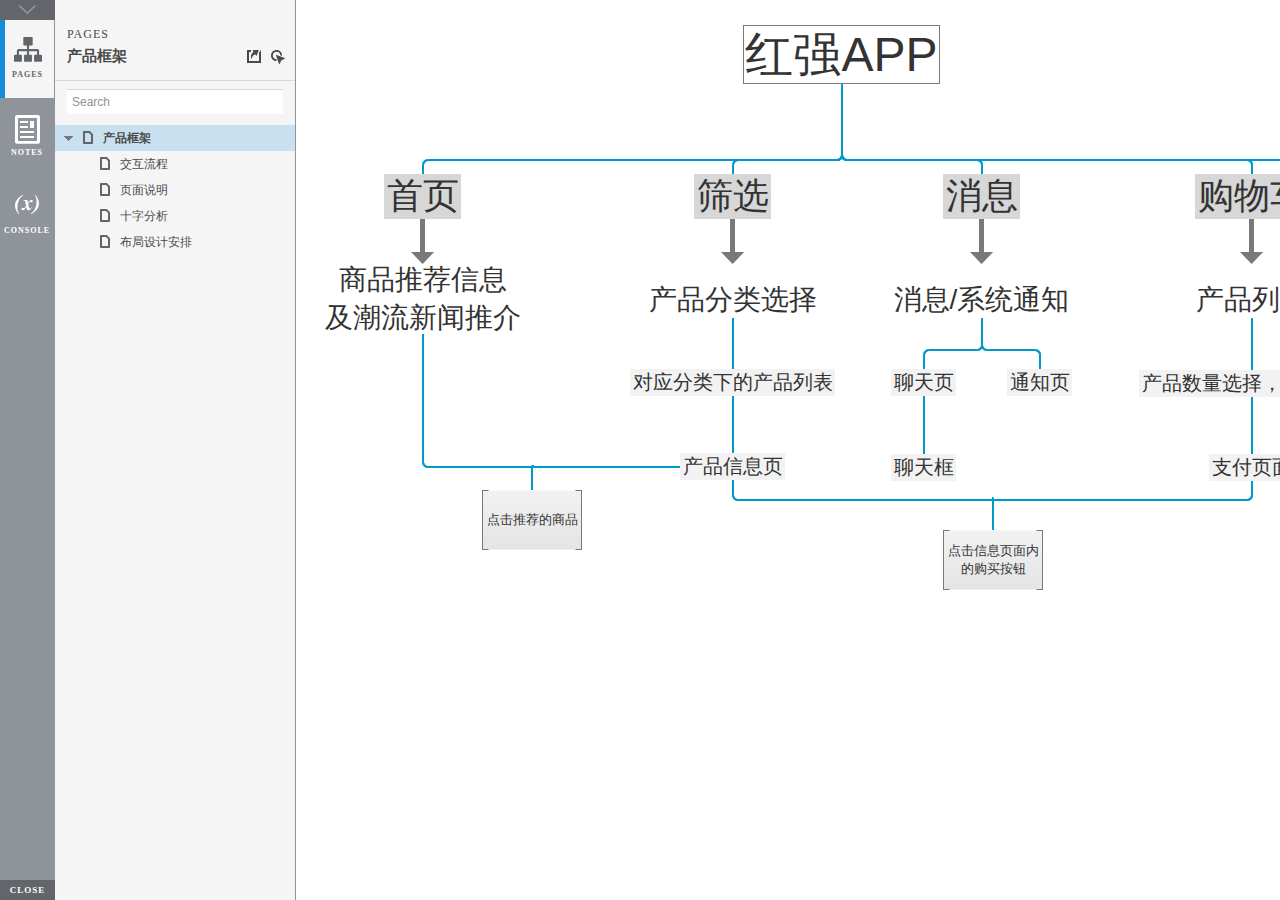
<file: index.html>
<!DOCTYPE html>
<html xmlns="http://www.w3.org/1999/xhtml" xml:lang="en" lang="en">
<head>
    <title>Untitled Document</title>
    <meta http-equiv="X-UA-Compatible" content="IE=edge"/>
    <meta http-equiv="content-type" content="text/html; charset=utf-8" />
    <meta name="viewport" content="width=device-width, initial-scale=1.0" />
    <meta name="apple-mobile-web-app-capable" content="yes" />
    <link type="text/css" href="resources/css/reset.css" rel="Stylesheet" />
    <link type="text/css" href="resources/css/default.css" rel="Stylesheet" />
    <!--<link href='https://fonts.googleapis.com/css?family=Nunito:300' rel='stylesheet' type='text/css'>-->

    <script type="text/javascript">
        if (location.href.toString().indexOf('file://localhost/') == 0) {
            location.href = location.href.toString().replace('file://localhost/', 'file:///');
        }
    </script>

    <!-- 8.0.0.3382 -->
<script src="resources/scripts/jquery-1.7.1.min.js"></script>
<script src="resources/scripts/startPre.js"></script>
<script src="data/document.js"></script>

    <style type="text/css">

#outerContainer {
	width:1000px;
	height:1500px;
}

.vsplitbar {
    width: 3px;
    /*background: #B9B9B9;*/
    border-right: 1px solid #8f949a;
}

.vsplitbar:hover, .vsplitbar.active {
    background: #8f949a;
}

#rightPanel {
    background-color: White;
}

/*#leftPanel {
    min-width: 120px;
}*/

.splitterMask {
   position:absolute;
   top: 0;
   left: 0;
   width: 100%;
   height: 100%;
   overflow: hidden;
   background-image: url(resources/images/transparent.gif);
   z-index: 20000;
}

    </style>
    <script type="text/javascript" language="JavaScript"><!--
        var SITEMAP_COLLAPSE_VAR_NAME = 'c';
        var PLUGIN_VAR_NAME = 'g';
        var FOOTNOTES_VAR_NAME = 'fn';
        var ADAPTIVE_VIEW_VAR_NAME = 'view';
        var lastLeftPanelWidth = 295;
        var toolBarOnly = true;

        // isolate scope
        (function() {
            setUpController();
            
            var configuration = $axure.document.configuration;
            var _settings = {};
            _settings.projectId = configuration.prototypeId;
            _settings.isAxshare = configuration.isAxshare;
            _settings.loadFeedbackPlugin = configuration.loadFeedbackPlugin;
            var cHash = getHashStringVar(SITEMAP_COLLAPSE_VAR_NAME);
            _settings.startCollapsed = cHash == "1";
            if(cHash == "2") closePlayer();
            var gHash = getHashStringVar(PLUGIN_VAR_NAME);
            if(gHash == "") gHash = 1;
            _settings.startPluginGid = gHash;

            $axure.player.settings = _settings;

            $(window).bind('load', function() {
                if(CHROME_5_LOCAL && !$('body').attr('pluginDetected')) {
                    window.location = 'resources/chrome/chrome.html';
                }
            });

            $(document).ready(function() {
                $axure.page.bind('load.start', mainFrame_onload);
                $axure.messageCenter.addMessageListener(messageCenter_message);

                $(document).on('pluginShown', function (event, data) {
                    setVarInCurrentUrlHash('g', data ? data : '');
                });

                $(document).on('pluginCreated', function(event, data) {
                    if($axure.player.settings.startPluginGid == data) {
                        $axure.player.showPlugin(data);
                    }
                });

                if($axure.player.settings.loadFeedbackPlugin) {
                    if($axure.player.settings.isAxshare) {
                        $axure.utils.loadJS('/Scripts/plugins/feedback/feedback8.js');
                    } else {
                        $axure.utils.loadJS('http://share.axure.com/Scripts/plugins/feedback/feedback8.js');
                    }
                }

                if(navigator.userAgent.indexOf("MSIE") >= 0) $('#outerContainer').width('100%');
                initialize();
                if($axure.player.settings.startCollapsed) $('#outerContainer').splitter({ sizeLeft: 0 });
                else $('#outerContainer').splitter({ sizeLeft: lastLeftPanelWidth });
                $('#leftPanel').width(lastLeftPanelWidth);
                
                $(window).resize(function() { resizeContent(); });

                $('#maximizePanelContainer').hide();

                initializeLogo();

                $(window).resize();
                resizeContent();
                
                $axure.player.collapseToBar();

                if($axure.player.settings.startCollapsed) {
                    collapse();
                    $('#leftPanel').width(0);
                }

                if(MOBILE_DEVICE) {
                    $('#interfaceControlFrameMinimizeContainer').height('45px');
                    $('#interfaceControlFrameMinimizeContainer a').height('45px');
                    $('#interfaceControlFrameHeaderContainer').css('margin-top','45px');
                    $('#interfaceControlFrameCloseContainer a').css('padding','10px 0px');
                    $('#maximizePanelContainer').height('45px');//.css('top','inherit').css('bottom','0px');

                    $('body').removeClass('hashover');

                    if(IOS) {
                        $('#rightPanel').css('overflow', 'auto').css('-webkit-overflow-scrolling', 'touch').css('-ms-overflow-x', 'hidden');

                        window.addEventListener("orientationchange", function() {
                            var viewport = document.querySelector("meta[name=viewport]");
                            //so iOS doesn't zoom when switching back to portrait
                            viewport.setAttribute('content', 'width=device-width, initial-scale=1.0, maximum-scale=1.0');
                            viewport.setAttribute('content', 'width=device-width, initial-scale=1.0');
                            resizeContent();
                        }, false);

                        $axure.page.bind('load.start', function() {
                            resizeContent();
                        });
                    }
                }

            });

            function initialize() {
                var legacyQString = getQueryString("Page");
                if (legacyQString.length > 0) {
                    location.href = location.href.substring(0, location.href.indexOf("?")) + "#p=" + legacyQString;
                    return;
                }

                var mainFrame = document.getElementById("mainFrame");
                //if it's local file on safari, test if we can access mainframe after its loaded
                if(SAFARI && document.location.href.indexOf('file://') >= 0) {
                    $(mainFrame).load(function () {
                        var canAccess;
                        try {
                            var mainFrameWindow = mainFrame.contentWindow || mainFrame.contentDocument;
                            mainFrameWindow['safari_file_CORS'] = 'Y';
                            canAccess = mainFrameWindow['safari_file_CORS'] === 'Y';
                        } catch(err) {
                            canAccess = false;
                        }

                        if(!canAccess) window.location = 'resources/chrome/safari.html';
                    });
                }

                mainFrame.contentWindow.location.href = getInitialUrl();
            }

            function initializeLogo() {
                if($axure.document.configuration.logoImagePath) {
                    var image = new Image();
                    image.onload = function() {
                        $('#logoImage').css('max-width', this.width + 'px');
                        $axure.player.resizeContent();
                    };
                    image.src = $axure.document.configuration.logoImagePath;
                
                    $('#interfaceControlFrameLogoImageContainer').html('<img id="logoImage" src="" />');
                    $('#logoImage').attr('src', $axure.document.configuration.logoImagePath).load(function() { resizeContent(); });
                } else $('#interfaceControlFrameLogoImageContainer').hide();

                if ($axure.document.configuration.logoImageCaption) {
                    $('#interfaceControlFrameLogoCaptionContainer').html($axure.document.configuration.logoImageCaption);
                } else $('#interfaceControlFrameLogoCaptionContainer').hide();

                if(!$('#interfaceControlFrameLogoImageContainer').is(':visible') && !$('#interfaceControlFrameLogoCaptionContainer').is(':visible')) {
                    $('#interfaceControlFrameLogoContainer').hide();
                }
            }

            var resizeContent = $axure.player.resizeContent = function() {
                var newHeight = $(window).height();
                var newWidth = $(window).width();

                var controlContainerHeight = newHeight;// - 30;
                if($('#interfaceControlFrameLogoContainer').is(':visible')) controlContainerHeight -= $('#interfaceControlFrameLogoContainer').outerHeight();// + 16;

                $('#outerContainer').height(newHeight).width(newWidth);
                $('.vsplitbar').height(newHeight);
                $('#leftPanel').height(newHeight);
                $('#interfaceControlFrame').height(newHeight);
                $('#interfaceControlFrameContainer').height(newHeight);
                $('#interfaceControlFrameHostContainer').height(controlContainerHeight);

                $('#rightPanel').height(newHeight);
                $('#mainFrame').height(newHeight);

                if($('#leftPanel').is(':visible')) $('#rightPanel').width($(window).width() - $('#leftPanel').width() - 1);// $('.vsplitbar').width());
                else $('#rightPanel').width($(window).width());

                $(document).trigger('ContainerHeightChange',[controlContainerHeight]);

                if(MOBILE_DEVICE) {
                    if(!(getHashStringVar(ADAPTIVE_VIEW_VAR_NAME).length > 0)) $axure.messageCenter.postMessage('setAdaptiveViewForSize', {'width':newWidth, 'height':$('#rightPanel').height()});
                }
            }

            var collapseToBar = $axure.player.collapseToBar = function() {
                lastLeftPanelWidth = $('#leftPanel').width();
                $('#leftPanel').width('55px');
                $('.vsplitbar').hide();
                $('#rightPanel').width($(window).width() - $('#leftPanel').width());
                $(window).resize();
                $('#outerContainer').trigger('resize');
                toolBarOnly = true;
            }

            var expandFromBar = $axure.player.expandFromBar = function() {
                if($('.vsplitbar').is(':visible')) return;

                $('#leftPanel').width(lastLeftPanelWidth);
                $('.vsplitbar').show();
                $('#rightPanel').width($(window).width() - $('#leftPanel').width() - 1);// $('.vsplitbar').width());
                $(window).resize();
                $('#outerContainer').trigger('resize');
                toolBarOnly = false;
            }

        })();

        function messageCenter_message(message, data) {
            if(message == 'expandFrame') expand();
            else if(message == 'getCollapseFrameOnLoad' && $axure.player.settings.startCollapsed && !MOBILE_DEVICE) $axure.messageCenter.postMessage('collapseFrameOnLoad');
        }

        
        function getInitialUrl() {
            var pageName = getHashStringVar("p");
            if(pageName.length > 0) return pageName + ".html";
            else {
                var url = getFirstPageUrl($axure.document.sitemap.rootNodes);
                return (url ? url : "about:blank");
            }
        }

        function getFirstPageUrl(nodes) {
            for (var i = 0; i < nodes.length; i++) {
                var node = nodes[i];
                if (node.url) return node.url;
                else {
                    var hasChildren = (node.children && node.children.length > 0);
                    if (hasChildren) {
                        var url = getFirstPageUrl(node.children);
                        if (url) return url;
                    }
                }
            }
            return null;
        }

        function closePlayer() {
            if($axure.page.location) window.location.href = $axure.page.location;
            else {
                var pageFile = getInitialUrl();
                var currentLocation = window.location.toString();
                window.location.href = currentLocation.substr(0, currentLocation.lastIndexOf("/") + 1) + pageFile;
            }
        }

        function replaceHash(newHash) {
            var currentLocWithoutHash = window.location.toString().split('#')[0];

            //We use replace so that every hash change doesn't get appended to the history stack.
            //We use replaceState in browsers that support it, else replace the location
            if(typeof window.history.replaceState != 'undefined') {
                try {
                    //Chrome 45 (Version 45.0.2454.85 m) started throwing an error here when generated locally (this only happens with sitemap open) which broke all interactions.
                    //try catch breaks the url adjusting nicely when the sitemap is open, but all interactions and forward and back buttons work.
                    //Uncaught SecurityError: Failed to execute 'replaceState' on 'History': A history state object with URL 'file:///C:/Users/Ian/Documents/Axure/HTML/Untitled/start.html#p=home' cannot be created in a document with origin 'null'.
                    window.history.replaceState(null, null, currentLocWithoutHash + newHash);
                } catch(ex) {}
            } else {
                window.location.replace(currentLocWithoutHash + newHash);
            }
        }

        function collapse() {
            setVarInCurrentUrlHash('c', 1);
            if(!toolBarOnly) lastLeftPanelWidth = $('#leftPanel').width();

            $('#maximizePanelContainer').show();
            $('#leftPanel').hide();
            $('.vsplitbar').hide();
            $('#rightPanel').width($(window).width());
            $(window).resize();
            $('#outerContainer').trigger('resize');

            $(document).trigger('sidebarCollapse');

            if(MOBILE_DEVICE) {
                $('#maximizePanelContainer').animate({
                    top:$('#rightPanel').height() - $('#maximizePanelContainer').height()
                }, 300, 'swing', function() {
                    $('#maximizePanelContainer').css('top', 'inherit').css('bottom', '0px');
                });
            }
        }

        function expand() {
            if(MOBILE_DEVICE) {
                $('#maximizePanelContainer').css('top', '0px').css('bottom', 'inherit');
            }

            deleteVarFromCurrentUrlHash('c');
            $('#maximizePanelContainer').hide();
            $('#leftPanel').width(lastLeftPanelWidth);
            $('#leftPanel').show();
            if(!toolBarOnly) {
                $('.vsplitbar').show();
                $('#rightPanel').width($(window).width() - $('#leftPanel').width() - 1);
            } else {
                $axure.player.collapseToBar();
            }
            $(window).resize();
            $('#outerContainer').trigger('resize');

            $(document).trigger('sidebarExpanded');
        }


        function mainFrame_onload() {
            if($axure.page.pageName) document.title = $axure.page.pageName;
        }

        function getQueryString(query) {
            var qstring = self.location.href.split("?");
            if(qstring.length < 2) return "";
            return GetParameter(qstring, query);
        }
        
        function GetParameter(qstring, query) {
            var prms = qstring[1].split("&");
            var frmelements = new Array();
            var currprmeter, querystr = "";

            for(var i = 0; i < prms.length; i++) {
                currprmeter = prms[i].split("=");
                frmelements[i] = new Array();
                frmelements[i][0] = currprmeter[0];
                frmelements[i][1] = currprmeter[1];
            }

            for(j = 0; j < frmelements.length; j++) {
                if(frmelements[j][0].toLowerCase() == query.toLowerCase()) {
                    querystr = frmelements[j][1];
                    break;
                }
            }
            return querystr;
        }
        
        function getHashStringVar(query) {
            var qstring = self.location.href.split("#");
            if(qstring.length < 2) return "";
            return GetParameter(qstring, query);
        }

        function setHashStringVar(currentHash, varName, varVal) {
            var varWithEqual = varName + '=';
            var poundVarWithEqual = varVal === '' ? '' :  '#' + varName + '=' + varVal;
            var ampVarWithEqual = varVal === '' ? '' :  '&' + varName + '=' + varVal;
            var hashToSet = '';

            var pageIndex = currentHash.indexOf('#' + varWithEqual);
            if(pageIndex == -1) pageIndex = currentHash.indexOf('&' + varWithEqual);
            if(pageIndex != -1) {
                var newHash = currentHash.substring(0, pageIndex);

                newHash = newHash == '' ? poundVarWithEqual : newHash + ampVarWithEqual;

                var ampIndex = currentHash.indexOf('&', pageIndex + 1);
                if(ampIndex != -1) {
                    newHash = newHash == '' ? '#' + currentHash.substring(ampIndex + 1) : newHash + currentHash.substring(ampIndex);
                }
                hashToSet = newHash;
            } else if(currentHash.indexOf('#') != -1) {
                hashToSet = currentHash + ampVarWithEqual;
            } else {
                hashToSet = poundVarWithEqual;
            }

            if(hashToSet != '' || varVal == '') {
                return hashToSet;
            }

            return null;
        }

        function setVarInCurrentUrlHash(varName, varVal) {
            var newHash = setHashStringVar(window.location.hash, varName, varVal);

            if(newHash != null) {
                replaceHash(newHash);
            }
        }

        function deleteHashStringVar(currentHash, varName) {
            var varWithEqual = varName + '=';

            var pageIndex = currentHash.indexOf('#' + varWithEqual);
            if(pageIndex == -1) pageIndex = currentHash.indexOf('&' + varWithEqual);
            if(pageIndex != -1) {
                var newHash = currentHash.substring(0, pageIndex);

                var ampIndex = currentHash.indexOf('&', pageIndex + 1);

                //IF begin of string....if none blank, ELSE # instead of & and rest
                //IF in string....prefix + if none blank, ELSE &-rest
                if(newHash == '') { //beginning of string
                    newHash = ampIndex != -1 ? '#' + currentHash.substring(ampIndex + 1) : '';
                } else { //somewhere in the middle
                    newHash = newHash + (ampIndex != -1 ? currentHash.substring(ampIndex) : '');
                }

                return newHash;
            }

            return null;
        }

        function deleteVarFromCurrentUrlHash(varName) {
            var newHash = deleteHashStringVar(window.location.hash, varName);

            if(newHash != null) {
                replaceHash(newHash);
            }
        }
    --></script>
    
    <link type="text/css" rel="Stylesheet" href="plugins/sitemap/styles/sitemap.css" />
    <link type="text/css" rel="Stylesheet" href="plugins/page_notes/styles/page_notes.css" />
    <link type="text/css" rel="Stylesheet" href="plugins/debug/styles/debug.css" />
    <script src="resources/scripts/startPost.js"></script>


    <!--<link type="text/css" rel="Stylesheet" href="plugins/recordplay/styles/recordplay.css" />
    <script type="text/javascript" src="plugins/recordplay/recordplay.js"></script>-->
    

</head>
<body scroll="no" class="hashover">
    <div id="outerContainer">

        <div id="leftPanel">
            <div id="interfaceControlFrame">
                <div id="interfaceControlFrameMinimizeContainer">
                    <a title="Collapse" id="interfaceControlFrameMinimizeButton" onclick="collapse();">&nbsp;</a>
                </div>
                <div id="interfaceControlFrameHeaderContainer">
                    <ul id="interfaceControlFrameHeader"></ul>
                </div>
                <div id="interfaceControlFrameContainer">
                    <div id="interfaceControlFrameLogoContainer">
                        <div id="interfaceControlFrameLogoImageContainer"></div>
                        <div id="interfaceControlFrameLogoCaptionContainer"></div>
                    </div>
                    <div id="interfaceControlFrameHostContainer">
                    </div>
                </div>
                <div id="interfaceControlFrameCloseContainer">
                    <a title="Close" id="interfaceControlFrameCloseButton" onclick="closePlayer();">CLOSE</a>
                </div>
            </div>
        </div>
        <div id="rightPanel">
            <iframe id="mainFrame" name="mainFrame" width="100%" height="100%" src="" frameborder="0" style="display: block;" webkitallowfullscreen mozallowfullscreen allowfullscreen></iframe>
        </div>

    </div>

    <div id="maximizePanelContainer">
        <iframe id="expandFrame" src="resources/expand.html" width="100%" height="100%" scrolling="no" allowtransparency="true" frameborder="0"></iframe>
    </div>

</body>
</html>
</file>
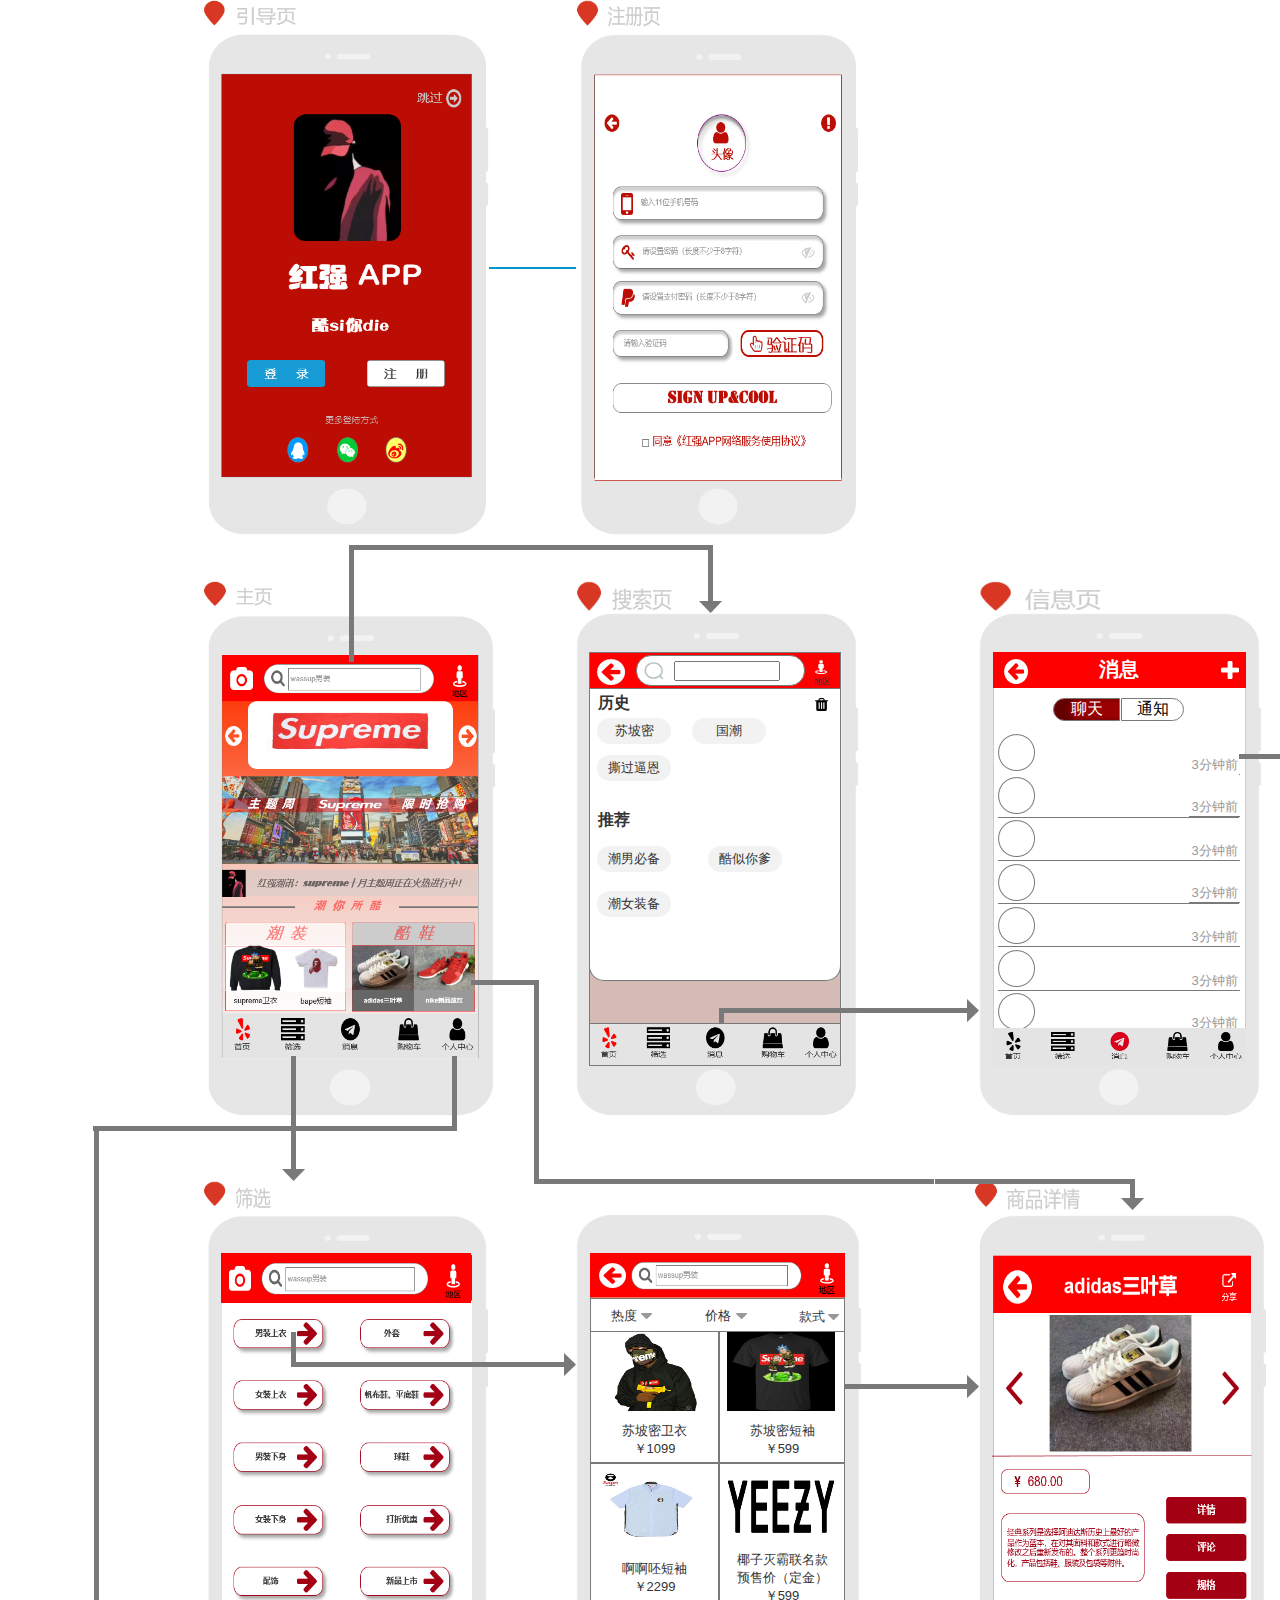
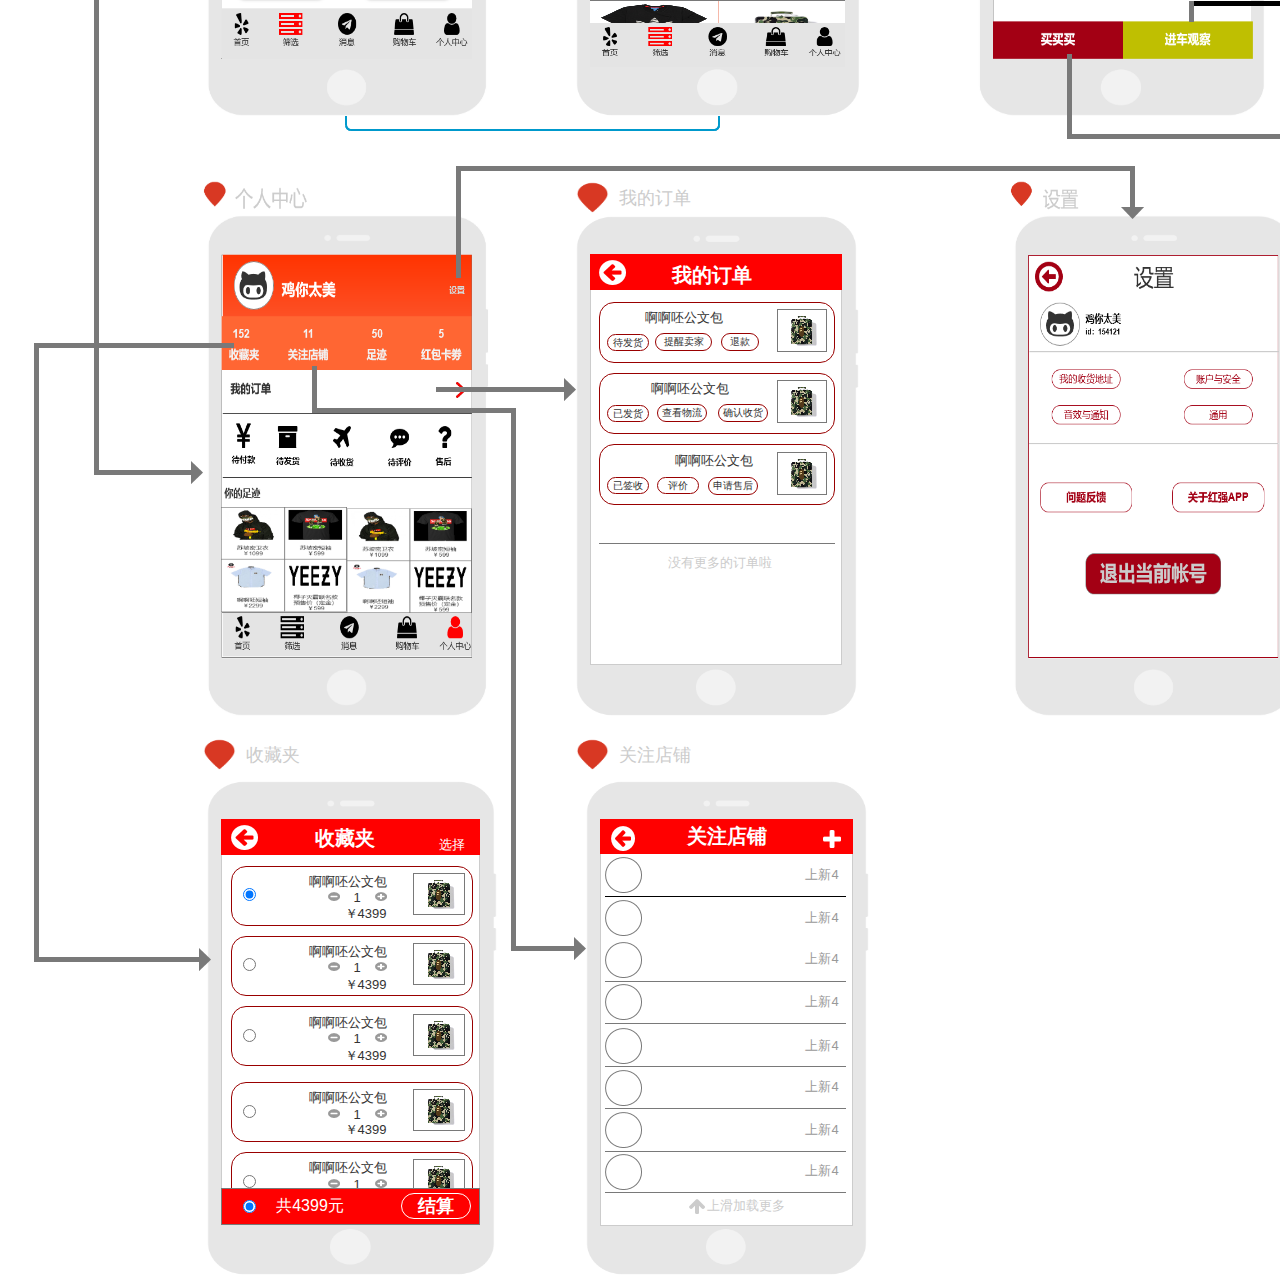
<file: 交互流程.html>
﻿<!DOCTYPE html>
<html>
  <head>
    <title>交互流程</title>
    <meta http-equiv="X-UA-Compatible" content="IE=edge"/>
    <meta http-equiv="content-type" content="text/html; charset=utf-8"/>
    <meta name="apple-mobile-web-app-capable" content="yes"/>
    <link href="resources/css/jquery-ui-themes.css" type="text/css" rel="stylesheet"/>
    <link href="resources/css/axure_rp_page.css" type="text/css" rel="stylesheet"/>
    <link href="data/styles.css" type="text/css" rel="stylesheet"/>
    <link href="files/交互流程/styles.css" type="text/css" rel="stylesheet"/>
    <script src="resources/scripts/jquery-1.7.1.min.js"></script>
    <script src="resources/scripts/jquery-ui-1.8.10.custom.min.js"></script>
    <script src="resources/scripts/prototypePre.js"></script>
    <script src="data/document.js"></script>
    <script src="resources/scripts/prototypePost.js"></script>
    <script src="files/交互流程/data.js"></script>
    <script type="text/javascript">
      $axure.utils.getTransparentGifPath = function() { return 'resources/images/transparent.gif'; };
      $axure.utils.getOtherPath = function() { return 'resources/Other.html'; };
      $axure.utils.getReloadPath = function() { return 'resources/reload.html'; };
    </script>
  </head>
  <body>
    <div id="base" class="">

      <!-- Unnamed (图片) -->
      <div id="u45" class="ax_default _图片">
        <img id="u45_img" class="img " src="images/交互流程/u45.png"/>
      </div>

      <!-- Unnamed (图片) -->
      <div id="u46" class="ax_default _图片">
        <img id="u46_img" class="img " src="images/交互流程/u46.png"/>
      </div>

      <!-- Unnamed (图片) -->
      <div id="u47" class="ax_default _图片">
        <img id="u47_img" class="img " src="images/交互流程/u47.png"/>
      </div>

      <!-- Unnamed (组 合) -->
      <div id="u48" class="ax_default" data-left="576" data-top="613" data-width="283" data-height="503">

        <!-- Unnamed (组 合) -->
        <div id="u49" class="ax_default" data-left="576" data-top="613" data-width="283" data-height="503">

          <!-- Unnamed (图片) -->
          <div id="u50" class="ax_default _图片1">
            <img id="u50_img" class="img " src="images/交互流程/u50.png"/>
          </div>

          <!-- Unnamed (矩形) -->
          <div id="u51" class="ax_default _形状1">
            <div id="u51_div" class=""></div>
          </div>
        </div>

        <!-- Unnamed (矩形) -->
        <div id="u52" class="ax_default box_1">
          <div id="u52_div" class=""></div>
        </div>
      </div>

      <!-- Unnamed (矩形) -->
      <div id="u53" class="ax_default box_1">
        <div id="u53_div" class=""></div>
      </div>

      <!-- Unnamed (形状) -->
      <div id="u54" class="ax_default icon">
        <img id="u54_img" class="img " src="images/交互流程/u54.png"/>
      </div>

      <!-- Unnamed (矩形) -->
      <div id="u55" class="ax_default box_1">
        <div id="u55_div" class=""></div>
      </div>

      <!-- Unnamed (文本框) -->
      <div id="u56" class="ax_default text_field">
        <input id="u56_input" type="text" value=""/>
      </div>

      <!-- Unnamed (图片) -->
      <div id="u57" class="ax_default _图片1">
        <img id="u57_img" class="img " src="images/交互流程/u57.png"/>
      </div>

      <!-- Unnamed (形状) -->
      <div id="u58" class="ax_default icon">
        <img id="u58_img" class="img " src="images/交互流程/u58.png"/>
      </div>

      <!-- Unnamed (矩形) -->
      <div id="u59" class="ax_default box_1">
        <div id="u59_div" class=""></div>
        <div id="u59_text" class="text ">
          <p><span>地区</span></p>
        </div>
      </div>

      <!-- Unnamed (矩形) -->
      <div id="u60" class="ax_default box_1">
        <div id="u60_div" class=""></div>
      </div>

      <!-- Unnamed (矩形) -->
      <div id="u61" class="ax_default box_2">
        <div id="u61_div" class=""></div>
        <div id="u61_text" class="text ">
          <p><span>潮女装备</span></p>
        </div>
      </div>

      <!-- Unnamed (矩形) -->
      <div id="u62" class="ax_default box_2">
        <div id="u62_div" class=""></div>
        <div id="u62_text" class="text ">
          <p><span>潮男必备</span></p>
        </div>
      </div>

      <!-- Unnamed (矩形) -->
      <div id="u63" class="ax_default box_2">
        <div id="u63_div" class=""></div>
        <div id="u63_text" class="text ">
          <p><span>酷似你爹</span></p>
        </div>
      </div>

      <!-- Unnamed (矩形) -->
      <div id="u64" class="ax_default box_1">
        <div id="u64_div" class=""></div>
        <div id="u64_text" class="text ">
          <p><span>历史</span></p>
        </div>
      </div>

      <!-- Unnamed (矩形) -->
      <div id="u65" class="ax_default box_2">
        <div id="u65_div" class=""></div>
        <div id="u65_text" class="text ">
          <p><span>苏坡密</span></p>
        </div>
      </div>

      <!-- Unnamed (矩形) -->
      <div id="u66" class="ax_default box_2">
        <div id="u66_div" class=""></div>
        <div id="u66_text" class="text ">
          <p><span>国潮</span></p>
        </div>
      </div>

      <!-- Unnamed (矩形) -->
      <div id="u67" class="ax_default box_2">
        <div id="u67_div" class=""></div>
        <div id="u67_text" class="text ">
          <p><span>撕过逼恩</span></p>
        </div>
      </div>

      <!-- Unnamed (形状) -->
      <div id="u68" class="ax_default icon">
        <img id="u68_img" class="img " src="images/交互流程/u68.png"/>
      </div>

      <!-- Unnamed (矩形) -->
      <div id="u69" class="ax_default box_1">
        <div id="u69_div" class=""></div>
        <div id="u69_text" class="text ">
          <p><span>推荐</span></p>
        </div>
      </div>

      <!-- Unnamed (图片) -->
      <div id="u70" class="ax_default _图片">
        <img id="u70_img" class="img " src="images/交互流程/u70.png"/>
      </div>

      <!-- Unnamed (矩形) -->
      <div id="u71" class="ax_default box_1">
        <div id="u71_div" class=""></div>
      </div>

      <!-- Unnamed (组 合) -->
      <div id="u72" class="ax_default" data-left="576" data-top="1214" data-width="286" data-height="502">

        <!-- Unnamed (组 合) -->
        <div id="u73" class="ax_default" data-left="576" data-top="1214" data-width="286" data-height="502">

          <!-- Unnamed (图片) -->
          <div id="u74" class="ax_default _图片1">
            <img id="u74_img" class="img " src="images/交互流程/u50.png"/>
          </div>

          <!-- Unnamed (矩形) -->
          <div id="u75" class="ax_default _形状1">
            <div id="u75_div" class=""></div>
          </div>
        </div>
      </div>

      <!-- Unnamed (矩形) -->
      <div id="u76" class="ax_default box_1">
        <div id="u76_div" class=""></div>
      </div>

      <!-- Unnamed (连接线) -->
      <div id="u77" class="ax_default _连接线">
        <img id="u77_seg0" class="img " src="images/交互流程/u77_seg0.png" alt="u77_seg0"/>
        <div id="u77_text" class="text " style="display:none; visibility: hidden">
          <p></p>
        </div>
      </div>

      <!-- Unnamed (图片) -->
      <div id="u78" class="ax_default _图片">
        <img id="u78_img" class="img " src="images/交互流程/u78.png"/>
      </div>

      <!-- Unnamed (形状) -->
      <div id="u79" class="ax_default icon">
        <img id="u79_img" class="img " src="images/交互流程/u79.png"/>
      </div>

      <!-- Unnamed (矩形) -->
      <div id="u80" class="ax_default box_1">
        <div id="u80_div" class=""></div>
      </div>

      <!-- Unnamed (图片) -->
      <div id="u81" class="ax_default _图片">
        <img id="u81_img" class="img " src="images/交互流程/u81.jpg"/>
      </div>

      <!-- Unnamed (矩形) -->
      <div id="u82" class="ax_default box_1">
        <div id="u82_div" class=""></div>
        <div id="u82_text" class="text ">
          <p><span>苏坡密卫衣</span></p><p><span>￥1099</span></p>
        </div>
      </div>

      <!-- Unnamed (矩形) -->
      <div id="u83" class="ax_default box_1">
        <div id="u83_div" class=""></div>
      </div>

      <!-- Unnamed (图片) -->
      <div id="u84" class="ax_default _图片">
        <img id="u84_img" class="img " src="images/交互流程/u84.jpg"/>
      </div>

      <!-- Unnamed (矩形) -->
      <div id="u85" class="ax_default box_1">
        <div id="u85_div" class=""></div>
        <div id="u85_text" class="text ">
          <p><span>苏坡密短袖</span></p><p><span>￥599</span></p>
        </div>
      </div>

      <!-- Unnamed (矩形) -->
      <div id="u86" class="ax_default box_1">
        <div id="u86_div" class=""></div>
      </div>

      <!-- Unnamed (图片) -->
      <div id="u87" class="ax_default _图片">
        <img id="u87_img" class="img " src="images/交互流程/u87.jpg"/>
      </div>

      <!-- Unnamed (矩形) -->
      <div id="u88" class="ax_default box_1">
        <div id="u88_div" class=""></div>
        <div id="u88_text" class="text ">
          <p><span>啊啊呸短袖</span></p><p><span>￥2299</span></p>
        </div>
      </div>

      <!-- Unnamed (矩形) -->
      <div id="u89" class="ax_default box_1">
        <div id="u89_div" class=""></div>
      </div>

      <!-- Unnamed (图片) -->
      <div id="u90" class="ax_default _图片">
        <img id="u90_img" class="img " src="images/交互流程/u90.png"/>
      </div>

      <!-- Unnamed (矩形) -->
      <div id="u91" class="ax_default box_1">
        <div id="u91_div" class=""></div>
        <div id="u91_text" class="text ">
          <p><span>椰子灭霸联名款</span></p><p><span>预售价（定金）￥599</span></p>
        </div>
      </div>

      <!-- Unnamed (图片) -->
      <div id="u92" class="ax_default _图片">
        <img id="u92_img" class="img " src="images/交互流程/u92.jpg"/>
      </div>

      <!-- Unnamed (图片) -->
      <div id="u93" class="ax_default _图片">
        <img id="u93_img" class="img " src="images/交互流程/u93.jpg"/>
      </div>

      <!-- Unnamed (图片) -->
      <div id="u94" class="ax_default _图片">
        <img id="u94_img" class="img " src="images/交互流程/u94.png"/>
      </div>

      <!-- Unnamed (矩形) -->
      <div id="u95" class="ax_default box_1">
        <div id="u95_div" class=""></div>
      </div>

      <!-- Unnamed (矩形) -->
      <div id="u96" class="ax_default box_1">
        <div id="u96_div" class=""></div>
        <div id="u96_text" class="text ">
          <p><span>热度</span></p>
        </div>
      </div>

      <!-- Unnamed (矩形) -->
      <div id="u97" class="ax_default box_1">
        <div id="u97_div" class=""></div>
        <div id="u97_text" class="text ">
          <p><span>价格</span></p>
        </div>
      </div>

      <!-- Unnamed (矩形) -->
      <div id="u98" class="ax_default box_1">
        <div id="u98_div" class=""></div>
        <div id="u98_text" class="text ">
          <p><span>款式</span></p>
        </div>
      </div>

      <!-- Unnamed (形状) -->
      <div id="u99" class="ax_default icon">
        <img id="u99_img" class="img " src="images/交互流程/u99.png"/>
      </div>

      <!-- Unnamed (形状) -->
      <div id="u100" class="ax_default icon">
        <img id="u100_img" class="img " src="images/交互流程/u99.png"/>
      </div>

      <!-- Unnamed (形状) -->
      <div id="u101" class="ax_default icon">
        <img id="u101_img" class="img " src="images/交互流程/u99.png"/>
      </div>

      <!-- Unnamed (组 合) -->
      <div id="u102" class="ax_default" data-left="979" data-top="613" data-width="283" data-height="503">

        <!-- Unnamed (组 合) -->
        <div id="u103" class="ax_default" data-left="979" data-top="613" data-width="283" data-height="503">

          <!-- Unnamed (图片) -->
          <div id="u104" class="ax_default _图片1">
            <img id="u104_img" class="img " src="images/交互流程/u50.png"/>
          </div>

          <!-- Unnamed (矩形) -->
          <div id="u105" class="ax_default _形状1">
            <div id="u105_div" class=""></div>
          </div>
        </div>
      </div>

      <!-- Unnamed (图片) -->
      <div id="u106" class="ax_default _图片">
        <img id="u106_img" class="img " src="images/交互流程/u106.png"/>
      </div>

      <!-- Unnamed (图片) -->
      <div id="u107" class="ax_default _图片">
        <img id="u107_img" class="img " src="images/交互流程/u107.png"/>
      </div>

      <!-- Unnamed (图片) -->
      <div id="u108" class="ax_default _图片">
        <img id="u108_img" class="img " src="images/交互流程/u108.png"/>
      </div>

      <!-- Unnamed (图片) -->
      <div id="u109" class="ax_default _图片">
        <img id="u109_img" class="img " src="images/交互流程/u109.png"/>
      </div>

      <!-- Unnamed (图片) -->
      <div id="u110" class="ax_default _图片">
        <img id="u110_img" class="img " src="images/交互流程/u110.png"/>
      </div>

      <!-- Unnamed (连接线) -->
      <div id="u111" class="ax_default _连接线">
        <img id="u111_seg0" class="img " src="images/交互流程/u111_seg0.png" alt="u111_seg0"/>
        <img id="u111_seg1" class="img " src="images/交互流程/u111_seg1.png" alt="u111_seg1"/>
        <img id="u111_seg2" class="img " src="images/交互流程/u111_seg2.png" alt="u111_seg2"/>
        <div id="u111_text" class="text " style="display:none; visibility: hidden">
          <p></p>
        </div>
      </div>

      <!-- Unnamed (图片) -->
      <div id="u112" class="ax_default _图片">
        <img id="u112_img" class="img " src="images/交互流程/u112.png"/>
      </div>

      <!-- Unnamed (矩形) -->
      <div id="u113" class="ax_default box_1">
        <div id="u113_div" class=""></div>
        <div id="u113_text" class="text ">
          <p><span>消息</span></p>
        </div>
      </div>

      <!-- Unnamed (形状) -->
      <div id="u114" class="ax_default icon">
        <img id="u114_img" class="img " src="images/交互流程/u114.png"/>
      </div>

      <!-- Unnamed (矩形) -->
      <div id="u115" class="ax_default box_1">
        <div id="u115_div" class=""></div>
        <div id="u115_text" class="text ">
          <p><span>聊天</span></p>
        </div>
      </div>

      <!-- Unnamed (矩形) -->
      <div id="u116" class="ax_default box_1">
        <div id="u116_div" class=""></div>
        <div id="u116_text" class="text ">
          <p><span>通知</span></p>
        </div>
      </div>

      <!-- Unnamed (矩形) -->
      <div id="u117" class="ax_default box_1">
        <div id="u117_div" class=""></div>
      </div>

      <!-- Unnamed (椭圆形) -->
      <div id="u118" class="ax_default ellipse">
        <img id="u118_img" class="img " src="images/交互流程/u118.png"/>
      </div>

      <!-- Unnamed (矩形) -->
      <div id="u119" class="ax_default box_1">
        <div id="u119_div" class=""></div>
        <div id="u119_text" class="text ">
          <p><span>3分钟前</span></p>
        </div>
      </div>

      <!-- Unnamed (图片) -->
      <div id="u120" class="ax_default _图片">
        <img id="u120_img" class="img " src="images/交互流程/u120.png"/>
      </div>

      <!-- Unnamed (矩形) -->
      <div id="u121" class="ax_default box_1">
        <div id="u121_div" class=""></div>
      </div>

      <!-- Unnamed (椭圆形) -->
      <div id="u122" class="ax_default ellipse">
        <img id="u122_img" class="img " src="images/交互流程/u118.png"/>
      </div>

      <!-- Unnamed (矩形) -->
      <div id="u123" class="ax_default box_1">
        <div id="u123_div" class=""></div>
        <div id="u123_text" class="text ">
          <p><span>3分钟前</span></p>
        </div>
      </div>

      <!-- Unnamed (矩形) -->
      <div id="u124" class="ax_default box_1">
        <div id="u124_div" class=""></div>
      </div>

      <!-- Unnamed (椭圆形) -->
      <div id="u125" class="ax_default ellipse">
        <img id="u125_img" class="img " src="images/交互流程/u118.png"/>
      </div>

      <!-- Unnamed (矩形) -->
      <div id="u126" class="ax_default box_1">
        <div id="u126_div" class=""></div>
        <div id="u126_text" class="text ">
          <p><span>3分钟前</span></p>
        </div>
      </div>

      <!-- Unnamed (矩形) -->
      <div id="u127" class="ax_default box_1">
        <div id="u127_div" class=""></div>
      </div>

      <!-- Unnamed (椭圆形) -->
      <div id="u128" class="ax_default ellipse">
        <img id="u128_img" class="img " src="images/交互流程/u118.png"/>
      </div>

      <!-- Unnamed (矩形) -->
      <div id="u129" class="ax_default box_1">
        <div id="u129_div" class=""></div>
        <div id="u129_text" class="text ">
          <p><span>3分钟前</span></p>
        </div>
      </div>

      <!-- Unnamed (矩形) -->
      <div id="u130" class="ax_default box_1">
        <div id="u130_div" class=""></div>
      </div>

      <!-- Unnamed (椭圆形) -->
      <div id="u131" class="ax_default ellipse">
        <img id="u131_img" class="img " src="images/交互流程/u118.png"/>
      </div>

      <!-- Unnamed (矩形) -->
      <div id="u132" class="ax_default box_1">
        <div id="u132_div" class=""></div>
        <div id="u132_text" class="text ">
          <p><span>3分钟前</span></p>
        </div>
      </div>

      <!-- Unnamed (矩形) -->
      <div id="u133" class="ax_default box_1">
        <div id="u133_div" class=""></div>
      </div>

      <!-- Unnamed (椭圆形) -->
      <div id="u134" class="ax_default ellipse">
        <img id="u134_img" class="img " src="images/交互流程/u118.png"/>
      </div>

      <!-- Unnamed (矩形) -->
      <div id="u135" class="ax_default box_1">
        <div id="u135_div" class=""></div>
        <div id="u135_text" class="text ">
          <p><span>3分钟前</span></p>
        </div>
      </div>

      <!-- Unnamed (矩形) -->
      <div id="u136" class="ax_default box_1">
        <div id="u136_div" class=""></div>
      </div>

      <!-- Unnamed (椭圆形) -->
      <div id="u137" class="ax_default ellipse">
        <img id="u137_img" class="img " src="images/交互流程/u118.png"/>
      </div>

      <!-- Unnamed (矩形) -->
      <div id="u138" class="ax_default box_1">
        <div id="u138_div" class=""></div>
        <div id="u138_text" class="text ">
          <p><span>3分钟前</span></p>
        </div>
      </div>

      <!-- Unnamed (水平线) -->
      <div id="u139" class="ax_default arrow">
        <img id="u139_img" class="img " src="images/交互流程/u139.png"/>
      </div>

      <!-- Unnamed (垂直线) -->
      <div id="u140" class="ax_default line">
        <img id="u140_img" class="img " src="images/交互流程/u140.png"/>
      </div>

      <!-- Unnamed (形状) -->
      <div id="u141" class="ax_default icon">
        <img id="u141_img" class="img " src="images/交互流程/u141.png"/>
      </div>

      <!-- Unnamed (垂直线) -->
      <div id="u142" class="ax_default arrow">
        <img id="u142_img" class="img " src="images/交互流程/u142.png"/>
      </div>

      <!-- Unnamed (水平线) -->
      <div id="u143" class="ax_default arrow">
        <img id="u143_img" class="img " src="images/交互流程/u143.png"/>
      </div>

      <!-- Unnamed (水平线) -->
      <div id="u144" class="ax_default arrow">
        <img id="u144_img" class="img " src="images/交互流程/u144.png"/>
      </div>

      <!-- Unnamed (水平线) -->
      <div id="u145" class="ax_default arrow">
        <img id="u145_img" class="img " src="images/交互流程/u145.png"/>
      </div>

      <!-- Unnamed (垂直线) -->
      <div id="u146" class="ax_default line">
        <img id="u146_img" class="img " src="images/交互流程/u146.png"/>
      </div>

      <!-- Unnamed (水平线) -->
      <div id="u147" class="ax_default arrow">
        <img id="u147_img" class="img " src="images/交互流程/u147.png"/>
      </div>

      <!-- Unnamed (垂直线) -->
      <div id="u148" class="ax_default line">
        <img id="u148_img" class="img " src="images/交互流程/u148.png"/>
      </div>

      <!-- Unnamed (水平线) -->
      <div id="u149" class="ax_default line">
        <img id="u149_img" class="img " src="images/交互流程/u149.png"/>
      </div>

      <!-- Unnamed (垂直线) -->
      <div id="u150" class="ax_default line">
        <img id="u150_img" class="img " src="images/交互流程/u150.png"/>
      </div>

      <!-- Unnamed (水平线) -->
      <div id="u151" class="ax_default arrow">
        <img id="u151_img" class="img " src="images/交互流程/u151.png"/>
      </div>

      <!-- Unnamed (垂直线) -->
      <div id="u152" class="ax_default line">
        <img id="u152_img" class="img " src="images/交互流程/u152.png"/>
      </div>

      <!-- Unnamed (水平线) -->
      <div id="u153" class="ax_default line">
        <img id="u153_img" class="img " src="images/交互流程/u153.png"/>
      </div>

      <!-- Unnamed (垂直线) -->
      <div id="u154" class="ax_default arrow">
        <img id="u154_img" class="img " src="images/交互流程/u154.png"/>
      </div>

      <!-- Unnamed (组 合) -->
      <div id="u155" class="ax_default" data-left="1392" data-top="1222" data-width="290" data-height="494">

        <!-- Unnamed (组 合) -->
        <div id="u156" class="ax_default" data-left="1392" data-top="1222" data-width="290" data-height="494">

          <!-- Unnamed (图片) -->
          <div id="u157" class="ax_default _图片1">
            <img id="u157_img" class="img " src="images/交互流程/u50.png"/>
          </div>

          <!-- Unnamed (矩形) -->
          <div id="u158" class="ax_default _形状1">
            <div id="u158_div" class=""></div>
          </div>
        </div>
      </div>

      <!-- Unnamed (图片) -->
      <div id="u159" class="ax_default _图片">
        <img id="u159_img" class="img " src="images/交互流程/u112.png"/>
      </div>

      <!-- Unnamed (图片) -->
      <div id="u160" class="ax_default _图片">
        <img id="u160_img" class="img " src="images/交互流程/u160.png"/>
      </div>

      <!-- Unnamed (图片) -->
      <div id="u161" class="ax_default _图片">
        <img id="u161_img" class="img " src="images/交互流程/u161.png"/>
      </div>

      <!-- Unnamed (形状) -->
      <div id="u162" class="ax_default icon">
        <img id="u162_img" class="img " src="images/交互流程/u162.png"/>
      </div>

      <!-- Unnamed (矩形) -->
      <div id="u163" class="ax_default box_1">
        <div id="u163_div" class=""></div>
        <div id="u163_text" class="text ">
          <p><span>购物车</span></p>
        </div>
      </div>

      <!-- Unnamed (矩形) -->
      <div id="u164" class="ax_default box_1">
        <div id="u164_div" class=""></div>
        <div id="u164_text" class="text ">
          <p><span>选择</span></p>
        </div>
      </div>

      <!-- Unnamed (矩形) -->
      <div id="u165" class="ax_default box_1">
        <div id="u165_div" class=""></div>
      </div>

      <!-- Unnamed (图片) -->
      <div id="u166" class="ax_default _图片">
        <img id="u166_img" class="img " src="images/交互流程/u166.png"/>
      </div>

      <!-- Unnamed (矩形) -->
      <div id="u167" class="ax_default box_1">
        <div id="u167_div" class=""></div>
        <div id="u167_text" class="text ">
          <p><span>啊啊呸公文包</span></p>
        </div>
      </div>

      <!-- Unnamed (单选按钮) -->
      <div id="u168" class="ax_default radio_button">
        <label for="u168_input" style="position: absolute; left: 0px;">
          <div id="u168_text" class="text " style="display:none; visibility: hidden">
            <p></p>
          </div>
        </label>
        <input id="u168_input" type="radio" value="radio" name="u168" checked/>
      </div>

      <!-- Unnamed (矩形) -->
      <div id="u169" class="ax_default box_1">
        <div id="u169_div" class=""></div>
        <div id="u169_text" class="text ">
          <p><span>￥4399</span></p>
        </div>
      </div>

      <!-- Unnamed (形状) -->
      <div id="u170" class="ax_default icon">
        <img id="u170_img" class="img " src="images/交互流程/u170.png"/>
      </div>

      <!-- Unnamed (形状) -->
      <div id="u171" class="ax_default icon">
        <img id="u171_img" class="img " src="images/交互流程/u171.png"/>
      </div>

      <!-- Unnamed (矩形) -->
      <div id="u172" class="ax_default box_2">
        <div id="u172_div" class=""></div>
        <div id="u172_text" class="text ">
          <p><span>1</span></p>
        </div>
      </div>

      <!-- Unnamed (矩形) -->
      <div id="u173" class="ax_default box_1">
        <div id="u173_div" class=""></div>
      </div>

      <!-- Unnamed (图片) -->
      <div id="u174" class="ax_default _图片">
        <img id="u174_img" class="img " src="images/交互流程/u166.png"/>
      </div>

      <!-- Unnamed (矩形) -->
      <div id="u175" class="ax_default box_1">
        <div id="u175_div" class=""></div>
        <div id="u175_text" class="text ">
          <p><span>啊啊呸公文包</span></p>
        </div>
      </div>

      <!-- Unnamed (单选按钮) -->
      <div id="u176" class="ax_default radio_button">
        <label for="u176_input" style="position: absolute; left: 0px;">
          <div id="u176_text" class="text " style="display:none; visibility: hidden">
            <p></p>
          </div>
        </label>
        <input id="u176_input" type="radio" value="radio" name="u176"/>
      </div>

      <!-- Unnamed (矩形) -->
      <div id="u177" class="ax_default box_1">
        <div id="u177_div" class=""></div>
        <div id="u177_text" class="text ">
          <p><span>￥4399</span></p>
        </div>
      </div>

      <!-- Unnamed (形状) -->
      <div id="u178" class="ax_default icon">
        <img id="u178_img" class="img " src="images/交互流程/u170.png"/>
      </div>

      <!-- Unnamed (形状) -->
      <div id="u179" class="ax_default icon">
        <img id="u179_img" class="img " src="images/交互流程/u171.png"/>
      </div>

      <!-- Unnamed (矩形) -->
      <div id="u180" class="ax_default box_2">
        <div id="u180_div" class=""></div>
        <div id="u180_text" class="text ">
          <p><span>1</span></p>
        </div>
      </div>

      <!-- Unnamed (矩形) -->
      <div id="u181" class="ax_default box_1">
        <div id="u181_div" class=""></div>
      </div>

      <!-- Unnamed (图片) -->
      <div id="u182" class="ax_default _图片">
        <img id="u182_img" class="img " src="images/交互流程/u166.png"/>
      </div>

      <!-- Unnamed (矩形) -->
      <div id="u183" class="ax_default box_1">
        <div id="u183_div" class=""></div>
        <div id="u183_text" class="text ">
          <p><span>啊啊呸公文包</span></p>
        </div>
      </div>

      <!-- Unnamed (单选按钮) -->
      <div id="u184" class="ax_default radio_button">
        <label for="u184_input" style="position: absolute; left: 0px;">
          <div id="u184_text" class="text " style="display:none; visibility: hidden">
            <p></p>
          </div>
        </label>
        <input id="u184_input" type="radio" value="radio" name="u184"/>
      </div>

      <!-- Unnamed (矩形) -->
      <div id="u185" class="ax_default box_1">
        <div id="u185_div" class=""></div>
        <div id="u185_text" class="text ">
          <p><span>￥4399</span></p>
        </div>
      </div>

      <!-- Unnamed (形状) -->
      <div id="u186" class="ax_default icon">
        <img id="u186_img" class="img " src="images/交互流程/u170.png"/>
      </div>

      <!-- Unnamed (形状) -->
      <div id="u187" class="ax_default icon">
        <img id="u187_img" class="img " src="images/交互流程/u171.png"/>
      </div>

      <!-- Unnamed (矩形) -->
      <div id="u188" class="ax_default box_2">
        <div id="u188_div" class=""></div>
        <div id="u188_text" class="text ">
          <p><span>1</span></p>
        </div>
      </div>

      <!-- Unnamed (矩形) -->
      <div id="u189" class="ax_default box_1">
        <div id="u189_div" class=""></div>
      </div>

      <!-- Unnamed (图片) -->
      <div id="u190" class="ax_default _图片">
        <img id="u190_img" class="img " src="images/交互流程/u166.png"/>
      </div>

      <!-- Unnamed (矩形) -->
      <div id="u191" class="ax_default box_1">
        <div id="u191_div" class=""></div>
        <div id="u191_text" class="text ">
          <p><span>啊啊呸公文包</span></p>
        </div>
      </div>

      <!-- Unnamed (单选按钮) -->
      <div id="u192" class="ax_default radio_button">
        <label for="u192_input" style="position: absolute; left: 0px;">
          <div id="u192_text" class="text " style="display:none; visibility: hidden">
            <p></p>
          </div>
        </label>
        <input id="u192_input" type="radio" value="radio" name="u192"/>
      </div>

      <!-- Unnamed (矩形) -->
      <div id="u193" class="ax_default box_1">
        <div id="u193_div" class=""></div>
        <div id="u193_text" class="text ">
          <p><span>￥4399</span></p>
        </div>
      </div>

      <!-- Unnamed (形状) -->
      <div id="u194" class="ax_default icon">
        <img id="u194_img" class="img " src="images/交互流程/u170.png"/>
      </div>

      <!-- Unnamed (形状) -->
      <div id="u195" class="ax_default icon">
        <img id="u195_img" class="img " src="images/交互流程/u171.png"/>
      </div>

      <!-- Unnamed (矩形) -->
      <div id="u196" class="ax_default box_2">
        <div id="u196_div" class=""></div>
        <div id="u196_text" class="text ">
          <p><span>1</span></p>
        </div>
      </div>

      <!-- Unnamed (矩形) -->
      <div id="u197" class="ax_default box_1">
        <div id="u197_div" class=""></div>
      </div>

      <!-- Unnamed (矩形) -->
      <div id="u198" class="ax_default box_1">
        <div id="u198_div" class=""></div>
        <div id="u198_text" class="text ">
          <p><span>结算</span></p>
        </div>
      </div>

      <!-- Unnamed (单选按钮) -->
      <div id="u199" class="ax_default radio_button">
        <label for="u199_input" style="position: absolute; left: 0px;">
          <div id="u199_text" class="text " style="display:none; visibility: hidden">
            <p></p>
          </div>
        </label>
        <input id="u199_input" type="radio" value="radio" name="u199" checked/>
      </div>

      <!-- Unnamed (矩形) -->
      <div id="u200" class="ax_default box_1">
        <div id="u200_div" class=""></div>
        <div id="u200_text" class="text ">
          <p><span>共4399元</span></p>
        </div>
      </div>

      <!-- Unnamed (水平线) -->
      <div id="u201" class="ax_default arrow">
        <img id="u201_img" class="img " src="images/交互流程/u145.png"/>
      </div>

      <!-- Unnamed (垂直线) -->
      <div id="u202" class="ax_default line">
        <img id="u202_img" class="img " src="images/交互流程/u202.png"/>
      </div>

      <!-- Unnamed (水平线) -->
      <div id="u203" class="ax_default line">
        <img id="u203_img" class="img " src="images/交互流程/u203.png"/>
      </div>

      <!-- Unnamed (形状) -->
      <div id="u204" class="ax_default icon">
        <img id="u204_img" class="img " src="images/交互流程/u204.png"/>
      </div>

      <!-- Unnamed (图片) -->
      <div id="u205" class="ax_default _图片">
        <img id="u205_img" class="img " src="images/交互流程/u205.png"/>
      </div>

      <!-- Unnamed (图片) -->
      <div id="u206" class="ax_default _图片">
        <img id="u206_img" class="img " src="images/交互流程/u206.png"/>
      </div>

      <!-- Unnamed (图片) -->
      <div id="u207" class="ax_default _图片">
        <img id="u207_img" class="img " src="images/交互流程/u207.png"/>
      </div>

      <!-- Unnamed (水平线) -->
      <div id="u208" class="ax_default line">
        <img id="u208_img" class="img " src="images/交互流程/u208.png"/>
      </div>

      <!-- Unnamed (垂直线) -->
      <div id="u209" class="ax_default line">
        <img id="u209_img" class="img " src="images/交互流程/u209.png"/>
      </div>

      <!-- Unnamed (水平线) -->
      <div id="u210" class="ax_default line">
        <img id="u210_img" class="img " src="images/交互流程/u210.png"/>
      </div>

      <!-- Unnamed (垂直线) -->
      <div id="u211" class="ax_default line">
        <img id="u211_img" class="img " src="images/交互流程/u211.png"/>
      </div>

      <!-- Unnamed (水平线) -->
      <div id="u212" class="ax_default line">
        <img id="u212_img" class="img " src="images/交互流程/u212.png"/>
      </div>

      <!-- Unnamed (水平线) -->
      <div id="u213" class="ax_default line">
        <img id="u213_img" class="img " src="images/交互流程/u212.png"/>
      </div>

      <!-- Unnamed (水平线) -->
      <div id="u214" class="ax_default line">
        <img id="u214_img" class="img " src="images/交互流程/u212.png"/>
      </div>

      <!-- Unnamed (垂直线) -->
      <div id="u215" class="ax_default arrow">
        <img id="u215_img" class="img " src="images/交互流程/u215.png"/>
      </div>

      <!-- Unnamed (组 合) -->
      <div id="u216" class="ax_default" data-left="1354" data-top="613" data-width="283" data-height="503">

        <!-- Unnamed (组 合) -->
        <div id="u217" class="ax_default" data-left="1354" data-top="613" data-width="283" data-height="503">

          <!-- Unnamed (图片) -->
          <div id="u218" class="ax_default _图片1">
            <img id="u218_img" class="img " src="images/交互流程/u50.png"/>
          </div>

          <!-- Unnamed (矩形) -->
          <div id="u219" class="ax_default _形状1">
            <div id="u219_div" class=""></div>
          </div>
        </div>
      </div>

      <!-- Unnamed (图片) -->
      <div id="u220" class="ax_default _图片">
        <img id="u220_img" class="img " src="images/交互流程/u112.png"/>
      </div>

      <!-- Unnamed (形状) -->
      <div id="u221" class="ax_default icon">
        <img id="u221_img" class="img " src="images/交互流程/u114.png"/>
      </div>

      <!-- Unnamed (椭圆形) -->
      <div id="u222" class="ax_default ellipse">
        <img id="u222_img" class="img " src="images/交互流程/u222.png"/>
      </div>

      <!-- Unnamed (图片) -->
      <div id="u223" class="ax_default _图片1">
        <img id="u223_img" class="img " src="images/交互流程/u223.png"/>
      </div>

      <!-- Unnamed (组 合) -->
      <div id="u224" class="ax_default" data-left="1369" data-top="929" data-width="252" data-height="35">

        <!-- Unnamed (矩形) -->
        <div id="u225" class="ax_default _形状1">
          <img id="u225_img" class="img " src="images/交互流程/u225.png"/>
        </div>

        <!-- Unnamed (组 合) -->
        <div id="u226" class="ax_default" data-left="1374" data-top="935" data-width="198" data-height="23">

          <!-- Unnamed (矩形) -->
          <div id="u227" class="ax_default _形状1">
            <div id="u227_div" class=""></div>
          </div>

          <!-- Unnamed (矩形) -->
          <div id="u228" class="ax_default _一级标题1">
            <div id="u228_div" class=""></div>
            <div id="u228_text" class="text ">
              <p><span>请输入文字</span></p>
            </div>
          </div>
        </div>

        <!-- Unnamed (图片) -->
        <div id="u229" class="ax_default _图片1">
          <img id="u229_img" class="img " src="images/交互流程/u229.png"/>
        </div>
      </div>

      <!-- Unnamed (形状) -->
      <div id="u230" class="ax_default icon">
        <img id="u230_img" class="img " src="images/交互流程/u230.png"/>
      </div>

      <!-- Unnamed (形状) -->
      <div id="u231" class="ax_default icon">
        <img id="u231_img" class="img " src="images/交互流程/u230.png"/>
      </div>

      <!-- Unnamed (形状) -->
      <div id="u232" class="ax_default icon">
        <img id="u232_img" class="img " src="images/交互流程/u230.png"/>
      </div>

      <!-- Unnamed (形状) -->
      <div id="u233" class="ax_default icon">
        <img id="u233_img" class="img " src="images/交互流程/u233.png"/>
      </div>

      <!-- Unnamed (形状) -->
      <div id="u234" class="ax_default icon">
        <img id="u234_img" class="img " src="images/交互流程/u234.png"/>
      </div>

      <!-- Unnamed (形状) -->
      <div id="u235" class="ax_default icon">
        <img id="u235_img" class="img " src="images/交互流程/u234.png"/>
      </div>

      <!-- Unnamed (形状) -->
      <div id="u236" class="ax_default icon">
        <img id="u236_img" class="img " src="images/交互流程/u233.png"/>
      </div>

      <!-- Unnamed (水平线) -->
      <div id="u237" class="ax_default arrow">
        <img id="u237_img" class="img " src="images/交互流程/u237.png"/>
      </div>

      <!-- Unnamed (图片) -->
      <div id="u238" class="ax_default _图片1">
        <img id="u238_img" class="img " src="images/交互流程/u238.png"/>
      </div>

      <!-- Unnamed (矩形) -->
      <div id="u239" class="ax_default _文本段落1">
        <div id="u239_div" class=""></div>
        <div id="u239_text" class="text ">
          <p><span>聊天框</span></p>
        </div>
      </div>

      <!-- Unnamed (组 合) -->
      <div id="u240" class="ax_default" data-left="207" data-top="2381" data-width="290" data-height="494">

        <!-- Unnamed (组 合) -->
        <div id="u241" class="ax_default" data-left="207" data-top="2381" data-width="290" data-height="494">

          <!-- Unnamed (图片) -->
          <div id="u242" class="ax_default _图片1">
            <img id="u242_img" class="img " src="images/交互流程/u50.png"/>
          </div>

          <!-- Unnamed (矩形) -->
          <div id="u243" class="ax_default _形状1">
            <div id="u243_div" class=""></div>
          </div>
        </div>
      </div>

      <!-- Unnamed (图片) -->
      <div id="u244" class="ax_default _图片">
        <img id="u244_img" class="img " src="images/交互流程/u112.png"/>
      </div>

      <!-- Unnamed (矩形) -->
      <div id="u245" class="ax_default box_1">
        <div id="u245_div" class=""></div>
        <div id="u245_text" class="text ">
          <p><span>收藏夹</span></p>
        </div>
      </div>

      <!-- Unnamed (矩形) -->
      <div id="u246" class="ax_default box_1">
        <div id="u246_div" class=""></div>
        <div id="u246_text" class="text ">
          <p><span>选择</span></p>
        </div>
      </div>

      <!-- Unnamed (矩形) -->
      <div id="u247" class="ax_default box_1">
        <div id="u247_div" class=""></div>
      </div>

      <!-- Unnamed (图片) -->
      <div id="u248" class="ax_default _图片">
        <img id="u248_img" class="img " src="images/交互流程/u166.png"/>
      </div>

      <!-- Unnamed (矩形) -->
      <div id="u249" class="ax_default box_1">
        <div id="u249_div" class=""></div>
        <div id="u249_text" class="text ">
          <p><span>啊啊呸公文包</span></p>
        </div>
      </div>

      <!-- Unnamed (单选按钮) -->
      <div id="u250" class="ax_default radio_button">
        <label for="u250_input" style="position: absolute; left: 0px;">
          <div id="u250_text" class="text " style="display:none; visibility: hidden">
            <p></p>
          </div>
        </label>
        <input id="u250_input" type="radio" value="radio" name="u250" checked/>
      </div>

      <!-- Unnamed (矩形) -->
      <div id="u251" class="ax_default box_1">
        <div id="u251_div" class=""></div>
        <div id="u251_text" class="text ">
          <p><span>￥4399</span></p>
        </div>
      </div>

      <!-- Unnamed (形状) -->
      <div id="u252" class="ax_default icon">
        <img id="u252_img" class="img " src="images/交互流程/u170.png"/>
      </div>

      <!-- Unnamed (形状) -->
      <div id="u253" class="ax_default icon">
        <img id="u253_img" class="img " src="images/交互流程/u171.png"/>
      </div>

      <!-- Unnamed (矩形) -->
      <div id="u254" class="ax_default box_2">
        <div id="u254_div" class=""></div>
        <div id="u254_text" class="text ">
          <p><span>1</span></p>
        </div>
      </div>

      <!-- Unnamed (矩形) -->
      <div id="u255" class="ax_default box_1">
        <div id="u255_div" class=""></div>
      </div>

      <!-- Unnamed (图片) -->
      <div id="u256" class="ax_default _图片">
        <img id="u256_img" class="img " src="images/交互流程/u166.png"/>
      </div>

      <!-- Unnamed (矩形) -->
      <div id="u257" class="ax_default box_1">
        <div id="u257_div" class=""></div>
        <div id="u257_text" class="text ">
          <p><span>啊啊呸公文包</span></p>
        </div>
      </div>

      <!-- Unnamed (单选按钮) -->
      <div id="u258" class="ax_default radio_button">
        <label for="u258_input" style="position: absolute; left: 0px;">
          <div id="u258_text" class="text " style="display:none; visibility: hidden">
            <p></p>
          </div>
        </label>
        <input id="u258_input" type="radio" value="radio" name="u258"/>
      </div>

      <!-- Unnamed (矩形) -->
      <div id="u259" class="ax_default box_1">
        <div id="u259_div" class=""></div>
        <div id="u259_text" class="text ">
          <p><span>￥4399</span></p>
        </div>
      </div>

      <!-- Unnamed (形状) -->
      <div id="u260" class="ax_default icon">
        <img id="u260_img" class="img " src="images/交互流程/u170.png"/>
      </div>

      <!-- Unnamed (形状) -->
      <div id="u261" class="ax_default icon">
        <img id="u261_img" class="img " src="images/交互流程/u171.png"/>
      </div>

      <!-- Unnamed (矩形) -->
      <div id="u262" class="ax_default box_2">
        <div id="u262_div" class=""></div>
        <div id="u262_text" class="text ">
          <p><span>1</span></p>
        </div>
      </div>

      <!-- Unnamed (矩形) -->
      <div id="u263" class="ax_default box_1">
        <div id="u263_div" class=""></div>
      </div>

      <!-- Unnamed (图片) -->
      <div id="u264" class="ax_default _图片">
        <img id="u264_img" class="img " src="images/交互流程/u166.png"/>
      </div>

      <!-- Unnamed (矩形) -->
      <div id="u265" class="ax_default box_1">
        <div id="u265_div" class=""></div>
        <div id="u265_text" class="text ">
          <p><span>啊啊呸公文包</span></p>
        </div>
      </div>

      <!-- Unnamed (单选按钮) -->
      <div id="u266" class="ax_default radio_button">
        <label for="u266_input" style="position: absolute; left: 0px;">
          <div id="u266_text" class="text " style="display:none; visibility: hidden">
            <p></p>
          </div>
        </label>
        <input id="u266_input" type="radio" value="radio" name="u266"/>
      </div>

      <!-- Unnamed (矩形) -->
      <div id="u267" class="ax_default box_1">
        <div id="u267_div" class=""></div>
        <div id="u267_text" class="text ">
          <p><span>￥4399</span></p>
        </div>
      </div>

      <!-- Unnamed (形状) -->
      <div id="u268" class="ax_default icon">
        <img id="u268_img" class="img " src="images/交互流程/u170.png"/>
      </div>

      <!-- Unnamed (形状) -->
      <div id="u269" class="ax_default icon">
        <img id="u269_img" class="img " src="images/交互流程/u171.png"/>
      </div>

      <!-- Unnamed (矩形) -->
      <div id="u270" class="ax_default box_2">
        <div id="u270_div" class=""></div>
        <div id="u270_text" class="text ">
          <p><span>1</span></p>
        </div>
      </div>

      <!-- Unnamed (矩形) -->
      <div id="u271" class="ax_default box_1">
        <div id="u271_div" class=""></div>
      </div>

      <!-- Unnamed (图片) -->
      <div id="u272" class="ax_default _图片">
        <img id="u272_img" class="img " src="images/交互流程/u166.png"/>
      </div>

      <!-- Unnamed (矩形) -->
      <div id="u273" class="ax_default box_1">
        <div id="u273_div" class=""></div>
        <div id="u273_text" class="text ">
          <p><span>啊啊呸公文包</span></p>
        </div>
      </div>

      <!-- Unnamed (单选按钮) -->
      <div id="u274" class="ax_default radio_button">
        <label for="u274_input" style="position: absolute; left: 0px;">
          <div id="u274_text" class="text " style="display:none; visibility: hidden">
            <p></p>
          </div>
        </label>
        <input id="u274_input" type="radio" value="radio" name="u274"/>
      </div>

      <!-- Unnamed (矩形) -->
      <div id="u275" class="ax_default box_1">
        <div id="u275_div" class=""></div>
        <div id="u275_text" class="text ">
          <p><span>￥4399</span></p>
        </div>
      </div>

      <!-- Unnamed (形状) -->
      <div id="u276" class="ax_default icon">
        <img id="u276_img" class="img " src="images/交互流程/u170.png"/>
      </div>

      <!-- Unnamed (形状) -->
      <div id="u277" class="ax_default icon">
        <img id="u277_img" class="img " src="images/交互流程/u171.png"/>
      </div>

      <!-- Unnamed (矩形) -->
      <div id="u278" class="ax_default box_2">
        <div id="u278_div" class=""></div>
        <div id="u278_text" class="text ">
          <p><span>1</span></p>
        </div>
      </div>

      <!-- Unnamed (矩形) -->
      <div id="u279" class="ax_default box_1">
        <div id="u279_div" class=""></div>
      </div>

      <!-- Unnamed (图片) -->
      <div id="u280" class="ax_default _图片">
        <img id="u280_img" class="img " src="images/交互流程/u166.png"/>
      </div>

      <!-- Unnamed (矩形) -->
      <div id="u281" class="ax_default box_1">
        <div id="u281_div" class=""></div>
        <div id="u281_text" class="text ">
          <p><span>啊啊呸公文包</span></p>
        </div>
      </div>

      <!-- Unnamed (单选按钮) -->
      <div id="u282" class="ax_default radio_button">
        <label for="u282_input" style="position: absolute; left: 0px;">
          <div id="u282_text" class="text " style="display:none; visibility: hidden">
            <p></p>
          </div>
        </label>
        <input id="u282_input" type="radio" value="radio" name="u282"/>
      </div>

      <!-- Unnamed (矩形) -->
      <div id="u283" class="ax_default box_1">
        <div id="u283_div" class=""></div>
        <div id="u283_text" class="text ">
          <p><span>￥4399</span></p>
        </div>
      </div>

      <!-- Unnamed (形状) -->
      <div id="u284" class="ax_default icon">
        <img id="u284_img" class="img " src="images/交互流程/u170.png"/>
      </div>

      <!-- Unnamed (形状) -->
      <div id="u285" class="ax_default icon">
        <img id="u285_img" class="img " src="images/交互流程/u171.png"/>
      </div>

      <!-- Unnamed (矩形) -->
      <div id="u286" class="ax_default box_2">
        <div id="u286_div" class=""></div>
        <div id="u286_text" class="text ">
          <p><span>1</span></p>
        </div>
      </div>

      <!-- Unnamed (矩形) -->
      <div id="u287" class="ax_default box_1">
        <div id="u287_div" class=""></div>
      </div>

      <!-- Unnamed (矩形) -->
      <div id="u288" class="ax_default box_1">
        <div id="u288_div" class=""></div>
        <div id="u288_text" class="text ">
          <p><span>结算</span></p>
        </div>
      </div>

      <!-- Unnamed (单选按钮) -->
      <div id="u289" class="ax_default radio_button">
        <label for="u289_input" style="position: absolute; left: 0px;">
          <div id="u289_text" class="text " style="display:none; visibility: hidden">
            <p></p>
          </div>
        </label>
        <input id="u289_input" type="radio" value="radio" name="u289" checked/>
      </div>

      <!-- Unnamed (矩形) -->
      <div id="u290" class="ax_default box_1">
        <div id="u290_div" class=""></div>
        <div id="u290_text" class="text ">
          <p><span>共4399元</span></p>
        </div>
      </div>

      <!-- Unnamed (形状) -->
      <div id="u291" class="ax_default icon">
        <img id="u291_img" class="img " src="images/交互流程/u79.png"/>
      </div>

      <!-- Unnamed (组 合) -->
      <div id="u292" class="ax_default" data-left="586" data-top="2381" data-width="283" data-height="494">

        <!-- Unnamed (组 合) -->
        <div id="u293" class="ax_default" data-left="586" data-top="2381" data-width="283" data-height="494">

          <!-- Unnamed (图片) -->
          <div id="u294" class="ax_default _图片1">
            <img id="u294_img" class="img " src="images/交互流程/u50.png"/>
          </div>

          <!-- Unnamed (矩形) -->
          <div id="u295" class="ax_default _形状1">
            <div id="u295_div" class=""></div>
          </div>
        </div>
      </div>

      <!-- Unnamed (图片) -->
      <div id="u296" class="ax_default _图片">
        <img id="u296_img" class="img " src="images/交互流程/u112.png"/>
      </div>

      <!-- Unnamed (矩形) -->
      <div id="u297" class="ax_default box_1">
        <div id="u297_div" class=""></div>
        <div id="u297_text" class="text ">
          <p><span>关注店铺</span></p>
        </div>
      </div>

      <!-- Unnamed (形状) -->
      <div id="u298" class="ax_default icon">
        <img id="u298_img" class="img " src="images/交互流程/u114.png"/>
      </div>

      <!-- Unnamed (矩形) -->
      <div id="u299" class="ax_default box_1">
        <div id="u299_div" class=""></div>
      </div>

      <!-- Unnamed (椭圆形) -->
      <div id="u300" class="ax_default ellipse">
        <img id="u300_img" class="img " src="images/交互流程/u300.png"/>
      </div>

      <!-- Unnamed (矩形) -->
      <div id="u301" class="ax_default box_1">
        <div id="u301_div" class=""></div>
      </div>

      <!-- Unnamed (椭圆形) -->
      <div id="u302" class="ax_default ellipse">
        <img id="u302_img" class="img " src="images/交互流程/u300.png"/>
      </div>

      <!-- Unnamed (矩形) -->
      <div id="u303" class="ax_default box_1">
        <div id="u303_div" class=""></div>
        <div id="u303_text" class="text ">
          <p><span>上新4</span></p>
        </div>
      </div>

      <!-- Unnamed (矩形) -->
      <div id="u304" class="ax_default box_1">
        <div id="u304_div" class=""></div>
      </div>

      <!-- Unnamed (椭圆形) -->
      <div id="u305" class="ax_default ellipse">
        <img id="u305_img" class="img " src="images/交互流程/u300.png"/>
      </div>

      <!-- Unnamed (矩形) -->
      <div id="u306" class="ax_default box_1">
        <div id="u306_div" class=""></div>
      </div>

      <!-- Unnamed (椭圆形) -->
      <div id="u307" class="ax_default ellipse">
        <img id="u307_img" class="img " src="images/交互流程/u300.png"/>
      </div>

      <!-- Unnamed (矩形) -->
      <div id="u308" class="ax_default box_1">
        <div id="u308_div" class=""></div>
      </div>

      <!-- Unnamed (椭圆形) -->
      <div id="u309" class="ax_default ellipse">
        <img id="u309_img" class="img " src="images/交互流程/u300.png"/>
      </div>

      <!-- Unnamed (矩形) -->
      <div id="u310" class="ax_default box_1">
        <div id="u310_div" class=""></div>
      </div>

      <!-- Unnamed (椭圆形) -->
      <div id="u311" class="ax_default ellipse">
        <img id="u311_img" class="img " src="images/交互流程/u300.png"/>
      </div>

      <!-- Unnamed (矩形) -->
      <div id="u312" class="ax_default box_1">
        <div id="u312_div" class=""></div>
      </div>

      <!-- Unnamed (椭圆形) -->
      <div id="u313" class="ax_default ellipse">
        <img id="u313_img" class="img " src="images/交互流程/u300.png"/>
      </div>

      <!-- Unnamed (矩形) -->
      <div id="u314" class="ax_default box_1">
        <div id="u314_div" class=""></div>
        <div id="u314_text" class="text ">
          <p><span>上新4</span></p>
        </div>
      </div>

      <!-- Unnamed (矩形) -->
      <div id="u315" class="ax_default box_1">
        <div id="u315_div" class=""></div>
        <div id="u315_text" class="text ">
          <p><span>上新4</span></p>
        </div>
      </div>

      <!-- Unnamed (矩形) -->
      <div id="u316" class="ax_default box_1">
        <div id="u316_div" class=""></div>
        <div id="u316_text" class="text ">
          <p><span>上新4</span></p>
        </div>
      </div>

      <!-- Unnamed (矩形) -->
      <div id="u317" class="ax_default box_1">
        <div id="u317_div" class=""></div>
        <div id="u317_text" class="text ">
          <p><span>上新4</span></p>
        </div>
      </div>

      <!-- Unnamed (矩形) -->
      <div id="u318" class="ax_default box_1">
        <div id="u318_div" class=""></div>
        <div id="u318_text" class="text ">
          <p><span>上新4</span></p>
        </div>
      </div>

      <!-- Unnamed (矩形) -->
      <div id="u319" class="ax_default box_1">
        <div id="u319_div" class=""></div>
        <div id="u319_text" class="text ">
          <p><span>上新4</span></p>
        </div>
      </div>

      <!-- Unnamed (矩形) -->
      <div id="u320" class="ax_default box_1">
        <div id="u320_div" class=""></div>
      </div>

      <!-- Unnamed (椭圆形) -->
      <div id="u321" class="ax_default ellipse">
        <img id="u321_img" class="img " src="images/交互流程/u300.png"/>
      </div>

      <!-- Unnamed (矩形) -->
      <div id="u322" class="ax_default box_1">
        <div id="u322_div" class=""></div>
        <div id="u322_text" class="text ">
          <p><span>上新4</span></p>
        </div>
      </div>

      <!-- Unnamed (形状) -->
      <div id="u323" class="ax_default icon">
        <img id="u323_img" class="img " src="images/交互流程/u323.png"/>
      </div>

      <!-- Unnamed (矩形) -->
      <div id="u324" class="ax_default box_1">
        <div id="u324_div" class=""></div>
        <div id="u324_text" class="text ">
          <p><span>上滑加载更多</span></p>
        </div>
      </div>

      <!-- Unnamed (形状) -->
      <div id="u325" class="ax_default icon">
        <img id="u325_img" class="img " src="images/交互流程/u141.png"/>
      </div>

      <!-- Unnamed (水平线) -->
      <div id="u326" class="ax_default line">
        <img id="u326_img" class="img " src="images/交互流程/u212.png"/>
      </div>

      <!-- Unnamed (垂直线) -->
      <div id="u327" class="ax_default line">
        <img id="u327_img" class="img " src="images/交互流程/u327.png"/>
      </div>

      <!-- Unnamed (水平线) -->
      <div id="u328" class="ax_default arrow">
        <img id="u328_img" class="img " src="images/交互流程/u328.png"/>
      </div>

      <!-- Unnamed (垂直线) -->
      <div id="u329" class="ax_default line">
        <img id="u329_img" class="img " src="images/交互流程/u329.png"/>
      </div>

      <!-- Unnamed (水平线) -->
      <div id="u330" class="ax_default line">
        <img id="u330_img" class="img " src="images/交互流程/u330.png"/>
      </div>

      <!-- Unnamed (垂直线) -->
      <div id="u331" class="ax_default line">
        <img id="u331_img" class="img " src="images/交互流程/u331.png"/>
      </div>

      <!-- Unnamed (水平线) -->
      <div id="u332" class="ax_default arrow">
        <img id="u332_img" class="img " src="images/交互流程/u332.png"/>
      </div>

      <!-- Unnamed (组 合) -->
      <div id="u333" class="ax_default" data-left="576" data-top="1816" data-width="283" data-height="500">

        <!-- Unnamed (组 合) -->
        <div id="u334" class="ax_default" data-left="576" data-top="1816" data-width="283" data-height="500">

          <!-- Unnamed (图片) -->
          <div id="u335" class="ax_default _图片1">
            <img id="u335_img" class="img " src="images/交互流程/u50.png"/>
          </div>

          <!-- Unnamed (矩形) -->
          <div id="u336" class="ax_default _形状1">
            <div id="u336_div" class=""></div>
          </div>
        </div>
      </div>

      <!-- Unnamed (图片) -->
      <div id="u337" class="ax_default _图片">
        <img id="u337_img" class="img " src="images/交互流程/u112.png"/>
      </div>

      <!-- Unnamed (矩形) -->
      <div id="u338" class="ax_default box_1">
        <div id="u338_div" class=""></div>
        <div id="u338_text" class="text ">
          <p><span>我的订单</span></p>
        </div>
      </div>

      <!-- Unnamed (矩形) -->
      <div id="u339" class="ax_default box_1">
        <div id="u339_div" class=""></div>
      </div>

      <!-- Unnamed (图片) -->
      <div id="u340" class="ax_default _图片">
        <img id="u340_img" class="img " src="images/交互流程/u340.png"/>
      </div>

      <!-- Unnamed (矩形) -->
      <div id="u341" class="ax_default box_1">
        <div id="u341_div" class=""></div>
        <div id="u341_text" class="text ">
          <p><span>啊啊呸公文包</span></p>
        </div>
      </div>

      <!-- Unnamed (矩形) -->
      <div id="u342" class="ax_default box_1">
        <div id="u342_div" class=""></div>
      </div>

      <!-- Unnamed (图片) -->
      <div id="u343" class="ax_default _图片">
        <img id="u343_img" class="img " src="images/交互流程/u340.png"/>
      </div>

      <!-- Unnamed (矩形) -->
      <div id="u344" class="ax_default box_1">
        <div id="u344_div" class=""></div>
        <div id="u344_text" class="text ">
          <p><span>啊啊呸公文包</span></p>
        </div>
      </div>

      <!-- Unnamed (矩形) -->
      <div id="u345" class="ax_default box_1">
        <div id="u345_div" class=""></div>
      </div>

      <!-- Unnamed (图片) -->
      <div id="u346" class="ax_default _图片">
        <img id="u346_img" class="img " src="images/交互流程/u340.png"/>
      </div>

      <!-- Unnamed (矩形) -->
      <div id="u347" class="ax_default box_1">
        <div id="u347_div" class=""></div>
        <div id="u347_text" class="text ">
          <p><span>啊啊呸公文包</span></p>
        </div>
      </div>

      <!-- Unnamed (形状) -->
      <div id="u348" class="ax_default icon">
        <img id="u348_img" class="img " src="images/交互流程/u79.png"/>
      </div>

      <!-- Unnamed (矩形) -->
      <div id="u349" class="ax_default box_1">
        <div id="u349_div" class=""></div>
        <div id="u349_text" class="text ">
          <p><span>待发货</span></p>
        </div>
      </div>

      <!-- Unnamed (矩形) -->
      <div id="u350" class="ax_default box_1">
        <div id="u350_div" class=""></div>
        <div id="u350_text" class="text ">
          <p><span>提醒卖家</span></p>
        </div>
      </div>

      <!-- Unnamed (矩形) -->
      <div id="u351" class="ax_default box_1">
        <div id="u351_div" class=""></div>
        <div id="u351_text" class="text ">
          <p><span>退款</span></p>
        </div>
      </div>

      <!-- Unnamed (矩形) -->
      <div id="u352" class="ax_default box_1">
        <div id="u352_div" class=""></div>
        <div id="u352_text" class="text ">
          <p><span>已发货</span></p>
        </div>
      </div>

      <!-- Unnamed (矩形) -->
      <div id="u353" class="ax_default box_1">
        <div id="u353_div" class=""></div>
        <div id="u353_text" class="text ">
          <p><span>查看物流</span></p>
        </div>
      </div>

      <!-- Unnamed (矩形) -->
      <div id="u354" class="ax_default box_1">
        <div id="u354_div" class=""></div>
        <div id="u354_text" class="text ">
          <p><span>确认收货</span></p>
        </div>
      </div>

      <!-- Unnamed (矩形) -->
      <div id="u355" class="ax_default box_1">
        <div id="u355_div" class=""></div>
        <div id="u355_text" class="text ">
          <p><span>已签收</span></p>
        </div>
      </div>

      <!-- Unnamed (矩形) -->
      <div id="u356" class="ax_default box_1">
        <div id="u356_div" class=""></div>
        <div id="u356_text" class="text ">
          <p><span>评价</span></p>
        </div>
      </div>

      <!-- Unnamed (矩形) -->
      <div id="u357" class="ax_default box_1">
        <div id="u357_div" class=""></div>
        <div id="u357_text" class="text ">
          <p><span>申请售后</span></p>
        </div>
      </div>

      <!-- Unnamed (水平线) -->
      <div id="u358" class="ax_default line">
        <img id="u358_img" class="img " src="images/交互流程/u358.png"/>
      </div>

      <!-- Unnamed (矩形) -->
      <div id="u359" class="ax_default box_1">
        <div id="u359_div" class=""></div>
        <div id="u359_text" class="text ">
          <p><span>没有更多的订单啦</span></p>
        </div>
      </div>

      <!-- Unnamed (垂直线) -->
      <div id="u360" class="ax_default line">
        <img id="u360_img" class="img " src="images/交互流程/u360.png"/>
      </div>

      <!-- Unnamed (水平线) -->
      <div id="u361" class="ax_default line">
        <img id="u361_img" class="img " src="images/交互流程/u361.png"/>
      </div>

      <!-- Unnamed (垂直线) -->
      <div id="u362" class="ax_default arrow">
        <img id="u362_img" class="img " src="images/交互流程/u362.png"/>
      </div>

      <!-- Unnamed (图片) -->
      <div id="u363" class="ax_default _图片1">
        <img id="u363_img" class="img " src="images/交互流程/u238.png"/>
      </div>

      <!-- Unnamed (矩形) -->
      <div id="u364" class="ax_default _文本段落1">
        <div id="u364_div" class=""></div>
        <div id="u364_text" class="text ">
          <p><span>收藏夹</span></p>
        </div>
      </div>

      <!-- Unnamed (图片) -->
      <div id="u365" class="ax_default _图片1">
        <img id="u365_img" class="img " src="images/交互流程/u238.png"/>
      </div>

      <!-- Unnamed (矩形) -->
      <div id="u366" class="ax_default _文本段落1">
        <div id="u366_div" class=""></div>
        <div id="u366_text" class="text ">
          <p><span>关注店铺</span></p>
        </div>
      </div>

      <!-- Unnamed (图片) -->
      <div id="u367" class="ax_default _图片1">
        <img id="u367_img" class="img " src="images/交互流程/u238.png"/>
      </div>

      <!-- Unnamed (矩形) -->
      <div id="u368" class="ax_default _文本段落1">
        <div id="u368_div" class=""></div>
        <div id="u368_text" class="text ">
          <p><span>我的订单</span></p>
        </div>
      </div>
    </div>
  </body>
</html>
</file>
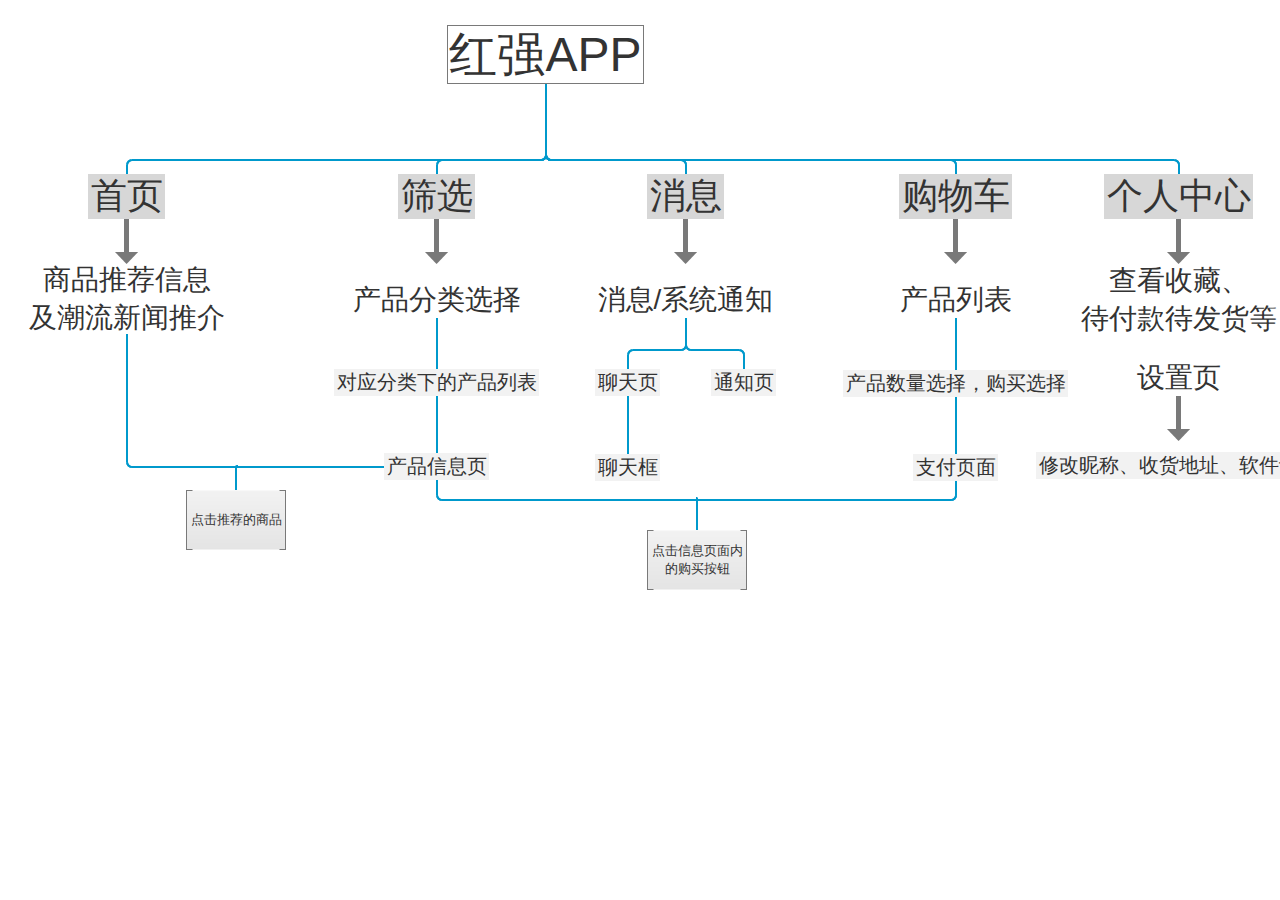
<file: 产品框架.html>
﻿<!DOCTYPE html>
<html>
  <head>
    <title>产品框架</title>
    <meta http-equiv="X-UA-Compatible" content="IE=edge"/>
    <meta http-equiv="content-type" content="text/html; charset=utf-8"/>
    <meta name="apple-mobile-web-app-capable" content="yes"/>
    <link href="resources/css/jquery-ui-themes.css" type="text/css" rel="stylesheet"/>
    <link href="resources/css/axure_rp_page.css" type="text/css" rel="stylesheet"/>
    <link href="data/styles.css" type="text/css" rel="stylesheet"/>
    <link href="files/产品框架/styles.css" type="text/css" rel="stylesheet"/>
    <script src="resources/scripts/jquery-1.7.1.min.js"></script>
    <script src="resources/scripts/jquery-ui-1.8.10.custom.min.js"></script>
    <script src="resources/scripts/prototypePre.js"></script>
    <script src="data/document.js"></script>
    <script src="resources/scripts/prototypePost.js"></script>
    <script src="files/产品框架/data.js"></script>
    <script type="text/javascript">
      $axure.utils.getTransparentGifPath = function() { return 'resources/images/transparent.gif'; };
      $axure.utils.getOtherPath = function() { return 'resources/Other.html'; };
      $axure.utils.getReloadPath = function() { return 'resources/reload.html'; };
    </script>
  </head>
  <body>
    <div id="base" class="">

      <!-- Unnamed (矩形) -->
      <div id="u0" class="ax_default box_1">
        <div id="u0_div" class=""></div>
        <div id="u0_text" class="text ">
          <p><span>红强APP</span></p>
        </div>
      </div>

      <!-- Unnamed (矩形) -->
      <div id="u1" class="ax_default box_3">
        <div id="u1_div" class=""></div>
        <div id="u1_text" class="text ">
          <p><span>首页</span></p>
        </div>
      </div>

      <!-- Unnamed (连接线) -->
      <div id="u2" class="ax_default _连接线">
        <img id="u2_seg0" class="img " src="images/产品框架/u2_seg0.png" alt="u2_seg0"/>
        <img id="u2_seg1" class="img " src="images/产品框架/u2_seg1.png" alt="u2_seg1"/>
        <img id="u2_seg2" class="img " src="images/产品框架/u2_seg2.png" alt="u2_seg2"/>
        <div id="u2_text" class="text " style="display:none; visibility: hidden">
          <p></p>
        </div>
      </div>

      <!-- Unnamed (垂直线) -->
      <div id="u3" class="ax_default arrow">
        <img id="u3_img" class="img " src="images/产品框架/u3.png"/>
      </div>

      <!-- Unnamed (矩形) -->
      <div id="u4" class="ax_default box_1">
        <div id="u4_div" class=""></div>
        <div id="u4_text" class="text ">
          <p><span>商品推荐信息</span></p><p><span>及潮流新闻推介</span></p>
        </div>
      </div>

      <!-- Unnamed (矩形) -->
      <div id="u5" class="ax_default box_3">
        <div id="u5_div" class=""></div>
        <div id="u5_text" class="text ">
          <p><span>筛选</span></p>
        </div>
      </div>

      <!-- Unnamed (连接线) -->
      <div id="u6" class="ax_default _连接线">
        <img id="u6_seg0" class="img " src="images/产品框架/u2_seg0.png" alt="u6_seg0"/>
        <img id="u6_seg1" class="img " src="images/产品框架/u6_seg1.png" alt="u6_seg1"/>
        <img id="u6_seg2" class="img " src="images/产品框架/u2_seg2.png" alt="u6_seg2"/>
        <div id="u6_text" class="text " style="display:none; visibility: hidden">
          <p></p>
        </div>
      </div>

      <!-- Unnamed (垂直线) -->
      <div id="u7" class="ax_default arrow">
        <img id="u7_img" class="img " src="images/产品框架/u3.png"/>
      </div>

      <!-- Unnamed (矩形) -->
      <div id="u8" class="ax_default box_1">
        <div id="u8_div" class=""></div>
        <div id="u8_text" class="text ">
          <p><span>产品分类选择</span></p>
        </div>
      </div>

      <!-- Unnamed (矩形) -->
      <div id="u9" class="ax_default box_2">
        <div id="u9_div" class=""></div>
        <div id="u9_text" class="text ">
          <p><span>对应分类下的产品列表</span></p>
        </div>
      </div>

      <!-- Unnamed (连接线) -->
      <div id="u10" class="ax_default _连接线">
        <img id="u10_seg0" class="img " src="images/产品框架/u10_seg0.png" alt="u10_seg0"/>
        <div id="u10_text" class="text " style="display:none; visibility: hidden">
          <p></p>
        </div>
      </div>

      <!-- Unnamed (矩形) -->
      <div id="u11" class="ax_default box_2">
        <div id="u11_div" class=""></div>
        <div id="u11_text" class="text ">
          <p><span>产品信息页</span></p>
        </div>
      </div>

      <!-- Unnamed (连接线) -->
      <div id="u12" class="ax_default _连接线">
        <img id="u12_seg0" class="img " src="images/产品框架/u12_seg0.png" alt="u12_seg0"/>
        <div id="u12_text" class="text " style="display:none; visibility: hidden">
          <p></p>
        </div>
      </div>

      <!-- Unnamed (矩形) -->
      <div id="u13" class="ax_default box_3">
        <div id="u13_div" class=""></div>
        <div id="u13_text" class="text ">
          <p><span>消息</span></p>
        </div>
      </div>

      <!-- Unnamed (连接线) -->
      <div id="u14" class="ax_default _连接线">
        <img id="u14_seg0" class="img " src="images/产品框架/u14_seg0.png" alt="u14_seg0"/>
        <img id="u14_seg1" class="img " src="images/产品框架/u14_seg1.png" alt="u14_seg1"/>
        <img id="u14_seg2" class="img " src="images/产品框架/u14_seg2.png" alt="u14_seg2"/>
        <div id="u14_text" class="text " style="display:none; visibility: hidden">
          <p></p>
        </div>
      </div>

      <!-- Unnamed (垂直线) -->
      <div id="u15" class="ax_default arrow">
        <img id="u15_img" class="img " src="images/产品框架/u3.png"/>
      </div>

      <!-- Unnamed (矩形) -->
      <div id="u16" class="ax_default box_1">
        <div id="u16_div" class=""></div>
        <div id="u16_text" class="text ">
          <p><span>消息/系统通知</span></p>
        </div>
      </div>

      <!-- Unnamed (矩形) -->
      <div id="u17" class="ax_default box_2">
        <div id="u17_div" class=""></div>
        <div id="u17_text" class="text ">
          <p><span>聊天页</span></p>
        </div>
      </div>

      <!-- Unnamed (矩形) -->
      <div id="u18" class="ax_default box_2">
        <div id="u18_div" class=""></div>
        <div id="u18_text" class="text ">
          <p><span>通知页</span></p>
        </div>
      </div>

      <!-- Unnamed (连接线) -->
      <div id="u19" class="ax_default _连接线">
        <img id="u19_seg0" class="img " src="images/产品框架/u19_seg0.png" alt="u19_seg0"/>
        <img id="u19_seg1" class="img " src="images/产品框架/u19_seg1.png" alt="u19_seg1"/>
        <img id="u19_seg2" class="img " src="images/产品框架/u19_seg2.png" alt="u19_seg2"/>
        <div id="u19_text" class="text " style="display:none; visibility: hidden">
          <p></p>
        </div>
      </div>

      <!-- Unnamed (连接线) -->
      <div id="u20" class="ax_default _连接线">
        <img id="u20_seg0" class="img " src="images/产品框架/u20_seg0.png" alt="u20_seg0"/>
        <img id="u20_seg1" class="img " src="images/产品框架/u20_seg1.png" alt="u20_seg1"/>
        <img id="u20_seg2" class="img " src="images/产品框架/u20_seg2.png" alt="u20_seg2"/>
        <div id="u20_text" class="text " style="display:none; visibility: hidden">
          <p></p>
        </div>
      </div>

      <!-- Unnamed (矩形) -->
      <div id="u21" class="ax_default box_2">
        <div id="u21_div" class=""></div>
        <div id="u21_text" class="text ">
          <p><span>聊天框</span></p>
        </div>
      </div>

      <!-- Unnamed (连接线) -->
      <div id="u22" class="ax_default _连接线">
        <img id="u22_seg0" class="img " src="images/产品框架/u22_seg0.png" alt="u22_seg0"/>
        <div id="u22_text" class="text " style="display:none; visibility: hidden">
          <p></p>
        </div>
      </div>

      <!-- Unnamed (矩形) -->
      <div id="u23" class="ax_default box_3">
        <div id="u23_div" class=""></div>
        <div id="u23_text" class="text ">
          <p><span>购物车</span></p>
        </div>
      </div>

      <!-- Unnamed (连接线) -->
      <div id="u24" class="ax_default _连接线">
        <img id="u24_seg0" class="img " src="images/产品框架/u14_seg0.png" alt="u24_seg0"/>
        <img id="u24_seg1" class="img " src="images/产品框架/u24_seg1.png" alt="u24_seg1"/>
        <img id="u24_seg2" class="img " src="images/产品框架/u14_seg2.png" alt="u24_seg2"/>
        <div id="u24_text" class="text " style="display:none; visibility: hidden">
          <p></p>
        </div>
      </div>

      <!-- Unnamed (垂直线) -->
      <div id="u25" class="ax_default arrow">
        <img id="u25_img" class="img " src="images/产品框架/u3.png"/>
      </div>

      <!-- Unnamed (矩形) -->
      <div id="u26" class="ax_default box_1">
        <div id="u26_div" class=""></div>
        <div id="u26_text" class="text ">
          <p><span>产品列表</span></p>
        </div>
      </div>

      <!-- Unnamed (矩形) -->
      <div id="u27" class="ax_default box_2">
        <div id="u27_div" class=""></div>
        <div id="u27_text" class="text ">
          <p><span>产品数量选择，购买选择</span></p>
        </div>
      </div>

      <!-- Unnamed (连接线) -->
      <div id="u28" class="ax_default _连接线">
        <img id="u28_seg0" class="img " src="images/产品框架/u28_seg0.png" alt="u28_seg0"/>
        <div id="u28_text" class="text " style="display:none; visibility: hidden">
          <p></p>
        </div>
      </div>

      <!-- Unnamed (矩形) -->
      <div id="u29" class="ax_default box_2">
        <div id="u29_div" class=""></div>
        <div id="u29_text" class="text ">
          <p><span>支付页面</span></p>
        </div>
      </div>

      <!-- Unnamed (连接线) -->
      <div id="u30" class="ax_default _连接线">
        <img id="u30_seg0" class="img " src="images/产品框架/u12_seg0.png" alt="u30_seg0"/>
        <div id="u30_text" class="text " style="display:none; visibility: hidden">
          <p></p>
        </div>
      </div>

      <!-- Unnamed (连接线) -->
      <div id="u31" class="ax_default _连接线">
        <img id="u31_seg0" class="img " src="images/产品框架/u31_seg0.png" alt="u31_seg0"/>
        <img id="u31_seg1" class="img " src="images/产品框架/u31_seg1.png" alt="u31_seg1"/>
        <img id="u31_seg2" class="img " src="images/产品框架/u31_seg2.png" alt="u31_seg2"/>
        <div id="u31_text" class="text " style="display:none; visibility: hidden">
          <p></p>
        </div>
      </div>

      <!-- Unnamed (括弧) -->
      <div id="u32" class="ax_default flow_shape">
        <img id="u32_img" class="img " src="images/产品框架/u32.png"/>
        <div id="u32_text" class="text ">
          <p><span>点击信息页面内的购买按钮</span></p>
        </div>
      </div>

      <!-- Unnamed (连接线) -->
      <div id="u33" class="ax_default _连接线">
        <img id="u33_seg0" class="img " src="images/产品框架/u33_seg0.png" alt="u33_seg0"/>
        <img id="u33_seg1" class="img " src="images/产品框架/u33_seg1.png" alt="u33_seg1"/>
        <div id="u33_text" class="text " style="display:none; visibility: hidden">
          <p></p>
        </div>
      </div>

      <!-- Unnamed (矩形) -->
      <div id="u34" class="ax_default box_3">
        <div id="u34_div" class=""></div>
        <div id="u34_text" class="text ">
          <p><span>个人中心</span></p>
        </div>
      </div>

      <!-- Unnamed (连接线) -->
      <div id="u35" class="ax_default _连接线">
        <img id="u35_seg0" class="img " src="images/产品框架/u14_seg0.png" alt="u35_seg0"/>
        <img id="u35_seg1" class="img " src="images/产品框架/u35_seg1.png" alt="u35_seg1"/>
        <img id="u35_seg2" class="img " src="images/产品框架/u14_seg2.png" alt="u35_seg2"/>
        <div id="u35_text" class="text " style="display:none; visibility: hidden">
          <p></p>
        </div>
      </div>

      <!-- Unnamed (垂直线) -->
      <div id="u36" class="ax_default arrow">
        <img id="u36_img" class="img " src="images/产品框架/u3.png"/>
      </div>

      <!-- Unnamed (矩形) -->
      <div id="u37" class="ax_default box_1">
        <div id="u37_div" class=""></div>
        <div id="u37_text" class="text ">
          <p><span>查看收藏、</span></p><p><span>待付款待发货等</span></p>
        </div>
      </div>

      <!-- Unnamed (矩形) -->
      <div id="u38" class="ax_default box_1">
        <div id="u38_div" class=""></div>
        <div id="u38_text" class="text ">
          <p><span>设置页</span></p>
        </div>
      </div>

      <!-- Unnamed (垂直线) -->
      <div id="u39" class="ax_default arrow">
        <img id="u39_img" class="img " src="images/产品框架/u3.png"/>
      </div>

      <!-- Unnamed (矩形) -->
      <div id="u40" class="ax_default box_2">
        <div id="u40_div" class=""></div>
        <div id="u40_text" class="text ">
          <p><span>修改昵称、收货地址、软件设置</span></p>
        </div>
      </div>

      <!-- Unnamed (连接线) -->
      <div id="u41" class="ax_default _连接线">
        <img id="u41_seg0" class="img " src="images/产品框架/u41_seg0.png" alt="u41_seg0"/>
        <img id="u41_seg1" class="img " src="images/产品框架/u41_seg1.png" alt="u41_seg1"/>
        <div id="u41_text" class="text " style="display:none; visibility: hidden">
          <p></p>
        </div>
      </div>

      <!-- Unnamed (括弧) -->
      <div id="u42" class="ax_default flow_shape">
        <img id="u42_img" class="img " src="images/产品框架/u32.png"/>
        <div id="u42_text" class="text ">
          <p><span>点击推荐的商品</span></p>
        </div>
      </div>

      <!-- Unnamed (连接线) -->
      <div id="u43" class="ax_default _连接线">
        <img id="u43_seg0" class="img " src="images/产品框架/u43_seg0.png" alt="u43_seg0"/>
        <img id="u43_seg1" class="img " src="images/产品框架/u43_seg1.png" alt="u43_seg1"/>
        <div id="u43_text" class="text " style="display:none; visibility: hidden">
          <p></p>
        </div>
      </div>

      <!-- Unnamed (连接线) -->
      <div id="u44" class="ax_default _连接线">
        <img id="u44_seg0" class="img " src="images/产品框架/u44_seg0.png" alt="u44_seg0"/>
        <img id="u44_seg1" class="img " src="images/产品框架/u44_seg1.png" alt="u44_seg1"/>
        <div id="u44_text" class="text " style="display:none; visibility: hidden">
          <p></p>
        </div>
      </div>
    </div>
  </body>
</html>
</file>
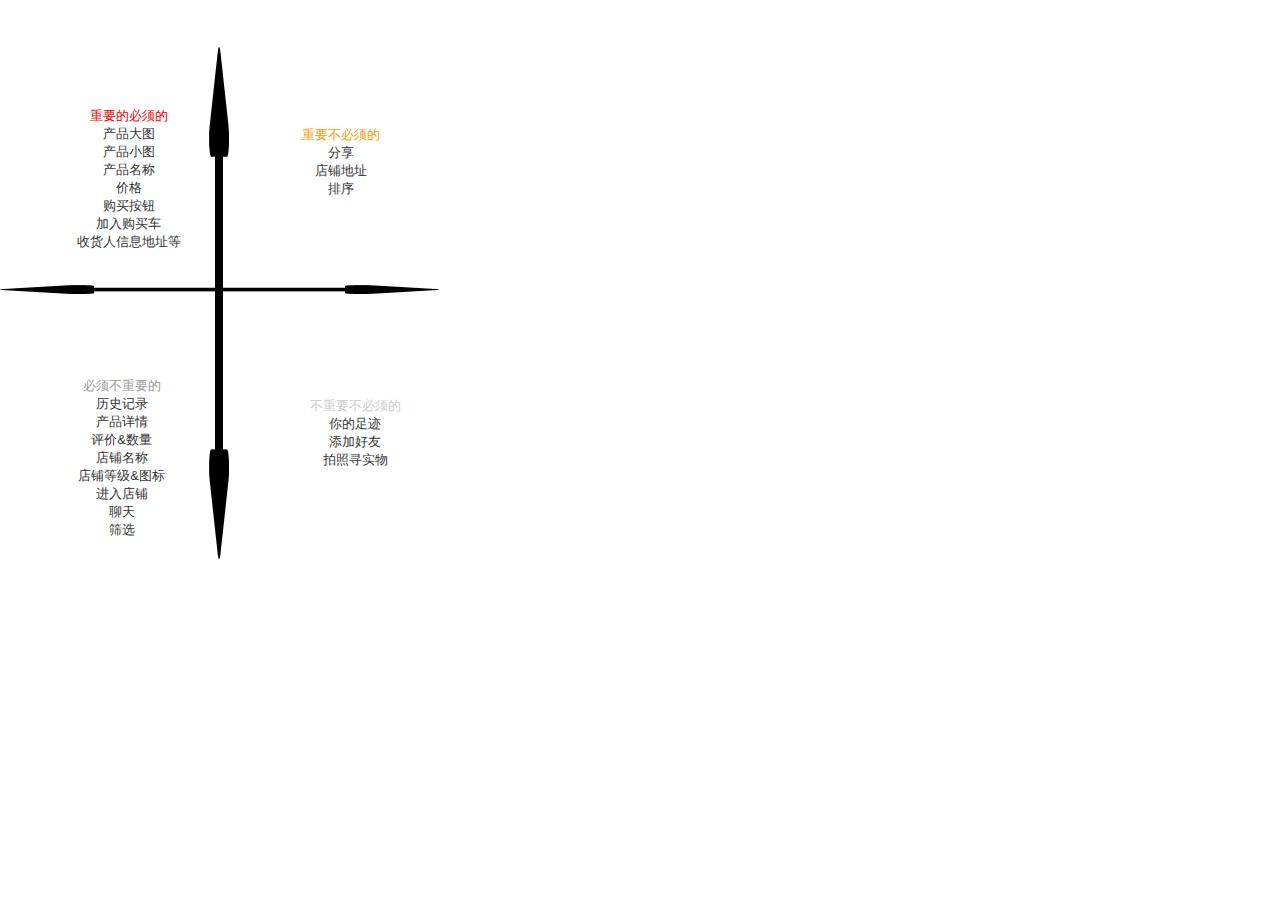
<file: 十字分析.html>
﻿<!DOCTYPE html>
<html>
  <head>
    <title>十字分析</title>
    <meta http-equiv="X-UA-Compatible" content="IE=edge"/>
    <meta http-equiv="content-type" content="text/html; charset=utf-8"/>
    <meta name="apple-mobile-web-app-capable" content="yes"/>
    <link href="resources/css/jquery-ui-themes.css" type="text/css" rel="stylesheet"/>
    <link href="resources/css/axure_rp_page.css" type="text/css" rel="stylesheet"/>
    <link href="data/styles.css" type="text/css" rel="stylesheet"/>
    <link href="files/十字分析/styles.css" type="text/css" rel="stylesheet"/>
    <script src="resources/scripts/jquery-1.7.1.min.js"></script>
    <script src="resources/scripts/jquery-ui-1.8.10.custom.min.js"></script>
    <script src="resources/scripts/prototypePre.js"></script>
    <script src="data/document.js"></script>
    <script src="resources/scripts/prototypePost.js"></script>
    <script src="files/十字分析/data.js"></script>
    <script type="text/javascript">
      $axure.utils.getTransparentGifPath = function() { return 'resources/images/transparent.gif'; };
      $axure.utils.getOtherPath = function() { return 'resources/Other.html'; };
      $axure.utils.getReloadPath = function() { return 'resources/reload.html'; };
    </script>
  </head>
  <body>
    <div id="base" class="">

      <!-- Unnamed (形状) -->
      <div id="u654" class="ax_default icon">
        <img id="u654_img" class="img " src="images/十字分析/u654.png"/>
      </div>

      <!-- Unnamed (形状) -->
      <div id="u655" class="ax_default icon">
        <img id="u655_img" class="img " src="images/十字分析/u655.png"/>
      </div>

      <!-- Unnamed (矩形) -->
      <div id="u656" class="ax_default box_1">
        <div id="u656_div" class=""></div>
        <div id="u656_text" class="text ">
          <p><span style="color:#FF0000;">重要的必须的</span></p><p><span>产品大图</span></p><p><span>产品小图</span></p><p><span>产品名称</span></p><p><span>价格</span></p><p><span>购买按钮</span></p><p><span>加入购买车</span></p><p><span>收货人信息地址等</span></p>
        </div>
      </div>

      <!-- Unnamed (矩形) -->
      <div id="u657" class="ax_default box_1">
        <div id="u657_div" class=""></div>
        <div id="u657_text" class="text ">
          <p><span style="font-family:'微软雅黑';color:#FF9900;">重要不必须的</span></p><p><span style="font-family:'Arial Normal', 'Arial';">分享</span></p><p><span style="font-family:'Arial Normal', 'Arial';">店铺地址</span></p><p><span style="font-family:'Arial Normal', 'Arial';">排序</span></p>
        </div>
      </div>

      <!-- Unnamed (矩形) -->
      <div id="u658" class="ax_default box_1">
        <div id="u658_div" class=""></div>
        <div id="u658_text" class="text ">
          <p><span style="color:#999999;">必须不重要的</span></p><p><span>历史记录</span></p><p><span>产品详情</span></p><p><span>评价&amp;数量</span></p><p><span>店铺名称</span></p><p><span>店铺等级&amp;图标</span></p><p><span>进入店铺</span></p><p><span>聊天</span></p><p><span>筛选</span></p>
        </div>
      </div>

      <!-- Unnamed (矩形) -->
      <div id="u659" class="ax_default box_1">
        <div id="u659_div" class=""></div>
        <div id="u659_text" class="text ">
          <p><span style="font-family:'微软雅黑';color:#CCCCCC;">不重要不必须的</span></p><p><span style="font-family:'Arial Normal', 'Arial';">你的足迹</span></p><p><span style="font-family:'Arial Normal', 'Arial';">添加好友</span></p><p><span style="font-family:'Arial Normal', 'Arial';">拍照寻实物</span></p>
        </div>
      </div>
    </div>
  </body>
</html>
</file>
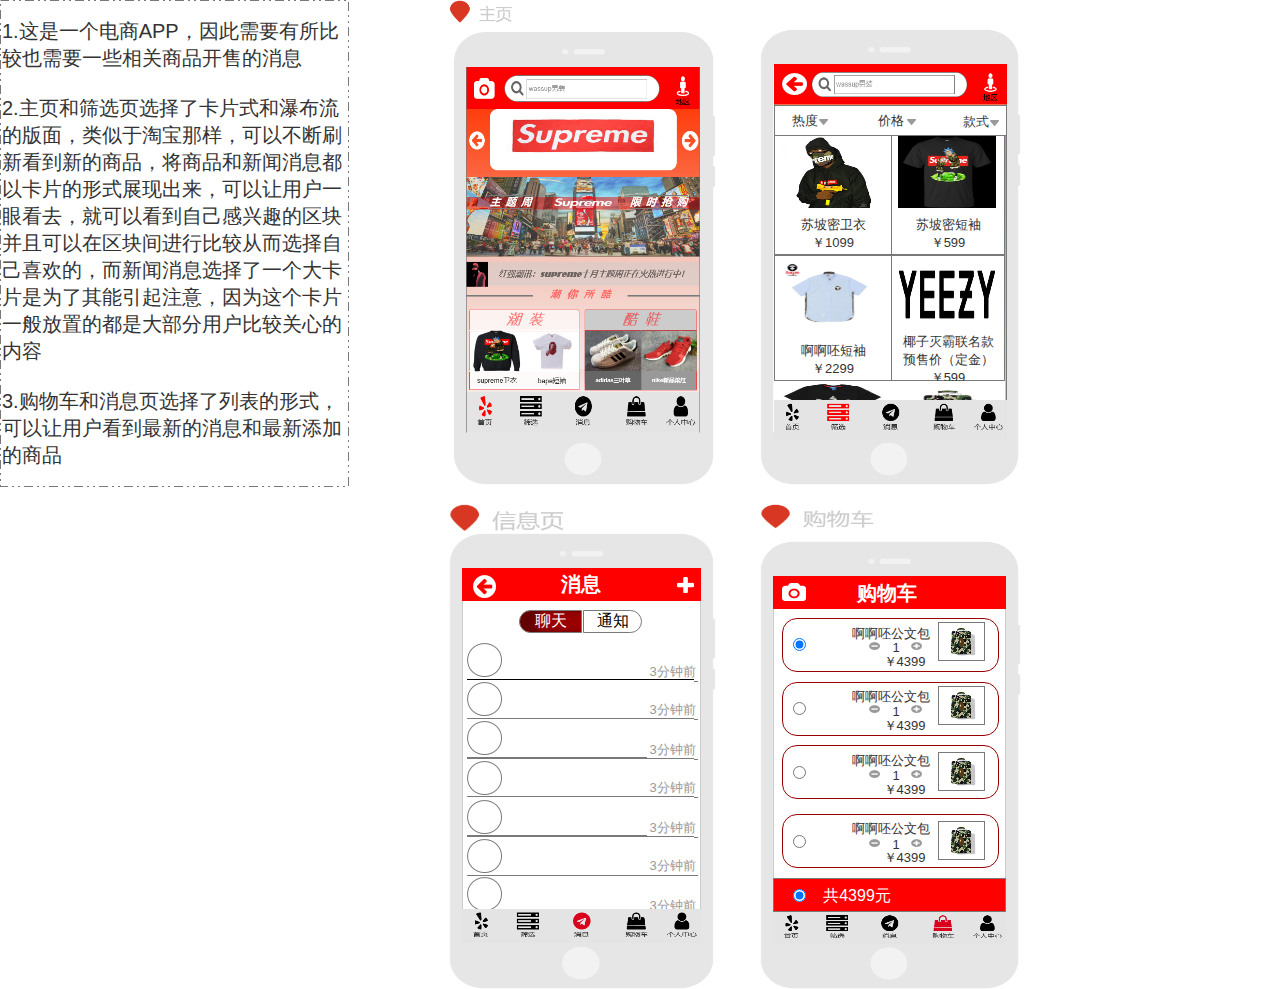
<file: 布局设计安排.html>
﻿<!DOCTYPE html>
<html>
  <head>
    <title>布局设计安排</title>
    <meta http-equiv="X-UA-Compatible" content="IE=edge"/>
    <meta http-equiv="content-type" content="text/html; charset=utf-8"/>
    <meta name="apple-mobile-web-app-capable" content="yes"/>
    <link href="resources/css/jquery-ui-themes.css" type="text/css" rel="stylesheet"/>
    <link href="resources/css/axure_rp_page.css" type="text/css" rel="stylesheet"/>
    <link href="data/styles.css" type="text/css" rel="stylesheet"/>
    <link href="files/布局设计安排/styles.css" type="text/css" rel="stylesheet"/>
    <script src="resources/scripts/jquery-1.7.1.min.js"></script>
    <script src="resources/scripts/jquery-ui-1.8.10.custom.min.js"></script>
    <script src="resources/scripts/prototypePre.js"></script>
    <script src="data/document.js"></script>
    <script src="resources/scripts/prototypePost.js"></script>
    <script src="files/布局设计安排/data.js"></script>
    <script type="text/javascript">
      $axure.utils.getTransparentGifPath = function() { return 'resources/images/transparent.gif'; };
      $axure.utils.getOtherPath = function() { return 'resources/Other.html'; };
      $axure.utils.getReloadPath = function() { return 'resources/reload.html'; };
    </script>
  </head>
  <body>
    <div id="base" class="">

      <!-- Unnamed (图片) -->
      <div id="u660" class="ax_default _图片">
        <img id="u660_img" class="img " src="images/交互流程/u47.png"/>
      </div>

      <!-- Unnamed (矩形) -->
      <div id="u661" class="ax_default box_1">
        <img id="u661_img" class="img " src="images/布局设计安排/u661.png"/>
        <div id="u661_text" class="text ">
          <p><span>1.这是一个电商APP，因此需要有所比较也需要一些相关商品开售的消息</span></p><p><span><br></span></p><p><span>2.主页和筛选页选择了卡片式和瀑布流的版面，类似于淘宝那样，可以不断刷新看到新的商品，将商品和新闻消息都以卡片的形式展现出来，可以让用户一眼看去，就可以看到自己感兴趣的区块并且可以在区块间进行比较从而选择自己喜欢的，而新闻消息选择了一个大卡片是为了其能引起注意，因为这个卡片一般放置的都是大部分用户比较关心的内容</span></p><p><span><br></span></p><p><span>3.购物车和消息页选择了列表的形式，可以让用户看到最新的消息和最新添加的商品</span></p>
        </div>
      </div>

      <!-- Unnamed (组 合) -->
      <div id="u662" class="ax_default" data-left="760" data-top="29" data-width="261" data-height="456">

        <!-- Unnamed (组 合) -->
        <div id="u663" class="ax_default" data-left="760" data-top="29" data-width="261" data-height="456">

          <!-- Unnamed (图片) -->
          <div id="u664" class="ax_default _图片1">
            <img id="u664_img" class="img " src="images/交互流程/u50.png"/>
          </div>

          <!-- Unnamed (矩形) -->
          <div id="u665" class="ax_default _形状1">
            <div id="u665_div" class=""></div>
          </div>
        </div>
      </div>

      <!-- Unnamed (矩形) -->
      <div id="u666" class="ax_default box_1">
        <div id="u666_div" class=""></div>
      </div>

      <!-- Unnamed (图片) -->
      <div id="u667" class="ax_default _图片">
        <img id="u667_img" class="img " src="images/交互流程/u78.png"/>
      </div>

      <!-- Unnamed (形状) -->
      <div id="u668" class="ax_default icon">
        <img id="u668_img" class="img " src="images/布局设计安排/u668.png"/>
      </div>

      <!-- Unnamed (矩形) -->
      <div id="u669" class="ax_default box_1">
        <div id="u669_div" class=""></div>
      </div>

      <!-- Unnamed (图片) -->
      <div id="u670" class="ax_default _图片">
        <img id="u670_img" class="img " src="images/交互流程/u81.jpg"/>
      </div>

      <!-- Unnamed (矩形) -->
      <div id="u671" class="ax_default box_1">
        <div id="u671_div" class=""></div>
        <div id="u671_text" class="text ">
          <p><span>苏坡密卫衣</span></p><p><span>￥1099</span></p>
        </div>
      </div>

      <!-- Unnamed (矩形) -->
      <div id="u672" class="ax_default box_1">
        <div id="u672_div" class=""></div>
      </div>

      <!-- Unnamed (图片) -->
      <div id="u673" class="ax_default _图片">
        <img id="u673_img" class="img " src="images/交互流程/u84.jpg"/>
      </div>

      <!-- Unnamed (矩形) -->
      <div id="u674" class="ax_default box_1">
        <div id="u674_div" class=""></div>
        <div id="u674_text" class="text ">
          <p><span>苏坡密短袖</span></p><p><span>￥599</span></p>
        </div>
      </div>

      <!-- Unnamed (矩形) -->
      <div id="u675" class="ax_default box_1">
        <div id="u675_div" class=""></div>
      </div>

      <!-- Unnamed (图片) -->
      <div id="u676" class="ax_default _图片">
        <img id="u676_img" class="img " src="images/交互流程/u87.jpg"/>
      </div>

      <!-- Unnamed (矩形) -->
      <div id="u677" class="ax_default box_1">
        <div id="u677_div" class=""></div>
        <div id="u677_text" class="text ">
          <p><span>啊啊呸短袖</span></p><p><span>￥2299</span></p>
        </div>
      </div>

      <!-- Unnamed (矩形) -->
      <div id="u678" class="ax_default box_1">
        <div id="u678_div" class=""></div>
      </div>

      <!-- Unnamed (图片) -->
      <div id="u679" class="ax_default _图片">
        <img id="u679_img" class="img " src="images/交互流程/u90.png"/>
      </div>

      <!-- Unnamed (矩形) -->
      <div id="u680" class="ax_default box_1">
        <div id="u680_div" class=""></div>
        <div id="u680_text" class="text ">
          <p><span>椰子灭霸联名款</span></p><p><span>预售价（定金）￥599</span></p>
        </div>
      </div>

      <!-- Unnamed (图片) -->
      <div id="u681" class="ax_default _图片">
        <img id="u681_img" class="img " src="images/交互流程/u92.jpg"/>
      </div>

      <!-- Unnamed (图片) -->
      <div id="u682" class="ax_default _图片">
        <img id="u682_img" class="img " src="images/交互流程/u93.jpg"/>
      </div>

      <!-- Unnamed (图片) -->
      <div id="u683" class="ax_default _图片">
        <img id="u683_img" class="img " src="images/交互流程/u94.png"/>
      </div>

      <!-- Unnamed (矩形) -->
      <div id="u684" class="ax_default box_1">
        <div id="u684_div" class=""></div>
      </div>

      <!-- Unnamed (矩形) -->
      <div id="u685" class="ax_default box_1">
        <div id="u685_div" class=""></div>
        <div id="u685_text" class="text ">
          <p><span>热度</span></p>
        </div>
      </div>

      <!-- Unnamed (矩形) -->
      <div id="u686" class="ax_default box_1">
        <div id="u686_div" class=""></div>
        <div id="u686_text" class="text ">
          <p><span>价格</span></p>
        </div>
      </div>

      <!-- Unnamed (矩形) -->
      <div id="u687" class="ax_default box_1">
        <div id="u687_div" class=""></div>
        <div id="u687_text" class="text ">
          <p><span>款式</span></p>
        </div>
      </div>

      <!-- Unnamed (形状) -->
      <div id="u688" class="ax_default icon">
        <img id="u688_img" class="img " src="images/布局设计安排/u688.png"/>
      </div>

      <!-- Unnamed (形状) -->
      <div id="u689" class="ax_default icon">
        <img id="u689_img" class="img " src="images/布局设计安排/u688.png"/>
      </div>

      <!-- Unnamed (形状) -->
      <div id="u690" class="ax_default icon">
        <img id="u690_img" class="img " src="images/布局设计安排/u688.png"/>
      </div>

      <!-- Unnamed (组 合) -->
      <div id="u691" class="ax_default" data-left="449" data-top="533" data-width="267" data-height="456">

        <!-- Unnamed (组 合) -->
        <div id="u692" class="ax_default" data-left="449" data-top="533" data-width="267" data-height="456">

          <!-- Unnamed (图片) -->
          <div id="u693" class="ax_default _图片1">
            <img id="u693_img" class="img " src="images/交互流程/u50.png"/>
          </div>

          <!-- Unnamed (矩形) -->
          <div id="u694" class="ax_default _形状1">
            <div id="u694_div" class=""></div>
          </div>
        </div>
      </div>

      <!-- Unnamed (图片) -->
      <div id="u695" class="ax_default _图片">
        <img id="u695_img" class="img " src="images/交互流程/u112.png"/>
      </div>

      <!-- Unnamed (矩形) -->
      <div id="u696" class="ax_default box_1">
        <div id="u696_div" class=""></div>
        <div id="u696_text" class="text ">
          <p><span>消息</span></p>
        </div>
      </div>

      <!-- Unnamed (形状) -->
      <div id="u697" class="ax_default icon">
        <img id="u697_img" class="img " src="images/布局设计安排/u697.png"/>
      </div>

      <!-- Unnamed (矩形) -->
      <div id="u698" class="ax_default box_1">
        <div id="u698_div" class=""></div>
        <div id="u698_text" class="text ">
          <p><span>聊天</span></p>
        </div>
      </div>

      <!-- Unnamed (矩形) -->
      <div id="u699" class="ax_default box_1">
        <div id="u699_div" class=""></div>
        <div id="u699_text" class="text ">
          <p><span>通知</span></p>
        </div>
      </div>

      <!-- Unnamed (矩形) -->
      <div id="u700" class="ax_default box_1">
        <div id="u700_div" class=""></div>
      </div>

      <!-- Unnamed (椭圆形) -->
      <div id="u701" class="ax_default ellipse">
        <img id="u701_img" class="img " src="images/布局设计安排/u701.png"/>
      </div>

      <!-- Unnamed (矩形) -->
      <div id="u702" class="ax_default box_1">
        <div id="u702_div" class=""></div>
        <div id="u702_text" class="text ">
          <p><span>3分钟前</span></p>
        </div>
      </div>

      <!-- Unnamed (图片) -->
      <div id="u703" class="ax_default _图片">
        <img id="u703_img" class="img " src="images/交互流程/u120.png"/>
      </div>

      <!-- Unnamed (矩形) -->
      <div id="u704" class="ax_default box_1">
        <div id="u704_div" class=""></div>
      </div>

      <!-- Unnamed (椭圆形) -->
      <div id="u705" class="ax_default ellipse">
        <img id="u705_img" class="img " src="images/布局设计安排/u701.png"/>
      </div>

      <!-- Unnamed (矩形) -->
      <div id="u706" class="ax_default box_1">
        <div id="u706_div" class=""></div>
        <div id="u706_text" class="text ">
          <p><span>3分钟前</span></p>
        </div>
      </div>

      <!-- Unnamed (矩形) -->
      <div id="u707" class="ax_default box_1">
        <div id="u707_div" class=""></div>
      </div>

      <!-- Unnamed (椭圆形) -->
      <div id="u708" class="ax_default ellipse">
        <img id="u708_img" class="img " src="images/布局设计安排/u701.png"/>
      </div>

      <!-- Unnamed (矩形) -->
      <div id="u709" class="ax_default box_1">
        <div id="u709_div" class=""></div>
        <div id="u709_text" class="text ">
          <p><span>3分钟前</span></p>
        </div>
      </div>

      <!-- Unnamed (矩形) -->
      <div id="u710" class="ax_default box_1">
        <div id="u710_div" class=""></div>
      </div>

      <!-- Unnamed (椭圆形) -->
      <div id="u711" class="ax_default ellipse">
        <img id="u711_img" class="img " src="images/布局设计安排/u701.png"/>
      </div>

      <!-- Unnamed (矩形) -->
      <div id="u712" class="ax_default box_1">
        <div id="u712_div" class=""></div>
        <div id="u712_text" class="text ">
          <p><span>3分钟前</span></p>
        </div>
      </div>

      <!-- Unnamed (矩形) -->
      <div id="u713" class="ax_default box_1">
        <div id="u713_div" class=""></div>
      </div>

      <!-- Unnamed (椭圆形) -->
      <div id="u714" class="ax_default ellipse">
        <img id="u714_img" class="img " src="images/布局设计安排/u701.png"/>
      </div>

      <!-- Unnamed (矩形) -->
      <div id="u715" class="ax_default box_1">
        <div id="u715_div" class=""></div>
        <div id="u715_text" class="text ">
          <p><span>3分钟前</span></p>
        </div>
      </div>

      <!-- Unnamed (矩形) -->
      <div id="u716" class="ax_default box_1">
        <div id="u716_div" class=""></div>
      </div>

      <!-- Unnamed (椭圆形) -->
      <div id="u717" class="ax_default ellipse">
        <img id="u717_img" class="img " src="images/布局设计安排/u701.png"/>
      </div>

      <!-- Unnamed (矩形) -->
      <div id="u718" class="ax_default box_1">
        <div id="u718_div" class=""></div>
        <div id="u718_text" class="text ">
          <p><span>3分钟前</span></p>
        </div>
      </div>

      <!-- Unnamed (矩形) -->
      <div id="u719" class="ax_default box_1">
        <div id="u719_div" class=""></div>
      </div>

      <!-- Unnamed (椭圆形) -->
      <div id="u720" class="ax_default ellipse">
        <img id="u720_img" class="img " src="images/布局设计安排/u701.png"/>
      </div>

      <!-- Unnamed (矩形) -->
      <div id="u721" class="ax_default box_1">
        <div id="u721_div" class=""></div>
        <div id="u721_text" class="text ">
          <p><span>3分钟前</span></p>
        </div>
      </div>

      <!-- Unnamed (形状) -->
      <div id="u722" class="ax_default icon">
        <img id="u722_img" class="img " src="images/布局设计安排/u722.png"/>
      </div>

      <!-- Unnamed (图片) -->
      <div id="u723" class="ax_default _图片">
        <img id="u723_img" class="img " src="images/交互流程/u206.png"/>
      </div>

      <!-- Unnamed (组 合) -->
      <div id="u724" class="ax_default" data-left="760" data-top="541" data-width="261" data-height="448">

        <!-- Unnamed (组 合) -->
        <div id="u725" class="ax_default" data-left="760" data-top="541" data-width="261" data-height="448">

          <!-- Unnamed (图片) -->
          <div id="u726" class="ax_default _图片1">
            <img id="u726_img" class="img " src="images/交互流程/u50.png"/>
          </div>

          <!-- Unnamed (矩形) -->
          <div id="u727" class="ax_default _形状1">
            <div id="u727_div" class=""></div>
          </div>
        </div>
      </div>

      <!-- Unnamed (图片) -->
      <div id="u728" class="ax_default _图片">
        <img id="u728_img" class="img " src="images/交互流程/u112.png"/>
      </div>

      <!-- Unnamed (图片) -->
      <div id="u729" class="ax_default _图片">
        <img id="u729_img" class="img " src="images/交互流程/u160.png"/>
      </div>

      <!-- Unnamed (形状) -->
      <div id="u730" class="ax_default icon">
        <img id="u730_img" class="img " src="images/布局设计安排/u730.png"/>
      </div>

      <!-- Unnamed (矩形) -->
      <div id="u731" class="ax_default box_1">
        <div id="u731_div" class=""></div>
        <div id="u731_text" class="text ">
          <p><span>购物车</span></p>
        </div>
      </div>

      <!-- Unnamed (矩形) -->
      <div id="u732" class="ax_default box_1">
        <div id="u732_div" class=""></div>
      </div>

      <!-- Unnamed (矩形) -->
      <div id="u733" class="ax_default box_1">
        <div id="u733_div" class=""></div>
        <div id="u733_text" class="text ">
          <p><span>啊啊呸公文包</span></p>
        </div>
      </div>

      <!-- Unnamed (单选按钮) -->
      <div id="u734" class="ax_default radio_button">
        <label for="u734_input" style="position: absolute; left: 0px;">
          <div id="u734_text" class="text " style="display:none; visibility: hidden">
            <p></p>
          </div>
        </label>
        <input id="u734_input" type="radio" value="radio" name="u734" checked/>
      </div>

      <!-- Unnamed (矩形) -->
      <div id="u735" class="ax_default box_1">
        <div id="u735_div" class=""></div>
        <div id="u735_text" class="text ">
          <p><span>￥4399</span></p>
        </div>
      </div>

      <!-- Unnamed (形状) -->
      <div id="u736" class="ax_default icon">
        <img id="u736_img" class="img " src="images/布局设计安排/u736.png"/>
      </div>

      <!-- Unnamed (形状) -->
      <div id="u737" class="ax_default icon">
        <img id="u737_img" class="img " src="images/布局设计安排/u737.png"/>
      </div>

      <!-- Unnamed (矩形) -->
      <div id="u738" class="ax_default box_2">
        <div id="u738_div" class=""></div>
        <div id="u738_text" class="text ">
          <p><span>1</span></p>
        </div>
      </div>

      <!-- Unnamed (矩形) -->
      <div id="u739" class="ax_default box_1">
        <div id="u739_div" class=""></div>
      </div>

      <!-- Unnamed (矩形) -->
      <div id="u740" class="ax_default box_1">
        <div id="u740_div" class=""></div>
        <div id="u740_text" class="text ">
          <p><span>啊啊呸公文包</span></p>
        </div>
      </div>

      <!-- Unnamed (单选按钮) -->
      <div id="u741" class="ax_default radio_button">
        <label for="u741_input" style="position: absolute; left: 0px;">
          <div id="u741_text" class="text " style="display:none; visibility: hidden">
            <p></p>
          </div>
        </label>
        <input id="u741_input" type="radio" value="radio" name="u741"/>
      </div>

      <!-- Unnamed (矩形) -->
      <div id="u742" class="ax_default box_1">
        <div id="u742_div" class=""></div>
        <div id="u742_text" class="text ">
          <p><span>￥4399</span></p>
        </div>
      </div>

      <!-- Unnamed (形状) -->
      <div id="u743" class="ax_default icon">
        <img id="u743_img" class="img " src="images/布局设计安排/u736.png"/>
      </div>

      <!-- Unnamed (形状) -->
      <div id="u744" class="ax_default icon">
        <img id="u744_img" class="img " src="images/布局设计安排/u737.png"/>
      </div>

      <!-- Unnamed (矩形) -->
      <div id="u745" class="ax_default box_2">
        <div id="u745_div" class=""></div>
        <div id="u745_text" class="text ">
          <p><span>1</span></p>
        </div>
      </div>

      <!-- Unnamed (矩形) -->
      <div id="u746" class="ax_default box_1">
        <div id="u746_div" class=""></div>
      </div>

      <!-- Unnamed (矩形) -->
      <div id="u747" class="ax_default box_1">
        <div id="u747_div" class=""></div>
        <div id="u747_text" class="text ">
          <p><span>啊啊呸公文包</span></p>
        </div>
      </div>

      <!-- Unnamed (单选按钮) -->
      <div id="u748" class="ax_default radio_button">
        <label for="u748_input" style="position: absolute; left: 0px;">
          <div id="u748_text" class="text " style="display:none; visibility: hidden">
            <p></p>
          </div>
        </label>
        <input id="u748_input" type="radio" value="radio" name="u748"/>
      </div>

      <!-- Unnamed (矩形) -->
      <div id="u749" class="ax_default box_1">
        <div id="u749_div" class=""></div>
        <div id="u749_text" class="text ">
          <p><span>￥4399</span></p>
        </div>
      </div>

      <!-- Unnamed (形状) -->
      <div id="u750" class="ax_default icon">
        <img id="u750_img" class="img " src="images/布局设计安排/u736.png"/>
      </div>

      <!-- Unnamed (形状) -->
      <div id="u751" class="ax_default icon">
        <img id="u751_img" class="img " src="images/布局设计安排/u737.png"/>
      </div>

      <!-- Unnamed (矩形) -->
      <div id="u752" class="ax_default box_2">
        <div id="u752_div" class=""></div>
        <div id="u752_text" class="text ">
          <p><span>1</span></p>
        </div>
      </div>

      <!-- Unnamed (矩形) -->
      <div id="u753" class="ax_default box_1">
        <div id="u753_div" class=""></div>
      </div>

      <!-- Unnamed (矩形) -->
      <div id="u754" class="ax_default box_1">
        <div id="u754_div" class=""></div>
        <div id="u754_text" class="text ">
          <p><span>啊啊呸公文包</span></p>
        </div>
      </div>

      <!-- Unnamed (单选按钮) -->
      <div id="u755" class="ax_default radio_button">
        <label for="u755_input" style="position: absolute; left: 0px;">
          <div id="u755_text" class="text " style="display:none; visibility: hidden">
            <p></p>
          </div>
        </label>
        <input id="u755_input" type="radio" value="radio" name="u755"/>
      </div>

      <!-- Unnamed (矩形) -->
      <div id="u756" class="ax_default box_1">
        <div id="u756_div" class=""></div>
        <div id="u756_text" class="text ">
          <p><span>￥4399</span></p>
        </div>
      </div>

      <!-- Unnamed (形状) -->
      <div id="u757" class="ax_default icon">
        <img id="u757_img" class="img " src="images/布局设计安排/u736.png"/>
      </div>

      <!-- Unnamed (形状) -->
      <div id="u758" class="ax_default icon">
        <img id="u758_img" class="img " src="images/布局设计安排/u737.png"/>
      </div>

      <!-- Unnamed (矩形) -->
      <div id="u759" class="ax_default box_2">
        <div id="u759_div" class=""></div>
        <div id="u759_text" class="text ">
          <p><span>1</span></p>
        </div>
      </div>

      <!-- Unnamed (矩形) -->
      <div id="u760" class="ax_default box_1">
        <div id="u760_div" class=""></div>
      </div>

      <!-- Unnamed (单选按钮) -->
      <div id="u761" class="ax_default radio_button">
        <label for="u761_input" style="position: absolute; left: 0px;">
          <div id="u761_text" class="text " style="display:none; visibility: hidden">
            <p></p>
          </div>
        </label>
        <input id="u761_input" type="radio" value="radio" name="u761" checked/>
      </div>

      <!-- Unnamed (矩形) -->
      <div id="u762" class="ax_default box_1">
        <div id="u762_div" class=""></div>
        <div id="u762_text" class="text ">
          <p><span>共4399元</span></p>
        </div>
      </div>

      <!-- Unnamed (图片) -->
      <div id="u763" class="ax_default _图片">
        <img id="u763_img" class="img " src="images/交互流程/u207.png"/>
      </div>

      <!-- Unnamed (图片) -->
      <div id="u764" class="ax_default _图片">
        <img id="u764_img" class="img " src="images/布局设计安排/u764.png"/>
      </div>

      <!-- Unnamed (图片) -->
      <div id="u765" class="ax_default _图片">
        <img id="u765_img" class="img " src="images/布局设计安排/u764.png"/>
      </div>

      <!-- Unnamed (图片) -->
      <div id="u766" class="ax_default _图片">
        <img id="u766_img" class="img " src="images/布局设计安排/u764.png"/>
      </div>

      <!-- Unnamed (图片) -->
      <div id="u767" class="ax_default _图片">
        <img id="u767_img" class="img " src="images/布局设计安排/u764.png"/>
      </div>
    </div>
  </body>
</html>
</file>
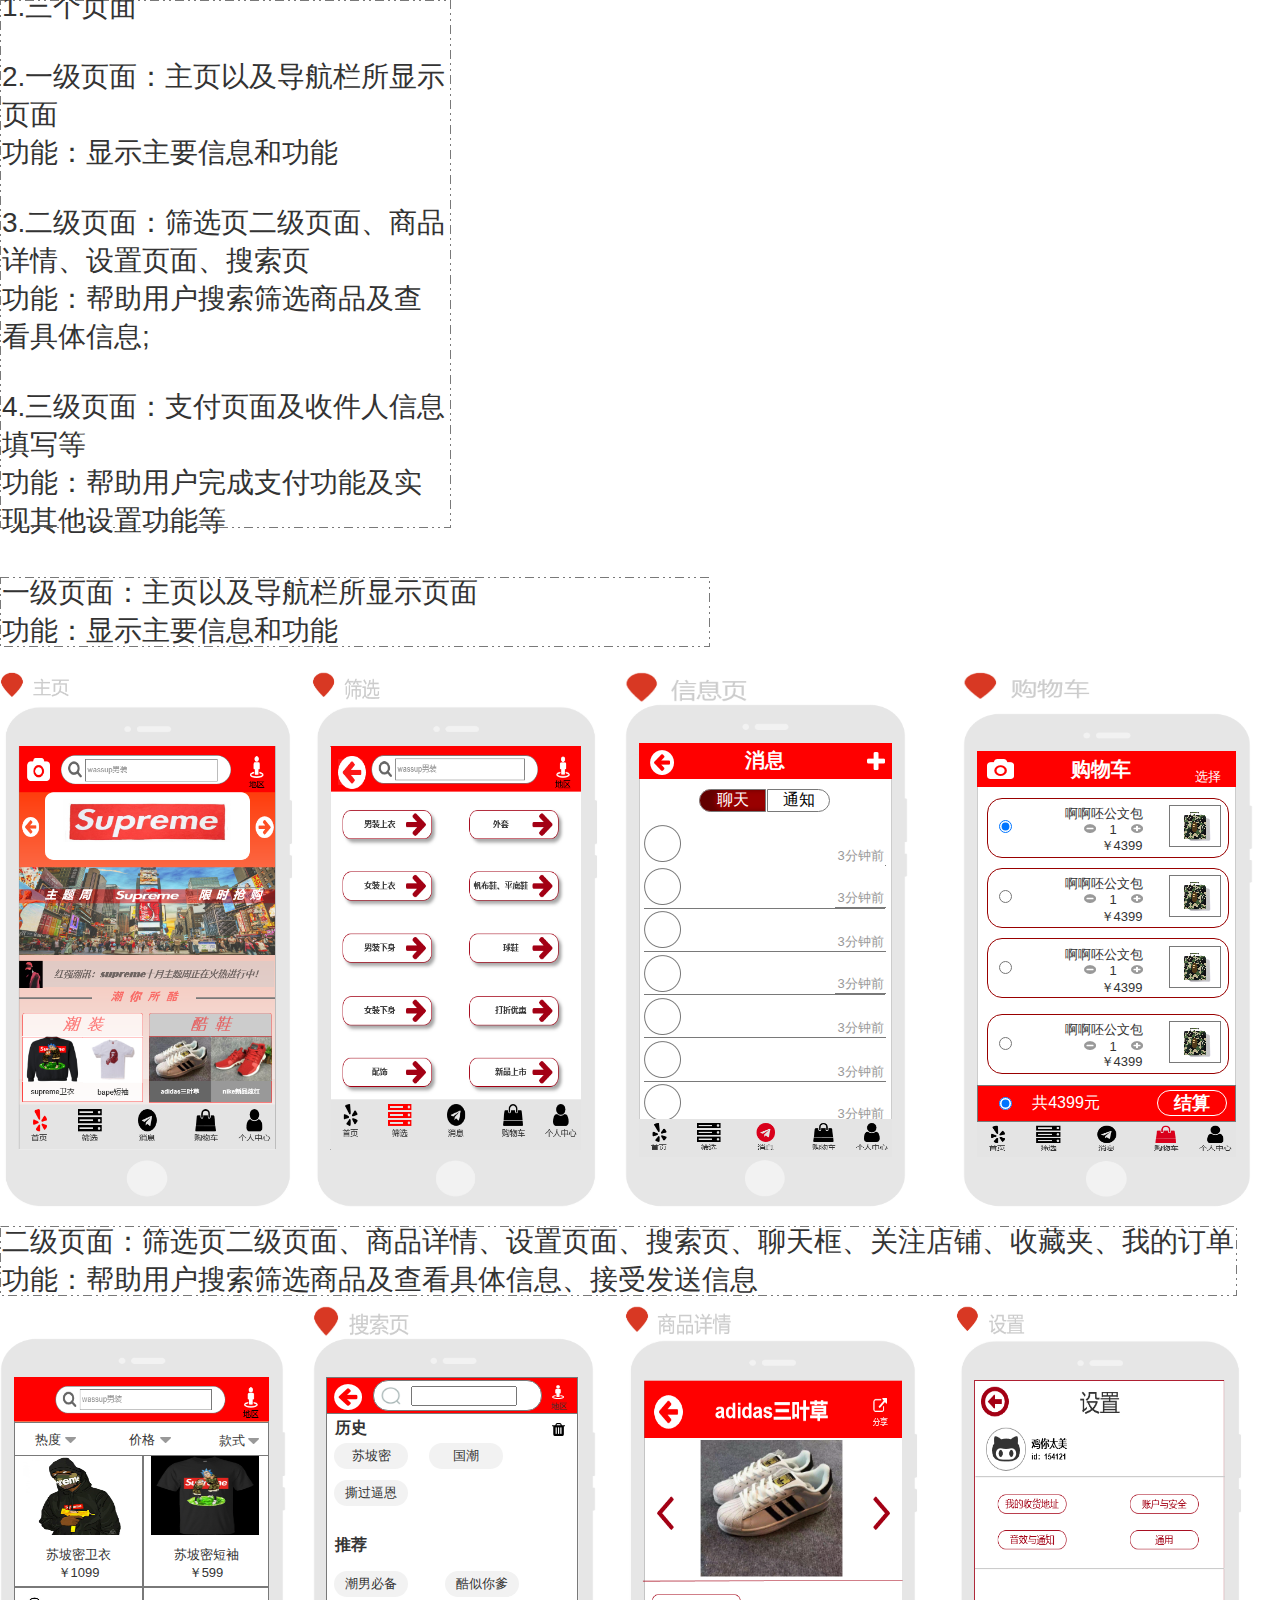
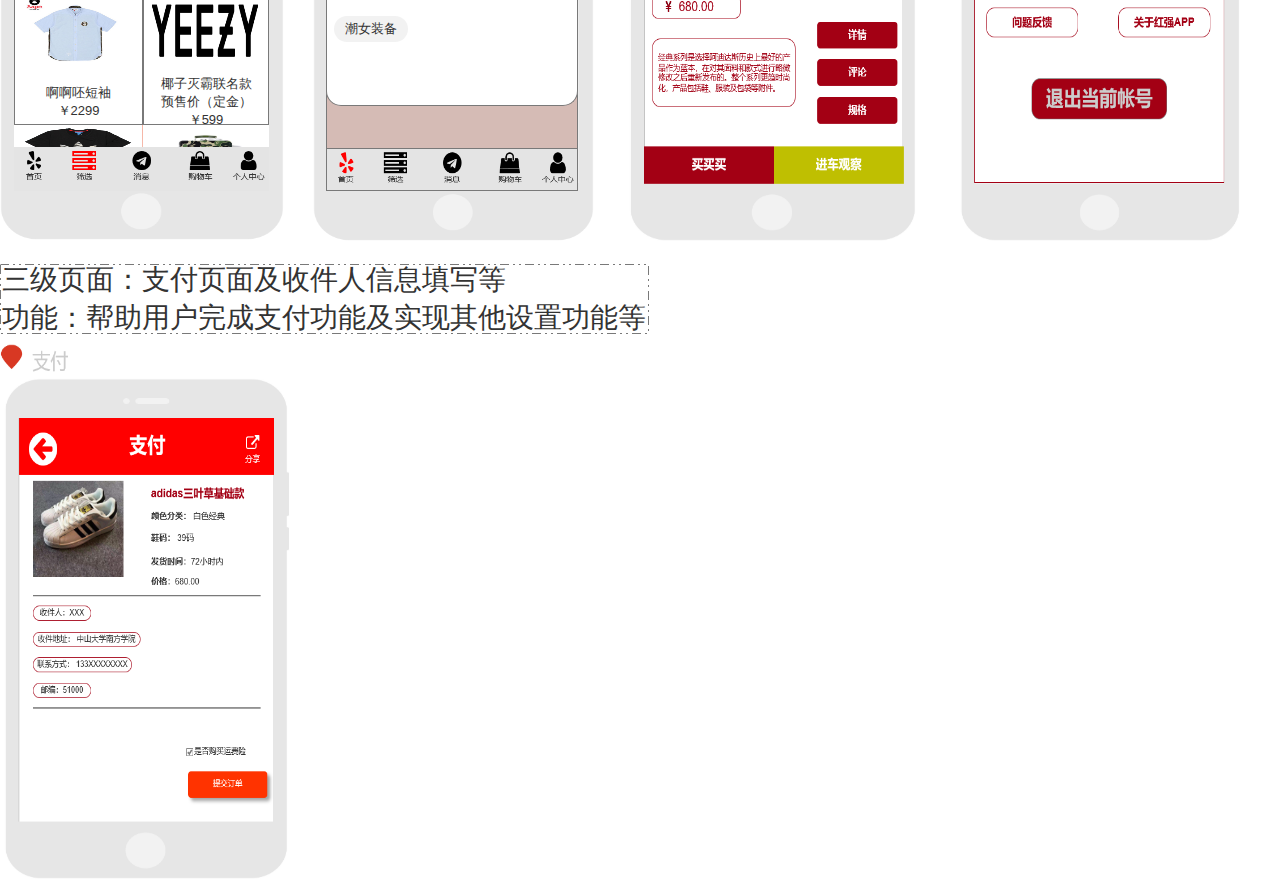
<file: 页面说明.html>
﻿<!DOCTYPE html>
<html>
  <head>
    <title>页面说明</title>
    <meta http-equiv="X-UA-Compatible" content="IE=edge"/>
    <meta http-equiv="content-type" content="text/html; charset=utf-8"/>
    <meta name="apple-mobile-web-app-capable" content="yes"/>
    <link href="resources/css/jquery-ui-themes.css" type="text/css" rel="stylesheet"/>
    <link href="resources/css/axure_rp_page.css" type="text/css" rel="stylesheet"/>
    <link href="data/styles.css" type="text/css" rel="stylesheet"/>
    <link href="files/页面说明/styles.css" type="text/css" rel="stylesheet"/>
    <script src="resources/scripts/jquery-1.7.1.min.js"></script>
    <script src="resources/scripts/jquery-ui-1.8.10.custom.min.js"></script>
    <script src="resources/scripts/prototypePre.js"></script>
    <script src="data/document.js"></script>
    <script src="resources/scripts/prototypePost.js"></script>
    <script src="files/页面说明/data.js"></script>
    <script type="text/javascript">
      $axure.utils.getTransparentGifPath = function() { return 'resources/images/transparent.gif'; };
      $axure.utils.getOtherPath = function() { return 'resources/Other.html'; };
      $axure.utils.getReloadPath = function() { return 'resources/reload.html'; };
    </script>
  </head>
  <body>
    <div id="base" class="">

      <!-- Unnamed (矩形) -->
      <div id="u369" class="ax_default box_1">
        <img id="u369_img" class="img " src="images/页面说明/u369.png"/>
        <div id="u369_text" class="text ">
          <p><span>1.三个页面</span></p><p><span><br></span></p><p><span>2.一级页面：主页以及导航栏所显示页面</span></p><p><span>功能：显示主要信息和功能</span></p><p><span><br></span></p><p><span>3.二级页面：筛选页二级页面、商品详情、设置页面、搜索页</span></p><p><span>功能：帮助用户搜索筛选商品及查看具体信息;</span></p><p><span><br></span></p><p><span>4.三级页面：支付页面及收件人信息填写等</span></p><p><span>功能：帮助用户完成支付功能及实现其他设置功能等</span></p>
        </div>
      </div>

      <!-- Unnamed (矩形) -->
      <div id="u370" class="ax_default box_1">
        <img id="u370_img" class="img " src="images/页面说明/u370.png"/>
        <div id="u370_text" class="text ">
          <p><span>一级页面：主页以及导航栏所显示页面</span></p><p><span>功能：显示主要信息和功能</span></p>
        </div>
      </div>

      <!-- Unnamed (图片) -->
      <div id="u371" class="ax_default _图片">
        <img id="u371_img" class="img " src="images/交互流程/u47.png"/>
      </div>

      <!-- Unnamed (图片) -->
      <div id="u372" class="ax_default _图片">
        <img id="u372_img" class="img " src="images/交互流程/u108.png"/>
      </div>

      <!-- Unnamed (形状) -->
      <div id="u373" class="ax_default icon">
        <img id="u373_img" class="img " src="images/交互流程/u79.png"/>
      </div>

      <!-- Unnamed (组 合) -->
      <div id="u374" class="ax_default" data-left="625" data-top="704" data-width="283" data-height="503">

        <!-- Unnamed (组 合) -->
        <div id="u375" class="ax_default" data-left="625" data-top="704" data-width="283" data-height="503">

          <!-- Unnamed (图片) -->
          <div id="u376" class="ax_default _图片1">
            <img id="u376_img" class="img " src="images/交互流程/u50.png"/>
          </div>

          <!-- Unnamed (矩形) -->
          <div id="u377" class="ax_default _形状1">
            <div id="u377_div" class=""></div>
          </div>
        </div>
      </div>

      <!-- Unnamed (图片) -->
      <div id="u378" class="ax_default _图片">
        <img id="u378_img" class="img " src="images/交互流程/u112.png"/>
      </div>

      <!-- Unnamed (矩形) -->
      <div id="u379" class="ax_default box_1">
        <div id="u379_div" class=""></div>
        <div id="u379_text" class="text ">
          <p><span>消息</span></p>
        </div>
      </div>

      <!-- Unnamed (形状) -->
      <div id="u380" class="ax_default icon">
        <img id="u380_img" class="img " src="images/交互流程/u114.png"/>
      </div>

      <!-- Unnamed (矩形) -->
      <div id="u381" class="ax_default box_1">
        <div id="u381_div" class=""></div>
        <div id="u381_text" class="text ">
          <p><span>聊天</span></p>
        </div>
      </div>

      <!-- Unnamed (矩形) -->
      <div id="u382" class="ax_default box_1">
        <div id="u382_div" class=""></div>
        <div id="u382_text" class="text ">
          <p><span>通知</span></p>
        </div>
      </div>

      <!-- Unnamed (矩形) -->
      <div id="u383" class="ax_default box_1">
        <div id="u383_div" class=""></div>
      </div>

      <!-- Unnamed (椭圆形) -->
      <div id="u384" class="ax_default ellipse">
        <img id="u384_img" class="img " src="images/交互流程/u118.png"/>
      </div>

      <!-- Unnamed (矩形) -->
      <div id="u385" class="ax_default box_1">
        <div id="u385_div" class=""></div>
        <div id="u385_text" class="text ">
          <p><span>3分钟前</span></p>
        </div>
      </div>

      <!-- Unnamed (图片) -->
      <div id="u386" class="ax_default _图片">
        <img id="u386_img" class="img " src="images/交互流程/u120.png"/>
      </div>

      <!-- Unnamed (矩形) -->
      <div id="u387" class="ax_default box_1">
        <div id="u387_div" class=""></div>
      </div>

      <!-- Unnamed (椭圆形) -->
      <div id="u388" class="ax_default ellipse">
        <img id="u388_img" class="img " src="images/交互流程/u118.png"/>
      </div>

      <!-- Unnamed (矩形) -->
      <div id="u389" class="ax_default box_1">
        <div id="u389_div" class=""></div>
        <div id="u389_text" class="text ">
          <p><span>3分钟前</span></p>
        </div>
      </div>

      <!-- Unnamed (矩形) -->
      <div id="u390" class="ax_default box_1">
        <div id="u390_div" class=""></div>
      </div>

      <!-- Unnamed (椭圆形) -->
      <div id="u391" class="ax_default ellipse">
        <img id="u391_img" class="img " src="images/交互流程/u118.png"/>
      </div>

      <!-- Unnamed (矩形) -->
      <div id="u392" class="ax_default box_1">
        <div id="u392_div" class=""></div>
        <div id="u392_text" class="text ">
          <p><span>3分钟前</span></p>
        </div>
      </div>

      <!-- Unnamed (矩形) -->
      <div id="u393" class="ax_default box_1">
        <div id="u393_div" class=""></div>
      </div>

      <!-- Unnamed (椭圆形) -->
      <div id="u394" class="ax_default ellipse">
        <img id="u394_img" class="img " src="images/交互流程/u118.png"/>
      </div>

      <!-- Unnamed (矩形) -->
      <div id="u395" class="ax_default box_1">
        <div id="u395_div" class=""></div>
        <div id="u395_text" class="text ">
          <p><span>3分钟前</span></p>
        </div>
      </div>

      <!-- Unnamed (矩形) -->
      <div id="u396" class="ax_default box_1">
        <div id="u396_div" class=""></div>
      </div>

      <!-- Unnamed (椭圆形) -->
      <div id="u397" class="ax_default ellipse">
        <img id="u397_img" class="img " src="images/交互流程/u118.png"/>
      </div>

      <!-- Unnamed (矩形) -->
      <div id="u398" class="ax_default box_1">
        <div id="u398_div" class=""></div>
        <div id="u398_text" class="text ">
          <p><span>3分钟前</span></p>
        </div>
      </div>

      <!-- Unnamed (矩形) -->
      <div id="u399" class="ax_default box_1">
        <div id="u399_div" class=""></div>
      </div>

      <!-- Unnamed (椭圆形) -->
      <div id="u400" class="ax_default ellipse">
        <img id="u400_img" class="img " src="images/交互流程/u118.png"/>
      </div>

      <!-- Unnamed (矩形) -->
      <div id="u401" class="ax_default box_1">
        <div id="u401_div" class=""></div>
        <div id="u401_text" class="text ">
          <p><span>3分钟前</span></p>
        </div>
      </div>

      <!-- Unnamed (矩形) -->
      <div id="u402" class="ax_default box_1">
        <div id="u402_div" class=""></div>
      </div>

      <!-- Unnamed (椭圆形) -->
      <div id="u403" class="ax_default ellipse">
        <img id="u403_img" class="img " src="images/交互流程/u118.png"/>
      </div>

      <!-- Unnamed (矩形) -->
      <div id="u404" class="ax_default box_1">
        <div id="u404_div" class=""></div>
        <div id="u404_text" class="text ">
          <p><span>3分钟前</span></p>
        </div>
      </div>

      <!-- Unnamed (形状) -->
      <div id="u405" class="ax_default icon">
        <img id="u405_img" class="img " src="images/交互流程/u141.png"/>
      </div>

      <!-- Unnamed (图片) -->
      <div id="u406" class="ax_default _图片">
        <img id="u406_img" class="img " src="images/交互流程/u206.png"/>
      </div>

      <!-- Unnamed (组 合) -->
      <div id="u407" class="ax_default" data-left="963" data-top="713" data-width="290" data-height="494">

        <!-- Unnamed (组 合) -->
        <div id="u408" class="ax_default" data-left="963" data-top="713" data-width="290" data-height="494">

          <!-- Unnamed (图片) -->
          <div id="u409" class="ax_default _图片1">
            <img id="u409_img" class="img " src="images/交互流程/u50.png"/>
          </div>

          <!-- Unnamed (矩形) -->
          <div id="u410" class="ax_default _形状1">
            <div id="u410_div" class=""></div>
          </div>
        </div>
      </div>

      <!-- Unnamed (图片) -->
      <div id="u411" class="ax_default _图片">
        <img id="u411_img" class="img " src="images/交互流程/u112.png"/>
      </div>

      <!-- Unnamed (图片) -->
      <div id="u412" class="ax_default _图片">
        <img id="u412_img" class="img " src="images/交互流程/u160.png"/>
      </div>

      <!-- Unnamed (形状) -->
      <div id="u413" class="ax_default icon">
        <img id="u413_img" class="img " src="images/交互流程/u162.png"/>
      </div>

      <!-- Unnamed (矩形) -->
      <div id="u414" class="ax_default box_1">
        <div id="u414_div" class=""></div>
        <div id="u414_text" class="text ">
          <p><span>购物车</span></p>
        </div>
      </div>

      <!-- Unnamed (矩形) -->
      <div id="u415" class="ax_default box_1">
        <div id="u415_div" class=""></div>
        <div id="u415_text" class="text ">
          <p><span>选择</span></p>
        </div>
      </div>

      <!-- Unnamed (矩形) -->
      <div id="u416" class="ax_default box_1">
        <div id="u416_div" class=""></div>
      </div>

      <!-- Unnamed (图片) -->
      <div id="u417" class="ax_default _图片">
        <img id="u417_img" class="img " src="images/交互流程/u166.png"/>
      </div>

      <!-- Unnamed (矩形) -->
      <div id="u418" class="ax_default box_1">
        <div id="u418_div" class=""></div>
        <div id="u418_text" class="text ">
          <p><span>啊啊呸公文包</span></p>
        </div>
      </div>

      <!-- Unnamed (单选按钮) -->
      <div id="u419" class="ax_default radio_button">
        <label for="u419_input" style="position: absolute; left: 0px;">
          <div id="u419_text" class="text " style="display:none; visibility: hidden">
            <p></p>
          </div>
        </label>
        <input id="u419_input" type="radio" value="radio" name="u419" checked/>
      </div>

      <!-- Unnamed (矩形) -->
      <div id="u420" class="ax_default box_1">
        <div id="u420_div" class=""></div>
        <div id="u420_text" class="text ">
          <p><span>￥4399</span></p>
        </div>
      </div>

      <!-- Unnamed (形状) -->
      <div id="u421" class="ax_default icon">
        <img id="u421_img" class="img " src="images/交互流程/u170.png"/>
      </div>

      <!-- Unnamed (形状) -->
      <div id="u422" class="ax_default icon">
        <img id="u422_img" class="img " src="images/交互流程/u171.png"/>
      </div>

      <!-- Unnamed (矩形) -->
      <div id="u423" class="ax_default box_2">
        <div id="u423_div" class=""></div>
        <div id="u423_text" class="text ">
          <p><span>1</span></p>
        </div>
      </div>

      <!-- Unnamed (矩形) -->
      <div id="u424" class="ax_default box_1">
        <div id="u424_div" class=""></div>
      </div>

      <!-- Unnamed (图片) -->
      <div id="u425" class="ax_default _图片">
        <img id="u425_img" class="img " src="images/交互流程/u166.png"/>
      </div>

      <!-- Unnamed (矩形) -->
      <div id="u426" class="ax_default box_1">
        <div id="u426_div" class=""></div>
        <div id="u426_text" class="text ">
          <p><span>啊啊呸公文包</span></p>
        </div>
      </div>

      <!-- Unnamed (单选按钮) -->
      <div id="u427" class="ax_default radio_button">
        <label for="u427_input" style="position: absolute; left: 0px;">
          <div id="u427_text" class="text " style="display:none; visibility: hidden">
            <p></p>
          </div>
        </label>
        <input id="u427_input" type="radio" value="radio" name="u427"/>
      </div>

      <!-- Unnamed (矩形) -->
      <div id="u428" class="ax_default box_1">
        <div id="u428_div" class=""></div>
        <div id="u428_text" class="text ">
          <p><span>￥4399</span></p>
        </div>
      </div>

      <!-- Unnamed (形状) -->
      <div id="u429" class="ax_default icon">
        <img id="u429_img" class="img " src="images/交互流程/u170.png"/>
      </div>

      <!-- Unnamed (形状) -->
      <div id="u430" class="ax_default icon">
        <img id="u430_img" class="img " src="images/交互流程/u171.png"/>
      </div>

      <!-- Unnamed (矩形) -->
      <div id="u431" class="ax_default box_2">
        <div id="u431_div" class=""></div>
        <div id="u431_text" class="text ">
          <p><span>1</span></p>
        </div>
      </div>

      <!-- Unnamed (矩形) -->
      <div id="u432" class="ax_default box_1">
        <div id="u432_div" class=""></div>
      </div>

      <!-- Unnamed (图片) -->
      <div id="u433" class="ax_default _图片">
        <img id="u433_img" class="img " src="images/交互流程/u166.png"/>
      </div>

      <!-- Unnamed (矩形) -->
      <div id="u434" class="ax_default box_1">
        <div id="u434_div" class=""></div>
        <div id="u434_text" class="text ">
          <p><span>啊啊呸公文包</span></p>
        </div>
      </div>

      <!-- Unnamed (单选按钮) -->
      <div id="u435" class="ax_default radio_button">
        <label for="u435_input" style="position: absolute; left: 0px;">
          <div id="u435_text" class="text " style="display:none; visibility: hidden">
            <p></p>
          </div>
        </label>
        <input id="u435_input" type="radio" value="radio" name="u435"/>
      </div>

      <!-- Unnamed (矩形) -->
      <div id="u436" class="ax_default box_1">
        <div id="u436_div" class=""></div>
        <div id="u436_text" class="text ">
          <p><span>￥4399</span></p>
        </div>
      </div>

      <!-- Unnamed (形状) -->
      <div id="u437" class="ax_default icon">
        <img id="u437_img" class="img " src="images/交互流程/u170.png"/>
      </div>

      <!-- Unnamed (形状) -->
      <div id="u438" class="ax_default icon">
        <img id="u438_img" class="img " src="images/交互流程/u171.png"/>
      </div>

      <!-- Unnamed (矩形) -->
      <div id="u439" class="ax_default box_2">
        <div id="u439_div" class=""></div>
        <div id="u439_text" class="text ">
          <p><span>1</span></p>
        </div>
      </div>

      <!-- Unnamed (矩形) -->
      <div id="u440" class="ax_default box_1">
        <div id="u440_div" class=""></div>
      </div>

      <!-- Unnamed (图片) -->
      <div id="u441" class="ax_default _图片">
        <img id="u441_img" class="img " src="images/交互流程/u166.png"/>
      </div>

      <!-- Unnamed (矩形) -->
      <div id="u442" class="ax_default box_1">
        <div id="u442_div" class=""></div>
        <div id="u442_text" class="text ">
          <p><span>啊啊呸公文包</span></p>
        </div>
      </div>

      <!-- Unnamed (单选按钮) -->
      <div id="u443" class="ax_default radio_button">
        <label for="u443_input" style="position: absolute; left: 0px;">
          <div id="u443_text" class="text " style="display:none; visibility: hidden">
            <p></p>
          </div>
        </label>
        <input id="u443_input" type="radio" value="radio" name="u443"/>
      </div>

      <!-- Unnamed (矩形) -->
      <div id="u444" class="ax_default box_1">
        <div id="u444_div" class=""></div>
        <div id="u444_text" class="text ">
          <p><span>￥4399</span></p>
        </div>
      </div>

      <!-- Unnamed (形状) -->
      <div id="u445" class="ax_default icon">
        <img id="u445_img" class="img " src="images/交互流程/u170.png"/>
      </div>

      <!-- Unnamed (形状) -->
      <div id="u446" class="ax_default icon">
        <img id="u446_img" class="img " src="images/交互流程/u171.png"/>
      </div>

      <!-- Unnamed (矩形) -->
      <div id="u447" class="ax_default box_2">
        <div id="u447_div" class=""></div>
        <div id="u447_text" class="text ">
          <p><span>1</span></p>
        </div>
      </div>

      <!-- Unnamed (矩形) -->
      <div id="u448" class="ax_default box_1">
        <div id="u448_div" class=""></div>
      </div>

      <!-- Unnamed (矩形) -->
      <div id="u449" class="ax_default box_1">
        <div id="u449_div" class=""></div>
        <div id="u449_text" class="text ">
          <p><span>结算</span></p>
        </div>
      </div>

      <!-- Unnamed (单选按钮) -->
      <div id="u450" class="ax_default radio_button">
        <label for="u450_input" style="position: absolute; left: 0px;">
          <div id="u450_text" class="text " style="display:none; visibility: hidden">
            <p></p>
          </div>
        </label>
        <input id="u450_input" type="radio" value="radio" name="u450" checked/>
      </div>

      <!-- Unnamed (矩形) -->
      <div id="u451" class="ax_default box_1">
        <div id="u451_div" class=""></div>
        <div id="u451_text" class="text ">
          <p><span>共4399元</span></p>
        </div>
      </div>

      <!-- Unnamed (图片) -->
      <div id="u452" class="ax_default _图片">
        <img id="u452_img" class="img " src="images/交互流程/u207.png"/>
      </div>

      <!-- Unnamed (图片) -->
      <div id="u453" class="ax_default _图片">
        <img id="u453_img" class="img " src="images/交互流程/u106.png"/>
      </div>

      <!-- Unnamed (矩形) -->
      <div id="u454" class="ax_default box_1">
        <img id="u454_img" class="img " src="images/页面说明/u454.png"/>
        <div id="u454_text" class="text ">
          <p><span>二级页面：筛选页二级页面、商品详情、设置页面、搜索页、聊天框、关注店铺、收藏夹、我的订单</span></p><p><span>功能：帮助用户搜索筛选商品及查看具体信息、接受发送信息</span></p>
        </div>
      </div>

      <!-- Unnamed (组 合) -->
      <div id="u455" class="ax_default" data-left="313" data-top="1338" data-width="283" data-height="503">

        <!-- Unnamed (组 合) -->
        <div id="u456" class="ax_default" data-left="313" data-top="1338" data-width="283" data-height="503">

          <!-- Unnamed (图片) -->
          <div id="u457" class="ax_default _图片1">
            <img id="u457_img" class="img " src="images/交互流程/u50.png"/>
          </div>

          <!-- Unnamed (矩形) -->
          <div id="u458" class="ax_default _形状1">
            <div id="u458_div" class=""></div>
          </div>
        </div>

        <!-- Unnamed (矩形) -->
        <div id="u459" class="ax_default box_1">
          <div id="u459_div" class=""></div>
        </div>
      </div>

      <!-- Unnamed (矩形) -->
      <div id="u460" class="ax_default box_1">
        <div id="u460_div" class=""></div>
      </div>

      <!-- Unnamed (形状) -->
      <div id="u461" class="ax_default icon">
        <img id="u461_img" class="img " src="images/交互流程/u54.png"/>
      </div>

      <!-- Unnamed (矩形) -->
      <div id="u462" class="ax_default box_1">
        <div id="u462_div" class=""></div>
      </div>

      <!-- Unnamed (文本框) -->
      <div id="u463" class="ax_default text_field">
        <input id="u463_input" type="text" value=""/>
      </div>

      <!-- Unnamed (图片) -->
      <div id="u464" class="ax_default _图片1">
        <img id="u464_img" class="img " src="images/交互流程/u57.png"/>
      </div>

      <!-- Unnamed (形状) -->
      <div id="u465" class="ax_default icon">
        <img id="u465_img" class="img " src="images/交互流程/u58.png"/>
      </div>

      <!-- Unnamed (矩形) -->
      <div id="u466" class="ax_default box_1">
        <div id="u466_div" class=""></div>
        <div id="u466_text" class="text ">
          <p><span>地区</span></p>
        </div>
      </div>

      <!-- Unnamed (矩形) -->
      <div id="u467" class="ax_default box_1">
        <div id="u467_div" class=""></div>
      </div>

      <!-- Unnamed (矩形) -->
      <div id="u468" class="ax_default box_2">
        <div id="u468_div" class=""></div>
        <div id="u468_text" class="text ">
          <p><span>潮女装备</span></p>
        </div>
      </div>

      <!-- Unnamed (矩形) -->
      <div id="u469" class="ax_default box_2">
        <div id="u469_div" class=""></div>
        <div id="u469_text" class="text ">
          <p><span>潮男必备</span></p>
        </div>
      </div>

      <!-- Unnamed (矩形) -->
      <div id="u470" class="ax_default box_2">
        <div id="u470_div" class=""></div>
        <div id="u470_text" class="text ">
          <p><span>酷似你爹</span></p>
        </div>
      </div>

      <!-- Unnamed (矩形) -->
      <div id="u471" class="ax_default box_1">
        <div id="u471_div" class=""></div>
        <div id="u471_text" class="text ">
          <p><span>历史</span></p>
        </div>
      </div>

      <!-- Unnamed (矩形) -->
      <div id="u472" class="ax_default box_2">
        <div id="u472_div" class=""></div>
        <div id="u472_text" class="text ">
          <p><span>苏坡密</span></p>
        </div>
      </div>

      <!-- Unnamed (矩形) -->
      <div id="u473" class="ax_default box_2">
        <div id="u473_div" class=""></div>
        <div id="u473_text" class="text ">
          <p><span>国潮</span></p>
        </div>
      </div>

      <!-- Unnamed (矩形) -->
      <div id="u474" class="ax_default box_2">
        <div id="u474_div" class=""></div>
        <div id="u474_text" class="text ">
          <p><span>撕过逼恩</span></p>
        </div>
      </div>

      <!-- Unnamed (形状) -->
      <div id="u475" class="ax_default icon">
        <img id="u475_img" class="img " src="images/交互流程/u68.png"/>
      </div>

      <!-- Unnamed (矩形) -->
      <div id="u476" class="ax_default box_1">
        <div id="u476_div" class=""></div>
        <div id="u476_text" class="text ">
          <p><span>推荐</span></p>
        </div>
      </div>

      <!-- Unnamed (图片) -->
      <div id="u477" class="ax_default _图片">
        <img id="u477_img" class="img " src="images/交互流程/u70.png"/>
      </div>

      <!-- Unnamed (矩形) -->
      <div id="u478" class="ax_default box_1">
        <div id="u478_div" class=""></div>
      </div>

      <!-- Unnamed (图片) -->
      <div id="u479" class="ax_default _图片">
        <img id="u479_img" class="img " src="images/交互流程/u205.png"/>
      </div>

      <!-- Unnamed (图片) -->
      <div id="u480" class="ax_default _图片">
        <img id="u480_img" class="img " src="images/交互流程/u110.png"/>
      </div>

      <!-- Unnamed (图片) -->
      <div id="u481" class="ax_default _图片">
        <img id="u481_img" class="img " src="images/交互流程/u107.png"/>
      </div>

      <!-- Unnamed (矩形) -->
      <div id="u482" class="ax_default box_1">
        <img id="u482_img" class="img " src="images/页面说明/u482.png"/>
        <div id="u482_text" class="text ">
          <p><span>三级页面：支付页面及收件人信息填写等</span></p><p><span>功能：帮助用户完成支付功能及实现其他设置功能等</span></p>
        </div>
      </div>

      <!-- Unnamed (图片) -->
      <div id="u483" class="ax_default _图片">
        <img id="u483_img" class="img " src="images/交互流程/u109.png"/>
      </div>

      <!-- Unnamed (组 合) -->
      <div id="u484" class="ax_default" data-left="0" data-top="1338" data-width="286" data-height="502">

        <!-- Unnamed (组 合) -->
        <div id="u485" class="ax_default" data-left="0" data-top="1338" data-width="286" data-height="502">

          <!-- Unnamed (图片) -->
          <div id="u486" class="ax_default _图片1">
            <img id="u486_img" class="img " src="images/交互流程/u50.png"/>
          </div>

          <!-- Unnamed (矩形) -->
          <div id="u487" class="ax_default _形状1">
            <div id="u487_div" class=""></div>
          </div>
        </div>
      </div>

      <!-- Unnamed (矩形) -->
      <div id="u488" class="ax_default box_1">
        <div id="u488_div" class=""></div>
      </div>

      <!-- Unnamed (图片) -->
      <div id="u489" class="ax_default _图片">
        <img id="u489_img" class="img " src="images/交互流程/u78.png"/>
      </div>

      <!-- Unnamed (矩形) -->
      <div id="u490" class="ax_default box_1">
        <div id="u490_div" class=""></div>
      </div>

      <!-- Unnamed (图片) -->
      <div id="u491" class="ax_default _图片">
        <img id="u491_img" class="img " src="images/交互流程/u81.jpg"/>
      </div>

      <!-- Unnamed (矩形) -->
      <div id="u492" class="ax_default box_1">
        <div id="u492_div" class=""></div>
        <div id="u492_text" class="text ">
          <p><span>苏坡密卫衣</span></p><p><span>￥1099</span></p>
        </div>
      </div>

      <!-- Unnamed (矩形) -->
      <div id="u493" class="ax_default box_1">
        <div id="u493_div" class=""></div>
      </div>

      <!-- Unnamed (图片) -->
      <div id="u494" class="ax_default _图片">
        <img id="u494_img" class="img " src="images/交互流程/u84.jpg"/>
      </div>

      <!-- Unnamed (矩形) -->
      <div id="u495" class="ax_default box_1">
        <div id="u495_div" class=""></div>
        <div id="u495_text" class="text ">
          <p><span>苏坡密短袖</span></p><p><span>￥599</span></p>
        </div>
      </div>

      <!-- Unnamed (矩形) -->
      <div id="u496" class="ax_default box_1">
        <div id="u496_div" class=""></div>
      </div>

      <!-- Unnamed (图片) -->
      <div id="u497" class="ax_default _图片">
        <img id="u497_img" class="img " src="images/交互流程/u87.jpg"/>
      </div>

      <!-- Unnamed (矩形) -->
      <div id="u498" class="ax_default box_1">
        <div id="u498_div" class=""></div>
        <div id="u498_text" class="text ">
          <p><span>啊啊呸短袖</span></p><p><span>￥2299</span></p>
        </div>
      </div>

      <!-- Unnamed (矩形) -->
      <div id="u499" class="ax_default box_1">
        <div id="u499_div" class=""></div>
      </div>

      <!-- Unnamed (图片) -->
      <div id="u500" class="ax_default _图片">
        <img id="u500_img" class="img " src="images/交互流程/u90.png"/>
      </div>

      <!-- Unnamed (矩形) -->
      <div id="u501" class="ax_default box_1">
        <div id="u501_div" class=""></div>
        <div id="u501_text" class="text ">
          <p><span>椰子灭霸联名款</span></p><p><span>预售价（定金）￥599</span></p>
        </div>
      </div>

      <!-- Unnamed (图片) -->
      <div id="u502" class="ax_default _图片">
        <img id="u502_img" class="img " src="images/交互流程/u92.jpg"/>
      </div>

      <!-- Unnamed (图片) -->
      <div id="u503" class="ax_default _图片">
        <img id="u503_img" class="img " src="images/交互流程/u93.jpg"/>
      </div>

      <!-- Unnamed (图片) -->
      <div id="u504" class="ax_default _图片">
        <img id="u504_img" class="img " src="images/交互流程/u94.png"/>
      </div>

      <!-- Unnamed (矩形) -->
      <div id="u505" class="ax_default box_1">
        <div id="u505_div" class=""></div>
      </div>

      <!-- Unnamed (矩形) -->
      <div id="u506" class="ax_default box_1">
        <div id="u506_div" class=""></div>
        <div id="u506_text" class="text ">
          <p><span>热度</span></p>
        </div>
      </div>

      <!-- Unnamed (矩形) -->
      <div id="u507" class="ax_default box_1">
        <div id="u507_div" class=""></div>
        <div id="u507_text" class="text ">
          <p><span>价格</span></p>
        </div>
      </div>

      <!-- Unnamed (形状) -->
      <div id="u508" class="ax_default icon">
        <img id="u508_img" class="img " src="images/交互流程/u99.png"/>
      </div>

      <!-- Unnamed (形状) -->
      <div id="u509" class="ax_default icon">
        <img id="u509_img" class="img " src="images/交互流程/u99.png"/>
      </div>

      <!-- Unnamed (矩形) -->
      <div id="u510" class="ax_default box_1">
        <div id="u510_div" class=""></div>
        <div id="u510_text" class="text ">
          <p><span>款式</span></p>
        </div>
      </div>

      <!-- Unnamed (形状) -->
      <div id="u511" class="ax_default icon">
        <img id="u511_img" class="img " src="images/交互流程/u99.png"/>
      </div>

      <!-- Unnamed (组 合) -->
      <div id="u512" class="ax_default" data-left="1313" data-top="1339" data-width="286" data-height="501">

        <!-- Unnamed (组 合) -->
        <div id="u513" class="ax_default" data-left="1313" data-top="1339" data-width="286" data-height="501">

          <!-- Unnamed (图片) -->
          <div id="u514" class="ax_default _图片1">
            <img id="u514_img" class="img " src="images/交互流程/u50.png"/>
          </div>

          <!-- Unnamed (矩形) -->
          <div id="u515" class="ax_default _形状1">
            <div id="u515_div" class=""></div>
          </div>
        </div>
      </div>

      <!-- Unnamed (图片) -->
      <div id="u516" class="ax_default _图片">
        <img id="u516_img" class="img " src="images/交互流程/u112.png"/>
      </div>

      <!-- Unnamed (形状) -->
      <div id="u517" class="ax_default icon">
        <img id="u517_img" class="img " src="images/交互流程/u114.png"/>
      </div>

      <!-- Unnamed (椭圆形) -->
      <div id="u518" class="ax_default ellipse">
        <img id="u518_img" class="img " src="images/交互流程/u222.png"/>
      </div>

      <!-- Unnamed (图片) -->
      <div id="u519" class="ax_default _图片1">
        <img id="u519_img" class="img " src="images/交互流程/u223.png"/>
      </div>

      <!-- Unnamed (组 合) -->
      <div id="u520" class="ax_default" data-left="1328" data-top="1654" data-width="255" data-height="35">

        <!-- Unnamed (矩形) -->
        <div id="u521" class="ax_default _形状1">
          <img id="u521_img" class="img " src="images/页面说明/u521.png"/>
        </div>

        <!-- Unnamed (组 合) -->
        <div id="u522" class="ax_default" data-left="1333" data-top="1660" data-width="200" data-height="23">

          <!-- Unnamed (矩形) -->
          <div id="u523" class="ax_default _形状1">
            <div id="u523_div" class=""></div>
          </div>

          <!-- Unnamed (矩形) -->
          <div id="u524" class="ax_default _一级标题1">
            <div id="u524_div" class=""></div>
            <div id="u524_text" class="text ">
              <p><span>请输入文字</span></p>
            </div>
          </div>
        </div>

        <!-- Unnamed (图片) -->
        <div id="u525" class="ax_default _图片1">
          <img id="u525_img" class="img " src="images/交互流程/u229.png"/>
        </div>
      </div>

      <!-- Unnamed (形状) -->
      <div id="u526" class="ax_default icon">
        <img id="u526_img" class="img " src="images/交互流程/u230.png"/>
      </div>

      <!-- Unnamed (形状) -->
      <div id="u527" class="ax_default icon">
        <img id="u527_img" class="img " src="images/交互流程/u230.png"/>
      </div>

      <!-- Unnamed (形状) -->
      <div id="u528" class="ax_default icon">
        <img id="u528_img" class="img " src="images/交互流程/u230.png"/>
      </div>

      <!-- Unnamed (形状) -->
      <div id="u529" class="ax_default icon">
        <img id="u529_img" class="img " src="images/页面说明/u529.png"/>
      </div>

      <!-- Unnamed (形状) -->
      <div id="u530" class="ax_default icon">
        <img id="u530_img" class="img " src="images/页面说明/u530.png"/>
      </div>

      <!-- Unnamed (形状) -->
      <div id="u531" class="ax_default icon">
        <img id="u531_img" class="img " src="images/页面说明/u530.png"/>
      </div>

      <!-- Unnamed (形状) -->
      <div id="u532" class="ax_default icon">
        <img id="u532_img" class="img " src="images/页面说明/u529.png"/>
      </div>

      <!-- Unnamed (图片) -->
      <div id="u533" class="ax_default _图片1">
        <img id="u533_img" class="img " src="images/交互流程/u238.png"/>
      </div>

      <!-- Unnamed (矩形) -->
      <div id="u534" class="ax_default _文本段落1">
        <div id="u534_div" class=""></div>
        <div id="u534_text" class="text ">
          <p><span>聊天框</span></p>
        </div>
      </div>

      <!-- Unnamed (组 合) -->
      <div id="u535" class="ax_default" data-left="1683" data-top="1346" data-width="290" data-height="494">

        <!-- Unnamed (组 合) -->
        <div id="u536" class="ax_default" data-left="1683" data-top="1346" data-width="290" data-height="494">

          <!-- Unnamed (图片) -->
          <div id="u537" class="ax_default _图片1">
            <img id="u537_img" class="img " src="images/交互流程/u50.png"/>
          </div>

          <!-- Unnamed (矩形) -->
          <div id="u538" class="ax_default _形状1">
            <div id="u538_div" class=""></div>
          </div>
        </div>
      </div>

      <!-- Unnamed (图片) -->
      <div id="u539" class="ax_default _图片">
        <img id="u539_img" class="img " src="images/交互流程/u112.png"/>
      </div>

      <!-- Unnamed (矩形) -->
      <div id="u540" class="ax_default box_1">
        <div id="u540_div" class=""></div>
        <div id="u540_text" class="text ">
          <p><span>收藏夹</span></p>
        </div>
      </div>

      <!-- Unnamed (矩形) -->
      <div id="u541" class="ax_default box_1">
        <div id="u541_div" class=""></div>
        <div id="u541_text" class="text ">
          <p><span>选择</span></p>
        </div>
      </div>

      <!-- Unnamed (矩形) -->
      <div id="u542" class="ax_default box_1">
        <div id="u542_div" class=""></div>
      </div>

      <!-- Unnamed (图片) -->
      <div id="u543" class="ax_default _图片">
        <img id="u543_img" class="img " src="images/交互流程/u166.png"/>
      </div>

      <!-- Unnamed (矩形) -->
      <div id="u544" class="ax_default box_1">
        <div id="u544_div" class=""></div>
        <div id="u544_text" class="text ">
          <p><span>啊啊呸公文包</span></p>
        </div>
      </div>

      <!-- Unnamed (单选按钮) -->
      <div id="u545" class="ax_default radio_button">
        <label for="u545_input" style="position: absolute; left: 0px;">
          <div id="u545_text" class="text " style="display:none; visibility: hidden">
            <p></p>
          </div>
        </label>
        <input id="u545_input" type="radio" value="radio" name="u545" checked/>
      </div>

      <!-- Unnamed (矩形) -->
      <div id="u546" class="ax_default box_1">
        <div id="u546_div" class=""></div>
        <div id="u546_text" class="text ">
          <p><span>￥4399</span></p>
        </div>
      </div>

      <!-- Unnamed (形状) -->
      <div id="u547" class="ax_default icon">
        <img id="u547_img" class="img " src="images/交互流程/u170.png"/>
      </div>

      <!-- Unnamed (形状) -->
      <div id="u548" class="ax_default icon">
        <img id="u548_img" class="img " src="images/交互流程/u171.png"/>
      </div>

      <!-- Unnamed (矩形) -->
      <div id="u549" class="ax_default box_2">
        <div id="u549_div" class=""></div>
        <div id="u549_text" class="text ">
          <p><span>1</span></p>
        </div>
      </div>

      <!-- Unnamed (矩形) -->
      <div id="u550" class="ax_default box_1">
        <div id="u550_div" class=""></div>
      </div>

      <!-- Unnamed (图片) -->
      <div id="u551" class="ax_default _图片">
        <img id="u551_img" class="img " src="images/交互流程/u166.png"/>
      </div>

      <!-- Unnamed (矩形) -->
      <div id="u552" class="ax_default box_1">
        <div id="u552_div" class=""></div>
        <div id="u552_text" class="text ">
          <p><span>啊啊呸公文包</span></p>
        </div>
      </div>

      <!-- Unnamed (单选按钮) -->
      <div id="u553" class="ax_default radio_button">
        <label for="u553_input" style="position: absolute; left: 0px;">
          <div id="u553_text" class="text " style="display:none; visibility: hidden">
            <p></p>
          </div>
        </label>
        <input id="u553_input" type="radio" value="radio" name="u553"/>
      </div>

      <!-- Unnamed (矩形) -->
      <div id="u554" class="ax_default box_1">
        <div id="u554_div" class=""></div>
        <div id="u554_text" class="text ">
          <p><span>￥4399</span></p>
        </div>
      </div>

      <!-- Unnamed (形状) -->
      <div id="u555" class="ax_default icon">
        <img id="u555_img" class="img " src="images/交互流程/u170.png"/>
      </div>

      <!-- Unnamed (形状) -->
      <div id="u556" class="ax_default icon">
        <img id="u556_img" class="img " src="images/交互流程/u171.png"/>
      </div>

      <!-- Unnamed (矩形) -->
      <div id="u557" class="ax_default box_2">
        <div id="u557_div" class=""></div>
        <div id="u557_text" class="text ">
          <p><span>1</span></p>
        </div>
      </div>

      <!-- Unnamed (矩形) -->
      <div id="u558" class="ax_default box_1">
        <div id="u558_div" class=""></div>
      </div>

      <!-- Unnamed (图片) -->
      <div id="u559" class="ax_default _图片">
        <img id="u559_img" class="img " src="images/交互流程/u166.png"/>
      </div>

      <!-- Unnamed (矩形) -->
      <div id="u560" class="ax_default box_1">
        <div id="u560_div" class=""></div>
        <div id="u560_text" class="text ">
          <p><span>啊啊呸公文包</span></p>
        </div>
      </div>

      <!-- Unnamed (单选按钮) -->
      <div id="u561" class="ax_default radio_button">
        <label for="u561_input" style="position: absolute; left: 0px;">
          <div id="u561_text" class="text " style="display:none; visibility: hidden">
            <p></p>
          </div>
        </label>
        <input id="u561_input" type="radio" value="radio" name="u561"/>
      </div>

      <!-- Unnamed (矩形) -->
      <div id="u562" class="ax_default box_1">
        <div id="u562_div" class=""></div>
        <div id="u562_text" class="text ">
          <p><span>￥4399</span></p>
        </div>
      </div>

      <!-- Unnamed (形状) -->
      <div id="u563" class="ax_default icon">
        <img id="u563_img" class="img " src="images/交互流程/u170.png"/>
      </div>

      <!-- Unnamed (形状) -->
      <div id="u564" class="ax_default icon">
        <img id="u564_img" class="img " src="images/交互流程/u171.png"/>
      </div>

      <!-- Unnamed (矩形) -->
      <div id="u565" class="ax_default box_2">
        <div id="u565_div" class=""></div>
        <div id="u565_text" class="text ">
          <p><span>1</span></p>
        </div>
      </div>

      <!-- Unnamed (矩形) -->
      <div id="u566" class="ax_default box_1">
        <div id="u566_div" class=""></div>
      </div>

      <!-- Unnamed (图片) -->
      <div id="u567" class="ax_default _图片">
        <img id="u567_img" class="img " src="images/交互流程/u166.png"/>
      </div>

      <!-- Unnamed (矩形) -->
      <div id="u568" class="ax_default box_1">
        <div id="u568_div" class=""></div>
        <div id="u568_text" class="text ">
          <p><span>啊啊呸公文包</span></p>
        </div>
      </div>

      <!-- Unnamed (单选按钮) -->
      <div id="u569" class="ax_default radio_button">
        <label for="u569_input" style="position: absolute; left: 0px;">
          <div id="u569_text" class="text " style="display:none; visibility: hidden">
            <p></p>
          </div>
        </label>
        <input id="u569_input" type="radio" value="radio" name="u569"/>
      </div>

      <!-- Unnamed (矩形) -->
      <div id="u570" class="ax_default box_1">
        <div id="u570_div" class=""></div>
        <div id="u570_text" class="text ">
          <p><span>￥4399</span></p>
        </div>
      </div>

      <!-- Unnamed (形状) -->
      <div id="u571" class="ax_default icon">
        <img id="u571_img" class="img " src="images/交互流程/u170.png"/>
      </div>

      <!-- Unnamed (形状) -->
      <div id="u572" class="ax_default icon">
        <img id="u572_img" class="img " src="images/交互流程/u171.png"/>
      </div>

      <!-- Unnamed (矩形) -->
      <div id="u573" class="ax_default box_2">
        <div id="u573_div" class=""></div>
        <div id="u573_text" class="text ">
          <p><span>1</span></p>
        </div>
      </div>

      <!-- Unnamed (矩形) -->
      <div id="u574" class="ax_default box_1">
        <div id="u574_div" class=""></div>
      </div>

      <!-- Unnamed (图片) -->
      <div id="u575" class="ax_default _图片">
        <img id="u575_img" class="img " src="images/交互流程/u166.png"/>
      </div>

      <!-- Unnamed (矩形) -->
      <div id="u576" class="ax_default box_1">
        <div id="u576_div" class=""></div>
        <div id="u576_text" class="text ">
          <p><span>啊啊呸公文包</span></p>
        </div>
      </div>

      <!-- Unnamed (单选按钮) -->
      <div id="u577" class="ax_default radio_button">
        <label for="u577_input" style="position: absolute; left: 0px;">
          <div id="u577_text" class="text " style="display:none; visibility: hidden">
            <p></p>
          </div>
        </label>
        <input id="u577_input" type="radio" value="radio" name="u577"/>
      </div>

      <!-- Unnamed (矩形) -->
      <div id="u578" class="ax_default box_1">
        <div id="u578_div" class=""></div>
        <div id="u578_text" class="text ">
          <p><span>￥4399</span></p>
        </div>
      </div>

      <!-- Unnamed (形状) -->
      <div id="u579" class="ax_default icon">
        <img id="u579_img" class="img " src="images/交互流程/u170.png"/>
      </div>

      <!-- Unnamed (形状) -->
      <div id="u580" class="ax_default icon">
        <img id="u580_img" class="img " src="images/交互流程/u171.png"/>
      </div>

      <!-- Unnamed (矩形) -->
      <div id="u581" class="ax_default box_2">
        <div id="u581_div" class=""></div>
        <div id="u581_text" class="text ">
          <p><span>1</span></p>
        </div>
      </div>

      <!-- Unnamed (矩形) -->
      <div id="u582" class="ax_default box_1">
        <div id="u582_div" class=""></div>
      </div>

      <!-- Unnamed (矩形) -->
      <div id="u583" class="ax_default box_1">
        <div id="u583_div" class=""></div>
        <div id="u583_text" class="text ">
          <p><span>结算</span></p>
        </div>
      </div>

      <!-- Unnamed (单选按钮) -->
      <div id="u584" class="ax_default radio_button">
        <label for="u584_input" style="position: absolute; left: 0px;">
          <div id="u584_text" class="text " style="display:none; visibility: hidden">
            <p></p>
          </div>
        </label>
        <input id="u584_input" type="radio" value="radio" name="u584" checked/>
      </div>

      <!-- Unnamed (矩形) -->
      <div id="u585" class="ax_default box_1">
        <div id="u585_div" class=""></div>
        <div id="u585_text" class="text ">
          <p><span>共4399元</span></p>
        </div>
      </div>

      <!-- Unnamed (形状) -->
      <div id="u586" class="ax_default icon">
        <img id="u586_img" class="img " src="images/交互流程/u79.png"/>
      </div>

      <!-- Unnamed (图片) -->
      <div id="u587" class="ax_default _图片1">
        <img id="u587_img" class="img " src="images/交互流程/u238.png"/>
      </div>

      <!-- Unnamed (矩形) -->
      <div id="u588" class="ax_default _文本段落1">
        <div id="u588_div" class=""></div>
        <div id="u588_text" class="text ">
          <p><span>收藏夹</span></p>
        </div>
      </div>

      <!-- Unnamed (组 合) -->
      <div id="u589" class="ax_default" data-left="2068" data-top="1346" data-width="283" data-height="494">

        <!-- Unnamed (组 合) -->
        <div id="u590" class="ax_default" data-left="2068" data-top="1346" data-width="283" data-height="494">

          <!-- Unnamed (图片) -->
          <div id="u591" class="ax_default _图片1">
            <img id="u591_img" class="img " src="images/交互流程/u50.png"/>
          </div>

          <!-- Unnamed (矩形) -->
          <div id="u592" class="ax_default _形状1">
            <div id="u592_div" class=""></div>
          </div>
        </div>
      </div>

      <!-- Unnamed (图片) -->
      <div id="u593" class="ax_default _图片">
        <img id="u593_img" class="img " src="images/交互流程/u112.png"/>
      </div>

      <!-- Unnamed (矩形) -->
      <div id="u594" class="ax_default box_1">
        <div id="u594_div" class=""></div>
        <div id="u594_text" class="text ">
          <p><span>关注店铺</span></p>
        </div>
      </div>

      <!-- Unnamed (形状) -->
      <div id="u595" class="ax_default icon">
        <img id="u595_img" class="img " src="images/交互流程/u114.png"/>
      </div>

      <!-- Unnamed (矩形) -->
      <div id="u596" class="ax_default box_1">
        <div id="u596_div" class=""></div>
      </div>

      <!-- Unnamed (椭圆形) -->
      <div id="u597" class="ax_default ellipse">
        <img id="u597_img" class="img " src="images/交互流程/u300.png"/>
      </div>

      <!-- Unnamed (矩形) -->
      <div id="u598" class="ax_default box_1">
        <div id="u598_div" class=""></div>
      </div>

      <!-- Unnamed (椭圆形) -->
      <div id="u599" class="ax_default ellipse">
        <img id="u599_img" class="img " src="images/交互流程/u300.png"/>
      </div>

      <!-- Unnamed (矩形) -->
      <div id="u600" class="ax_default box_1">
        <div id="u600_div" class=""></div>
        <div id="u600_text" class="text ">
          <p><span>上新4</span></p>
        </div>
      </div>

      <!-- Unnamed (矩形) -->
      <div id="u601" class="ax_default box_1">
        <div id="u601_div" class=""></div>
      </div>

      <!-- Unnamed (椭圆形) -->
      <div id="u602" class="ax_default ellipse">
        <img id="u602_img" class="img " src="images/交互流程/u300.png"/>
      </div>

      <!-- Unnamed (矩形) -->
      <div id="u603" class="ax_default box_1">
        <div id="u603_div" class=""></div>
      </div>

      <!-- Unnamed (椭圆形) -->
      <div id="u604" class="ax_default ellipse">
        <img id="u604_img" class="img " src="images/交互流程/u300.png"/>
      </div>

      <!-- Unnamed (矩形) -->
      <div id="u605" class="ax_default box_1">
        <div id="u605_div" class=""></div>
      </div>

      <!-- Unnamed (椭圆形) -->
      <div id="u606" class="ax_default ellipse">
        <img id="u606_img" class="img " src="images/交互流程/u300.png"/>
      </div>

      <!-- Unnamed (矩形) -->
      <div id="u607" class="ax_default box_1">
        <div id="u607_div" class=""></div>
      </div>

      <!-- Unnamed (椭圆形) -->
      <div id="u608" class="ax_default ellipse">
        <img id="u608_img" class="img " src="images/交互流程/u300.png"/>
      </div>

      <!-- Unnamed (矩形) -->
      <div id="u609" class="ax_default box_1">
        <div id="u609_div" class=""></div>
      </div>

      <!-- Unnamed (椭圆形) -->
      <div id="u610" class="ax_default ellipse">
        <img id="u610_img" class="img " src="images/交互流程/u300.png"/>
      </div>

      <!-- Unnamed (矩形) -->
      <div id="u611" class="ax_default box_1">
        <div id="u611_div" class=""></div>
        <div id="u611_text" class="text ">
          <p><span>上新4</span></p>
        </div>
      </div>

      <!-- Unnamed (矩形) -->
      <div id="u612" class="ax_default box_1">
        <div id="u612_div" class=""></div>
        <div id="u612_text" class="text ">
          <p><span>上新4</span></p>
        </div>
      </div>

      <!-- Unnamed (矩形) -->
      <div id="u613" class="ax_default box_1">
        <div id="u613_div" class=""></div>
        <div id="u613_text" class="text ">
          <p><span>上新4</span></p>
        </div>
      </div>

      <!-- Unnamed (矩形) -->
      <div id="u614" class="ax_default box_1">
        <div id="u614_div" class=""></div>
        <div id="u614_text" class="text ">
          <p><span>上新4</span></p>
        </div>
      </div>

      <!-- Unnamed (矩形) -->
      <div id="u615" class="ax_default box_1">
        <div id="u615_div" class=""></div>
        <div id="u615_text" class="text ">
          <p><span>上新4</span></p>
        </div>
      </div>

      <!-- Unnamed (矩形) -->
      <div id="u616" class="ax_default box_1">
        <div id="u616_div" class=""></div>
        <div id="u616_text" class="text ">
          <p><span>上新4</span></p>
        </div>
      </div>

      <!-- Unnamed (矩形) -->
      <div id="u617" class="ax_default box_1">
        <div id="u617_div" class=""></div>
      </div>

      <!-- Unnamed (椭圆形) -->
      <div id="u618" class="ax_default ellipse">
        <img id="u618_img" class="img " src="images/交互流程/u300.png"/>
      </div>

      <!-- Unnamed (矩形) -->
      <div id="u619" class="ax_default box_1">
        <div id="u619_div" class=""></div>
        <div id="u619_text" class="text ">
          <p><span>上新4</span></p>
        </div>
      </div>

      <!-- Unnamed (形状) -->
      <div id="u620" class="ax_default icon">
        <img id="u620_img" class="img " src="images/交互流程/u323.png"/>
      </div>

      <!-- Unnamed (矩形) -->
      <div id="u621" class="ax_default box_1">
        <div id="u621_div" class=""></div>
        <div id="u621_text" class="text ">
          <p><span>上滑加载更多</span></p>
        </div>
      </div>

      <!-- Unnamed (形状) -->
      <div id="u622" class="ax_default icon">
        <img id="u622_img" class="img " src="images/交互流程/u141.png"/>
      </div>

      <!-- Unnamed (图片) -->
      <div id="u623" class="ax_default _图片1">
        <img id="u623_img" class="img " src="images/交互流程/u238.png"/>
      </div>

      <!-- Unnamed (矩形) -->
      <div id="u624" class="ax_default _文本段落1">
        <div id="u624_div" class=""></div>
        <div id="u624_text" class="text ">
          <p><span>关注店铺</span></p>
        </div>
      </div>

      <!-- Unnamed (组 合) -->
      <div id="u625" class="ax_default" data-left="2416" data-top="1340" data-width="283" data-height="500">

        <!-- Unnamed (组 合) -->
        <div id="u626" class="ax_default" data-left="2416" data-top="1340" data-width="283" data-height="500">

          <!-- Unnamed (图片) -->
          <div id="u627" class="ax_default _图片1">
            <img id="u627_img" class="img " src="images/交互流程/u50.png"/>
          </div>

          <!-- Unnamed (矩形) -->
          <div id="u628" class="ax_default _形状1">
            <div id="u628_div" class=""></div>
          </div>
        </div>
      </div>

      <!-- Unnamed (图片) -->
      <div id="u629" class="ax_default _图片">
        <img id="u629_img" class="img " src="images/交互流程/u112.png"/>
      </div>

      <!-- Unnamed (矩形) -->
      <div id="u630" class="ax_default box_1">
        <div id="u630_div" class=""></div>
        <div id="u630_text" class="text ">
          <p><span>我的订单</span></p>
        </div>
      </div>

      <!-- Unnamed (矩形) -->
      <div id="u631" class="ax_default box_1">
        <div id="u631_div" class=""></div>
      </div>

      <!-- Unnamed (图片) -->
      <div id="u632" class="ax_default _图片">
        <img id="u632_img" class="img " src="images/交互流程/u340.png"/>
      </div>

      <!-- Unnamed (矩形) -->
      <div id="u633" class="ax_default box_1">
        <div id="u633_div" class=""></div>
        <div id="u633_text" class="text ">
          <p><span>啊啊呸公文包</span></p>
        </div>
      </div>

      <!-- Unnamed (矩形) -->
      <div id="u634" class="ax_default box_1">
        <div id="u634_div" class=""></div>
      </div>

      <!-- Unnamed (图片) -->
      <div id="u635" class="ax_default _图片">
        <img id="u635_img" class="img " src="images/交互流程/u340.png"/>
      </div>

      <!-- Unnamed (矩形) -->
      <div id="u636" class="ax_default box_1">
        <div id="u636_div" class=""></div>
        <div id="u636_text" class="text ">
          <p><span>啊啊呸公文包</span></p>
        </div>
      </div>

      <!-- Unnamed (矩形) -->
      <div id="u637" class="ax_default box_1">
        <div id="u637_div" class=""></div>
      </div>

      <!-- Unnamed (图片) -->
      <div id="u638" class="ax_default _图片">
        <img id="u638_img" class="img " src="images/交互流程/u340.png"/>
      </div>

      <!-- Unnamed (矩形) -->
      <div id="u639" class="ax_default box_1">
        <div id="u639_div" class=""></div>
        <div id="u639_text" class="text ">
          <p><span>啊啊呸公文包</span></p>
        </div>
      </div>

      <!-- Unnamed (形状) -->
      <div id="u640" class="ax_default icon">
        <img id="u640_img" class="img " src="images/交互流程/u79.png"/>
      </div>

      <!-- Unnamed (矩形) -->
      <div id="u641" class="ax_default box_1">
        <div id="u641_div" class=""></div>
        <div id="u641_text" class="text ">
          <p><span>待发货</span></p>
        </div>
      </div>

      <!-- Unnamed (矩形) -->
      <div id="u642" class="ax_default box_1">
        <div id="u642_div" class=""></div>
        <div id="u642_text" class="text ">
          <p><span>提醒卖家</span></p>
        </div>
      </div>

      <!-- Unnamed (矩形) -->
      <div id="u643" class="ax_default box_1">
        <div id="u643_div" class=""></div>
        <div id="u643_text" class="text ">
          <p><span>退款</span></p>
        </div>
      </div>

      <!-- Unnamed (矩形) -->
      <div id="u644" class="ax_default box_1">
        <div id="u644_div" class=""></div>
        <div id="u644_text" class="text ">
          <p><span>已发货</span></p>
        </div>
      </div>

      <!-- Unnamed (矩形) -->
      <div id="u645" class="ax_default box_1">
        <div id="u645_div" class=""></div>
        <div id="u645_text" class="text ">
          <p><span>查看物流</span></p>
        </div>
      </div>

      <!-- Unnamed (矩形) -->
      <div id="u646" class="ax_default box_1">
        <div id="u646_div" class=""></div>
        <div id="u646_text" class="text ">
          <p><span>确认收货</span></p>
        </div>
      </div>

      <!-- Unnamed (矩形) -->
      <div id="u647" class="ax_default box_1">
        <div id="u647_div" class=""></div>
        <div id="u647_text" class="text ">
          <p><span>已签收</span></p>
        </div>
      </div>

      <!-- Unnamed (矩形) -->
      <div id="u648" class="ax_default box_1">
        <div id="u648_div" class=""></div>
        <div id="u648_text" class="text ">
          <p><span>评价</span></p>
        </div>
      </div>

      <!-- Unnamed (矩形) -->
      <div id="u649" class="ax_default box_1">
        <div id="u649_div" class=""></div>
        <div id="u649_text" class="text ">
          <p><span>申请售后</span></p>
        </div>
      </div>

      <!-- Unnamed (水平线) -->
      <div id="u650" class="ax_default line">
        <img id="u650_img" class="img " src="images/交互流程/u358.png"/>
      </div>

      <!-- Unnamed (矩形) -->
      <div id="u651" class="ax_default box_1">
        <div id="u651_div" class=""></div>
        <div id="u651_text" class="text ">
          <p><span>没有更多的订单啦</span></p>
        </div>
      </div>

      <!-- Unnamed (图片) -->
      <div id="u652" class="ax_default _图片1">
        <img id="u652_img" class="img " src="images/交互流程/u238.png"/>
      </div>

      <!-- Unnamed (矩形) -->
      <div id="u653" class="ax_default _文本段落1">
        <div id="u653_div" class=""></div>
        <div id="u653_text" class="text ">
          <p><span>我的订单</span></p>
        </div>
      </div>
    </div>
  </body>
</html>
</file>
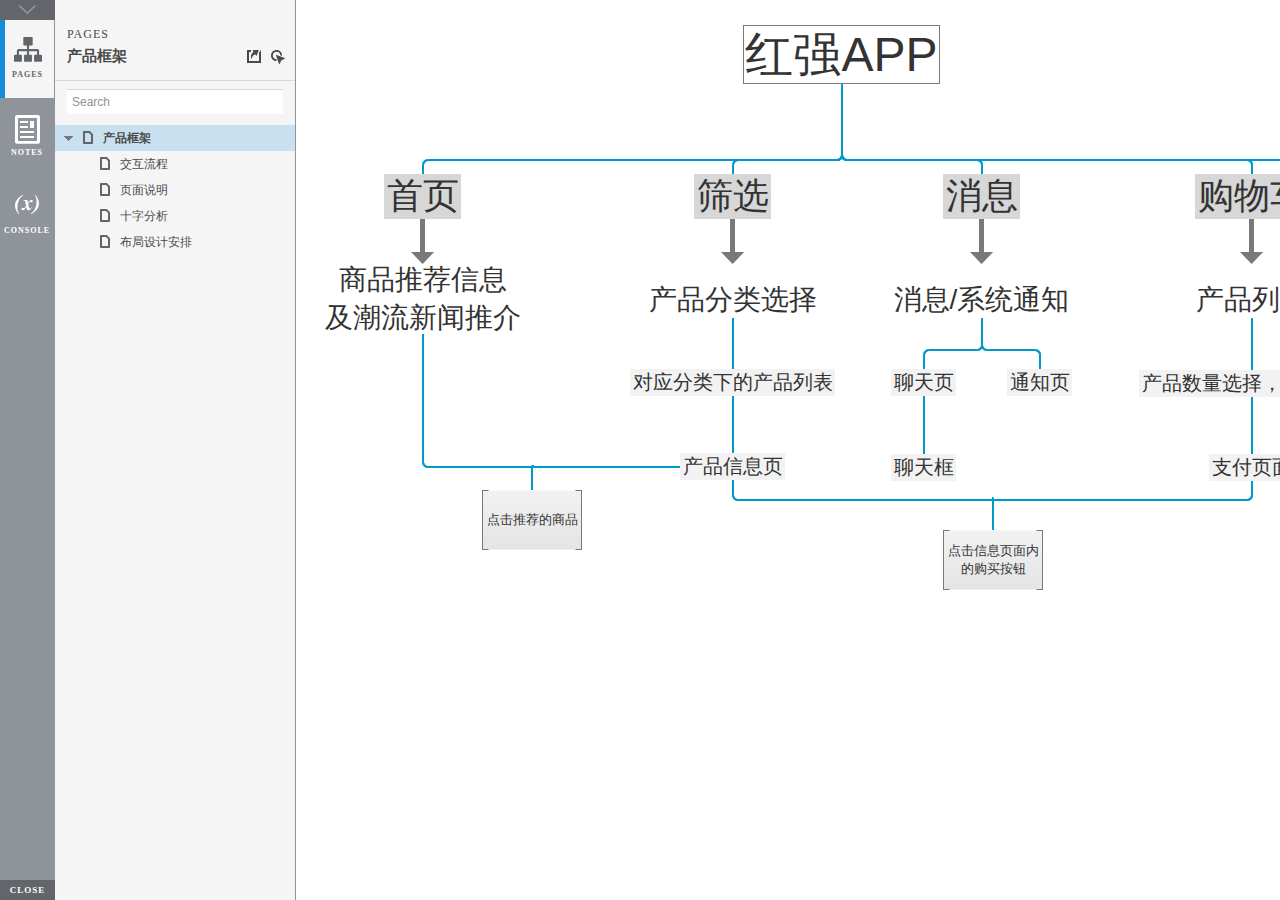
<file: resources/reload.html>
﻿<html>
	<head>
		<title></title>
	</head>
	<body>
	
	<script language="javascript">
	function getUrl() {
      var query = window.location.hash.substring(1);
      var vars = query.split("&&&");
      for (var i=0;i<vars.length;i++) {
        var url = vars[i];
        return decodeURI(url).replace("html%23","html#");
      } 
    }

    var rel = '../';
    var url = getUrl();
    if (url.indexOf(":") > 0 && url.indexOf(":") < 10) rel = '';
	self.location.href = rel + url;
	</script>
	
	</body>
</html>
</file>
<file: resources/css/default.css>
﻿body {
  font-family : Arial, Helvetica, Sans-Serif;
  background-color: #8f949a;
  overflow:hidden;
}
a {
  cursor: pointer;
}

input[type="radio"], input[type="checkbox"] {
    margin: 0px 9px 0px 0px;
    vertical-align: bottom;
}

input {
    -webkit-box-sizing: border-box;
    -moz-box-sizing: border-box;
    box-sizing: border-box;
}

#maximizePanelContainer {
  font-size: 4px;
  position:absolute;
  left: 0px;
  top: 0px;
  width: 55px;
  height: 20px;
  overflow: visible;
  z-index: 1000;
}
#maximizePanelOver {
    position: absolute;
    left: 0px;
    top: 0px;
    width: 55px;
    height: 20px;
}
.maximizePanel {
    position: absolute;
    left: 0px;
    top: 0px;
    width: 55px;
    height: 20px;
    background: #a2a2a2 url('../images/expand.png') no-repeat center center;
    background: url('../images/expand.svg') no-repeat center center, linear-gradient(rgba(200,200,200,.5),rgba(200,200,200,.5));
    cursor: pointer;
}

#interfaceControlFrameMinimizeContainer {
  position:absolute;
    top: 0px;
    left: 0px;
  font-size: 2px; /*for IE*/
  text-align: right;
  z-index: 100;
    height: 20px;
    width: 55px;
    background-color: #62666b;
}
#interfaceControlFrameMinimizeContainer a {
    display: inline-block;
    width: 55px;
    height: 20px;
    font-size: 2px;
    background: url('../images/close.png') no-repeat center center;
    background: url('../images/close.svg') no-repeat center center, linear-gradient(transparent,transparent);
    text-decoration: none;
}

.hashover #interfaceControlFrameMinimizeContainer a:hover {
    background: url('../images/close_hover.png') no-repeat center center;
    background: url('../images/close_hover.svg') no-repeat center center, linear-gradient(transparent,transparent);
}

#interfaceControlFrame {
    margin: 0px 0px 0px 55px;
}

#interfaceControlFrameCloseContainer {
    /*display: none;*/
    position:absolute;
    bottom: 0px;
    left: 0px;
    font-size: 9px;
    font-family: 'Trebuchet MS';
    font-weight: bold;
    letter-spacing: 1px;
    z-index: 100;
    width: 55px;
    background-color: #62666b;
    text-align: center;  
}
#interfaceControlFrameCloseContainer a {
    display: inline-block;
    width: 55px;
    color: #ffffff;
    padding: 5px 0px;
}

#interfaceControlFrameHeader li a {
    display: block;
    width: 54px;
    height: 78px;
    text-align: center;
    padding-top: 50px;
    outline: none;
    margin-right: 1px;
    text-decoration: none;
    color: #ffffff;
    white-space: nowrap;
    background-color: transparent;
    background-repeat: no-repeat;
    background-position: 50% 17px;
    box-sizing: border-box;
    -moz-box-sizing: border-box;
    -webkit-box-sizing: border-box;
    border-left: 4px solid transparent;
    border-right: 4px solid transparent;
}

.hashover #interfaceControlFrameHeader li a:hover {
    background-color: transparent;
    background-repeat: no-repeat;
    background-position: 50% 17px;
    color: #c2c2c2;
}

#interfaceControlFrameHeader li a.selected, #interfaceControlFrameHeader li a.selected:hover {
    background-color: #f5f5f5;
    background-repeat: no-repeat;
    background-position: 50% 17px;
    color: #62666b;
    border-left: 5px solid #138CDD;
}

#interfaceControlFrameHeaderContainer {
    float: left;
    overflow: visible;
    width: 55px;
    margin-left: -55px;
    margin-top: 20px;
}

#interfaceControlFrameHeader {
    position: relative;
    list-style: none;
    font-size: 8px;
    z-index: 50;
    font-family: 'Trebuchet MS';
    font-weight: bold;
    letter-spacing: 1px;
}

#interfaceControlFrameContainer {
    float: right;
    background-color: #f5f5f5;
    overflow: hidden;
    width: 100%;
}

#interfaceControlFrameLogoContainer {
  background-color: White;
  padding: 20px 10px 10px 10px;
  overflow: hidden;
}

#interfaceControlFrameLogoImageContainer {
  text-align: center;
}

#interfaceControlFrameLogoCaptionContainer {
  text-align: center;
  margin: 5px 10px 0px 10px;
  font-size: 12px;
  color: #4a4a4a;
}

#logoImage {
    width: 100%;
}

.emptyStateContainer {
    text-align: center;
    padding: 0px 10px;
    margin-top: 32px
}

.emptyStateTitle {
    margin: 0px 0px 9px 0px;
    font-weight: bold;
}

.emptyStateContent {
    line-height: 16px;
}

.dottedDivider {
    height: 2px;
    margin: 15px 0px 15px 0px;
    background: url('../images/divider.png') no-repeat center center;
    background: url('../images/divider.svg') no-repeat center center, linear-gradient(transparent,transparent);
}

.nondottedDivider {
    height: 2px;
    margin: 9px 0px 9px 0px;
}
</file>
<file: plugins/sitemap/styles/sitemap.css>
﻿
#sitemapHost {
    font-size: 12px;
    color:#4a4a4a;
    height: 100%;
}

#sitemapHostBtn a {
    background: url('images/sitemap_on.png');
    background: url('images/sitemap_on.svg'),linear-gradient(transparent, transparent);
}

.hashover #sitemapHostBtn a:hover {
    background: url('images/sitemap_hover.png');
    background: url('images/sitemap_hover.svg'),linear-gradient(transparent, transparent);
}

#sitemapHostBtn a.selected, #sitemapHostBtn a.selected:hover {
    background: url('images/sitemap_off.png');
    background: url('images/sitemap_off.svg'),linear-gradient(transparent, transparent);
}

#sitemapHost .pageButtonHeader {
    top: -27px;
}

#sitemapTreeContainer {
    overflow: auto;
    width: 100%;
    height: 100%;
    -webkit-overflow-scrolling: touch;
}

.sitemapTree {
    margin: 0px 0px 10px 0px;
    overflow:visible;
}

.sitemapTree ul {
    list-style-type: none;
    margin: 0px 0px 0px 0px;
    padding-left: 0px;
}

.sitemapPlusMinusLink 
{
}

.sitemapMinus 
{
	vertical-align:middle;
    background: url('images/minus.gif');
    background-repeat: no-repeat;
	margin-right: 3px;	
	margin-bottom: 1px;
    height:9px;
    width:9px;
    display:inline-block;
}

.sitemapPlus 
{
	vertical-align:middle;
    background: url('images/plus.gif');
    background-repeat: no-repeat;
	margin-right: 3px;	
	margin-bottom: 1px;
	height:9px;
    width:9px;
    display:inline-block;
}

.sitemapPageLink 
{
    margin-left: 0px;
}

.sitemapPageIcon 
{
	margin: 0px 0px -3px 4px;
    width: 16px;
    height: 16px;
    display: inline-block;
    background: url('images/page.png') no-repeat center center;
    background: url('images/page.svg') no-repeat center center, linear-gradient(transparent,transparent);
}

.sitemapFlowIcon
{
    background: url('images/flow.png') no-repeat center center;
    background: url('images/flow.svg') no-repeat center center, linear-gradient(transparent,transparent);
}

.sitemapFolderIcon
{
    background: url('images/folder_closed.png') no-repeat center center;
    background: url('images/folder_closed.svg') no-repeat center center, linear-gradient(transparent,transparent);
}

.sitemapFolderOpenIcon
{
    background: url('images/folder_open.png') no-repeat center center;
    background: url('images/folder_open.svg') no-repeat center center, linear-gradient(transparent,transparent);
}

.sitemapPageName 
{
    margin-left: 7px;
}

.sitemapNode 
{
    /*margin:4px 0px 4px 0px;*/
    white-space:nowrap;
}

.sitemapPageLinkContainer {
    /*display: inline-block;*/
    margin-left: 0px;
    padding: 4px 0px 4px 0px;
}
/*
.sitemapNode div
{
	padding-top: 1px; 
	padding-bottom: 3px;
    padding-left: 20px;
	height: 14px;
}
*/

.sitemapExpandableNode 
{
	margin-left: 0px;
}

.sitemapHighlight 
{
    /*display: inline-block;*/
	background-color : #C8E0F0;
    font-weight: bold;
}

.sitemapGreyedName
{
	color: #AAA;
}


.pluginNameHeader
{
    font-family: 'Trebuchet MS';
	font-size: 12px;
    letter-spacing: 1px;
	/*font-weight: bold;*/
	white-space: nowrap;
    margin-bottom: 5px;
}

.pageNameHeader
{
    font-family: 'Trebuchet MS';
    /*display: inline-block;*/
    /*float: left;*/
	font-size: 15px;
	font-weight: bold;
	/*height: 23px;*/
    padding-right: 77px;
	white-space: nowrap;
    overflow: hidden;
    text-overflow: ellipsis;
}

.pageButtonHeader
{
    float: right;
    position: relative;
    /*width: 72px;*/
	height: 24px;
    top: -22px;
    margin-bottom: -24px;
}

.sitemapHeader
{
    padding-top: 27px;
    border-bottom: 1px solid #d9d9d9;
    min-width: 110px;
}

.sitemapToolbar {
    margin: 0px 5px 14px 12px;
}

.sitemapToolbarButton
{
    float: left;
    width: 22px;
    height: 22px;
    border: 1px solid transparent;
}

#linksButton {
    background: url('images/share.png') no-repeat center center;
    background: url('images/share.svg') no-repeat center center, linear-gradient(transparent,transparent);
}

#linksButton:hover {
    background: url('images/share_hover.png') no-repeat center center;
    background: url('images/share_hover.svg') no-repeat center center, linear-gradient(transparent,transparent);
}

#linksButton.sitemapToolbarButtonSelected, .hashover #linksButton.sitemapToolbarButtonSelected:hover {
    background: url('images/share_on.png') no-repeat center center;
    background: url('images/share_on.svg') no-repeat center center, linear-gradient(transparent,transparent);
}

#adaptiveButton {
    background: url('images/views.png') no-repeat center center;
    background: url('images/views.svg') no-repeat center center, linear-gradient(transparent,transparent);
}

#adaptiveButton:hover {
    background: url('images/views_hover.png') no-repeat center center;
    background: url('images/views_hover.svg') no-repeat center center, linear-gradient(transparent,transparent);
}

#adaptiveButton.sitemapToolbarButtonSelected, #adaptiveButton.sitemapToolbarButtonSelected:hover {
    background: url('images/views_on.png') no-repeat center center;
    background: url('images/views_on.svg') no-repeat center center, linear-gradient(transparent,transparent);
}

#highlightInteractiveButton {
    background: url('images/hotspots.png') no-repeat center center;
    background: url('images/hotspots.svg') no-repeat center center, linear-gradient(transparent,transparent);
    margin-top: 1px;
}

#highlightInteractiveButton:hover {
    background: url('images/hotspots_hover.png') no-repeat center center;
    background: url('images/hotspots_hover.svg') no-repeat center center, linear-gradient(transparent,transparent);
}

#highlightInteractiveButton.sitemapToolbarButtonSelected, #highlightInteractiveButton.sitemapToolbarButtonSelected:hover {
    background: url('images/hotspots_on.png') no-repeat center center;
    background: url('images/hotspots_on.svg') no-repeat center center, linear-gradient(transparent,transparent);
}

/*#variablesButton {
    background: url('images/229_variables_16.png') no-repeat center center;
}*/

#searchButton {
    background: url('images/232_search_16.png') no-repeat center center;
}

.sitemapLinkContainer
{
	margin-top: 8px;
	padding-right: 5px;
	/*font-size: 12px;*/
}

.sitemapLinkField 
{
	width: 100%;
	font-size: 12px;
	margin-top: 3px;
    padding: 5px;
}

.sitemapRadioSelected {
    font-weight: bold;
}

.sitemapOptionContainer
{
	margin-top: 8px;
	padding-right: 5px;
	/*font-size: 12px;*/
}

#sitemapOptionsDiv
{
	margin-top: 10px;
	/*margin-left: 16px;*/
}

#viewSelectDiv
{
    padding: 2px 0px 0px 0px;
	/*margin-left: 5px;*/
}

#viewSelect
{
	width: 70%;
}

.sitemapUrlOption
{
	padding-bottom: 8px;
}

.optionLabel
{
	font-size: 12px;
}

.sitemapPopupContainer
{
    display: none;
    position: absolute;
	background-color: #F4F4F4;
	border: 1px solid #B9B9B9;
	padding: 5px 5px 5px 5px;
	margin: 5px 0px 0px 5px;
    z-index: 1;
}

#sitemapLinksContainer {
    border-top: 1px solid #d9d9d9;
    padding: 10px;
    margin-left: 0px;
    /*line-height: 18px;*/
}

#adaptiveViewsContainer {
    border-top: 1px solid #d9d9d9;
    padding: 10px;
    margin-left: 0px;
    line-height: 18px;
}

.adaptiveViewOption
{
	padding: 2px;
}

.adaptiveViewOption:hover
{ 
	background-color: rgb(204,235,248);
	cursor: pointer;
}

.currentAdaptiveView {
    font-weight: bold;
}

.adaptiveCheckboxDiv {
	height: 15px;
	width: 15px;
	float: left;
}

.checkedAdaptive {
	background: url('images/adaptivecheck.png') no-repeat center center;
}

/*#variablesContainer 
{
	max-height: 350px;
	overflow: auto;
}*/

/*#variablesClearLink 
{
	color: #069;
	left: 5px;
}*/

#searchDiv {
    padding: 8px 12px 11px 12px;
}

#searchBox {
    width: 100%;
    border: none;
    border-top: 1px solid #d9d9d9;
    /*border-bottom: 1px solid #d9d9d9;*/
    padding: 5px;
    font-size: 12px;
}

.searchBoxHint 
{
	color: #8f949a;
	/*font-style: italic;*/
}

#sitemapLinksPageName
{
	font-weight: bold;
}

#sitemapOptionsHeader
{
	font-weight: bold;
}
</file>
<file: plugins/page_notes/styles/page_notes.css>
﻿#pageNotesHost {
    font-size: 12px;
    color:#4a4a4a;
    height: 100%;
}

#pageNotesHostBtn a {
    background: url('images/notes_on.png');
    background: url('images/notes_on.svg'),linear-gradient(transparent, transparent);
}

.hashover #pageNotesHostBtn a:hover {
    background: url('images/notes_hover.png');
    background: url('images/notes_hover.svg'),linear-gradient(transparent, transparent);
}

#pageNotesHostBtn a.selected, #pageNotesHostBtn a.selected:hover {
    background: url('images/notes_off.png');
    background: url('images/notes_off.svg'),linear-gradient(transparent, transparent);
}

#footnotesButton {
    background: url('images/footnotes.png') no-repeat center center;
    background: url('images/footnotes.svg') no-repeat center center,linear-gradient(transparent, transparent);
}

#footnotesButton:hover {
    background: url('images/footnotes_hover.png') no-repeat center center;
    background: url('images/footnotes_hover.svg') no-repeat center center,linear-gradient(transparent, transparent);
}

#footnotesButton.sitemapToolbarButtonSelected, #footnotesButton.sitemapToolbarButtonSelected:hover {
    background: url('images/footnotes_on.png') no-repeat center center;
    background: url('images/footnotes_on.svg') no-repeat center center,linear-gradient(transparent, transparent);
}

.nextPageButton {
    background: url('images/forward.png') no-repeat center center;
    background: url('images/forward.svg') no-repeat center center,linear-gradient(transparent, transparent);    
}

.nextPageButton:hover {
    background: url('images/forward_hover.png') no-repeat center center;
    background: url('images/forward_hover.svg') no-repeat center center,linear-gradient(transparent, transparent);    
}

.prevPageButton {
    background: url('images/back.png') no-repeat center center;
    background: url('images/back.svg') no-repeat center center,linear-gradient(transparent, transparent);    
}

.prevPageButton:hover {
    background: url('images/back_hover.png') no-repeat center center;
    background: url('images/back_hover.svg') no-repeat center center,linear-gradient(transparent, transparent);    
}

#pageNotesScrollContainer 
{
    overflow: auto;
    width: 100%;
    /*height: 100%;*/
    -webkit-overflow-scrolling: touch;
}    

#pageNotesContainer 
{
    /*padding: 10px 10px 10px 12px;*/
}

#pageNotesContent 
{
	overflow: visible;
}

.pageNoteContainer 
{
    padding: 10px;
}

.pageNoteName 
{
    font-family: 'Trebuchet MS';
	font-size: 14px;
    font-weight: bold;
	margin-bottom: 5px;
	/*text-decoration: underline;*/
	white-space: nowrap;
}

.pageNote 
{
    line-height: 21px;
	/*margin-bottom: 20px;*/
}

.widgetNoteContainer {
    padding: 10px;
    border-bottom: 1px solid transparent;
    border-top: 1px solid transparent;
    cursor: pointer;
}

.widgetNoteContainerSelected {
    background-color: white;
    border-bottom: 1px solid #c2c2c2;
    border-top: 1px solid #c2c2c2;
}

/*.widgetNoteContainer:hover {
    background-color: white;
    //border-bottom: 1px solid #c2c2c2;
    //border-top: 1px solid #c2c2c2;
}*/

.widgetNoteFootnote {
    display: inline-block;
    /*vertical-align: top;
    margin: 2px 5px 10px 0px;
    padding: 1px 6px;
    font-size: 10px;
    color: #ffffff;
    background-color: #0a6cd6;*/
    width: 13px;
    height: 12px;
    padding-top: 1px;
    text-align: center;
    background-color: #138CDD;
    /*-moz-box-shadow: 1px 1px 3px #aaa;
    -webkit-box-shadow: 1px 1px 3px #aaa;
    box-shadow: 1px 1px 3px #aaa;*/
    font-size: 0px;
    margin-right: 8px;
}

div.annnoteline {
    display: inline-block;
    width: 9px;
    height: 1px;
    border-bottom: 1px solid white;
    margin-top: 1px;
}

.widgetNoteLabel {
    display: inline-block;
    vertical-align: top;
    font-family: 'Trebuchet MS';
	font-size: 14px;
    font-weight: bold;
	margin-bottom: 5px;    
}

.noteLink {
    text-decoration: inherit;
    color: inherit;
}

.noteLink:hover {
    background-color: white;
}
</file>
<file: plugins/debug/styles/debug.css>
﻿#debugHost {
    font-size: 12px;
    color:#4a4a4a;
    height: 100%;
}

#debugHostBtn a {
    background: url('images/variables_on.png');
    background: url('images/variables_on.svg'),linear-gradient(transparent, transparent);
}

.hashover #debugHostBtn a:hover {
    background: url('images/variables_hover.png');
    background: url('images/variables_hover.svg'),linear-gradient(transparent, transparent);
}

#debugHostBtn a.selected, #debugHostBtn a.selected:hover {
    background: url('images/variables_off.png');
    background: url('images/variables_off.svg'),linear-gradient(transparent, transparent);
}

#debugHeader .pageNameHeader {
    padding-right: 0px;
}

#variablesClearLink {
    display: inline-block;
    margin-bottom: 15px;
}

#variablesClearLink:hover {
    color: #0a6cd6;
}

#traceClearLink {
    display: inline-block;
    margin-bottom: 15px;
}

#traceClearLink:hover {
    color: #0a6cd6;
}

#debugScrollContainer 
{
    overflow: auto;
    width: 100%;
    height: 100%;
    -webkit-overflow-scrolling: touch;
}

#debugContainer {
        padding: 10px 10px 10px 10px;
}

.variableName
{
	font-weight: bold;
}

.variableDiv
{
    margin-bottom: 20px;
    line-height: 16px;

}

#variablesContainer {
    padding-bottom: 5px;
    /*overflow: auto;*/
}

#traceContainer {
    padding-top: 15px;
    /*padding: 0px 10px 10px 10px;*/
}

.debugToolbarButton 
{
	font-size: 1em;
	color: #069;
}

.axEventBlock {
    display: inline-block;
    width: 100%;
    margin: 5px 0px 5px 0px;
    line-height: 21px;
}

/*a.axEventBlock:hover {
    background-color: #069;
    color: white;
}*/

.axTime {
    margin: 0px 0px 0px 0px;
    font-size: 11px;
    color: #b1b3b5;
}

.axLabel {
    margin: 0px 0px 5px 0px;
    font-family: 'Trebuchet MS';
    font-size: 14px;
    font-weight: bold;
}

.lastAxEvent {
    margin-bottom: 10px;
    border-bottom: 1px solid #c2c2c2;
    padding-bottom: 10px;
}

.axEvent {
    margin: 0px 0px 5px 0px;
    font-weight: bold;
}

.axCase {
    margin: 0px 0px 5px 8px;
    font-style: italic;
}

.axAction {
    margin: 0px 0px 5px 13px;
}

#traceEmptyState.emptyStateContainer {
    margin-top: 0px;
}

.debugLinksContainer {
    text-align: right;
}
</file>
<file: plugins/recordplay/styles/recordplay.css>
﻿#recordPlayHost {
    font-size: 12px;
    color:#333;
    height: 100%;
}


#recordPlayContainer 
{
    overflow: auto;
    width: 100%;
    height: 100%;
    padding: 10px 10px 10px 10px;
}

#recordPlayToolbar 
{
	margin: 5px 5px 5px 5px;
    height: 22px;
}

#recordPlayToolbar .recordPlayButton
{
    float: left;
    width: 22px;
    height: 22px;
    border: 1px solid transparent;
}

#recordPlayToolbar .recordPlayButton:hover
{
    border: 1px solid rgb(0,157,217);
    background-color : rgb(166,221,242);
}

#recordPlayToolbar .recordPlayButton:active
{
    border: 1px solid rgb(0,157,217);
    background-color : rgb(204,235,248);
}

#recordPlayToolbar .recordPlayButtonSelected {
    border: 1px solid rgb(0,157,217);
    background-color : rgb(204,235,248);    
}

#recordButton {
    background: url('../../sitemap/styles/images/233_hyperlink_16.png') no-repeat center center;
}

#playButton {
    background: url('../../sitemap/styles/images/225_responsive_16.png') no-repeat center center;
}

#stopButton {
    background: url('../../sitemap/styles/images/228_togglenotes_16.png') no-repeat center center;
}

#deleteButton {
    background: url('../../sitemap/styles/images/231_event_16.png') no-repeat center center;
}

#recordNameHeader
{
    /* yeah??*/
	font-size: 13px;
	font-weight: bold;
	height: 23px;
	white-space: nowrap;
}

#recordPlayContent 
{
    /* yeah??*/
	overflow: visible;
}

.recordPlayName 
{
	font-size: 12px;
	margin-bottom: 5px;
	text-decoration: underline;
	white-space: nowrap;
}

.recordPlay 
{
	margin-bottom: 10px;
}
</file>
<file: resources/css/axure_rp_page.css>
﻿/* so the window resize fires within a frame in IE7 */
html, body {
    height: 100%;
}

a {
    color: inherit;
}

p {
    margin: 0px;
    text-rendering: optimizeLegibility;
    font-feature-settings: "kern" 1;
    -webkit-font-feature-settings: "kern";
    -moz-font-feature-settings: "kern";
    -moz-font-feature-settings: "kern=1";
    font-kerning: normal;
}

iframe {
    background: #FFFFFF;
}

/* to match IE with C, FF */
input {
    padding: 1px 0px 1px 0px;
    box-sizing: border-box;
    -moz-box-sizing: border-box;
}

textarea {
    margin: 0px;
    box-sizing: border-box;
    -moz-box-sizing: border-box;
}

div.intcases {
    font-family: arial; 
    font-size: 12px;
    text-align:left; 
    border:1px solid #AAA; 
    background:#FFF none repeat scroll 0% 0%; 
    z-index:9999; 
    visibility:hidden; 
    position:absolute;
    padding: 0px;
    border-radius: 3px;
    white-space: nowrap;
}

div.intcaselink {
    cursor: pointer;
    padding: 3px 8px 3px 8px;
    margin: 5px;
    background:#EEE none repeat scroll 0% 0%; 
    border:1px solid #AAA;
    border-radius: 3px;
}

div.refpageimage {
    position: absolute;
    left: 0px;
    top: 0px;
    font-size: 0px;
    width: 16px;
    height: 16px;
    cursor: pointer;
    background-image: url(images/newwindow.gif);
    background-repeat: no-repeat;
}

div.annnoteimage {
    position: absolute;
    left: 0px;
    top: 0px;
    font-size: 0px;
    /*width: 16px;
    height: 12px;*/
    cursor: help;
    /*background-image: url(images/note.gif);*/
    /*background-repeat: no-repeat;*/
    width: 13px;
    height: 12px;
    padding-top: 1px;
    text-align: center;
    background-color: #138CDD;
    -moz-box-shadow: 1px 1px 3px #aaa;
    -webkit-box-shadow: 1px 1px 3px #aaa;
    box-shadow: 1px 1px 3px #aaa;
}

div.annnoteline {
    display: inline-block;
    width: 9px;
    height: 1px;
    border-bottom: 1px solid white;
    margin-top: 1px;
}

div.annnotelabel {
    position: absolute;
    left: 0px;
    top: 0px;
    font-family: Helvetica,Arial;
    font-size: 10px;
    /*border: 1px solid rgb(166,221,242);*/
    cursor: help;
    /*background:rgb(0,157,217) none repeat scroll 0% 0%;*/ 
    padding: 1px 3px 1px 3px;
    white-space: nowrap;
    color: white;
    
    background-color: #138CDD;
    -moz-box-shadow: 1px 1px 3px #aaa;
    -webkit-box-shadow: 1px 1px 3px #aaa;
    box-shadow: 1px 1px 3px #aaa;
}

.annotation {
    font-size: 12px;
    padding-left: 2px;
    margin-bottom: 5px;
}

.annotationName {
    /*font-size: 13px;
    font-weight: bold;
    margin-bottom: 3px;
    white-space: nowrap;*/

    font-family: 'Trebuchet MS';
    font-size: 14px;
    font-weight: bold;
    margin-bottom: 5px;
    white-space: nowrap;
}

.annotationValue {
    font-family: Arial, Helvetica, Sans-Serif;
    font-size: 12px;
    color: #4a4a4a;
    line-height: 21px;
    margin-bottom: 20px;
}

.noteLink {
    text-decoration: inherit;
    color: inherit;
}

.noteLink:hover {
    background-color: white;
}

/* this is a fix for the issue where dialogs jump around and takes the text-align from the body */
.dialogFix {
    position:absolute;
    text-align:left;
    border: 1px solid #8f949a;
}


@keyframes pulsate {
  from {
    box-shadow: 0 0 10px #15d6ba;
  }
  to {
    box-shadow: 0 0 20px #15d6ba;
  }
}

@-webkit-keyframes pulsate {
  from {
    -webkit-box-shadow: 0 0 10px #15d6ba;
    box-shadow: 0 0 10px #15d6ba;
  }
  to {
    -webkit-box-shadow: 0 0 20px #15d6ba;
    box-shadow: 0 0 20px #15d6ba;
  }
}
 
@-moz-keyframes pulsate {
  from {
    -moz-box-shadow: 0 0 10px #15d6ba;
    box-shadow: 0 0 10px #15d6ba;
  }
  to {
    -moz-box-shadow: 0 0 20px #15d6ba;
    box-shadow: 0 0 20px #15d6ba;
  }
}

.legacyPulsateBorder {
    /*border: 5px solid #15d6ba;
    margin: -5px;*/
    -moz-box-shadow: 0 0 10px 3px #15d6ba;
    box-shadow: 0 0 10px 3px #15d6ba;
}

.pulsateBorder {
  animation-name: pulsate;
  animation-timing-function: ease-in-out;
  animation-duration: 0.9s;
  animation-iteration-count: infinite;
  animation-direction: alternate;
  
  -webkit-animation-name: pulsate;
  -webkit-animation-timing-function: ease-in-out;
  -webkit-animation-duration: 0.9s;
  -webkit-animation-iteration-count: infinite;
  -webkit-animation-direction: alternate;

  -moz-animation-name: pulsate;
  -moz-animation-timing-function: ease-in-out;
  -moz-animation-duration: 0.9s;
  -moz-animation-iteration-count: infinite;
  -moz-animation-direction: alternate;
}

.ax_default_hidden, .ax_default_unplaced{
    display: none;
    visibility: hidden;
}

.widgetNoteSelected {
    -moz-box-shadow: 0 0 10px 3px #138CDD;
    box-shadow: 0 0 10px 3px #138CDD;
    /*-moz-box-shadow: 0 0 20px #3915d6;
    box-shadow: 0 0 20px #3915d6;*/
    /*border: 3px solid #3915d6;*/
    /*margin: -3px;*/
}


.singleImg {
    display: none;
    visibility: hidden;
}
</file>
<file: data/styles.css>
﻿.ax_default {
  font-family:'Arial Normal', 'Arial';
  font-weight:400;
  font-style:normal;
  font-size:13px;
  color:#333333;
  text-align:center;
  line-height:normal;
}
._形状 {
}
.box_1 {
}
.box_2 {
}
.box_3 {
}
.ellipse {
}
._图片 {
}
._一级标题 {
  font-family:'Arial Normal', 'Arial';
  font-weight:bold;
  font-style:normal;
  font-size:32px;
  text-align:left;
}
._二级标题 {
  font-family:'Arial Normal', 'Arial';
  font-weight:bold;
  font-style:normal;
  font-size:24px;
  text-align:left;
}
._三级标题 {
  font-family:'Arial Normal', 'Arial';
  font-weight:bold;
  font-style:normal;
  font-size:18px;
  text-align:left;
}
._四级标题 {
  font-family:'Arial Normal', 'Arial';
  font-weight:bold;
  font-style:normal;
  font-size:14px;
  text-align:left;
}
._五级标题 {
  font-family:'Arial Normal', 'Arial';
  font-weight:bold;
  font-style:normal;
  text-align:left;
}
._六级标题 {
  font-family:'Arial Normal', 'Arial';
  font-weight:bold;
  font-style:normal;
  font-size:10px;
  text-align:left;
}
._文本段落 {
  text-align:left;
}
._流程形状 {
}
._连接线 {
}
.line {
}
.arrow {
}
.text_field {
  color:#000000;
  text-align:left;
}
.radio_button {
  text-align:left;
}
.icon {
}
._文本段落1 {
  text-align:left;
}
._一级标题1 {
  font-family:'Arial Negreta', 'Arial Normal', 'Arial';
  font-weight:700;
  font-style:normal;
  font-size:32px;
  text-align:left;
}
._图片1 {
  color:#000000;
}
._形状1 {
}
.flow_shape {
}
</file>
<file: files/交互流程/styles.css>
﻿body {
  margin:0px;
  background-image:none;
  position:static;
  left:auto;
  width:2139px;
  margin-left:0;
  margin-right:0;
  text-align:left;
}
#base {
  position:absolute;
  z-index:0;
}
#u45_img {
  border-width:0px;
  position:absolute;
  left:0px;
  top:0px;
  width:286px;
  height:535px;
}
#u45 {
  border-width:0px;
  position:absolute;
  left:203px;
  top:0px;
  width:286px;
  height:535px;
}
#u45_text {
  border-width:0px;
  position:absolute;
  left:0px;
  top:0px;
  width:0px;
  visibility:hidden;
  word-wrap:break-word;
}
#u46_img {
  border-width:0px;
  position:absolute;
  left:0px;
  top:0px;
  width:283px;
  height:535px;
}
#u46 {
  border-width:0px;
  position:absolute;
  left:576px;
  top:0px;
  width:283px;
  height:535px;
}
#u46_text {
  border-width:0px;
  position:absolute;
  left:0px;
  top:0px;
  width:0px;
  visibility:hidden;
  word-wrap:break-word;
}
#u47_img {
  border-width:0px;
  position:absolute;
  left:0px;
  top:0px;
  width:293px;
  height:535px;
}
#u47 {
  border-width:0px;
  position:absolute;
  left:203px;
  top:581px;
  width:293px;
  height:535px;
}
#u47_text {
  border-width:0px;
  position:absolute;
  left:0px;
  top:0px;
  width:0px;
  visibility:hidden;
  word-wrap:break-word;
}
#u48 {
  border-width:0px;
  position:absolute;
  left:0px;
  top:0px;
  width:0px;
  height:0px;
}
#u49 {
  border-width:0px;
  position:absolute;
  left:0px;
  top:0px;
  width:0px;
  height:0px;
}
#u50_img {
  border-width:0px;
  position:absolute;
  left:0px;
  top:0px;
  width:283px;
  height:503px;
}
#u50 {
  border-width:0px;
  position:absolute;
  left:576px;
  top:613px;
  width:283px;
  height:503px;
}
#u50_text {
  border-width:0px;
  position:absolute;
  left:0px;
  top:0px;
  width:0px;
  visibility:hidden;
  word-wrap:break-word;
}
#u51_div {
  border-width:0px;
  position:absolute;
  left:0px;
  top:0px;
  width:252px;
  height:414px;
  background:inherit;
  background-color:rgba(255, 255, 255, 1);
  box-sizing:border-box;
  border-width:1px;
  border-style:solid;
  border-color:rgba(204, 204, 204, 1);
  border-radius:0px;
  -moz-box-shadow:none;
  -webkit-box-shadow:none;
  box-shadow:none;
}
#u51 {
  border-width:0px;
  position:absolute;
  left:589px;
  top:652px;
  width:252px;
  height:414px;
}
#u51_text {
  border-width:0px;
  position:absolute;
  left:0px;
  top:0px;
  width:0px;
  visibility:hidden;
  word-wrap:break-word;
}
#u52_div {
  border-width:0px;
  position:absolute;
  left:0px;
  top:0px;
  width:252px;
  height:414px;
  background:inherit;
  background-color:rgba(213, 187, 181, 1);
  box-sizing:border-box;
  border-width:1px;
  border-style:solid;
  border-color:rgba(121, 121, 121, 1);
  border-radius:0px;
  -moz-box-shadow:none;
  -webkit-box-shadow:none;
  box-shadow:none;
}
#u52 {
  border-width:0px;
  position:absolute;
  left:589px;
  top:652px;
  width:252px;
  height:414px;
}
#u52_text {
  border-width:0px;
  position:absolute;
  left:0px;
  top:0px;
  width:0px;
  visibility:hidden;
  word-wrap:break-word;
}
#u53_div {
  border-width:0px;
  position:absolute;
  left:0px;
  top:0px;
  width:252px;
  height:37px;
  background:inherit;
  background-color:rgba(255, 0, 0, 1);
  box-sizing:border-box;
  border-width:1px;
  border-style:solid;
  border-color:rgba(121, 121, 121, 1);
  border-radius:0px;
  -moz-box-shadow:none;
  -webkit-box-shadow:none;
  box-shadow:none;
}
#u53 {
  border-width:0px;
  position:absolute;
  left:589px;
  top:652px;
  width:252px;
  height:37px;
}
#u53_text {
  border-width:0px;
  position:absolute;
  left:0px;
  top:0px;
  width:0px;
  visibility:hidden;
  word-wrap:break-word;
}
#u54_img {
  border-width:0px;
  position:absolute;
  left:0px;
  top:0px;
  width:28px;
  height:26px;
}
#u54 {
  border-width:0px;
  position:absolute;
  left:597px;
  top:659px;
  width:28px;
  height:26px;
}
#u54_text {
  border-width:0px;
  position:absolute;
  left:0px;
  top:0px;
  width:0px;
  visibility:hidden;
  word-wrap:break-word;
}
#u55_div {
  border-width:0px;
  position:absolute;
  left:0px;
  top:0px;
  width:169px;
  height:31px;
  background:inherit;
  background-color:rgba(255, 255, 255, 1);
  box-sizing:border-box;
  border-width:1px;
  border-style:solid;
  border-color:rgba(121, 121, 121, 1);
  border-radius:15px;
  -moz-box-shadow:none;
  -webkit-box-shadow:none;
  box-shadow:none;
}
#u55 {
  border-width:0px;
  position:absolute;
  left:636px;
  top:655px;
  width:169px;
  height:31px;
}
#u55_text {
  border-width:0px;
  position:absolute;
  left:0px;
  top:0px;
  width:0px;
  visibility:hidden;
  word-wrap:break-word;
}
#u56 {
  border-width:0px;
  position:absolute;
  left:674px;
  top:661px;
  width:106px;
  height:20px;
}
#u56_input {
  position:absolute;
  left:0px;
  top:0px;
  width:106px;
  height:20px;
  font-family:'Arial Normal', 'Arial';
  font-weight:400;
  font-style:normal;
  font-size:13px;
  text-decoration:none;
  color:#000000;
  text-align:left;
}
#u57_img {
  border-width:0px;
  position:absolute;
  left:0px;
  top:0px;
  width:20px;
  height:18px;
}
#u57 {
  border-width:0px;
  position:absolute;
  left:644px;
  top:662px;
  width:20px;
  height:18px;
}
#u57_text {
  border-width:0px;
  position:absolute;
  left:0px;
  top:0px;
  width:0px;
  visibility:hidden;
  word-wrap:break-word;
}
#u58_img {
  border-width:0px;
  position:absolute;
  left:0px;
  top:0px;
  width:12px;
  height:14px;
}
#u58 {
  border-width:0px;
  position:absolute;
  left:815px;
  top:660px;
  width:12px;
  height:14px;
}
#u58_text {
  border-width:0px;
  position:absolute;
  left:0px;
  top:0px;
  width:0px;
  visibility:hidden;
  word-wrap:break-word;
}
#u59_div {
  border-width:0px;
  position:absolute;
  left:0px;
  top:0px;
  width:45px;
  height:14px;
  background:inherit;
  background-color:rgba(255, 255, 255, 0);
  box-sizing:border-box;
  border-width:1px;
  border-style:solid;
  border-color:rgba(121, 121, 121, 1);
  border-left:0px;
  border-top:0px;
  border-right:0px;
  border-bottom:0px;
  border-radius:0px;
  border-top-left-radius:0px;
  border-top-right-radius:0px;
  border-bottom-right-radius:0px;
  border-bottom-left-radius:0px;
  -moz-box-shadow:none;
  -webkit-box-shadow:none;
  box-shadow:none;
  font-size:8px;
}
#u59 {
  border-width:0px;
  position:absolute;
  left:799px;
  top:674px;
  width:45px;
  height:14px;
  font-size:8px;
}
#u59_text {
  border-width:0px;
  position:absolute;
  left:2px;
  top:2px;
  width:41px;
  word-wrap:break-word;
}
#u60_div {
  border-width:0px;
  position:absolute;
  left:0px;
  top:0px;
  width:252px;
  height:292px;
  background:inherit;
  background-color:rgba(255, 255, 255, 1);
  box-sizing:border-box;
  border-width:1px;
  border-style:solid;
  border-color:rgba(121, 121, 121, 1);
  border-top:0px;
  border-radius:15px;
  border-top-left-radius:0px;
  border-top-right-radius:0px;
  -moz-box-shadow:none;
  -webkit-box-shadow:none;
  box-shadow:none;
}
#u60 {
  border-width:0px;
  position:absolute;
  left:589px;
  top:689px;
  width:252px;
  height:292px;
}
#u60_text {
  border-width:0px;
  position:absolute;
  left:0px;
  top:0px;
  width:0px;
  visibility:hidden;
  word-wrap:break-word;
}
#u61_div {
  border-width:0px;
  position:absolute;
  left:0px;
  top:0px;
  width:74px;
  height:26px;
  background:inherit;
  background-color:rgba(242, 242, 242, 1);
  border:none;
  border-radius:15px;
  -moz-box-shadow:none;
  -webkit-box-shadow:none;
  box-shadow:none;
}
#u61 {
  border-width:0px;
  position:absolute;
  left:597px;
  top:891px;
  width:74px;
  height:26px;
}
#u61_text {
  border-width:0px;
  position:absolute;
  left:2px;
  top:6px;
  width:70px;
  word-wrap:break-word;
}
#u62_div {
  border-width:0px;
  position:absolute;
  left:0px;
  top:0px;
  width:74px;
  height:26px;
  background:inherit;
  background-color:rgba(242, 242, 242, 1);
  border:none;
  border-radius:15px;
  -moz-box-shadow:none;
  -webkit-box-shadow:none;
  box-shadow:none;
}
#u62 {
  border-width:0px;
  position:absolute;
  left:597px;
  top:846px;
  width:74px;
  height:26px;
}
#u62_text {
  border-width:0px;
  position:absolute;
  left:2px;
  top:6px;
  width:70px;
  word-wrap:break-word;
}
#u63_div {
  border-width:0px;
  position:absolute;
  left:0px;
  top:0px;
  width:74px;
  height:26px;
  background:inherit;
  background-color:rgba(242, 242, 242, 1);
  border:none;
  border-radius:15px;
  -moz-box-shadow:none;
  -webkit-box-shadow:none;
  box-shadow:none;
}
#u63 {
  border-width:0px;
  position:absolute;
  left:708px;
  top:846px;
  width:74px;
  height:26px;
}
#u63_text {
  border-width:0px;
  position:absolute;
  left:2px;
  top:6px;
  width:70px;
  word-wrap:break-word;
}
#u64_div {
  border-width:0px;
  position:absolute;
  left:0px;
  top:0px;
  width:49px;
  height:30px;
  background:inherit;
  background-color:rgba(255, 255, 255, 1);
  box-sizing:border-box;
  border-width:1px;
  border-style:solid;
  border-color:rgba(121, 121, 121, 1);
  border-top:0px;
  border-right:0px;
  border-bottom:0px;
  border-radius:0px;
  border-top-left-radius:0px;
  border-top-right-radius:0px;
  border-bottom-right-radius:0px;
  border-bottom-left-radius:0px;
  -moz-box-shadow:none;
  -webkit-box-shadow:none;
  box-shadow:none;
  font-family:'Arial Negreta', 'Arial Normal', 'Arial';
  font-weight:700;
  font-style:normal;
  font-size:16px;
}
#u64 {
  border-width:0px;
  position:absolute;
  left:589px;
  top:689px;
  width:49px;
  height:30px;
  font-family:'Arial Negreta', 'Arial Normal', 'Arial';
  font-weight:700;
  font-style:normal;
  font-size:16px;
}
#u64_text {
  border-width:0px;
  position:absolute;
  left:2px;
  top:6px;
  width:45px;
  word-wrap:break-word;
}
#u65_div {
  border-width:0px;
  position:absolute;
  left:0px;
  top:0px;
  width:74px;
  height:26px;
  background:inherit;
  background-color:rgba(242, 242, 242, 1);
  border:none;
  border-radius:15px;
  -moz-box-shadow:none;
  -webkit-box-shadow:none;
  box-shadow:none;
}
#u65 {
  border-width:0px;
  position:absolute;
  left:597px;
  top:718px;
  width:74px;
  height:26px;
}
#u65_text {
  border-width:0px;
  position:absolute;
  left:2px;
  top:6px;
  width:70px;
  word-wrap:break-word;
}
#u66_div {
  border-width:0px;
  position:absolute;
  left:0px;
  top:0px;
  width:74px;
  height:26px;
  background:inherit;
  background-color:rgba(242, 242, 242, 1);
  border:none;
  border-radius:15px;
  -moz-box-shadow:none;
  -webkit-box-shadow:none;
  box-shadow:none;
}
#u66 {
  border-width:0px;
  position:absolute;
  left:692px;
  top:718px;
  width:74px;
  height:26px;
}
#u66_text {
  border-width:0px;
  position:absolute;
  left:2px;
  top:6px;
  width:70px;
  word-wrap:break-word;
}
#u67_div {
  border-width:0px;
  position:absolute;
  left:0px;
  top:0px;
  width:74px;
  height:26px;
  background:inherit;
  background-color:rgba(242, 242, 242, 1);
  border:none;
  border-radius:15px;
  -moz-box-shadow:none;
  -webkit-box-shadow:none;
  box-shadow:none;
}
#u67 {
  border-width:0px;
  position:absolute;
  left:597px;
  top:755px;
  width:74px;
  height:26px;
}
#u67_text {
  border-width:0px;
  position:absolute;
  left:2px;
  top:6px;
  width:70px;
  word-wrap:break-word;
}
#u68_img {
  border-width:0px;
  position:absolute;
  left:0px;
  top:0px;
  width:13px;
  height:13px;
}
#u68 {
  border-width:0px;
  position:absolute;
  left:815px;
  top:698px;
  width:13px;
  height:13px;
}
#u68_text {
  border-width:0px;
  position:absolute;
  left:0px;
  top:0px;
  width:0px;
  visibility:hidden;
  word-wrap:break-word;
}
#u69_div {
  border-width:0px;
  position:absolute;
  left:0px;
  top:0px;
  width:49px;
  height:30px;
  background:inherit;
  background-color:rgba(255, 255, 255, 1);
  box-sizing:border-box;
  border-width:1px;
  border-style:solid;
  border-color:rgba(121, 121, 121, 1);
  border-top:0px;
  border-right:0px;
  border-bottom:0px;
  border-radius:0px;
  border-top-left-radius:0px;
  border-top-right-radius:0px;
  border-bottom-right-radius:0px;
  border-bottom-left-radius:0px;
  -moz-box-shadow:none;
  -webkit-box-shadow:none;
  box-shadow:none;
  font-family:'Arial Negreta', 'Arial Normal', 'Arial';
  font-weight:700;
  font-style:normal;
  font-size:16px;
}
#u69 {
  border-width:0px;
  position:absolute;
  left:589px;
  top:806px;
  width:49px;
  height:30px;
  font-family:'Arial Negreta', 'Arial Normal', 'Arial';
  font-weight:700;
  font-style:normal;
  font-size:16px;
}
#u69_text {
  border-width:0px;
  position:absolute;
  left:2px;
  top:6px;
  width:45px;
  word-wrap:break-word;
}
#u70_img {
  border-width:0px;
  position:absolute;
  left:0px;
  top:0px;
  width:252px;
  height:42px;
}
#u70 {
  border-width:0px;
  position:absolute;
  left:589px;
  top:1023px;
  width:252px;
  height:42px;
}
#u70_text {
  border-width:0px;
  position:absolute;
  left:0px;
  top:0px;
  width:0px;
  visibility:hidden;
  word-wrap:break-word;
}
#u71_div {
  border-width:0px;
  position:absolute;
  left:0px;
  top:0px;
  width:252px;
  height:43px;
  background:inherit;
  background-color:rgba(255, 255, 255, 0);
  box-sizing:border-box;
  border-width:1px;
  border-style:solid;
  border-color:rgba(121, 121, 121, 1);
  border-radius:0px;
  -moz-box-shadow:none;
  -webkit-box-shadow:none;
  box-shadow:none;
}
#u71 {
  border-width:0px;
  position:absolute;
  left:589px;
  top:1023px;
  width:252px;
  height:43px;
}
#u71_text {
  border-width:0px;
  position:absolute;
  left:0px;
  top:0px;
  width:0px;
  visibility:hidden;
  word-wrap:break-word;
}
#u72 {
  border-width:0px;
  position:absolute;
  left:0px;
  top:0px;
  width:0px;
  height:0px;
}
#u73 {
  border-width:0px;
  position:absolute;
  left:0px;
  top:0px;
  width:0px;
  height:0px;
}
#u74_img {
  border-width:0px;
  position:absolute;
  left:0px;
  top:0px;
  width:286px;
  height:502px;
}
#u74 {
  border-width:0px;
  position:absolute;
  left:576px;
  top:1214px;
  width:286px;
  height:502px;
}
#u74_text {
  border-width:0px;
  position:absolute;
  left:0px;
  top:0px;
  width:0px;
  visibility:hidden;
  word-wrap:break-word;
}
#u75_div {
  border-width:0px;
  position:absolute;
  left:0px;
  top:0px;
  width:255px;
  height:413px;
  background:inherit;
  background-color:rgba(255, 255, 255, 1);
  box-sizing:border-box;
  border-width:1px;
  border-style:solid;
  border-color:rgba(204, 204, 204, 1);
  border-radius:0px;
  -moz-box-shadow:none;
  -webkit-box-shadow:none;
  box-shadow:none;
}
#u75 {
  border-width:0px;
  position:absolute;
  left:590px;
  top:1253px;
  width:255px;
  height:413px;
}
#u75_text {
  border-width:0px;
  position:absolute;
  left:0px;
  top:0px;
  width:0px;
  visibility:hidden;
  word-wrap:break-word;
}
#u76_div {
  border-width:0px;
  position:absolute;
  left:0px;
  top:0px;
  width:255px;
  height:413px;
  background:-webkit-linear-gradient(270deg, rgba(252, 100, 62, 1) 0%, rgba(252, 100, 62, 1) 0%, rgba(245, 196, 184, 1) 100%, rgba(245, 196, 184, 1) 100%);
  background:-moz-linear-gradient(180deg, rgba(252, 100, 62, 1) 0%, rgba(252, 100, 62, 1) 0%, rgba(245, 196, 184, 1) 100%, rgba(245, 196, 184, 1) 100%);
  background:linear-gradient(180deg, rgba(252, 100, 62, 1) 0%, rgba(252, 100, 62, 1) 0%, rgba(245, 196, 184, 1) 100%, rgba(245, 196, 184, 1) 100%);
  box-sizing:border-box;
  border-width:1px;
  border-style:solid;
  border-color:rgba(121, 121, 121, 1);
  border-radius:0px;
  -moz-box-shadow:none;
  -webkit-box-shadow:none;
  box-shadow:none;
}
#u76 {
  border-width:0px;
  position:absolute;
  left:590px;
  top:1253px;
  width:255px;
  height:413px;
}
#u76_text {
  border-width:0px;
  position:absolute;
  left:0px;
  top:0px;
  width:0px;
  visibility:hidden;
  word-wrap:break-word;
}
#u77 {
  border-width:0px;
  position:absolute;
  left:489px;
  top:268px;
  width:0px;
  height:0px;
}
#u77_seg0 {
  border-width:0px;
  position:absolute;
  left:0px;
  top:-4px;
  width:91px;
  height:8px;
}
#u77_text {
  border-width:0px;
  position:absolute;
  left:-6px;
  top:-8px;
  width:100px;
  visibility:hidden;
  word-wrap:break-word;
}
#u78_img {
  border-width:0px;
  position:absolute;
  left:0px;
  top:0px;
  width:255px;
  height:44px;
}
#u78 {
  border-width:0px;
  position:absolute;
  left:590px;
  top:1253px;
  width:255px;
  height:44px;
}
#u78_text {
  border-width:0px;
  position:absolute;
  left:0px;
  top:0px;
  width:0px;
  visibility:hidden;
  word-wrap:break-word;
}
#u79_img {
  border-width:0px;
  position:absolute;
  left:0px;
  top:0px;
  width:27px;
  height:25px;
}
#u79 {
  border-width:0px;
  position:absolute;
  left:599px;
  top:1263px;
  width:27px;
  height:25px;
}
#u79_text {
  border-width:0px;
  position:absolute;
  left:0px;
  top:0px;
  width:0px;
  visibility:hidden;
  word-wrap:break-word;
}
#u80_div {
  border-width:0px;
  position:absolute;
  left:0px;
  top:0px;
  width:129px;
  height:92px;
  background:inherit;
  background-color:rgba(255, 255, 255, 1);
  box-sizing:border-box;
  border-width:1px;
  border-style:solid;
  border-color:rgba(121, 121, 121, 1);
  border-bottom:0px;
  border-radius:0px;
  border-bottom-right-radius:0px;
  border-bottom-left-radius:0px;
  -moz-box-shadow:none;
  -webkit-box-shadow:none;
  box-shadow:none;
}
#u80 {
  border-width:0px;
  position:absolute;
  left:590px;
  top:1325px;
  width:129px;
  height:92px;
}
#u80_text {
  border-width:0px;
  position:absolute;
  left:0px;
  top:0px;
  width:0px;
  visibility:hidden;
  word-wrap:break-word;
}
#u81_img {
  border-width:0px;
  position:absolute;
  left:0px;
  top:0px;
  width:112px;
  height:79px;
}
#u81 {
  border-width:0px;
  position:absolute;
  left:599px;
  top:1332px;
  width:112px;
  height:79px;
}
#u81_text {
  border-width:0px;
  position:absolute;
  left:0px;
  top:0px;
  width:0px;
  visibility:hidden;
  word-wrap:break-word;
}
#u82_div {
  border-width:0px;
  position:absolute;
  left:0px;
  top:0px;
  width:129px;
  height:46px;
  background:inherit;
  background-color:rgba(255, 255, 255, 1);
  box-sizing:border-box;
  border-width:1px;
  border-style:solid;
  border-color:rgba(121, 121, 121, 1);
  border-top:0px;
  border-radius:0px;
  border-top-left-radius:0px;
  border-top-right-radius:0px;
  -moz-box-shadow:none;
  -webkit-box-shadow:none;
  box-shadow:none;
}
#u82 {
  border-width:0px;
  position:absolute;
  left:590px;
  top:1417px;
  width:129px;
  height:46px;
}
#u82_text {
  border-width:0px;
  position:absolute;
  left:2px;
  top:8px;
  width:125px;
  word-wrap:break-word;
}
#u83_div {
  border-width:0px;
  position:absolute;
  left:0px;
  top:0px;
  width:126px;
  height:92px;
  background:inherit;
  background-color:rgba(255, 255, 255, 1);
  box-sizing:border-box;
  border-width:1px;
  border-style:solid;
  border-color:rgba(121, 121, 121, 1);
  border-bottom:0px;
  border-radius:0px;
  border-bottom-right-radius:0px;
  border-bottom-left-radius:0px;
  -moz-box-shadow:none;
  -webkit-box-shadow:none;
  box-shadow:none;
}
#u83 {
  border-width:0px;
  position:absolute;
  left:719px;
  top:1325px;
  width:126px;
  height:92px;
}
#u83_text {
  border-width:0px;
  position:absolute;
  left:0px;
  top:0px;
  width:0px;
  visibility:hidden;
  word-wrap:break-word;
}
#u84_img {
  border-width:0px;
  position:absolute;
  left:0px;
  top:0px;
  width:108px;
  height:79px;
}
#u84 {
  border-width:0px;
  position:absolute;
  left:727px;
  top:1332px;
  width:108px;
  height:79px;
}
#u84_text {
  border-width:0px;
  position:absolute;
  left:0px;
  top:0px;
  width:0px;
  visibility:hidden;
  word-wrap:break-word;
}
#u85_div {
  border-width:0px;
  position:absolute;
  left:0px;
  top:0px;
  width:126px;
  height:46px;
  background:inherit;
  background-color:rgba(255, 255, 255, 1);
  box-sizing:border-box;
  border-width:1px;
  border-style:solid;
  border-color:rgba(121, 121, 121, 1);
  border-top:0px;
  border-radius:0px;
  border-top-left-radius:0px;
  border-top-right-radius:0px;
  -moz-box-shadow:none;
  -webkit-box-shadow:none;
  box-shadow:none;
}
#u85 {
  border-width:0px;
  position:absolute;
  left:719px;
  top:1417px;
  width:126px;
  height:46px;
}
#u85_text {
  border-width:0px;
  position:absolute;
  left:2px;
  top:8px;
  width:122px;
  word-wrap:break-word;
}
#u86_div {
  border-width:0px;
  position:absolute;
  left:0px;
  top:0px;
  width:129px;
  height:92px;
  background:inherit;
  background-color:rgba(255, 255, 255, 1);
  box-sizing:border-box;
  border-width:1px;
  border-style:solid;
  border-color:rgba(121, 121, 121, 1);
  border-bottom:0px;
  border-radius:0px;
  border-bottom-right-radius:0px;
  border-bottom-left-radius:0px;
  -moz-box-shadow:none;
  -webkit-box-shadow:none;
  box-shadow:none;
}
#u86 {
  border-width:0px;
  position:absolute;
  left:590px;
  top:1463px;
  width:129px;
  height:92px;
}
#u86_text {
  border-width:0px;
  position:absolute;
  left:0px;
  top:0px;
  width:0px;
  visibility:hidden;
  word-wrap:break-word;
}
#u87_img {
  border-width:0px;
  position:absolute;
  left:0px;
  top:0px;
  width:109px;
  height:79px;
}
#u87 {
  border-width:0px;
  position:absolute;
  left:598px;
  top:1470px;
  width:109px;
  height:79px;
}
#u87_text {
  border-width:0px;
  position:absolute;
  left:0px;
  top:0px;
  width:0px;
  visibility:hidden;
  word-wrap:break-word;
}
#u88_div {
  border-width:0px;
  position:absolute;
  left:0px;
  top:0px;
  width:129px;
  height:46px;
  background:inherit;
  background-color:rgba(255, 255, 255, 1);
  box-sizing:border-box;
  border-width:1px;
  border-style:solid;
  border-color:rgba(121, 121, 121, 1);
  border-top:0px;
  border-radius:0px;
  border-top-left-radius:0px;
  border-top-right-radius:0px;
  -moz-box-shadow:none;
  -webkit-box-shadow:none;
  box-shadow:none;
}
#u88 {
  border-width:0px;
  position:absolute;
  left:590px;
  top:1555px;
  width:129px;
  height:46px;
}
#u88_text {
  border-width:0px;
  position:absolute;
  left:2px;
  top:8px;
  width:125px;
  word-wrap:break-word;
}
#u89_div {
  border-width:0px;
  position:absolute;
  left:0px;
  top:0px;
  width:126px;
  height:92px;
  background:inherit;
  background-color:rgba(255, 255, 255, 1);
  box-sizing:border-box;
  border-width:1px;
  border-style:solid;
  border-color:rgba(121, 121, 121, 1);
  border-bottom:0px;
  border-radius:0px;
  border-bottom-right-radius:0px;
  border-bottom-left-radius:0px;
  -moz-box-shadow:none;
  -webkit-box-shadow:none;
  box-shadow:none;
}
#u89 {
  border-width:0px;
  position:absolute;
  left:719px;
  top:1463px;
  width:126px;
  height:92px;
}
#u89_text {
  border-width:0px;
  position:absolute;
  left:0px;
  top:0px;
  width:0px;
  visibility:hidden;
  word-wrap:break-word;
}
#u90_img {
  border-width:0px;
  position:absolute;
  left:0px;
  top:0px;
  width:108px;
  height:79px;
}
#u90 {
  border-width:0px;
  position:absolute;
  left:727px;
  top:1470px;
  width:108px;
  height:79px;
}
#u90_text {
  border-width:0px;
  position:absolute;
  left:0px;
  top:0px;
  width:0px;
  visibility:hidden;
  word-wrap:break-word;
}
#u91_div {
  border-width:0px;
  position:absolute;
  left:0px;
  top:0px;
  width:126px;
  height:46px;
  background:inherit;
  background-color:rgba(255, 255, 255, 1);
  box-sizing:border-box;
  border-width:1px;
  border-style:solid;
  border-color:rgba(121, 121, 121, 1);
  border-top:0px;
  border-radius:0px;
  border-top-left-radius:0px;
  border-top-right-radius:0px;
  -moz-box-shadow:none;
  -webkit-box-shadow:none;
  box-shadow:none;
}
#u91 {
  border-width:0px;
  position:absolute;
  left:719px;
  top:1555px;
  width:126px;
  height:46px;
}
#u91_text {
  border-width:0px;
  position:absolute;
  left:2px;
  top:0px;
  width:122px;
  word-wrap:break-word;
}
#u92_img {
  border-width:0px;
  position:absolute;
  left:0px;
  top:0px;
  width:128px;
  height:65px;
}
#u92 {
  border-width:0px;
  position:absolute;
  left:590px;
  top:1601px;
  width:128px;
  height:65px;
}
#u92_text {
  border-width:0px;
  position:absolute;
  left:0px;
  top:0px;
  width:0px;
  visibility:hidden;
  word-wrap:break-word;
}
#u93_img {
  border-width:0px;
  position:absolute;
  left:0px;
  top:0px;
  width:126px;
  height:65px;
}
#u93 {
  border-width:0px;
  position:absolute;
  left:719px;
  top:1601px;
  width:126px;
  height:65px;
}
#u93_text {
  border-width:0px;
  position:absolute;
  left:0px;
  top:0px;
  width:0px;
  visibility:hidden;
  word-wrap:break-word;
}
#u94_img {
  border-width:0px;
  position:absolute;
  left:0px;
  top:0px;
  width:255px;
  height:44px;
}
#u94 {
  border-width:0px;
  position:absolute;
  left:590px;
  top:1623px;
  width:255px;
  height:44px;
}
#u94_text {
  border-width:0px;
  position:absolute;
  left:0px;
  top:0px;
  width:0px;
  visibility:hidden;
  word-wrap:break-word;
}
#u95_div {
  border-width:0px;
  position:absolute;
  left:0px;
  top:0px;
  width:255px;
  height:34px;
  background:inherit;
  background-color:rgba(255, 255, 255, 1);
  box-sizing:border-box;
  border-width:1px;
  border-style:solid;
  border-color:rgba(121, 121, 121, 1);
  border-radius:0px;
  -moz-box-shadow:none;
  -webkit-box-shadow:none;
  box-shadow:none;
}
#u95 {
  border-width:0px;
  position:absolute;
  left:590px;
  top:1298px;
  width:255px;
  height:34px;
}
#u95_text {
  border-width:0px;
  position:absolute;
  left:0px;
  top:0px;
  width:0px;
  visibility:hidden;
  word-wrap:break-word;
}
#u96_div {
  border-width:0px;
  position:absolute;
  left:0px;
  top:0px;
  width:50px;
  height:25px;
  background:inherit;
  background-color:rgba(255, 255, 255, 1);
  box-sizing:border-box;
  border-width:1px;
  border-style:solid;
  border-color:rgba(121, 121, 121, 1);
  border-left:0px;
  border-top:0px;
  border-right:0px;
  border-bottom:0px;
  border-radius:0px;
  border-top-left-radius:0px;
  border-top-right-radius:0px;
  border-bottom-right-radius:0px;
  border-bottom-left-radius:0px;
  -moz-box-shadow:none;
  -webkit-box-shadow:none;
  box-shadow:none;
}
#u96 {
  border-width:0px;
  position:absolute;
  left:599px;
  top:1303px;
  width:50px;
  height:25px;
}
#u96_text {
  border-width:0px;
  position:absolute;
  left:2px;
  top:5px;
  width:46px;
  word-wrap:break-word;
}
#u97_div {
  border-width:0px;
  position:absolute;
  left:0px;
  top:0px;
  width:50px;
  height:25px;
  background:inherit;
  background-color:rgba(255, 255, 255, 1);
  box-sizing:border-box;
  border-width:1px;
  border-style:solid;
  border-color:rgba(121, 121, 121, 1);
  border-left:0px;
  border-top:0px;
  border-right:0px;
  border-bottom:0px;
  border-radius:0px;
  border-top-left-radius:0px;
  border-top-right-radius:0px;
  border-bottom-right-radius:0px;
  border-bottom-left-radius:0px;
  -moz-box-shadow:none;
  -webkit-box-shadow:none;
  box-shadow:none;
}
#u97 {
  border-width:0px;
  position:absolute;
  left:693px;
  top:1303px;
  width:50px;
  height:25px;
}
#u97_text {
  border-width:0px;
  position:absolute;
  left:2px;
  top:5px;
  width:46px;
  word-wrap:break-word;
}
#u98_div {
  border-width:0px;
  position:absolute;
  left:0px;
  top:0px;
  width:46px;
  height:25px;
  background:inherit;
  background-color:rgba(255, 255, 255, 1);
  box-sizing:border-box;
  border-width:1px;
  border-style:solid;
  border-color:rgba(121, 121, 121, 1);
  border-left:0px;
  border-top:0px;
  border-right:0px;
  border-bottom:0px;
  border-radius:0px;
  border-top-left-radius:0px;
  border-top-right-radius:0px;
  border-bottom-right-radius:0px;
  border-bottom-left-radius:0px;
  -moz-box-shadow:none;
  -webkit-box-shadow:none;
  box-shadow:none;
}
#u98 {
  border-width:0px;
  position:absolute;
  left:789px;
  top:1304px;
  width:46px;
  height:25px;
}
#u98_text {
  border-width:0px;
  position:absolute;
  left:2px;
  top:5px;
  width:42px;
  word-wrap:break-word;
}
#u99_img {
  border-width:0px;
  position:absolute;
  left:0px;
  top:0px;
  width:11px;
  height:6px;
}
#u99 {
  border-width:0px;
  position:absolute;
  left:641px;
  top:1313px;
  width:11px;
  height:6px;
}
#u99_text {
  border-width:0px;
  position:absolute;
  left:0px;
  top:0px;
  width:0px;
  visibility:hidden;
  word-wrap:break-word;
}
#u100_img {
  border-width:0px;
  position:absolute;
  left:0px;
  top:0px;
  width:11px;
  height:6px;
}
#u100 {
  border-width:0px;
  position:absolute;
  left:736px;
  top:1313px;
  width:11px;
  height:6px;
}
#u100_text {
  border-width:0px;
  position:absolute;
  left:0px;
  top:0px;
  width:0px;
  visibility:hidden;
  word-wrap:break-word;
}
#u101_img {
  border-width:0px;
  position:absolute;
  left:0px;
  top:0px;
  width:11px;
  height:6px;
}
#u101 {
  border-width:0px;
  position:absolute;
  left:828px;
  top:1314px;
  width:11px;
  height:6px;
}
#u101_text {
  border-width:0px;
  position:absolute;
  left:0px;
  top:0px;
  width:0px;
  visibility:hidden;
  word-wrap:break-word;
}
#u102 {
  border-width:0px;
  position:absolute;
  left:0px;
  top:0px;
  width:0px;
  height:0px;
}
#u103 {
  border-width:0px;
  position:absolute;
  left:0px;
  top:0px;
  width:0px;
  height:0px;
}
#u104_img {
  border-width:0px;
  position:absolute;
  left:0px;
  top:0px;
  width:283px;
  height:503px;
}
#u104 {
  border-width:0px;
  position:absolute;
  left:979px;
  top:613px;
  width:283px;
  height:503px;
}
#u104_text {
  border-width:0px;
  position:absolute;
  left:0px;
  top:0px;
  width:0px;
  visibility:hidden;
  word-wrap:break-word;
}
#u105_div {
  border-width:0px;
  position:absolute;
  left:0px;
  top:0px;
  width:253px;
  height:414px;
  background:inherit;
  background-color:rgba(255, 255, 255, 1);
  box-sizing:border-box;
  border-width:1px;
  border-style:solid;
  border-color:rgba(204, 204, 204, 1);
  border-radius:0px;
  -moz-box-shadow:none;
  -webkit-box-shadow:none;
  box-shadow:none;
}
#u105 {
  border-width:0px;
  position:absolute;
  left:993px;
  top:652px;
  width:253px;
  height:414px;
}
#u105_text {
  border-width:0px;
  position:absolute;
  left:0px;
  top:0px;
  width:0px;
  visibility:hidden;
  word-wrap:break-word;
}
#u106_img {
  border-width:0px;
  position:absolute;
  left:0px;
  top:0px;
  width:286px;
  height:535px;
}
#u106 {
  border-width:0px;
  position:absolute;
  left:203px;
  top:1781px;
  width:286px;
  height:535px;
}
#u106_text {
  border-width:0px;
  position:absolute;
  left:0px;
  top:0px;
  width:0px;
  visibility:hidden;
  word-wrap:break-word;
}
#u107_img {
  border-width:0px;
  position:absolute;
  left:0px;
  top:0px;
  width:286px;
  height:535px;
}
#u107 {
  border-width:0px;
  position:absolute;
  left:1010px;
  top:1781px;
  width:286px;
  height:535px;
}
#u107_text {
  border-width:0px;
  position:absolute;
  left:0px;
  top:0px;
  width:0px;
  visibility:hidden;
  word-wrap:break-word;
}
#u108_img {
  border-width:0px;
  position:absolute;
  left:0px;
  top:0px;
  width:286px;
  height:535px;
}
#u108 {
  border-width:0px;
  position:absolute;
  left:203px;
  top:1181px;
  width:286px;
  height:535px;
}
#u108_text {
  border-width:0px;
  position:absolute;
  left:0px;
  top:0px;
  width:0px;
  visibility:hidden;
  word-wrap:break-word;
}
#u109_img {
  border-width:0px;
  position:absolute;
  left:0px;
  top:0px;
  width:290px;
  height:535px;
}
#u109 {
  border-width:0px;
  position:absolute;
  left:1849px;
  top:1181px;
  width:290px;
  height:535px;
}
#u109_text {
  border-width:0px;
  position:absolute;
  left:0px;
  top:0px;
  width:0px;
  visibility:hidden;
  word-wrap:break-word;
}
#u110_img {
  border-width:0px;
  position:absolute;
  left:0px;
  top:0px;
  width:293px;
  height:535px;
}
#u110 {
  border-width:0px;
  position:absolute;
  left:974px;
  top:1181px;
  width:293px;
  height:535px;
}
#u110_text {
  border-width:0px;
  position:absolute;
  left:0px;
  top:0px;
  width:0px;
  visibility:hidden;
  word-wrap:break-word;
}
#u111 {
  border-width:0px;
  position:absolute;
  left:346px;
  top:1716px;
  width:0px;
  height:0px;
}
#u111_seg0 {
  border-width:0px;
  position:absolute;
  left:-4px;
  top:0px;
  width:8px;
  height:18px;
}
#u111_seg1 {
  border-width:0px;
  position:absolute;
  left:-4px;
  top:10px;
  width:381px;
  height:8px;
}
#u111_seg2 {
  border-width:0px;
  position:absolute;
  left:369px;
  top:0px;
  width:8px;
  height:18px;
}
#u111_text {
  border-width:0px;
  position:absolute;
  left:136px;
  top:6px;
  width:100px;
  visibility:hidden;
  word-wrap:break-word;
}
#u112_img {
  border-width:0px;
  position:absolute;
  left:0px;
  top:0px;
  width:253px;
  height:36px;
}
#u112 {
  border-width:0px;
  position:absolute;
  left:993px;
  top:652px;
  width:253px;
  height:36px;
}
#u112_text {
  border-width:0px;
  position:absolute;
  left:0px;
  top:0px;
  width:0px;
  visibility:hidden;
  word-wrap:break-word;
}
#u113_div {
  border-width:0px;
  position:absolute;
  left:0px;
  top:0px;
  width:66px;
  height:36px;
  background:inherit;
  background-color:rgba(255, 255, 255, 0);
  box-sizing:border-box;
  border-width:1px;
  border-style:solid;
  border-color:rgba(121, 121, 121, 1);
  border-left:0px;
  border-top:0px;
  border-right:0px;
  border-bottom:0px;
  border-radius:0px;
  border-top-left-radius:0px;
  border-top-right-radius:0px;
  border-bottom-right-radius:0px;
  border-bottom-left-radius:0px;
  -moz-box-shadow:none;
  -webkit-box-shadow:none;
  box-shadow:none;
  font-family:'Arial Negreta', 'Arial Normal', 'Arial';
  font-weight:700;
  font-style:normal;
  font-size:20px;
  color:#FFFFFF;
}
#u113 {
  border-width:0px;
  position:absolute;
  left:1086px;
  top:652px;
  width:66px;
  height:36px;
  font-family:'Arial Negreta', 'Arial Normal', 'Arial';
  font-weight:700;
  font-style:normal;
  font-size:20px;
  color:#FFFFFF;
}
#u113_text {
  border-width:0px;
  position:absolute;
  left:2px;
  top:6px;
  width:62px;
  word-wrap:break-word;
}
#u114_img {
  border-width:0px;
  position:absolute;
  left:0px;
  top:0px;
  width:24px;
  height:25px;
}
#u114 {
  border-width:0px;
  position:absolute;
  left:1004px;
  top:659px;
  width:24px;
  height:25px;
}
#u114_text {
  border-width:0px;
  position:absolute;
  left:0px;
  top:0px;
  width:0px;
  visibility:hidden;
  word-wrap:break-word;
}
#u115_div {
  border-width:0px;
  position:absolute;
  left:0px;
  top:0px;
  width:67px;
  height:23px;
  background:inherit;
  background-color:rgba(153, 0, 0, 1);
  box-sizing:border-box;
  border-width:1px;
  border-style:solid;
  border-color:rgba(121, 121, 121, 1);
  border-radius:153px;
  border-top-right-radius:0px;
  border-bottom-right-radius:0px;
  -moz-box-shadow:15px 0px 5px 0px rgba(0, 0, 0, 0.349019607843137) inset;
  -webkit-box-shadow:15px 0px 5px 0px rgba(0, 0, 0, 0.349019607843137) inset;
  box-shadow:15px 0px 5px 0px rgba(0, 0, 0, 0.349019607843137) inset;
  font-size:16px;
  color:#FFFFFF;
}
#u115 {
  border-width:0px;
  position:absolute;
  left:1053px;
  top:698px;
  width:67px;
  height:23px;
  font-size:16px;
  color:#FFFFFF;
}
#u115_text {
  border-width:0px;
  position:absolute;
  left:2px;
  top:2px;
  width:63px;
  word-wrap:break-word;
}
#u116_div {
  border-width:0px;
  position:absolute;
  left:0px;
  top:0px;
  width:63px;
  height:23px;
  background:inherit;
  background-color:rgba(255, 255, 255, 1);
  box-sizing:border-box;
  border-width:1px;
  border-style:solid;
  border-color:rgba(121, 121, 121, 1);
  border-radius:153px;
  border-top-left-radius:0px;
  border-bottom-left-radius:0px;
  -moz-box-shadow:none;
  -webkit-box-shadow:none;
  box-shadow:none;
  font-size:16px;
  color:#000000;
}
#u116 {
  border-width:0px;
  position:absolute;
  left:1121px;
  top:698px;
  width:63px;
  height:23px;
  font-size:16px;
  color:#000000;
}
#u116_text {
  border-width:0px;
  position:absolute;
  left:2px;
  top:2px;
  width:59px;
  word-wrap:break-word;
}
#u117_div {
  border-width:0px;
  position:absolute;
  left:0px;
  top:0px;
  width:241px;
  height:44px;
  background:inherit;
  background-color:rgba(255, 255, 255, 1);
  box-sizing:border-box;
  border-width:1px;
  border-style:solid;
  border-color:rgba(121, 121, 121, 1);
  border-left:0px;
  border-top:0px;
  border-right:0px;
  border-radius:0px;
  border-top-left-radius:0px;
  border-top-right-radius:0px;
  border-bottom-right-radius:0px;
  border-bottom-left-radius:0px;
  -moz-box-shadow:none;
  -webkit-box-shadow:none;
  box-shadow:none;
}
#u117 {
  border-width:0px;
  position:absolute;
  left:998px;
  top:989px;
  width:241px;
  height:44px;
}
#u117_text {
  border-width:0px;
  position:absolute;
  left:0px;
  top:0px;
  width:0px;
  visibility:hidden;
  word-wrap:break-word;
}
#u118_img {
  border-width:0px;
  position:absolute;
  left:0px;
  top:0px;
  width:37px;
  height:37px;
}
#u118 {
  border-width:0px;
  position:absolute;
  left:998px;
  top:993px;
  width:37px;
  height:37px;
}
#u118_text {
  border-width:0px;
  position:absolute;
  left:0px;
  top:0px;
  width:0px;
  visibility:hidden;
  word-wrap:break-word;
}
#u119_div {
  border-width:0px;
  position:absolute;
  left:0px;
  top:0px;
  width:51px;
  height:19px;
  background:inherit;
  background-color:rgba(255, 255, 255, 1);
  box-sizing:border-box;
  border-width:1px;
  border-style:solid;
  border-color:rgba(121, 121, 121, 1);
  border-left:0px;
  border-top:0px;
  border-right:0px;
  border-radius:0px;
  border-top-left-radius:0px;
  border-top-right-radius:0px;
  border-bottom-right-radius:0px;
  border-bottom-left-radius:0px;
  -moz-box-shadow:none;
  -webkit-box-shadow:none;
  box-shadow:none;
  color:#999999;
}
#u119 {
  border-width:0px;
  position:absolute;
  left:1189px;
  top:1014px;
  width:51px;
  height:19px;
  color:#999999;
}
#u119_text {
  border-width:0px;
  position:absolute;
  left:2px;
  top:2px;
  width:47px;
  white-space:nowrap;
}
#u120_img {
  border-width:0px;
  position:absolute;
  left:0px;
  top:0px;
  width:253px;
  height:38px;
}
#u120 {
  border-width:0px;
  position:absolute;
  left:993px;
  top:1028px;
  width:253px;
  height:38px;
}
#u120_text {
  border-width:0px;
  position:absolute;
  left:0px;
  top:0px;
  width:0px;
  visibility:hidden;
  word-wrap:break-word;
}
#u121_div {
  border-width:0px;
  position:absolute;
  left:0px;
  top:0px;
  width:241px;
  height:44px;
  background:inherit;
  background-color:rgba(255, 255, 255, 1);
  box-sizing:border-box;
  border-width:1px;
  border-style:solid;
  border-color:rgba(0, 0, 0, 1);
  border-left:0px;
  border-top:0px;
  border-right:0px;
  border-radius:0px;
  border-top-left-radius:0px;
  border-top-right-radius:0px;
  border-bottom-right-radius:0px;
  border-bottom-left-radius:0px;
  -moz-box-shadow:none;
  -webkit-box-shadow:none;
  box-shadow:none;
}
#u121 {
  border-width:0px;
  position:absolute;
  left:998px;
  top:731px;
  width:241px;
  height:44px;
}
#u121_text {
  border-width:0px;
  position:absolute;
  left:0px;
  top:0px;
  width:0px;
  visibility:hidden;
  word-wrap:break-word;
}
#u122_img {
  border-width:0px;
  position:absolute;
  left:0px;
  top:0px;
  width:37px;
  height:37px;
}
#u122 {
  border-width:0px;
  position:absolute;
  left:998px;
  top:734px;
  width:37px;
  height:37px;
}
#u122_text {
  border-width:0px;
  position:absolute;
  left:0px;
  top:0px;
  width:0px;
  visibility:hidden;
  word-wrap:break-word;
}
#u123_div {
  border-width:0px;
  position:absolute;
  left:0px;
  top:0px;
  width:51px;
  height:19px;
  background:inherit;
  background-color:rgba(255, 255, 255, 1);
  box-sizing:border-box;
  border-width:1px;
  border-style:solid;
  border-color:rgba(121, 121, 121, 1);
  border-left:0px;
  border-top:0px;
  border-right:0px;
  border-radius:0px;
  border-top-left-radius:0px;
  border-top-right-radius:0px;
  border-bottom-right-radius:0px;
  border-bottom-left-radius:0px;
  -moz-box-shadow:none;
  -webkit-box-shadow:none;
  box-shadow:none;
  color:#999999;
}
#u123 {
  border-width:0px;
  position:absolute;
  left:1189px;
  top:756px;
  width:51px;
  height:19px;
  color:#999999;
}
#u123_text {
  border-width:0px;
  position:absolute;
  left:2px;
  top:2px;
  width:47px;
  white-space:nowrap;
}
#u124_div {
  border-width:0px;
  position:absolute;
  left:0px;
  top:0px;
  width:241px;
  height:44px;
  background:inherit;
  background-color:rgba(255, 255, 255, 1);
  box-sizing:border-box;
  border-width:1px;
  border-style:solid;
  border-color:rgba(0, 0, 0, 1);
  border-left:0px;
  border-top:0px;
  border-right:0px;
  border-radius:0px;
  border-top-left-radius:0px;
  border-top-right-radius:0px;
  border-bottom-right-radius:0px;
  border-bottom-left-radius:0px;
  -moz-box-shadow:none;
  -webkit-box-shadow:none;
  box-shadow:none;
}
#u124 {
  border-width:0px;
  position:absolute;
  left:998px;
  top:774px;
  width:241px;
  height:44px;
}
#u124_text {
  border-width:0px;
  position:absolute;
  left:0px;
  top:0px;
  width:0px;
  visibility:hidden;
  word-wrap:break-word;
}
#u125_img {
  border-width:0px;
  position:absolute;
  left:0px;
  top:0px;
  width:37px;
  height:37px;
}
#u125 {
  border-width:0px;
  position:absolute;
  left:998px;
  top:777px;
  width:37px;
  height:37px;
}
#u125_text {
  border-width:0px;
  position:absolute;
  left:0px;
  top:0px;
  width:0px;
  visibility:hidden;
  word-wrap:break-word;
}
#u126_div {
  border-width:0px;
  position:absolute;
  left:0px;
  top:0px;
  width:51px;
  height:19px;
  background:inherit;
  background-color:rgba(255, 255, 255, 1);
  box-sizing:border-box;
  border-width:1px;
  border-style:solid;
  border-color:rgba(121, 121, 121, 1);
  border-left:0px;
  border-top:0px;
  border-right:0px;
  border-radius:0px;
  border-top-left-radius:0px;
  border-top-right-radius:0px;
  border-bottom-right-radius:0px;
  border-bottom-left-radius:0px;
  -moz-box-shadow:none;
  -webkit-box-shadow:none;
  box-shadow:none;
  color:#999999;
}
#u126 {
  border-width:0px;
  position:absolute;
  left:1189px;
  top:798px;
  width:51px;
  height:19px;
  color:#999999;
}
#u126_text {
  border-width:0px;
  position:absolute;
  left:2px;
  top:2px;
  width:47px;
  white-space:nowrap;
}
#u127_div {
  border-width:0px;
  position:absolute;
  left:0px;
  top:0px;
  width:241px;
  height:44px;
  background:inherit;
  background-color:rgba(255, 255, 255, 1);
  box-sizing:border-box;
  border-width:1px;
  border-style:solid;
  border-color:rgba(121, 121, 121, 1);
  border-left:0px;
  border-right:0px;
  border-radius:0px;
  border-top-left-radius:0px;
  border-top-right-radius:0px;
  border-bottom-right-radius:0px;
  border-bottom-left-radius:0px;
  -moz-box-shadow:none;
  -webkit-box-shadow:none;
  box-shadow:none;
}
#u127 {
  border-width:0px;
  position:absolute;
  left:998px;
  top:817px;
  width:241px;
  height:44px;
}
#u127_text {
  border-width:0px;
  position:absolute;
  left:0px;
  top:0px;
  width:0px;
  visibility:hidden;
  word-wrap:break-word;
}
#u128_img {
  border-width:0px;
  position:absolute;
  left:0px;
  top:0px;
  width:37px;
  height:37px;
}
#u128 {
  border-width:0px;
  position:absolute;
  left:998px;
  top:820px;
  width:37px;
  height:37px;
}
#u128_text {
  border-width:0px;
  position:absolute;
  left:0px;
  top:0px;
  width:0px;
  visibility:hidden;
  word-wrap:break-word;
}
#u129_div {
  border-width:0px;
  position:absolute;
  left:0px;
  top:0px;
  width:51px;
  height:19px;
  background:inherit;
  background-color:rgba(255, 255, 255, 1);
  box-sizing:border-box;
  border-width:1px;
  border-style:solid;
  border-color:rgba(121, 121, 121, 1);
  border-left:0px;
  border-top:0px;
  border-right:0px;
  border-radius:0px;
  border-top-left-radius:0px;
  border-top-right-radius:0px;
  border-bottom-right-radius:0px;
  border-bottom-left-radius:0px;
  -moz-box-shadow:none;
  -webkit-box-shadow:none;
  box-shadow:none;
  color:#999999;
}
#u129 {
  border-width:0px;
  position:absolute;
  left:1189px;
  top:842px;
  width:51px;
  height:19px;
  color:#999999;
}
#u129_text {
  border-width:0px;
  position:absolute;
  left:2px;
  top:2px;
  width:47px;
  white-space:nowrap;
}
#u130_div {
  border-width:0px;
  position:absolute;
  left:0px;
  top:0px;
  width:241px;
  height:44px;
  background:inherit;
  background-color:rgba(255, 255, 255, 1);
  box-sizing:border-box;
  border-width:1px;
  border-style:solid;
  border-color:rgba(121, 121, 121, 1);
  border-left:0px;
  border-top:0px;
  border-right:0px;
  border-radius:0px;
  border-top-left-radius:0px;
  border-top-right-radius:0px;
  border-bottom-right-radius:0px;
  border-bottom-left-radius:0px;
  -moz-box-shadow:none;
  -webkit-box-shadow:none;
  box-shadow:none;
}
#u130 {
  border-width:0px;
  position:absolute;
  left:998px;
  top:861px;
  width:241px;
  height:44px;
}
#u130_text {
  border-width:0px;
  position:absolute;
  left:0px;
  top:0px;
  width:0px;
  visibility:hidden;
  word-wrap:break-word;
}
#u131_img {
  border-width:0px;
  position:absolute;
  left:0px;
  top:0px;
  width:37px;
  height:37px;
}
#u131 {
  border-width:0px;
  position:absolute;
  left:998px;
  top:864px;
  width:37px;
  height:37px;
}
#u131_text {
  border-width:0px;
  position:absolute;
  left:0px;
  top:0px;
  width:0px;
  visibility:hidden;
  word-wrap:break-word;
}
#u132_div {
  border-width:0px;
  position:absolute;
  left:0px;
  top:0px;
  width:51px;
  height:19px;
  background:inherit;
  background-color:rgba(255, 255, 255, 1);
  box-sizing:border-box;
  border-width:1px;
  border-style:solid;
  border-color:rgba(121, 121, 121, 1);
  border-left:0px;
  border-top:0px;
  border-right:0px;
  border-radius:0px;
  border-top-left-radius:0px;
  border-top-right-radius:0px;
  border-bottom-right-radius:0px;
  border-bottom-left-radius:0px;
  -moz-box-shadow:none;
  -webkit-box-shadow:none;
  box-shadow:none;
  color:#999999;
}
#u132 {
  border-width:0px;
  position:absolute;
  left:1189px;
  top:884px;
  width:51px;
  height:19px;
  color:#999999;
}
#u132_text {
  border-width:0px;
  position:absolute;
  left:2px;
  top:2px;
  width:47px;
  white-space:nowrap;
}
#u133_div {
  border-width:0px;
  position:absolute;
  left:0px;
  top:0px;
  width:241px;
  height:44px;
  background:inherit;
  background-color:rgba(255, 255, 255, 1);
  box-sizing:border-box;
  border-width:1px;
  border-style:solid;
  border-color:rgba(121, 121, 121, 1);
  border-left:0px;
  border-right:0px;
  border-radius:0px;
  border-top-left-radius:0px;
  border-top-right-radius:0px;
  border-bottom-right-radius:0px;
  border-bottom-left-radius:0px;
  -moz-box-shadow:none;
  -webkit-box-shadow:none;
  box-shadow:none;
}
#u133 {
  border-width:0px;
  position:absolute;
  left:998px;
  top:903px;
  width:241px;
  height:44px;
}
#u133_text {
  border-width:0px;
  position:absolute;
  left:0px;
  top:0px;
  width:0px;
  visibility:hidden;
  word-wrap:break-word;
}
#u134_img {
  border-width:0px;
  position:absolute;
  left:0px;
  top:0px;
  width:37px;
  height:37px;
}
#u134 {
  border-width:0px;
  position:absolute;
  left:998px;
  top:907px;
  width:37px;
  height:37px;
}
#u134_text {
  border-width:0px;
  position:absolute;
  left:0px;
  top:0px;
  width:0px;
  visibility:hidden;
  word-wrap:break-word;
}
#u135_div {
  border-width:0px;
  position:absolute;
  left:0px;
  top:0px;
  width:51px;
  height:19px;
  background:inherit;
  background-color:rgba(255, 255, 255, 1);
  box-sizing:border-box;
  border-width:1px;
  border-style:solid;
  border-color:rgba(121, 121, 121, 1);
  border-left:0px;
  border-top:0px;
  border-right:0px;
  border-radius:0px;
  border-top-left-radius:0px;
  border-top-right-radius:0px;
  border-bottom-right-radius:0px;
  border-bottom-left-radius:0px;
  -moz-box-shadow:none;
  -webkit-box-shadow:none;
  box-shadow:none;
  color:#999999;
}
#u135 {
  border-width:0px;
  position:absolute;
  left:1189px;
  top:928px;
  width:51px;
  height:19px;
  color:#999999;
}
#u135_text {
  border-width:0px;
  position:absolute;
  left:2px;
  top:2px;
  width:47px;
  white-space:nowrap;
}
#u136_div {
  border-width:0px;
  position:absolute;
  left:0px;
  top:0px;
  width:241px;
  height:44px;
  background:inherit;
  background-color:rgba(255, 255, 255, 1);
  box-sizing:border-box;
  border-width:1px;
  border-style:solid;
  border-color:rgba(121, 121, 121, 1);
  border-left:0px;
  border-top:0px;
  border-right:0px;
  border-radius:0px;
  border-top-left-radius:0px;
  border-top-right-radius:0px;
  border-bottom-right-radius:0px;
  border-bottom-left-radius:0px;
  -moz-box-shadow:none;
  -webkit-box-shadow:none;
  box-shadow:none;
}
#u136 {
  border-width:0px;
  position:absolute;
  left:998px;
  top:947px;
  width:241px;
  height:44px;
}
#u136_text {
  border-width:0px;
  position:absolute;
  left:0px;
  top:0px;
  width:0px;
  visibility:hidden;
  word-wrap:break-word;
}
#u137_img {
  border-width:0px;
  position:absolute;
  left:0px;
  top:0px;
  width:37px;
  height:37px;
}
#u137 {
  border-width:0px;
  position:absolute;
  left:998px;
  top:950px;
  width:37px;
  height:37px;
}
#u137_text {
  border-width:0px;
  position:absolute;
  left:0px;
  top:0px;
  width:0px;
  visibility:hidden;
  word-wrap:break-word;
}
#u138_div {
  border-width:0px;
  position:absolute;
  left:0px;
  top:0px;
  width:51px;
  height:21px;
  background:inherit;
  background-color:rgba(255, 255, 255, 1);
  box-sizing:border-box;
  border-width:1px;
  border-style:solid;
  border-color:rgba(121, 121, 121, 1);
  border-left:0px;
  border-top:0px;
  border-right:0px;
  border-radius:0px;
  border-top-left-radius:0px;
  border-top-right-radius:0px;
  border-bottom-right-radius:0px;
  border-bottom-left-radius:0px;
  -moz-box-shadow:none;
  -webkit-box-shadow:none;
  box-shadow:none;
  color:#999999;
}
#u138 {
  border-width:0px;
  position:absolute;
  left:1189px;
  top:970px;
  width:51px;
  height:21px;
  color:#999999;
}
#u138_text {
  border-width:0px;
  position:absolute;
  left:2px;
  top:3px;
  width:47px;
  white-space:nowrap;
}
#u139_img {
  border-width:0px;
  position:absolute;
  left:-2px;
  top:-13px;
  width:275px;
  height:31px;
}
#u139 {
  border-width:0px;
  position:absolute;
  left:719px;
  top:1008px;
  width:260px;
  height:5px;
}
#u139_text {
  border-width:0px;
  position:absolute;
  left:0px;
  top:0px;
  width:0px;
  visibility:hidden;
  word-wrap:break-word;
}
#u140_img {
  border-width:0px;
  position:absolute;
  left:-2px;
  top:-2px;
  width:10px;
  height:20px;
}
#u140 {
  border-width:0px;
  position:absolute;
  left:719px;
  top:1008px;
  width:5px;
  height:15px;
}
#u140_text {
  border-width:0px;
  position:absolute;
  left:0px;
  top:0px;
  width:0px;
  visibility:hidden;
  word-wrap:break-word;
}
#u141_img {
  border-width:0px;
  position:absolute;
  left:0px;
  top:0px;
  width:18px;
  height:18px;
}
#u141 {
  border-width:0px;
  position:absolute;
  left:1221px;
  top:661px;
  width:18px;
  height:18px;
}
#u141_text {
  border-width:0px;
  position:absolute;
  left:0px;
  top:0px;
  width:0px;
  visibility:hidden;
  word-wrap:break-word;
}
#u142_img {
  border-width:0px;
  position:absolute;
  left:-13px;
  top:-2px;
  width:31px;
  height:140px;
}
#u142 {
  border-width:0px;
  position:absolute;
  left:291px;
  top:1056px;
  width:5px;
  height:125px;
}
#u142_text {
  border-width:0px;
  position:absolute;
  left:0px;
  top:0px;
  width:0px;
  visibility:hidden;
  word-wrap:break-word;
}
#u143_img {
  border-width:0px;
  position:absolute;
  left:-2px;
  top:-13px;
  width:143px;
  height:31px;
}
#u143 {
  border-width:0px;
  position:absolute;
  left:448px;
  top:1362px;
  width:128px;
  height:5px;
}
#u143_text {
  border-width:0px;
  position:absolute;
  left:0px;
  top:0px;
  width:0px;
  visibility:hidden;
  word-wrap:break-word;
}
#u144_img {
  border-width:0px;
  position:absolute;
  left:-2px;
  top:-13px;
  width:149px;
  height:31px;
}
#u144 {
  border-width:0px;
  position:absolute;
  left:845px;
  top:1384px;
  width:134px;
  height:5px;
}
#u144_text {
  border-width:0px;
  position:absolute;
  left:0px;
  top:0px;
  width:0px;
  visibility:hidden;
  word-wrap:break-word;
}
#u145_img {
  border-width:0px;
  position:absolute;
  left:-2px;
  top:-13px;
  width:208px;
  height:31px;
}
#u145 {
  border-width:0px;
  position:absolute;
  left:1189px;
  top:1601px;
  width:193px;
  height:5px;
}
#u145_text {
  border-width:0px;
  position:absolute;
  left:0px;
  top:0px;
  width:0px;
  visibility:hidden;
  word-wrap:break-word;
}
#u146_img {
  border-width:0px;
  position:absolute;
  left:-2px;
  top:-2px;
  width:10px;
  height:26px;
}
#u146 {
  border-width:0px;
  position:absolute;
  left:1189px;
  top:1601px;
  width:5px;
  height:21px;
}
#u146_text {
  border-width:0px;
  position:absolute;
  left:0px;
  top:0px;
  width:0px;
  visibility:hidden;
  word-wrap:break-word;
}
#u147_img {
  border-width:0px;
  position:absolute;
  left:-2px;
  top:-13px;
  width:155px;
  height:31px;
}
#u147 {
  border-width:0px;
  position:absolute;
  left:436px;
  top:1987px;
  width:140px;
  height:5px;
}
#u147_text {
  border-width:0px;
  position:absolute;
  left:0px;
  top:0px;
  width:0px;
  visibility:hidden;
  word-wrap:break-word;
}
#u148_img {
  border-width:0px;
  position:absolute;
  left:-2px;
  top:-2px;
  width:10px;
  height:80px;
}
#u148 {
  border-width:0px;
  position:absolute;
  left:452px;
  top:1056px;
  width:5px;
  height:75px;
}
#u148_text {
  border-width:0px;
  position:absolute;
  left:0px;
  top:0px;
  width:0px;
  visibility:hidden;
  word-wrap:break-word;
}
#u149_img {
  border-width:0px;
  position:absolute;
  left:-2px;
  top:-2px;
  width:364px;
  height:10px;
}
#u149 {
  border-width:0px;
  position:absolute;
  left:93px;
  top:1126px;
  width:359px;
  height:5px;
}
#u149_text {
  border-width:0px;
  position:absolute;
  left:0px;
  top:0px;
  width:0px;
  visibility:hidden;
  word-wrap:break-word;
}
#u150_img {
  border-width:0px;
  position:absolute;
  left:-2px;
  top:-2px;
  width:10px;
  height:944px;
}
#u150 {
  border-width:0px;
  position:absolute;
  left:94px;
  top:1131px;
  width:5px;
  height:939px;
}
#u150_text {
  border-width:0px;
  position:absolute;
  left:0px;
  top:0px;
  width:0px;
  visibility:hidden;
  word-wrap:break-word;
}
#u151_img {
  border-width:0px;
  position:absolute;
  left:-2px;
  top:-13px;
  width:124px;
  height:31px;
}
#u151 {
  border-width:0px;
  position:absolute;
  left:94px;
  top:2070px;
  width:109px;
  height:5px;
}
#u151_text {
  border-width:0px;
  position:absolute;
  left:0px;
  top:0px;
  width:0px;
  visibility:hidden;
  word-wrap:break-word;
}
#u152_img {
  border-width:0px;
  position:absolute;
  left:-2px;
  top:-2px;
  width:10px;
  height:122px;
}
#u152 {
  border-width:0px;
  position:absolute;
  left:349px;
  top:545px;
  width:5px;
  height:117px;
}
#u152_text {
  border-width:0px;
  position:absolute;
  left:0px;
  top:0px;
  width:0px;
  visibility:hidden;
  word-wrap:break-word;
}
#u153_img {
  border-width:0px;
  position:absolute;
  left:-2px;
  top:-2px;
  width:367px;
  height:10px;
}
#u153 {
  border-width:0px;
  position:absolute;
  left:349px;
  top:545px;
  width:362px;
  height:5px;
}
#u153_text {
  border-width:0px;
  position:absolute;
  left:0px;
  top:0px;
  width:0px;
  visibility:hidden;
  word-wrap:break-word;
}
#u154_img {
  border-width:0px;
  position:absolute;
  left:-13px;
  top:-2px;
  width:31px;
  height:83px;
}
#u154 {
  border-width:0px;
  position:absolute;
  left:708px;
  top:545px;
  width:5px;
  height:68px;
}
#u154_text {
  border-width:0px;
  position:absolute;
  left:0px;
  top:0px;
  width:0px;
  visibility:hidden;
  word-wrap:break-word;
}
#u155 {
  border-width:0px;
  position:absolute;
  left:0px;
  top:0px;
  width:0px;
  height:0px;
}
#u156 {
  border-width:0px;
  position:absolute;
  left:0px;
  top:0px;
  width:0px;
  height:0px;
}
#u157_img {
  border-width:0px;
  position:absolute;
  left:0px;
  top:0px;
  width:290px;
  height:494px;
}
#u157 {
  border-width:0px;
  position:absolute;
  left:1392px;
  top:1222px;
  width:290px;
  height:494px;
}
#u157_text {
  border-width:0px;
  position:absolute;
  left:0px;
  top:0px;
  width:0px;
  visibility:hidden;
  word-wrap:break-word;
}
#u158_div {
  border-width:0px;
  position:absolute;
  left:0px;
  top:0px;
  width:259px;
  height:406px;
  background:inherit;
  background-color:rgba(255, 255, 255, 1);
  box-sizing:border-box;
  border-width:1px;
  border-style:solid;
  border-color:rgba(204, 204, 204, 1);
  border-radius:0px;
  -moz-box-shadow:none;
  -webkit-box-shadow:none;
  box-shadow:none;
}
#u158 {
  border-width:0px;
  position:absolute;
  left:1406px;
  top:1260px;
  width:259px;
  height:406px;
}
#u158_text {
  border-width:0px;
  position:absolute;
  left:0px;
  top:0px;
  width:0px;
  visibility:hidden;
  word-wrap:break-word;
}
#u159_img {
  border-width:0px;
  position:absolute;
  left:0px;
  top:0px;
  width:259px;
  height:36px;
}
#u159 {
  border-width:0px;
  position:absolute;
  left:1406px;
  top:1260px;
  width:259px;
  height:36px;
}
#u159_text {
  border-width:0px;
  position:absolute;
  left:0px;
  top:0px;
  width:0px;
  visibility:hidden;
  word-wrap:break-word;
}
#u160_img {
  border-width:0px;
  position:absolute;
  left:0px;
  top:0px;
  width:259px;
  height:35px;
}
#u160 {
  border-width:0px;
  position:absolute;
  left:1406px;
  top:1631px;
  width:259px;
  height:35px;
}
#u160_text {
  border-width:0px;
  position:absolute;
  left:0px;
  top:0px;
  width:0px;
  visibility:hidden;
  word-wrap:break-word;
}
#u161_img {
  border-width:0px;
  position:absolute;
  left:0px;
  top:0px;
  width:250px;
  height:50px;
}
#u161 {
  border-width:0px;
  position:absolute;
  left:221px;
  top:1253px;
  width:250px;
  height:50px;
}
#u161_text {
  border-width:0px;
  position:absolute;
  left:0px;
  top:0px;
  width:0px;
  visibility:hidden;
  word-wrap:break-word;
}
#u162_img {
  border-width:0px;
  position:absolute;
  left:0px;
  top:0px;
  width:27px;
  height:20px;
}
#u162 {
  border-width:0px;
  position:absolute;
  left:1416px;
  top:1268px;
  width:27px;
  height:20px;
}
#u162_text {
  border-width:0px;
  position:absolute;
  left:0px;
  top:0px;
  width:0px;
  visibility:hidden;
  word-wrap:break-word;
}
#u163_div {
  border-width:0px;
  position:absolute;
  left:0px;
  top:0px;
  width:65px;
  height:27px;
  background:inherit;
  background-color:rgba(255, 255, 255, 0);
  box-sizing:border-box;
  border-width:1px;
  border-style:solid;
  border-color:rgba(121, 121, 121, 1);
  border-left:0px;
  border-top:0px;
  border-right:0px;
  border-bottom:0px;
  border-radius:0px;
  border-top-left-radius:0px;
  border-top-right-radius:0px;
  border-bottom-right-radius:0px;
  border-bottom-left-radius:0px;
  -moz-box-shadow:none;
  -webkit-box-shadow:none;
  box-shadow:none;
  font-family:'Arial Negreta', 'Arial Normal', 'Arial';
  font-weight:700;
  font-style:normal;
  font-size:20px;
  color:#FFFFFF;
}
#u163 {
  border-width:0px;
  position:absolute;
  left:1497px;
  top:1265px;
  width:65px;
  height:27px;
  font-family:'Arial Negreta', 'Arial Normal', 'Arial';
  font-weight:700;
  font-style:normal;
  font-size:20px;
  color:#FFFFFF;
}
#u163_text {
  border-width:0px;
  position:absolute;
  left:2px;
  top:2px;
  width:61px;
  white-space:nowrap;
}
#u164_div {
  border-width:0px;
  position:absolute;
  left:0px;
  top:0px;
  width:31px;
  height:19px;
  background:inherit;
  background-color:rgba(255, 255, 255, 0);
  box-sizing:border-box;
  border-width:1px;
  border-style:solid;
  border-color:rgba(121, 121, 121, 1);
  border-left:0px;
  border-top:0px;
  border-right:0px;
  border-bottom:0px;
  border-radius:0px;
  border-top-left-radius:0px;
  border-top-right-radius:0px;
  border-bottom-right-radius:0px;
  border-bottom-left-radius:0px;
  -moz-box-shadow:none;
  -webkit-box-shadow:none;
  box-shadow:none;
  color:#FFFFFF;
}
#u164 {
  border-width:0px;
  position:absolute;
  left:1621px;
  top:1277px;
  width:31px;
  height:19px;
  color:#FFFFFF;
}
#u164_text {
  border-width:0px;
  position:absolute;
  left:2px;
  top:2px;
  width:27px;
  white-space:nowrap;
}
#u165_div {
  border-width:0px;
  position:absolute;
  left:0px;
  top:0px;
  width:242px;
  height:60px;
  background:inherit;
  background-color:rgba(255, 255, 255, 1);
  box-sizing:border-box;
  border-width:1px;
  border-style:solid;
  border-color:rgba(153, 0, 0, 1);
  border-radius:15px;
  -moz-box-shadow:none;
  -webkit-box-shadow:none;
  box-shadow:none;
}
#u165 {
  border-width:0px;
  position:absolute;
  left:1416px;
  top:1307px;
  width:242px;
  height:60px;
}
#u165_text {
  border-width:0px;
  position:absolute;
  left:0px;
  top:0px;
  width:0px;
  visibility:hidden;
  word-wrap:break-word;
}
#u166_img {
  border-width:0px;
  position:absolute;
  left:0px;
  top:0px;
  width:52px;
  height:42px;
}
#u166 {
  border-width:0px;
  position:absolute;
  left:1598px;
  top:1314px;
  width:52px;
  height:42px;
}
#u166_text {
  border-width:0px;
  position:absolute;
  left:0px;
  top:0px;
  width:0px;
  visibility:hidden;
  word-wrap:break-word;
}
#u167_div {
  border-width:0px;
  position:absolute;
  left:0px;
  top:0px;
  width:82px;
  height:19px;
  background:inherit;
  background-color:rgba(255, 255, 255, 1);
  box-sizing:border-box;
  border-width:1px;
  border-style:solid;
  border-color:rgba(121, 121, 121, 1);
  border-left:0px;
  border-top:0px;
  border-right:0px;
  border-bottom:0px;
  border-radius:0px;
  border-top-left-radius:0px;
  border-top-right-radius:0px;
  border-bottom-right-radius:0px;
  border-bottom-left-radius:0px;
  -moz-box-shadow:none;
  -webkit-box-shadow:none;
  box-shadow:none;
}
#u167 {
  border-width:0px;
  position:absolute;
  left:1492px;
  top:1314px;
  width:82px;
  height:19px;
}
#u167_text {
  border-width:0px;
  position:absolute;
  left:2px;
  top:2px;
  width:78px;
  white-space:nowrap;
}
#u168 {
  border-width:0px;
  position:absolute;
  left:1426px;
  top:1328px;
  width:12px;
  height:16px;
}
#u168_text {
  border-width:0px;
  position:absolute;
  left:16px;
  top:0px;
  width:1px;
  visibility:hidden;
  word-wrap:break-word;
}
#u168_input {
  border-width:0px;
  position:absolute;
  left:-3px;
  top:-2px;
}
#u169_div {
  border-width:0px;
  position:absolute;
  left:0px;
  top:0px;
  width:47px;
  height:14px;
  background:inherit;
  background-color:rgba(255, 255, 255, 1);
  box-sizing:border-box;
  border-width:1px;
  border-style:solid;
  border-color:rgba(121, 121, 121, 1);
  border-left:0px;
  border-top:0px;
  border-right:0px;
  border-bottom:0px;
  border-radius:0px;
  border-top-left-radius:0px;
  border-top-right-radius:0px;
  border-bottom-right-radius:0px;
  border-bottom-left-radius:0px;
  -moz-box-shadow:none;
  -webkit-box-shadow:none;
  box-shadow:none;
}
#u169 {
  border-width:0px;
  position:absolute;
  left:1527px;
  top:1348px;
  width:47px;
  height:14px;
}
#u169_text {
  border-width:0px;
  position:absolute;
  left:2px;
  top:0px;
  width:43px;
  white-space:nowrap;
}
#u170_img {
  border-width:0px;
  position:absolute;
  left:0px;
  top:0px;
  width:12px;
  height:9px;
}
#u170 {
  border-width:0px;
  position:absolute;
  left:1513px;
  top:1333px;
  width:12px;
  height:9px;
}
#u170_text {
  border-width:0px;
  position:absolute;
  left:0px;
  top:0px;
  width:0px;
  visibility:hidden;
  word-wrap:break-word;
}
#u171_img {
  border-width:0px;
  position:absolute;
  left:0px;
  top:0px;
  width:12px;
  height:9px;
}
#u171 {
  border-width:0px;
  position:absolute;
  left:1560px;
  top:1333px;
  width:12px;
  height:9px;
}
#u171_text {
  border-width:0px;
  position:absolute;
  left:0px;
  top:0px;
  width:0px;
  visibility:hidden;
  word-wrap:break-word;
}
#u172_div {
  border-width:0px;
  position:absolute;
  left:0px;
  top:0px;
  width:12px;
  height:19px;
  background:inherit;
  background-color:rgba(255, 255, 255, 0);
  border:none;
  border-radius:0px;
  -moz-box-shadow:none;
  -webkit-box-shadow:none;
  box-shadow:none;
}
#u172 {
  border-width:0px;
  position:absolute;
  left:1536px;
  top:1329px;
  width:12px;
  height:19px;
}
#u172_text {
  border-width:0px;
  position:absolute;
  left:2px;
  top:2px;
  width:8px;
  white-space:nowrap;
}
#u173_div {
  border-width:0px;
  position:absolute;
  left:0px;
  top:0px;
  width:242px;
  height:60px;
  background:inherit;
  background-color:rgba(255, 255, 255, 1);
  box-sizing:border-box;
  border-width:1px;
  border-style:solid;
  border-color:rgba(153, 0, 0, 1);
  border-radius:15px;
  -moz-box-shadow:none;
  -webkit-box-shadow:none;
  box-shadow:none;
}
#u173 {
  border-width:0px;
  position:absolute;
  left:1416px;
  top:1377px;
  width:242px;
  height:60px;
}
#u173_text {
  border-width:0px;
  position:absolute;
  left:0px;
  top:0px;
  width:0px;
  visibility:hidden;
  word-wrap:break-word;
}
#u174_img {
  border-width:0px;
  position:absolute;
  left:0px;
  top:0px;
  width:52px;
  height:42px;
}
#u174 {
  border-width:0px;
  position:absolute;
  left:1598px;
  top:1384px;
  width:52px;
  height:42px;
}
#u174_text {
  border-width:0px;
  position:absolute;
  left:0px;
  top:0px;
  width:0px;
  visibility:hidden;
  word-wrap:break-word;
}
#u175_div {
  border-width:0px;
  position:absolute;
  left:0px;
  top:0px;
  width:82px;
  height:19px;
  background:inherit;
  background-color:rgba(255, 255, 255, 1);
  box-sizing:border-box;
  border-width:1px;
  border-style:solid;
  border-color:rgba(121, 121, 121, 1);
  border-left:0px;
  border-top:0px;
  border-right:0px;
  border-bottom:0px;
  border-radius:0px;
  border-top-left-radius:0px;
  border-top-right-radius:0px;
  border-bottom-right-radius:0px;
  border-bottom-left-radius:0px;
  -moz-box-shadow:none;
  -webkit-box-shadow:none;
  box-shadow:none;
}
#u175 {
  border-width:0px;
  position:absolute;
  left:1492px;
  top:1384px;
  width:82px;
  height:19px;
}
#u175_text {
  border-width:0px;
  position:absolute;
  left:2px;
  top:2px;
  width:78px;
  white-space:nowrap;
}
#u176 {
  border-width:0px;
  position:absolute;
  left:1426px;
  top:1398px;
  width:12px;
  height:16px;
}
#u176_text {
  border-width:0px;
  position:absolute;
  left:16px;
  top:0px;
  width:1px;
  visibility:hidden;
  word-wrap:break-word;
}
#u176_input {
  border-width:0px;
  position:absolute;
  left:-3px;
  top:-2px;
}
#u177_div {
  border-width:0px;
  position:absolute;
  left:0px;
  top:0px;
  width:47px;
  height:13px;
  background:inherit;
  background-color:rgba(255, 255, 255, 1);
  box-sizing:border-box;
  border-width:1px;
  border-style:solid;
  border-color:rgba(121, 121, 121, 1);
  border-left:0px;
  border-top:0px;
  border-right:0px;
  border-bottom:0px;
  border-radius:0px;
  border-top-left-radius:0px;
  border-top-right-radius:0px;
  border-bottom-right-radius:0px;
  border-bottom-left-radius:0px;
  -moz-box-shadow:none;
  -webkit-box-shadow:none;
  box-shadow:none;
}
#u177 {
  border-width:0px;
  position:absolute;
  left:1527px;
  top:1419px;
  width:47px;
  height:13px;
}
#u177_text {
  border-width:0px;
  position:absolute;
  left:2px;
  top:-1px;
  width:43px;
  white-space:nowrap;
}
#u178_img {
  border-width:0px;
  position:absolute;
  left:0px;
  top:0px;
  width:12px;
  height:9px;
}
#u178 {
  border-width:0px;
  position:absolute;
  left:1513px;
  top:1403px;
  width:12px;
  height:9px;
}
#u178_text {
  border-width:0px;
  position:absolute;
  left:0px;
  top:0px;
  width:0px;
  visibility:hidden;
  word-wrap:break-word;
}
#u179_img {
  border-width:0px;
  position:absolute;
  left:0px;
  top:0px;
  width:12px;
  height:9px;
}
#u179 {
  border-width:0px;
  position:absolute;
  left:1560px;
  top:1403px;
  width:12px;
  height:9px;
}
#u179_text {
  border-width:0px;
  position:absolute;
  left:0px;
  top:0px;
  width:0px;
  visibility:hidden;
  word-wrap:break-word;
}
#u180_div {
  border-width:0px;
  position:absolute;
  left:0px;
  top:0px;
  width:12px;
  height:19px;
  background:inherit;
  background-color:rgba(255, 255, 255, 0);
  border:none;
  border-radius:0px;
  -moz-box-shadow:none;
  -webkit-box-shadow:none;
  box-shadow:none;
}
#u180 {
  border-width:0px;
  position:absolute;
  left:1536px;
  top:1399px;
  width:12px;
  height:19px;
}
#u180_text {
  border-width:0px;
  position:absolute;
  left:2px;
  top:2px;
  width:8px;
  white-space:nowrap;
}
#u181_div {
  border-width:0px;
  position:absolute;
  left:0px;
  top:0px;
  width:242px;
  height:60px;
  background:inherit;
  background-color:rgba(255, 255, 255, 1);
  box-sizing:border-box;
  border-width:1px;
  border-style:solid;
  border-color:rgba(153, 0, 0, 1);
  border-radius:15px;
  -moz-box-shadow:none;
  -webkit-box-shadow:none;
  box-shadow:none;
}
#u181 {
  border-width:0px;
  position:absolute;
  left:1416px;
  top:1447px;
  width:242px;
  height:60px;
}
#u181_text {
  border-width:0px;
  position:absolute;
  left:0px;
  top:0px;
  width:0px;
  visibility:hidden;
  word-wrap:break-word;
}
#u182_img {
  border-width:0px;
  position:absolute;
  left:0px;
  top:0px;
  width:52px;
  height:42px;
}
#u182 {
  border-width:0px;
  position:absolute;
  left:1598px;
  top:1455px;
  width:52px;
  height:42px;
}
#u182_text {
  border-width:0px;
  position:absolute;
  left:0px;
  top:0px;
  width:0px;
  visibility:hidden;
  word-wrap:break-word;
}
#u183_div {
  border-width:0px;
  position:absolute;
  left:0px;
  top:0px;
  width:82px;
  height:19px;
  background:inherit;
  background-color:rgba(255, 255, 255, 1);
  box-sizing:border-box;
  border-width:1px;
  border-style:solid;
  border-color:rgba(121, 121, 121, 1);
  border-left:0px;
  border-top:0px;
  border-right:0px;
  border-bottom:0px;
  border-radius:0px;
  border-top-left-radius:0px;
  border-top-right-radius:0px;
  border-bottom-right-radius:0px;
  border-bottom-left-radius:0px;
  -moz-box-shadow:none;
  -webkit-box-shadow:none;
  box-shadow:none;
}
#u183 {
  border-width:0px;
  position:absolute;
  left:1492px;
  top:1455px;
  width:82px;
  height:19px;
}
#u183_text {
  border-width:0px;
  position:absolute;
  left:2px;
  top:2px;
  width:78px;
  white-space:nowrap;
}
#u184 {
  border-width:0px;
  position:absolute;
  left:1426px;
  top:1469px;
  width:12px;
  height:16px;
}
#u184_text {
  border-width:0px;
  position:absolute;
  left:16px;
  top:0px;
  width:1px;
  visibility:hidden;
  word-wrap:break-word;
}
#u184_input {
  border-width:0px;
  position:absolute;
  left:-3px;
  top:-2px;
}
#u185_div {
  border-width:0px;
  position:absolute;
  left:0px;
  top:0px;
  width:47px;
  height:9px;
  background:inherit;
  background-color:rgba(255, 255, 255, 1);
  box-sizing:border-box;
  border-width:1px;
  border-style:solid;
  border-color:rgba(121, 121, 121, 1);
  border-left:0px;
  border-top:0px;
  border-right:0px;
  border-bottom:0px;
  border-radius:0px;
  border-top-left-radius:0px;
  border-top-right-radius:0px;
  border-bottom-right-radius:0px;
  border-bottom-left-radius:0px;
  -moz-box-shadow:none;
  -webkit-box-shadow:none;
  box-shadow:none;
}
#u185 {
  border-width:0px;
  position:absolute;
  left:1527px;
  top:1492px;
  width:47px;
  height:9px;
}
#u185_text {
  border-width:0px;
  position:absolute;
  left:2px;
  top:-3px;
  width:43px;
  white-space:nowrap;
}
#u186_img {
  border-width:0px;
  position:absolute;
  left:0px;
  top:0px;
  width:12px;
  height:9px;
}
#u186 {
  border-width:0px;
  position:absolute;
  left:1513px;
  top:1474px;
  width:12px;
  height:9px;
}
#u186_text {
  border-width:0px;
  position:absolute;
  left:0px;
  top:0px;
  width:0px;
  visibility:hidden;
  word-wrap:break-word;
}
#u187_img {
  border-width:0px;
  position:absolute;
  left:0px;
  top:0px;
  width:12px;
  height:9px;
}
#u187 {
  border-width:0px;
  position:absolute;
  left:1560px;
  top:1474px;
  width:12px;
  height:9px;
}
#u187_text {
  border-width:0px;
  position:absolute;
  left:0px;
  top:0px;
  width:0px;
  visibility:hidden;
  word-wrap:break-word;
}
#u188_div {
  border-width:0px;
  position:absolute;
  left:0px;
  top:0px;
  width:12px;
  height:19px;
  background:inherit;
  background-color:rgba(255, 255, 255, 0);
  border:none;
  border-radius:0px;
  -moz-box-shadow:none;
  -webkit-box-shadow:none;
  box-shadow:none;
}
#u188 {
  border-width:0px;
  position:absolute;
  left:1536px;
  top:1470px;
  width:12px;
  height:19px;
}
#u188_text {
  border-width:0px;
  position:absolute;
  left:2px;
  top:2px;
  width:8px;
  white-space:nowrap;
}
#u189_div {
  border-width:0px;
  position:absolute;
  left:0px;
  top:0px;
  width:242px;
  height:60px;
  background:inherit;
  background-color:rgba(255, 255, 255, 1);
  box-sizing:border-box;
  border-width:1px;
  border-style:solid;
  border-color:rgba(153, 0, 0, 1);
  border-radius:15px;
  -moz-box-shadow:none;
  -webkit-box-shadow:none;
  box-shadow:none;
}
#u189 {
  border-width:0px;
  position:absolute;
  left:1416px;
  top:1523px;
  width:242px;
  height:60px;
}
#u189_text {
  border-width:0px;
  position:absolute;
  left:0px;
  top:0px;
  width:0px;
  visibility:hidden;
  word-wrap:break-word;
}
#u190_img {
  border-width:0px;
  position:absolute;
  left:0px;
  top:0px;
  width:52px;
  height:42px;
}
#u190 {
  border-width:0px;
  position:absolute;
  left:1598px;
  top:1530px;
  width:52px;
  height:42px;
}
#u190_text {
  border-width:0px;
  position:absolute;
  left:0px;
  top:0px;
  width:0px;
  visibility:hidden;
  word-wrap:break-word;
}
#u191_div {
  border-width:0px;
  position:absolute;
  left:0px;
  top:0px;
  width:82px;
  height:19px;
  background:inherit;
  background-color:rgba(255, 255, 255, 1);
  box-sizing:border-box;
  border-width:1px;
  border-style:solid;
  border-color:rgba(121, 121, 121, 1);
  border-left:0px;
  border-top:0px;
  border-right:0px;
  border-bottom:0px;
  border-radius:0px;
  border-top-left-radius:0px;
  border-top-right-radius:0px;
  border-bottom-right-radius:0px;
  border-bottom-left-radius:0px;
  -moz-box-shadow:none;
  -webkit-box-shadow:none;
  box-shadow:none;
}
#u191 {
  border-width:0px;
  position:absolute;
  left:1492px;
  top:1530px;
  width:82px;
  height:19px;
}
#u191_text {
  border-width:0px;
  position:absolute;
  left:2px;
  top:2px;
  width:78px;
  white-space:nowrap;
}
#u192 {
  border-width:0px;
  position:absolute;
  left:1426px;
  top:1545px;
  width:12px;
  height:16px;
}
#u192_text {
  border-width:0px;
  position:absolute;
  left:16px;
  top:0px;
  width:1px;
  visibility:hidden;
  word-wrap:break-word;
}
#u192_input {
  border-width:0px;
  position:absolute;
  left:-3px;
  top:-2px;
}
#u193_div {
  border-width:0px;
  position:absolute;
  left:0px;
  top:0px;
  width:47px;
  height:14px;
  background:inherit;
  background-color:rgba(255, 255, 255, 1);
  box-sizing:border-box;
  border-width:1px;
  border-style:solid;
  border-color:rgba(121, 121, 121, 1);
  border-left:0px;
  border-top:0px;
  border-right:0px;
  border-bottom:0px;
  border-radius:0px;
  border-top-left-radius:0px;
  border-top-right-radius:0px;
  border-bottom-right-radius:0px;
  border-bottom-left-radius:0px;
  -moz-box-shadow:none;
  -webkit-box-shadow:none;
  box-shadow:none;
}
#u193 {
  border-width:0px;
  position:absolute;
  left:1527px;
  top:1564px;
  width:47px;
  height:14px;
}
#u193_text {
  border-width:0px;
  position:absolute;
  left:2px;
  top:0px;
  width:43px;
  white-space:nowrap;
}
#u194_img {
  border-width:0px;
  position:absolute;
  left:0px;
  top:0px;
  width:12px;
  height:9px;
}
#u194 {
  border-width:0px;
  position:absolute;
  left:1513px;
  top:1550px;
  width:12px;
  height:9px;
}
#u194_text {
  border-width:0px;
  position:absolute;
  left:0px;
  top:0px;
  width:0px;
  visibility:hidden;
  word-wrap:break-word;
}
#u195_img {
  border-width:0px;
  position:absolute;
  left:0px;
  top:0px;
  width:12px;
  height:9px;
}
#u195 {
  border-width:0px;
  position:absolute;
  left:1560px;
  top:1550px;
  width:12px;
  height:9px;
}
#u195_text {
  border-width:0px;
  position:absolute;
  left:0px;
  top:0px;
  width:0px;
  visibility:hidden;
  word-wrap:break-word;
}
#u196_div {
  border-width:0px;
  position:absolute;
  left:0px;
  top:0px;
  width:12px;
  height:19px;
  background:inherit;
  background-color:rgba(255, 255, 255, 0);
  border:none;
  border-radius:0px;
  -moz-box-shadow:none;
  -webkit-box-shadow:none;
  box-shadow:none;
}
#u196 {
  border-width:0px;
  position:absolute;
  left:1536px;
  top:1546px;
  width:12px;
  height:19px;
}
#u196_text {
  border-width:0px;
  position:absolute;
  left:2px;
  top:2px;
  width:8px;
  white-space:nowrap;
}
#u197_div {
  border-width:0px;
  position:absolute;
  left:0px;
  top:0px;
  width:259px;
  height:37px;
  background:inherit;
  background-color:rgba(255, 0, 0, 1);
  box-sizing:border-box;
  border-width:1px;
  border-style:solid;
  border-color:rgba(121, 121, 121, 1);
  border-radius:0px;
  -moz-box-shadow:none;
  -webkit-box-shadow:none;
  box-shadow:none;
}
#u197 {
  border-width:0px;
  position:absolute;
  left:1406px;
  top:1594px;
  width:259px;
  height:37px;
}
#u197_text {
  border-width:0px;
  position:absolute;
  left:0px;
  top:0px;
  width:0px;
  visibility:hidden;
  word-wrap:break-word;
}
#u198_div {
  border-width:0px;
  position:absolute;
  left:0px;
  top:0px;
  width:70px;
  height:26px;
  background:inherit;
  background-color:rgba(255, 255, 255, 0);
  box-sizing:border-box;
  border-width:1px;
  border-style:solid;
  border-color:rgba(255, 255, 255, 1);
  border-radius:15px;
  -moz-box-shadow:none;
  -webkit-box-shadow:none;
  box-shadow:none;
  font-family:'Arial Negreta', 'Arial Normal', 'Arial';
  font-weight:700;
  font-style:normal;
  font-size:18px;
  color:#FFFFFF;
}
#u198 {
  border-width:0px;
  position:absolute;
  left:1586px;
  top:1599px;
  width:70px;
  height:26px;
  font-family:'Arial Negreta', 'Arial Normal', 'Arial';
  font-weight:700;
  font-style:normal;
  font-size:18px;
  color:#FFFFFF;
}
#u198_text {
  border-width:0px;
  position:absolute;
  left:2px;
  top:2px;
  width:66px;
  word-wrap:break-word;
}
#u199 {
  border-width:0px;
  position:absolute;
  left:1426px;
  top:1605px;
  width:12px;
  height:16px;
}
#u199_text {
  border-width:0px;
  position:absolute;
  left:16px;
  top:0px;
  width:1px;
  visibility:hidden;
  word-wrap:break-word;
}
#u199_input {
  border-width:0px;
  position:absolute;
  left:-3px;
  top:-2px;
}
#u200_div {
  border-width:0px;
  position:absolute;
  left:0px;
  top:0px;
  width:72px;
  height:23px;
  background:inherit;
  background-color:rgba(255, 255, 255, 0);
  box-sizing:border-box;
  border-width:1px;
  border-style:solid;
  border-color:rgba(121, 121, 121, 1);
  border-left:0px;
  border-top:0px;
  border-right:0px;
  border-bottom:0px;
  border-radius:0px;
  border-top-left-radius:0px;
  border-top-right-radius:0px;
  border-bottom-right-radius:0px;
  border-bottom-left-radius:0px;
  -moz-box-shadow:none;
  -webkit-box-shadow:none;
  box-shadow:none;
  font-size:16px;
  color:#FFFFFF;
}
#u200 {
  border-width:0px;
  position:absolute;
  left:1459px;
  top:1601px;
  width:72px;
  height:23px;
  font-size:16px;
  color:#FFFFFF;
}
#u200_text {
  border-width:0px;
  position:absolute;
  left:2px;
  top:2px;
  width:68px;
  white-space:nowrap;
}
#u201_img {
  border-width:0px;
  position:absolute;
  left:-2px;
  top:-13px;
  width:208px;
  height:31px;
}
#u201 {
  border-width:0px;
  position:absolute;
  left:1656px;
  top:1610px;
  width:193px;
  height:5px;
}
#u201_text {
  border-width:0px;
  position:absolute;
  left:0px;
  top:0px;
  width:0px;
  visibility:hidden;
  word-wrap:break-word;
}
#u202_img {
  border-width:0px;
  position:absolute;
  left:-2px;
  top:-2px;
  width:10px;
  height:90px;
}
#u202 {
  border-width:0px;
  position:absolute;
  left:1067px;
  top:1654px;
  width:5px;
  height:85px;
}
#u202_text {
  border-width:0px;
  position:absolute;
  left:0px;
  top:0px;
  width:0px;
  visibility:hidden;
  word-wrap:break-word;
}
#u203_img {
  border-width:0px;
  position:absolute;
  left:-2px;
  top:-2px;
  width:929px;
  height:10px;
}
#u203 {
  border-width:0px;
  position:absolute;
  left:1067px;
  top:1734px;
  width:924px;
  height:5px;
}
#u203_text {
  border-width:0px;
  position:absolute;
  left:0px;
  top:0px;
  width:0px;
  visibility:hidden;
  word-wrap:break-word;
}
#u204_img {
  border-width:0px;
  position:absolute;
  left:0px;
  top:0px;
  width:26px;
  height:71px;
}
#u204 {
  border-width:0px;
  position:absolute;
  left:1981px;
  top:1668px;
  width:26px;
  height:71px;
}
#u204_text {
  border-width:0px;
  position:absolute;
  left:0px;
  top:0px;
  width:0px;
  visibility:hidden;
  word-wrap:break-word;
}
#u205_img {
  border-width:0px;
  position:absolute;
  left:0px;
  top:0px;
  width:96px;
  height:32px;
}
#u205 {
  border-width:0px;
  position:absolute;
  left:576px;
  top:581px;
  width:96px;
  height:32px;
}
#u205_text {
  border-width:0px;
  position:absolute;
  left:0px;
  top:0px;
  width:0px;
  visibility:hidden;
  word-wrap:break-word;
}
#u206_img {
  border-width:0px;
  position:absolute;
  left:0px;
  top:0px;
  width:122px;
  height:32px;
}
#u206 {
  border-width:0px;
  position:absolute;
  left:979px;
  top:581px;
  width:122px;
  height:32px;
}
#u206_text {
  border-width:0px;
  position:absolute;
  left:0px;
  top:0px;
  width:0px;
  visibility:hidden;
  word-wrap:break-word;
}
#u207_img {
  border-width:0px;
  position:absolute;
  left:0px;
  top:0px;
  width:127px;
  height:29px;
}
#u207 {
  border-width:0px;
  position:absolute;
  left:1392px;
  top:1181px;
  width:127px;
  height:29px;
}
#u207_text {
  border-width:0px;
  position:absolute;
  left:0px;
  top:0px;
  width:0px;
  visibility:hidden;
  word-wrap:break-word;
}
#u208_img {
  border-width:0px;
  position:absolute;
  left:-2px;
  top:-2px;
  width:171px;
  height:10px;
}
#u208 {
  border-width:0px;
  position:absolute;
  left:291px;
  top:1362px;
  width:166px;
  height:5px;
}
#u208_text {
  border-width:0px;
  position:absolute;
  left:0px;
  top:0px;
  width:0px;
  visibility:hidden;
  word-wrap:break-word;
}
#u209_img {
  border-width:0px;
  position:absolute;
  left:-2px;
  top:-2px;
  width:10px;
  height:38px;
}
#u209 {
  border-width:0px;
  position:absolute;
  left:291px;
  top:1332px;
  width:5px;
  height:33px;
}
#u209_text {
  border-width:0px;
  position:absolute;
  left:0px;
  top:0px;
  width:0px;
  visibility:hidden;
  word-wrap:break-word;
}
#u210_img {
  border-width:0px;
  position:absolute;
  left:-2px;
  top:-2px;
  width:69px;
  height:10px;
}
#u210 {
  border-width:0px;
  position:absolute;
  left:471px;
  top:980px;
  width:64px;
  height:5px;
}
#u210_text {
  border-width:0px;
  position:absolute;
  left:0px;
  top:0px;
  width:0px;
  visibility:hidden;
  word-wrap:break-word;
}
#u211_img {
  border-width:0px;
  position:absolute;
  left:-2px;
  top:-2px;
  width:10px;
  height:205px;
}
#u211 {
  border-width:0px;
  position:absolute;
  left:534px;
  top:980px;
  width:5px;
  height:200px;
}
#u211_text {
  border-width:0px;
  position:absolute;
  left:0px;
  top:0px;
  width:0px;
  visibility:hidden;
  word-wrap:break-word;
}
#u212_img {
  border-width:0px;
  position:absolute;
  left:-2px;
  top:-2px;
  width:205px;
  height:10px;
}
#u212 {
  border-width:0px;
  position:absolute;
  left:534px;
  top:1179px;
  width:200px;
  height:5px;
}
#u212_text {
  border-width:0px;
  position:absolute;
  left:0px;
  top:0px;
  width:0px;
  visibility:hidden;
  word-wrap:break-word;
}
#u213_img {
  border-width:0px;
  position:absolute;
  left:-2px;
  top:-2px;
  width:205px;
  height:10px;
}
#u213 {
  border-width:0px;
  position:absolute;
  left:734px;
  top:1179px;
  width:200px;
  height:5px;
}
#u213_text {
  border-width:0px;
  position:absolute;
  left:0px;
  top:0px;
  width:0px;
  visibility:hidden;
  word-wrap:break-word;
}
#u214_img {
  border-width:0px;
  position:absolute;
  left:-2px;
  top:-2px;
  width:205px;
  height:10px;
}
#u214 {
  border-width:0px;
  position:absolute;
  left:935px;
  top:1179px;
  width:200px;
  height:5px;
}
#u214_text {
  border-width:0px;
  position:absolute;
  left:0px;
  top:0px;
  width:0px;
  visibility:hidden;
  word-wrap:break-word;
}
#u215_img {
  border-width:0px;
  position:absolute;
  left:-13px;
  top:-2px;
  width:31px;
  height:44px;
}
#u215 {
  border-width:0px;
  position:absolute;
  left:1130px;
  top:1181px;
  width:5px;
  height:29px;
}
#u215_text {
  border-width:0px;
  position:absolute;
  left:0px;
  top:0px;
  width:0px;
  visibility:hidden;
  word-wrap:break-word;
}
#u216 {
  border-width:0px;
  position:absolute;
  left:0px;
  top:0px;
  width:0px;
  height:0px;
}
#u217 {
  border-width:0px;
  position:absolute;
  left:0px;
  top:0px;
  width:0px;
  height:0px;
}
#u218_img {
  border-width:0px;
  position:absolute;
  left:0px;
  top:0px;
  width:283px;
  height:503px;
}
#u218 {
  border-width:0px;
  position:absolute;
  left:1354px;
  top:613px;
  width:283px;
  height:503px;
}
#u218_text {
  border-width:0px;
  position:absolute;
  left:0px;
  top:0px;
  width:0px;
  visibility:hidden;
  word-wrap:break-word;
}
#u219_div {
  border-width:0px;
  position:absolute;
  left:0px;
  top:0px;
  width:253px;
  height:414px;
  background:inherit;
  background-color:rgba(255, 255, 255, 1);
  box-sizing:border-box;
  border-width:1px;
  border-style:solid;
  border-color:rgba(204, 204, 204, 1);
  border-radius:0px;
  -moz-box-shadow:none;
  -webkit-box-shadow:none;
  box-shadow:none;
}
#u219 {
  border-width:0px;
  position:absolute;
  left:1368px;
  top:652px;
  width:253px;
  height:414px;
}
#u219_text {
  border-width:0px;
  position:absolute;
  left:0px;
  top:0px;
  width:0px;
  visibility:hidden;
  word-wrap:break-word;
}
#u220_img {
  border-width:0px;
  position:absolute;
  left:0px;
  top:0px;
  width:253px;
  height:36px;
}
#u220 {
  border-width:0px;
  position:absolute;
  left:1368px;
  top:652px;
  width:253px;
  height:36px;
}
#u220_text {
  border-width:0px;
  position:absolute;
  left:0px;
  top:0px;
  width:0px;
  visibility:hidden;
  word-wrap:break-word;
}
#u221_img {
  border-width:0px;
  position:absolute;
  left:0px;
  top:0px;
  width:24px;
  height:25px;
}
#u221 {
  border-width:0px;
  position:absolute;
  left:1379px;
  top:659px;
  width:24px;
  height:25px;
}
#u221_text {
  border-width:0px;
  position:absolute;
  left:0px;
  top:0px;
  width:0px;
  visibility:hidden;
  word-wrap:break-word;
}
#u222_img {
  border-width:0px;
  position:absolute;
  left:0px;
  top:0px;
  width:32px;
  height:32px;
}
#u222 {
  border-width:0px;
  position:absolute;
  left:1479px;
  top:654px;
  width:32px;
  height:32px;
}
#u222_text {
  border-width:0px;
  position:absolute;
  left:0px;
  top:0px;
  width:0px;
  visibility:hidden;
  word-wrap:break-word;
}
#u223_img {
  border-width:0px;
  position:absolute;
  left:0px;
  top:0px;
  width:253px;
  height:102px;
}
#u223 {
  border-width:0px;
  position:absolute;
  left:1369px;
  top:964px;
  width:253px;
  height:102px;
}
#u223_text {
  border-width:0px;
  position:absolute;
  left:0px;
  top:0px;
  width:0px;
  visibility:hidden;
  word-wrap:break-word;
}
#u224 {
  border-width:0px;
  position:absolute;
  left:0px;
  top:0px;
  width:0px;
  height:0px;
}
#u225_img {
  border-width:0px;
  position:absolute;
  left:0px;
  top:0px;
  width:252px;
  height:35px;
}
#u225 {
  border-width:0px;
  position:absolute;
  left:1369px;
  top:929px;
  width:252px;
  height:35px;
}
#u225_text {
  border-width:0px;
  position:absolute;
  left:0px;
  top:0px;
  width:0px;
  visibility:hidden;
  word-wrap:break-word;
}
#u226 {
  border-width:0px;
  position:absolute;
  left:0px;
  top:0px;
  width:0px;
  height:0px;
}
#u227_div {
  border-width:0px;
  position:absolute;
  left:0px;
  top:0px;
  width:198px;
  height:23px;
  background:inherit;
  background-color:rgba(255, 255, 255, 1);
  box-sizing:border-box;
  border-width:1px;
  border-style:solid;
  border-color:rgba(139, 156, 172, 1);
  border-radius:6px;
  -moz-box-shadow:none;
  -webkit-box-shadow:none;
  box-shadow:none;
  font-size:20px;
}
#u227 {
  border-width:0px;
  position:absolute;
  left:1374px;
  top:935px;
  width:198px;
  height:23px;
  font-size:20px;
}
#u227_text {
  border-width:0px;
  position:absolute;
  left:0px;
  top:0px;
  width:0px;
  visibility:hidden;
  word-wrap:break-word;
}
#u228_div {
  border-width:0px;
  position:absolute;
  left:0px;
  top:0px;
  width:179px;
  height:18px;
  background:inherit;
  background-color:rgba(255, 255, 255, 0);
  border:none;
  border-radius:0px;
  -moz-box-shadow:none;
  -webkit-box-shadow:none;
  box-shadow:none;
  font-family:'Heiti SC Regular', 'Heiti SC';
  font-weight:200;
  font-style:normal;
  font-size:13px;
  color:#BFCDDA;
}
#u228 {
  border-width:0px;
  position:absolute;
  left:1381px;
  top:938px;
  width:179px;
  height:18px;
  font-family:'Heiti SC Regular', 'Heiti SC';
  font-weight:200;
  font-style:normal;
  font-size:13px;
  color:#BFCDDA;
}
#u228_text {
  border-width:0px;
  position:absolute;
  left:0px;
  top:1px;
  width:179px;
  word-wrap:break-word;
}
#u229_img {
  border-width:0px;
  position:absolute;
  left:0px;
  top:0px;
  width:23px;
  height:18px;
}
#u229 {
  border-width:0px;
  position:absolute;
  left:1586px;
  top:938px;
  width:23px;
  height:18px;
}
#u229_text {
  border-width:0px;
  position:absolute;
  left:0px;
  top:0px;
  width:0px;
  visibility:hidden;
  word-wrap:break-word;
}
#u230_img {
  border-width:0px;
  position:absolute;
  left:0px;
  top:0px;
  width:7px;
  height:7px;
}
#u230 {
  border-width:0px;
  position:absolute;
  left:1593px;
  top:674px;
  width:7px;
  height:7px;
}
#u230_text {
  border-width:0px;
  position:absolute;
  left:0px;
  top:0px;
  width:0px;
  visibility:hidden;
  word-wrap:break-word;
}
#u231_img {
  border-width:0px;
  position:absolute;
  left:0px;
  top:0px;
  width:7px;
  height:7px;
}
#u231 {
  border-width:0px;
  position:absolute;
  left:1602px;
  top:674px;
  width:7px;
  height:7px;
}
#u231_text {
  border-width:0px;
  position:absolute;
  left:0px;
  top:0px;
  width:0px;
  visibility:hidden;
  word-wrap:break-word;
}
#u232_img {
  border-width:0px;
  position:absolute;
  left:0px;
  top:0px;
  width:7px;
  height:7px;
}
#u232 {
  border-width:0px;
  position:absolute;
  left:1611px;
  top:674px;
  width:7px;
  height:7px;
}
#u232_text {
  border-width:0px;
  position:absolute;
  left:0px;
  top:0px;
  width:0px;
  visibility:hidden;
  word-wrap:break-word;
}
#u233_img {
  border-width:0px;
  position:absolute;
  left:0px;
  top:0px;
  width:50px;
  height:43px;
}
#u233 {
  border-width:0px;
  position:absolute;
  left:1393px;
  top:701px;
  width:50px;
  height:43px;
}
#u233_text {
  border-width:0px;
  position:absolute;
  left:0px;
  top:0px;
  width:0px;
  visibility:hidden;
  word-wrap:break-word;
}
#u234_img {
  border-width:0px;
  position:absolute;
  left:0px;
  top:0px;
  width:50px;
  height:43px;
}
#u234 {
  border-width:0px;
  position:absolute;
  left:1550px;
  top:756px;
  width:50px;
  height:43px;
}
#u234_text {
  border-width:0px;
  position:absolute;
  left:0px;
  top:0px;
  width:0px;
  visibility:hidden;
  word-wrap:break-word;
}
#u235_img {
  border-width:0px;
  position:absolute;
  left:0px;
  top:0px;
  width:50px;
  height:43px;
}
#u235 {
  border-width:0px;
  position:absolute;
  left:1550px;
  top:829px;
  width:50px;
  height:43px;
}
#u235_text {
  border-width:0px;
  position:absolute;
  left:0px;
  top:0px;
  width:0px;
  visibility:hidden;
  word-wrap:break-word;
}
#u236_img {
  border-width:0px;
  position:absolute;
  left:0px;
  top:0px;
  width:50px;
  height:43px;
}
#u236 {
  border-width:0px;
  position:absolute;
  left:1393px;
  top:876px;
  width:50px;
  height:43px;
}
#u236_text {
  border-width:0px;
  position:absolute;
  left:0px;
  top:0px;
  width:0px;
  visibility:hidden;
  word-wrap:break-word;
}
#u237_img {
  border-width:0px;
  position:absolute;
  left:-2px;
  top:-13px;
  width:134px;
  height:31px;
}
#u237 {
  border-width:0px;
  position:absolute;
  left:1239px;
  top:754px;
  width:119px;
  height:5px;
}
#u237_text {
  border-width:0px;
  position:absolute;
  left:0px;
  top:0px;
  width:0px;
  visibility:hidden;
  word-wrap:break-word;
}
#u238_img {
  border-width:0px;
  position:absolute;
  left:0px;
  top:0px;
  width:33px;
  height:32px;
}
#u238 {
  border-width:0px;
  position:absolute;
  left:1355px;
  top:581px;
  width:33px;
  height:32px;
}
#u238_text {
  border-width:0px;
  position:absolute;
  left:0px;
  top:0px;
  width:0px;
  visibility:hidden;
  word-wrap:break-word;
}
#u239_div {
  border-width:0px;
  position:absolute;
  left:0px;
  top:0px;
  width:97px;
  height:25px;
  background:inherit;
  background-color:rgba(255, 255, 255, 0);
  border:none;
  border-radius:0px;
  -moz-box-shadow:none;
  -webkit-box-shadow:none;
  box-shadow:none;
  font-size:18px;
  color:#CCCCCC;
}
#u239 {
  border-width:0px;
  position:absolute;
  left:1398px;
  top:585px;
  width:97px;
  height:25px;
  font-size:18px;
  color:#CCCCCC;
}
#u239_text {
  border-width:0px;
  position:absolute;
  left:0px;
  top:0px;
  width:97px;
  word-wrap:break-word;
}
#u240 {
  border-width:0px;
  position:absolute;
  left:0px;
  top:0px;
  width:0px;
  height:0px;
}
#u241 {
  border-width:0px;
  position:absolute;
  left:0px;
  top:0px;
  width:0px;
  height:0px;
}
#u242_img {
  border-width:0px;
  position:absolute;
  left:0px;
  top:0px;
  width:290px;
  height:494px;
}
#u242 {
  border-width:0px;
  position:absolute;
  left:207px;
  top:2381px;
  width:290px;
  height:494px;
}
#u242_text {
  border-width:0px;
  position:absolute;
  left:0px;
  top:0px;
  width:0px;
  visibility:hidden;
  word-wrap:break-word;
}
#u243_div {
  border-width:0px;
  position:absolute;
  left:0px;
  top:0px;
  width:259px;
  height:406px;
  background:inherit;
  background-color:rgba(255, 255, 255, 1);
  box-sizing:border-box;
  border-width:1px;
  border-style:solid;
  border-color:rgba(204, 204, 204, 1);
  border-radius:0px;
  -moz-box-shadow:none;
  -webkit-box-shadow:none;
  box-shadow:none;
}
#u243 {
  border-width:0px;
  position:absolute;
  left:221px;
  top:2419px;
  width:259px;
  height:406px;
}
#u243_text {
  border-width:0px;
  position:absolute;
  left:0px;
  top:0px;
  width:0px;
  visibility:hidden;
  word-wrap:break-word;
}
#u244_img {
  border-width:0px;
  position:absolute;
  left:0px;
  top:0px;
  width:259px;
  height:36px;
}
#u244 {
  border-width:0px;
  position:absolute;
  left:221px;
  top:2419px;
  width:259px;
  height:36px;
}
#u244_text {
  border-width:0px;
  position:absolute;
  left:0px;
  top:0px;
  width:0px;
  visibility:hidden;
  word-wrap:break-word;
}
#u245_div {
  border-width:0px;
  position:absolute;
  left:0px;
  top:0px;
  width:65px;
  height:27px;
  background:inherit;
  background-color:rgba(255, 255, 255, 0);
  box-sizing:border-box;
  border-width:1px;
  border-style:solid;
  border-color:rgba(121, 121, 121, 1);
  border-left:0px;
  border-top:0px;
  border-right:0px;
  border-bottom:0px;
  border-radius:0px;
  border-top-left-radius:0px;
  border-top-right-radius:0px;
  border-bottom-right-radius:0px;
  border-bottom-left-radius:0px;
  -moz-box-shadow:none;
  -webkit-box-shadow:none;
  box-shadow:none;
  font-family:'Arial Negreta', 'Arial Normal', 'Arial';
  font-weight:700;
  font-style:normal;
  font-size:20px;
  color:#FFFFFF;
}
#u245 {
  border-width:0px;
  position:absolute;
  left:312px;
  top:2425px;
  width:65px;
  height:27px;
  font-family:'Arial Negreta', 'Arial Normal', 'Arial';
  font-weight:700;
  font-style:normal;
  font-size:20px;
  color:#FFFFFF;
}
#u245_text {
  border-width:0px;
  position:absolute;
  left:2px;
  top:2px;
  width:61px;
  white-space:nowrap;
}
#u246_div {
  border-width:0px;
  position:absolute;
  left:0px;
  top:0px;
  width:31px;
  height:19px;
  background:inherit;
  background-color:rgba(255, 255, 255, 0);
  box-sizing:border-box;
  border-width:1px;
  border-style:solid;
  border-color:rgba(121, 121, 121, 1);
  border-left:0px;
  border-top:0px;
  border-right:0px;
  border-bottom:0px;
  border-radius:0px;
  border-top-left-radius:0px;
  border-top-right-radius:0px;
  border-bottom-right-radius:0px;
  border-bottom-left-radius:0px;
  -moz-box-shadow:none;
  -webkit-box-shadow:none;
  box-shadow:none;
  color:#FFFFFF;
}
#u246 {
  border-width:0px;
  position:absolute;
  left:436px;
  top:2436px;
  width:31px;
  height:19px;
  color:#FFFFFF;
}
#u246_text {
  border-width:0px;
  position:absolute;
  left:2px;
  top:2px;
  width:27px;
  white-space:nowrap;
}
#u247_div {
  border-width:0px;
  position:absolute;
  left:0px;
  top:0px;
  width:242px;
  height:60px;
  background:inherit;
  background-color:rgba(255, 255, 255, 1);
  box-sizing:border-box;
  border-width:1px;
  border-style:solid;
  border-color:rgba(153, 0, 0, 1);
  border-radius:15px;
  -moz-box-shadow:none;
  -webkit-box-shadow:none;
  box-shadow:none;
}
#u247 {
  border-width:0px;
  position:absolute;
  left:231px;
  top:2466px;
  width:242px;
  height:60px;
}
#u247_text {
  border-width:0px;
  position:absolute;
  left:0px;
  top:0px;
  width:0px;
  visibility:hidden;
  word-wrap:break-word;
}
#u248_img {
  border-width:0px;
  position:absolute;
  left:0px;
  top:0px;
  width:52px;
  height:42px;
}
#u248 {
  border-width:0px;
  position:absolute;
  left:413px;
  top:2473px;
  width:52px;
  height:42px;
}
#u248_text {
  border-width:0px;
  position:absolute;
  left:0px;
  top:0px;
  width:0px;
  visibility:hidden;
  word-wrap:break-word;
}
#u249_div {
  border-width:0px;
  position:absolute;
  left:0px;
  top:0px;
  width:82px;
  height:19px;
  background:inherit;
  background-color:rgba(255, 255, 255, 1);
  box-sizing:border-box;
  border-width:1px;
  border-style:solid;
  border-color:rgba(121, 121, 121, 1);
  border-left:0px;
  border-top:0px;
  border-right:0px;
  border-bottom:0px;
  border-radius:0px;
  border-top-left-radius:0px;
  border-top-right-radius:0px;
  border-bottom-right-radius:0px;
  border-bottom-left-radius:0px;
  -moz-box-shadow:none;
  -webkit-box-shadow:none;
  box-shadow:none;
}
#u249 {
  border-width:0px;
  position:absolute;
  left:307px;
  top:2473px;
  width:82px;
  height:19px;
}
#u249_text {
  border-width:0px;
  position:absolute;
  left:2px;
  top:2px;
  width:78px;
  white-space:nowrap;
}
#u250 {
  border-width:0px;
  position:absolute;
  left:241px;
  top:2487px;
  width:12px;
  height:16px;
}
#u250_text {
  border-width:0px;
  position:absolute;
  left:16px;
  top:0px;
  width:1px;
  visibility:hidden;
  word-wrap:break-word;
}
#u250_input {
  border-width:0px;
  position:absolute;
  left:-3px;
  top:-2px;
}
#u251_div {
  border-width:0px;
  position:absolute;
  left:0px;
  top:0px;
  width:47px;
  height:14px;
  background:inherit;
  background-color:rgba(255, 255, 255, 1);
  box-sizing:border-box;
  border-width:1px;
  border-style:solid;
  border-color:rgba(121, 121, 121, 1);
  border-left:0px;
  border-top:0px;
  border-right:0px;
  border-bottom:0px;
  border-radius:0px;
  border-top-left-radius:0px;
  border-top-right-radius:0px;
  border-bottom-right-radius:0px;
  border-bottom-left-radius:0px;
  -moz-box-shadow:none;
  -webkit-box-shadow:none;
  box-shadow:none;
}
#u251 {
  border-width:0px;
  position:absolute;
  left:342px;
  top:2507px;
  width:47px;
  height:14px;
}
#u251_text {
  border-width:0px;
  position:absolute;
  left:2px;
  top:0px;
  width:43px;
  white-space:nowrap;
}
#u252_img {
  border-width:0px;
  position:absolute;
  left:0px;
  top:0px;
  width:12px;
  height:9px;
}
#u252 {
  border-width:0px;
  position:absolute;
  left:328px;
  top:2492px;
  width:12px;
  height:9px;
}
#u252_text {
  border-width:0px;
  position:absolute;
  left:0px;
  top:0px;
  width:0px;
  visibility:hidden;
  word-wrap:break-word;
}
#u253_img {
  border-width:0px;
  position:absolute;
  left:0px;
  top:0px;
  width:12px;
  height:9px;
}
#u253 {
  border-width:0px;
  position:absolute;
  left:375px;
  top:2492px;
  width:12px;
  height:9px;
}
#u253_text {
  border-width:0px;
  position:absolute;
  left:0px;
  top:0px;
  width:0px;
  visibility:hidden;
  word-wrap:break-word;
}
#u254_div {
  border-width:0px;
  position:absolute;
  left:0px;
  top:0px;
  width:12px;
  height:19px;
  background:inherit;
  background-color:rgba(255, 255, 255, 0);
  border:none;
  border-radius:0px;
  -moz-box-shadow:none;
  -webkit-box-shadow:none;
  box-shadow:none;
}
#u254 {
  border-width:0px;
  position:absolute;
  left:351px;
  top:2488px;
  width:12px;
  height:19px;
}
#u254_text {
  border-width:0px;
  position:absolute;
  left:2px;
  top:2px;
  width:8px;
  white-space:nowrap;
}
#u255_div {
  border-width:0px;
  position:absolute;
  left:0px;
  top:0px;
  width:242px;
  height:60px;
  background:inherit;
  background-color:rgba(255, 255, 255, 1);
  box-sizing:border-box;
  border-width:1px;
  border-style:solid;
  border-color:rgba(153, 0, 0, 1);
  border-radius:15px;
  -moz-box-shadow:none;
  -webkit-box-shadow:none;
  box-shadow:none;
}
#u255 {
  border-width:0px;
  position:absolute;
  left:231px;
  top:2536px;
  width:242px;
  height:60px;
}
#u255_text {
  border-width:0px;
  position:absolute;
  left:0px;
  top:0px;
  width:0px;
  visibility:hidden;
  word-wrap:break-word;
}
#u256_img {
  border-width:0px;
  position:absolute;
  left:0px;
  top:0px;
  width:52px;
  height:42px;
}
#u256 {
  border-width:0px;
  position:absolute;
  left:413px;
  top:2543px;
  width:52px;
  height:42px;
}
#u256_text {
  border-width:0px;
  position:absolute;
  left:0px;
  top:0px;
  width:0px;
  visibility:hidden;
  word-wrap:break-word;
}
#u257_div {
  border-width:0px;
  position:absolute;
  left:0px;
  top:0px;
  width:82px;
  height:19px;
  background:inherit;
  background-color:rgba(255, 255, 255, 1);
  box-sizing:border-box;
  border-width:1px;
  border-style:solid;
  border-color:rgba(121, 121, 121, 1);
  border-left:0px;
  border-top:0px;
  border-right:0px;
  border-bottom:0px;
  border-radius:0px;
  border-top-left-radius:0px;
  border-top-right-radius:0px;
  border-bottom-right-radius:0px;
  border-bottom-left-radius:0px;
  -moz-box-shadow:none;
  -webkit-box-shadow:none;
  box-shadow:none;
}
#u257 {
  border-width:0px;
  position:absolute;
  left:307px;
  top:2543px;
  width:82px;
  height:19px;
}
#u257_text {
  border-width:0px;
  position:absolute;
  left:2px;
  top:2px;
  width:78px;
  white-space:nowrap;
}
#u258 {
  border-width:0px;
  position:absolute;
  left:241px;
  top:2557px;
  width:12px;
  height:16px;
}
#u258_text {
  border-width:0px;
  position:absolute;
  left:16px;
  top:0px;
  width:1px;
  visibility:hidden;
  word-wrap:break-word;
}
#u258_input {
  border-width:0px;
  position:absolute;
  left:-3px;
  top:-2px;
}
#u259_div {
  border-width:0px;
  position:absolute;
  left:0px;
  top:0px;
  width:47px;
  height:13px;
  background:inherit;
  background-color:rgba(255, 255, 255, 1);
  box-sizing:border-box;
  border-width:1px;
  border-style:solid;
  border-color:rgba(121, 121, 121, 1);
  border-left:0px;
  border-top:0px;
  border-right:0px;
  border-bottom:0px;
  border-radius:0px;
  border-top-left-radius:0px;
  border-top-right-radius:0px;
  border-bottom-right-radius:0px;
  border-bottom-left-radius:0px;
  -moz-box-shadow:none;
  -webkit-box-shadow:none;
  box-shadow:none;
}
#u259 {
  border-width:0px;
  position:absolute;
  left:342px;
  top:2578px;
  width:47px;
  height:13px;
}
#u259_text {
  border-width:0px;
  position:absolute;
  left:2px;
  top:-1px;
  width:43px;
  white-space:nowrap;
}
#u260_img {
  border-width:0px;
  position:absolute;
  left:0px;
  top:0px;
  width:12px;
  height:9px;
}
#u260 {
  border-width:0px;
  position:absolute;
  left:328px;
  top:2562px;
  width:12px;
  height:9px;
}
#u260_text {
  border-width:0px;
  position:absolute;
  left:0px;
  top:0px;
  width:0px;
  visibility:hidden;
  word-wrap:break-word;
}
#u261_img {
  border-width:0px;
  position:absolute;
  left:0px;
  top:0px;
  width:12px;
  height:9px;
}
#u261 {
  border-width:0px;
  position:absolute;
  left:375px;
  top:2562px;
  width:12px;
  height:9px;
}
#u261_text {
  border-width:0px;
  position:absolute;
  left:0px;
  top:0px;
  width:0px;
  visibility:hidden;
  word-wrap:break-word;
}
#u262_div {
  border-width:0px;
  position:absolute;
  left:0px;
  top:0px;
  width:12px;
  height:19px;
  background:inherit;
  background-color:rgba(255, 255, 255, 0);
  border:none;
  border-radius:0px;
  -moz-box-shadow:none;
  -webkit-box-shadow:none;
  box-shadow:none;
}
#u262 {
  border-width:0px;
  position:absolute;
  left:351px;
  top:2558px;
  width:12px;
  height:19px;
}
#u262_text {
  border-width:0px;
  position:absolute;
  left:2px;
  top:2px;
  width:8px;
  white-space:nowrap;
}
#u263_div {
  border-width:0px;
  position:absolute;
  left:0px;
  top:0px;
  width:242px;
  height:60px;
  background:inherit;
  background-color:rgba(255, 255, 255, 1);
  box-sizing:border-box;
  border-width:1px;
  border-style:solid;
  border-color:rgba(153, 0, 0, 1);
  border-radius:15px;
  -moz-box-shadow:none;
  -webkit-box-shadow:none;
  box-shadow:none;
}
#u263 {
  border-width:0px;
  position:absolute;
  left:231px;
  top:2606px;
  width:242px;
  height:60px;
}
#u263_text {
  border-width:0px;
  position:absolute;
  left:0px;
  top:0px;
  width:0px;
  visibility:hidden;
  word-wrap:break-word;
}
#u264_img {
  border-width:0px;
  position:absolute;
  left:0px;
  top:0px;
  width:52px;
  height:42px;
}
#u264 {
  border-width:0px;
  position:absolute;
  left:413px;
  top:2614px;
  width:52px;
  height:42px;
}
#u264_text {
  border-width:0px;
  position:absolute;
  left:0px;
  top:0px;
  width:0px;
  visibility:hidden;
  word-wrap:break-word;
}
#u265_div {
  border-width:0px;
  position:absolute;
  left:0px;
  top:0px;
  width:82px;
  height:19px;
  background:inherit;
  background-color:rgba(255, 255, 255, 1);
  box-sizing:border-box;
  border-width:1px;
  border-style:solid;
  border-color:rgba(121, 121, 121, 1);
  border-left:0px;
  border-top:0px;
  border-right:0px;
  border-bottom:0px;
  border-radius:0px;
  border-top-left-radius:0px;
  border-top-right-radius:0px;
  border-bottom-right-radius:0px;
  border-bottom-left-radius:0px;
  -moz-box-shadow:none;
  -webkit-box-shadow:none;
  box-shadow:none;
}
#u265 {
  border-width:0px;
  position:absolute;
  left:307px;
  top:2614px;
  width:82px;
  height:19px;
}
#u265_text {
  border-width:0px;
  position:absolute;
  left:2px;
  top:2px;
  width:78px;
  white-space:nowrap;
}
#u266 {
  border-width:0px;
  position:absolute;
  left:241px;
  top:2628px;
  width:12px;
  height:16px;
}
#u266_text {
  border-width:0px;
  position:absolute;
  left:16px;
  top:0px;
  width:1px;
  visibility:hidden;
  word-wrap:break-word;
}
#u266_input {
  border-width:0px;
  position:absolute;
  left:-3px;
  top:-2px;
}
#u267_div {
  border-width:0px;
  position:absolute;
  left:0px;
  top:0px;
  width:47px;
  height:9px;
  background:inherit;
  background-color:rgba(255, 255, 255, 1);
  box-sizing:border-box;
  border-width:1px;
  border-style:solid;
  border-color:rgba(121, 121, 121, 1);
  border-left:0px;
  border-top:0px;
  border-right:0px;
  border-bottom:0px;
  border-radius:0px;
  border-top-left-radius:0px;
  border-top-right-radius:0px;
  border-bottom-right-radius:0px;
  border-bottom-left-radius:0px;
  -moz-box-shadow:none;
  -webkit-box-shadow:none;
  box-shadow:none;
}
#u267 {
  border-width:0px;
  position:absolute;
  left:342px;
  top:2651px;
  width:47px;
  height:9px;
}
#u267_text {
  border-width:0px;
  position:absolute;
  left:2px;
  top:-3px;
  width:43px;
  white-space:nowrap;
}
#u268_img {
  border-width:0px;
  position:absolute;
  left:0px;
  top:0px;
  width:12px;
  height:9px;
}
#u268 {
  border-width:0px;
  position:absolute;
  left:328px;
  top:2633px;
  width:12px;
  height:9px;
}
#u268_text {
  border-width:0px;
  position:absolute;
  left:0px;
  top:0px;
  width:0px;
  visibility:hidden;
  word-wrap:break-word;
}
#u269_img {
  border-width:0px;
  position:absolute;
  left:0px;
  top:0px;
  width:12px;
  height:9px;
}
#u269 {
  border-width:0px;
  position:absolute;
  left:375px;
  top:2633px;
  width:12px;
  height:9px;
}
#u269_text {
  border-width:0px;
  position:absolute;
  left:0px;
  top:0px;
  width:0px;
  visibility:hidden;
  word-wrap:break-word;
}
#u270_div {
  border-width:0px;
  position:absolute;
  left:0px;
  top:0px;
  width:12px;
  height:19px;
  background:inherit;
  background-color:rgba(255, 255, 255, 0);
  border:none;
  border-radius:0px;
  -moz-box-shadow:none;
  -webkit-box-shadow:none;
  box-shadow:none;
}
#u270 {
  border-width:0px;
  position:absolute;
  left:351px;
  top:2629px;
  width:12px;
  height:19px;
}
#u270_text {
  border-width:0px;
  position:absolute;
  left:2px;
  top:2px;
  width:8px;
  white-space:nowrap;
}
#u271_div {
  border-width:0px;
  position:absolute;
  left:0px;
  top:0px;
  width:242px;
  height:60px;
  background:inherit;
  background-color:rgba(255, 255, 255, 1);
  box-sizing:border-box;
  border-width:1px;
  border-style:solid;
  border-color:rgba(153, 0, 0, 1);
  border-radius:15px;
  -moz-box-shadow:none;
  -webkit-box-shadow:none;
  box-shadow:none;
}
#u271 {
  border-width:0px;
  position:absolute;
  left:231px;
  top:2682px;
  width:242px;
  height:60px;
}
#u271_text {
  border-width:0px;
  position:absolute;
  left:0px;
  top:0px;
  width:0px;
  visibility:hidden;
  word-wrap:break-word;
}
#u272_img {
  border-width:0px;
  position:absolute;
  left:0px;
  top:0px;
  width:52px;
  height:42px;
}
#u272 {
  border-width:0px;
  position:absolute;
  left:413px;
  top:2689px;
  width:52px;
  height:42px;
}
#u272_text {
  border-width:0px;
  position:absolute;
  left:0px;
  top:0px;
  width:0px;
  visibility:hidden;
  word-wrap:break-word;
}
#u273_div {
  border-width:0px;
  position:absolute;
  left:0px;
  top:0px;
  width:82px;
  height:19px;
  background:inherit;
  background-color:rgba(255, 255, 255, 1);
  box-sizing:border-box;
  border-width:1px;
  border-style:solid;
  border-color:rgba(121, 121, 121, 1);
  border-left:0px;
  border-top:0px;
  border-right:0px;
  border-bottom:0px;
  border-radius:0px;
  border-top-left-radius:0px;
  border-top-right-radius:0px;
  border-bottom-right-radius:0px;
  border-bottom-left-radius:0px;
  -moz-box-shadow:none;
  -webkit-box-shadow:none;
  box-shadow:none;
}
#u273 {
  border-width:0px;
  position:absolute;
  left:307px;
  top:2689px;
  width:82px;
  height:19px;
}
#u273_text {
  border-width:0px;
  position:absolute;
  left:2px;
  top:2px;
  width:78px;
  white-space:nowrap;
}
#u274 {
  border-width:0px;
  position:absolute;
  left:241px;
  top:2704px;
  width:12px;
  height:16px;
}
#u274_text {
  border-width:0px;
  position:absolute;
  left:16px;
  top:0px;
  width:1px;
  visibility:hidden;
  word-wrap:break-word;
}
#u274_input {
  border-width:0px;
  position:absolute;
  left:-3px;
  top:-2px;
}
#u275_div {
  border-width:0px;
  position:absolute;
  left:0px;
  top:0px;
  width:47px;
  height:14px;
  background:inherit;
  background-color:rgba(255, 255, 255, 1);
  box-sizing:border-box;
  border-width:1px;
  border-style:solid;
  border-color:rgba(121, 121, 121, 1);
  border-left:0px;
  border-top:0px;
  border-right:0px;
  border-bottom:0px;
  border-radius:0px;
  border-top-left-radius:0px;
  border-top-right-radius:0px;
  border-bottom-right-radius:0px;
  border-bottom-left-radius:0px;
  -moz-box-shadow:none;
  -webkit-box-shadow:none;
  box-shadow:none;
}
#u275 {
  border-width:0px;
  position:absolute;
  left:342px;
  top:2723px;
  width:47px;
  height:14px;
}
#u275_text {
  border-width:0px;
  position:absolute;
  left:2px;
  top:0px;
  width:43px;
  white-space:nowrap;
}
#u276_img {
  border-width:0px;
  position:absolute;
  left:0px;
  top:0px;
  width:12px;
  height:9px;
}
#u276 {
  border-width:0px;
  position:absolute;
  left:328px;
  top:2709px;
  width:12px;
  height:9px;
}
#u276_text {
  border-width:0px;
  position:absolute;
  left:0px;
  top:0px;
  width:0px;
  visibility:hidden;
  word-wrap:break-word;
}
#u277_img {
  border-width:0px;
  position:absolute;
  left:0px;
  top:0px;
  width:12px;
  height:9px;
}
#u277 {
  border-width:0px;
  position:absolute;
  left:375px;
  top:2709px;
  width:12px;
  height:9px;
}
#u277_text {
  border-width:0px;
  position:absolute;
  left:0px;
  top:0px;
  width:0px;
  visibility:hidden;
  word-wrap:break-word;
}
#u278_div {
  border-width:0px;
  position:absolute;
  left:0px;
  top:0px;
  width:12px;
  height:19px;
  background:inherit;
  background-color:rgba(255, 255, 255, 0);
  border:none;
  border-radius:0px;
  -moz-box-shadow:none;
  -webkit-box-shadow:none;
  box-shadow:none;
}
#u278 {
  border-width:0px;
  position:absolute;
  left:351px;
  top:2705px;
  width:12px;
  height:19px;
}
#u278_text {
  border-width:0px;
  position:absolute;
  left:2px;
  top:2px;
  width:8px;
  white-space:nowrap;
}
#u279_div {
  border-width:0px;
  position:absolute;
  left:0px;
  top:0px;
  width:242px;
  height:60px;
  background:inherit;
  background-color:rgba(255, 255, 255, 1);
  box-sizing:border-box;
  border-width:1px;
  border-style:solid;
  border-color:rgba(153, 0, 0, 1);
  border-radius:15px;
  -moz-box-shadow:none;
  -webkit-box-shadow:none;
  box-shadow:none;
}
#u279 {
  border-width:0px;
  position:absolute;
  left:231px;
  top:2752px;
  width:242px;
  height:60px;
}
#u279_text {
  border-width:0px;
  position:absolute;
  left:0px;
  top:0px;
  width:0px;
  visibility:hidden;
  word-wrap:break-word;
}
#u280_img {
  border-width:0px;
  position:absolute;
  left:0px;
  top:0px;
  width:52px;
  height:42px;
}
#u280 {
  border-width:0px;
  position:absolute;
  left:413px;
  top:2759px;
  width:52px;
  height:42px;
}
#u280_text {
  border-width:0px;
  position:absolute;
  left:0px;
  top:0px;
  width:0px;
  visibility:hidden;
  word-wrap:break-word;
}
#u281_div {
  border-width:0px;
  position:absolute;
  left:0px;
  top:0px;
  width:82px;
  height:19px;
  background:inherit;
  background-color:rgba(255, 255, 255, 1);
  box-sizing:border-box;
  border-width:1px;
  border-style:solid;
  border-color:rgba(121, 121, 121, 1);
  border-left:0px;
  border-top:0px;
  border-right:0px;
  border-bottom:0px;
  border-radius:0px;
  border-top-left-radius:0px;
  border-top-right-radius:0px;
  border-bottom-right-radius:0px;
  border-bottom-left-radius:0px;
  -moz-box-shadow:none;
  -webkit-box-shadow:none;
  box-shadow:none;
}
#u281 {
  border-width:0px;
  position:absolute;
  left:307px;
  top:2759px;
  width:82px;
  height:19px;
}
#u281_text {
  border-width:0px;
  position:absolute;
  left:2px;
  top:2px;
  width:78px;
  white-space:nowrap;
}
#u282 {
  border-width:0px;
  position:absolute;
  left:241px;
  top:2774px;
  width:12px;
  height:16px;
}
#u282_text {
  border-width:0px;
  position:absolute;
  left:16px;
  top:0px;
  width:1px;
  visibility:hidden;
  word-wrap:break-word;
}
#u282_input {
  border-width:0px;
  position:absolute;
  left:-3px;
  top:-2px;
}
#u283_div {
  border-width:0px;
  position:absolute;
  left:0px;
  top:0px;
  width:47px;
  height:14px;
  background:inherit;
  background-color:rgba(255, 255, 255, 1);
  box-sizing:border-box;
  border-width:1px;
  border-style:solid;
  border-color:rgba(121, 121, 121, 1);
  border-left:0px;
  border-top:0px;
  border-right:0px;
  border-bottom:0px;
  border-radius:0px;
  border-top-left-radius:0px;
  border-top-right-radius:0px;
  border-bottom-right-radius:0px;
  border-bottom-left-radius:0px;
  -moz-box-shadow:none;
  -webkit-box-shadow:none;
  box-shadow:none;
}
#u283 {
  border-width:0px;
  position:absolute;
  left:342px;
  top:2793px;
  width:47px;
  height:14px;
}
#u283_text {
  border-width:0px;
  position:absolute;
  left:2px;
  top:0px;
  width:43px;
  white-space:nowrap;
}
#u284_img {
  border-width:0px;
  position:absolute;
  left:0px;
  top:0px;
  width:12px;
  height:9px;
}
#u284 {
  border-width:0px;
  position:absolute;
  left:328px;
  top:2779px;
  width:12px;
  height:9px;
}
#u284_text {
  border-width:0px;
  position:absolute;
  left:0px;
  top:0px;
  width:0px;
  visibility:hidden;
  word-wrap:break-word;
}
#u285_img {
  border-width:0px;
  position:absolute;
  left:0px;
  top:0px;
  width:12px;
  height:9px;
}
#u285 {
  border-width:0px;
  position:absolute;
  left:375px;
  top:2779px;
  width:12px;
  height:9px;
}
#u285_text {
  border-width:0px;
  position:absolute;
  left:0px;
  top:0px;
  width:0px;
  visibility:hidden;
  word-wrap:break-word;
}
#u286_div {
  border-width:0px;
  position:absolute;
  left:0px;
  top:0px;
  width:12px;
  height:19px;
  background:inherit;
  background-color:rgba(255, 255, 255, 0);
  border:none;
  border-radius:0px;
  -moz-box-shadow:none;
  -webkit-box-shadow:none;
  box-shadow:none;
}
#u286 {
  border-width:0px;
  position:absolute;
  left:351px;
  top:2775px;
  width:12px;
  height:19px;
}
#u286_text {
  border-width:0px;
  position:absolute;
  left:2px;
  top:2px;
  width:8px;
  white-space:nowrap;
}
#u287_div {
  border-width:0px;
  position:absolute;
  left:0px;
  top:0px;
  width:259px;
  height:37px;
  background:inherit;
  background-color:rgba(255, 0, 0, 1);
  box-sizing:border-box;
  border-width:1px;
  border-style:solid;
  border-color:rgba(121, 121, 121, 1);
  border-radius:0px;
  -moz-box-shadow:none;
  -webkit-box-shadow:none;
  box-shadow:none;
}
#u287 {
  border-width:0px;
  position:absolute;
  left:221px;
  top:2788px;
  width:259px;
  height:37px;
}
#u287_text {
  border-width:0px;
  position:absolute;
  left:0px;
  top:0px;
  width:0px;
  visibility:hidden;
  word-wrap:break-word;
}
#u288_div {
  border-width:0px;
  position:absolute;
  left:0px;
  top:0px;
  width:70px;
  height:26px;
  background:inherit;
  background-color:rgba(255, 255, 255, 0);
  box-sizing:border-box;
  border-width:1px;
  border-style:solid;
  border-color:rgba(255, 255, 255, 1);
  border-radius:15px;
  -moz-box-shadow:none;
  -webkit-box-shadow:none;
  box-shadow:none;
  font-family:'Arial Negreta', 'Arial Normal', 'Arial';
  font-weight:700;
  font-style:normal;
  font-size:18px;
  color:#FFFFFF;
}
#u288 {
  border-width:0px;
  position:absolute;
  left:401px;
  top:2793px;
  width:70px;
  height:26px;
  font-family:'Arial Negreta', 'Arial Normal', 'Arial';
  font-weight:700;
  font-style:normal;
  font-size:18px;
  color:#FFFFFF;
}
#u288_text {
  border-width:0px;
  position:absolute;
  left:2px;
  top:2px;
  width:66px;
  word-wrap:break-word;
}
#u289 {
  border-width:0px;
  position:absolute;
  left:241px;
  top:2799px;
  width:12px;
  height:16px;
}
#u289_text {
  border-width:0px;
  position:absolute;
  left:16px;
  top:0px;
  width:1px;
  visibility:hidden;
  word-wrap:break-word;
}
#u289_input {
  border-width:0px;
  position:absolute;
  left:-3px;
  top:-2px;
}
#u290_div {
  border-width:0px;
  position:absolute;
  left:0px;
  top:0px;
  width:72px;
  height:23px;
  background:inherit;
  background-color:rgba(255, 255, 255, 0);
  box-sizing:border-box;
  border-width:1px;
  border-style:solid;
  border-color:rgba(121, 121, 121, 1);
  border-left:0px;
  border-top:0px;
  border-right:0px;
  border-bottom:0px;
  border-radius:0px;
  border-top-left-radius:0px;
  border-top-right-radius:0px;
  border-bottom-right-radius:0px;
  border-bottom-left-radius:0px;
  -moz-box-shadow:none;
  -webkit-box-shadow:none;
  box-shadow:none;
  font-size:16px;
  color:#FFFFFF;
}
#u290 {
  border-width:0px;
  position:absolute;
  left:274px;
  top:2795px;
  width:72px;
  height:23px;
  font-size:16px;
  color:#FFFFFF;
}
#u290_text {
  border-width:0px;
  position:absolute;
  left:2px;
  top:2px;
  width:68px;
  white-space:nowrap;
}
#u291_img {
  border-width:0px;
  position:absolute;
  left:0px;
  top:0px;
  width:27px;
  height:25px;
}
#u291 {
  border-width:0px;
  position:absolute;
  left:231px;
  top:2425px;
  width:27px;
  height:25px;
}
#u291_text {
  border-width:0px;
  position:absolute;
  left:0px;
  top:0px;
  width:0px;
  visibility:hidden;
  word-wrap:break-word;
}
#u292 {
  border-width:0px;
  position:absolute;
  left:0px;
  top:0px;
  width:0px;
  height:0px;
}
#u293 {
  border-width:0px;
  position:absolute;
  left:0px;
  top:0px;
  width:0px;
  height:0px;
}
#u294_img {
  border-width:0px;
  position:absolute;
  left:0px;
  top:0px;
  width:283px;
  height:494px;
}
#u294 {
  border-width:0px;
  position:absolute;
  left:586px;
  top:2381px;
  width:283px;
  height:494px;
}
#u294_text {
  border-width:0px;
  position:absolute;
  left:0px;
  top:0px;
  width:0px;
  visibility:hidden;
  word-wrap:break-word;
}
#u295_div {
  border-width:0px;
  position:absolute;
  left:0px;
  top:0px;
  width:253px;
  height:407px;
  background:inherit;
  background-color:rgba(255, 255, 255, 1);
  box-sizing:border-box;
  border-width:1px;
  border-style:solid;
  border-color:rgba(204, 204, 204, 1);
  border-radius:0px;
  -moz-box-shadow:none;
  -webkit-box-shadow:none;
  box-shadow:none;
}
#u295 {
  border-width:0px;
  position:absolute;
  left:600px;
  top:2419px;
  width:253px;
  height:407px;
}
#u295_text {
  border-width:0px;
  position:absolute;
  left:0px;
  top:0px;
  width:0px;
  visibility:hidden;
  word-wrap:break-word;
}
#u296_img {
  border-width:0px;
  position:absolute;
  left:0px;
  top:0px;
  width:253px;
  height:35px;
}
#u296 {
  border-width:0px;
  position:absolute;
  left:600px;
  top:2419px;
  width:253px;
  height:35px;
}
#u296_text {
  border-width:0px;
  position:absolute;
  left:0px;
  top:0px;
  width:0px;
  visibility:hidden;
  word-wrap:break-word;
}
#u297_div {
  border-width:0px;
  position:absolute;
  left:0px;
  top:0px;
  width:89px;
  height:35px;
  background:inherit;
  background-color:rgba(255, 255, 255, 0);
  box-sizing:border-box;
  border-width:1px;
  border-style:solid;
  border-color:rgba(121, 121, 121, 1);
  border-left:0px;
  border-top:0px;
  border-right:0px;
  border-bottom:0px;
  border-radius:0px;
  border-top-left-radius:0px;
  border-top-right-radius:0px;
  border-bottom-right-radius:0px;
  border-bottom-left-radius:0px;
  -moz-box-shadow:none;
  -webkit-box-shadow:none;
  box-shadow:none;
  font-family:'Arial Negreta', 'Arial Normal', 'Arial';
  font-weight:700;
  font-style:normal;
  font-size:20px;
  color:#FFFFFF;
}
#u297 {
  border-width:0px;
  position:absolute;
  left:682px;
  top:2419px;
  width:89px;
  height:35px;
  font-family:'Arial Negreta', 'Arial Normal', 'Arial';
  font-weight:700;
  font-style:normal;
  font-size:20px;
  color:#FFFFFF;
}
#u297_text {
  border-width:0px;
  position:absolute;
  left:2px;
  top:6px;
  width:85px;
  word-wrap:break-word;
}
#u298_img {
  border-width:0px;
  position:absolute;
  left:0px;
  top:0px;
  width:24px;
  height:25px;
}
#u298 {
  border-width:0px;
  position:absolute;
  left:611px;
  top:2426px;
  width:24px;
  height:25px;
}
#u298_text {
  border-width:0px;
  position:absolute;
  left:0px;
  top:0px;
  width:0px;
  visibility:hidden;
  word-wrap:break-word;
}
#u299_div {
  border-width:0px;
  position:absolute;
  left:0px;
  top:0px;
  width:241px;
  height:43px;
  background:inherit;
  background-color:rgba(255, 255, 255, 1);
  box-sizing:border-box;
  border-width:1px;
  border-style:solid;
  border-color:rgba(121, 121, 121, 1);
  border-left:0px;
  border-top:0px;
  border-right:0px;
  border-radius:0px;
  border-top-left-radius:0px;
  border-top-right-radius:0px;
  border-bottom-right-radius:0px;
  border-bottom-left-radius:0px;
  -moz-box-shadow:none;
  -webkit-box-shadow:none;
  box-shadow:none;
}
#u299 {
  border-width:0px;
  position:absolute;
  left:605px;
  top:2750px;
  width:241px;
  height:43px;
}
#u299_text {
  border-width:0px;
  position:absolute;
  left:0px;
  top:0px;
  width:0px;
  visibility:hidden;
  word-wrap:break-word;
}
#u300_img {
  border-width:0px;
  position:absolute;
  left:0px;
  top:0px;
  width:37px;
  height:36px;
}
#u300 {
  border-width:0px;
  position:absolute;
  left:605px;
  top:2754px;
  width:37px;
  height:36px;
}
#u300_text {
  border-width:0px;
  position:absolute;
  left:0px;
  top:0px;
  width:0px;
  visibility:hidden;
  word-wrap:break-word;
}
#u301_div {
  border-width:0px;
  position:absolute;
  left:0px;
  top:0px;
  width:241px;
  height:43px;
  background:inherit;
  background-color:rgba(255, 255, 255, 1);
  box-sizing:border-box;
  border-width:1px;
  border-style:solid;
  border-color:rgba(0, 0, 0, 1);
  border-left:0px;
  border-top:0px;
  border-right:0px;
  border-radius:0px;
  border-top-left-radius:0px;
  border-top-right-radius:0px;
  border-bottom-right-radius:0px;
  border-bottom-left-radius:0px;
  -moz-box-shadow:none;
  -webkit-box-shadow:none;
  box-shadow:none;
}
#u301 {
  border-width:0px;
  position:absolute;
  left:605px;
  top:2497px;
  width:241px;
  height:43px;
}
#u301_text {
  border-width:0px;
  position:absolute;
  left:0px;
  top:0px;
  width:0px;
  visibility:hidden;
  word-wrap:break-word;
}
#u302_img {
  border-width:0px;
  position:absolute;
  left:0px;
  top:0px;
  width:37px;
  height:36px;
}
#u302 {
  border-width:0px;
  position:absolute;
  left:605px;
  top:2500px;
  width:37px;
  height:36px;
}
#u302_text {
  border-width:0px;
  position:absolute;
  left:0px;
  top:0px;
  width:0px;
  visibility:hidden;
  word-wrap:break-word;
}
#u303_div {
  border-width:0px;
  position:absolute;
  left:0px;
  top:0px;
  width:38px;
  height:19px;
  background:inherit;
  background-color:rgba(255, 255, 255, 1);
  box-sizing:border-box;
  border-width:1px;
  border-style:solid;
  border-color:rgba(121, 121, 121, 1);
  border-left:0px;
  border-top:0px;
  border-right:0px;
  border-bottom:0px;
  border-radius:0px;
  border-top-left-radius:0px;
  border-top-right-radius:0px;
  border-bottom-right-radius:0px;
  border-bottom-left-radius:0px;
  -moz-box-shadow:none;
  -webkit-box-shadow:none;
  box-shadow:none;
  color:#999999;
}
#u303 {
  border-width:0px;
  position:absolute;
  left:803px;
  top:2509px;
  width:38px;
  height:19px;
  color:#999999;
}
#u303_text {
  border-width:0px;
  position:absolute;
  left:2px;
  top:2px;
  width:34px;
  white-space:nowrap;
}
#u304_div {
  border-width:0px;
  position:absolute;
  left:0px;
  top:0px;
  width:241px;
  height:43px;
  background:inherit;
  background-color:rgba(255, 255, 255, 1);
  box-sizing:border-box;
  border-width:1px;
  border-style:solid;
  border-color:rgba(0, 0, 0, 1);
  border-left:0px;
  border-top:0px;
  border-right:0px;
  border-radius:0px;
  border-top-left-radius:0px;
  border-top-right-radius:0px;
  border-bottom-right-radius:0px;
  border-bottom-left-radius:0px;
  -moz-box-shadow:none;
  -webkit-box-shadow:none;
  box-shadow:none;
}
#u304 {
  border-width:0px;
  position:absolute;
  left:605px;
  top:2539px;
  width:241px;
  height:43px;
}
#u304_text {
  border-width:0px;
  position:absolute;
  left:0px;
  top:0px;
  width:0px;
  visibility:hidden;
  word-wrap:break-word;
}
#u305_img {
  border-width:0px;
  position:absolute;
  left:0px;
  top:0px;
  width:37px;
  height:36px;
}
#u305 {
  border-width:0px;
  position:absolute;
  left:605px;
  top:2542px;
  width:37px;
  height:36px;
}
#u305_text {
  border-width:0px;
  position:absolute;
  left:0px;
  top:0px;
  width:0px;
  visibility:hidden;
  word-wrap:break-word;
}
#u306_div {
  border-width:0px;
  position:absolute;
  left:0px;
  top:0px;
  width:241px;
  height:43px;
  background:inherit;
  background-color:rgba(255, 255, 255, 1);
  box-sizing:border-box;
  border-width:1px;
  border-style:solid;
  border-color:rgba(121, 121, 121, 1);
  border-left:0px;
  border-right:0px;
  border-radius:0px;
  border-top-left-radius:0px;
  border-top-right-radius:0px;
  border-bottom-right-radius:0px;
  border-bottom-left-radius:0px;
  -moz-box-shadow:none;
  -webkit-box-shadow:none;
  box-shadow:none;
}
#u306 {
  border-width:0px;
  position:absolute;
  left:605px;
  top:2581px;
  width:241px;
  height:43px;
}
#u306_text {
  border-width:0px;
  position:absolute;
  left:0px;
  top:0px;
  width:0px;
  visibility:hidden;
  word-wrap:break-word;
}
#u307_img {
  border-width:0px;
  position:absolute;
  left:0px;
  top:0px;
  width:37px;
  height:36px;
}
#u307 {
  border-width:0px;
  position:absolute;
  left:605px;
  top:2584px;
  width:37px;
  height:36px;
}
#u307_text {
  border-width:0px;
  position:absolute;
  left:0px;
  top:0px;
  width:0px;
  visibility:hidden;
  word-wrap:break-word;
}
#u308_div {
  border-width:0px;
  position:absolute;
  left:0px;
  top:0px;
  width:241px;
  height:43px;
  background:inherit;
  background-color:rgba(255, 255, 255, 1);
  box-sizing:border-box;
  border-width:1px;
  border-style:solid;
  border-color:rgba(121, 121, 121, 1);
  border-left:0px;
  border-top:0px;
  border-right:0px;
  border-radius:0px;
  border-top-left-radius:0px;
  border-top-right-radius:0px;
  border-bottom-right-radius:0px;
  border-bottom-left-radius:0px;
  -moz-box-shadow:none;
  -webkit-box-shadow:none;
  box-shadow:none;
}
#u308 {
  border-width:0px;
  position:absolute;
  left:605px;
  top:2625px;
  width:241px;
  height:43px;
}
#u308_text {
  border-width:0px;
  position:absolute;
  left:0px;
  top:0px;
  width:0px;
  visibility:hidden;
  word-wrap:break-word;
}
#u309_img {
  border-width:0px;
  position:absolute;
  left:0px;
  top:0px;
  width:37px;
  height:36px;
}
#u309 {
  border-width:0px;
  position:absolute;
  left:605px;
  top:2628px;
  width:37px;
  height:36px;
}
#u309_text {
  border-width:0px;
  position:absolute;
  left:0px;
  top:0px;
  width:0px;
  visibility:hidden;
  word-wrap:break-word;
}
#u310_div {
  border-width:0px;
  position:absolute;
  left:0px;
  top:0px;
  width:241px;
  height:43px;
  background:inherit;
  background-color:rgba(255, 255, 255, 1);
  box-sizing:border-box;
  border-width:1px;
  border-style:solid;
  border-color:rgba(121, 121, 121, 1);
  border-left:0px;
  border-right:0px;
  border-radius:0px;
  border-top-left-radius:0px;
  border-top-right-radius:0px;
  border-bottom-right-radius:0px;
  border-bottom-left-radius:0px;
  -moz-box-shadow:none;
  -webkit-box-shadow:none;
  box-shadow:none;
}
#u310 {
  border-width:0px;
  position:absolute;
  left:605px;
  top:2666px;
  width:241px;
  height:43px;
}
#u310_text {
  border-width:0px;
  position:absolute;
  left:0px;
  top:0px;
  width:0px;
  visibility:hidden;
  word-wrap:break-word;
}
#u311_img {
  border-width:0px;
  position:absolute;
  left:0px;
  top:0px;
  width:37px;
  height:36px;
}
#u311 {
  border-width:0px;
  position:absolute;
  left:605px;
  top:2670px;
  width:37px;
  height:36px;
}
#u311_text {
  border-width:0px;
  position:absolute;
  left:0px;
  top:0px;
  width:0px;
  visibility:hidden;
  word-wrap:break-word;
}
#u312_div {
  border-width:0px;
  position:absolute;
  left:0px;
  top:0px;
  width:241px;
  height:43px;
  background:inherit;
  background-color:rgba(255, 255, 255, 1);
  box-sizing:border-box;
  border-width:1px;
  border-style:solid;
  border-color:rgba(121, 121, 121, 1);
  border-left:0px;
  border-top:0px;
  border-right:0px;
  border-radius:0px;
  border-top-left-radius:0px;
  border-top-right-radius:0px;
  border-bottom-right-radius:0px;
  border-bottom-left-radius:0px;
  -moz-box-shadow:none;
  -webkit-box-shadow:none;
  box-shadow:none;
}
#u312 {
  border-width:0px;
  position:absolute;
  left:605px;
  top:2709px;
  width:241px;
  height:43px;
}
#u312_text {
  border-width:0px;
  position:absolute;
  left:0px;
  top:0px;
  width:0px;
  visibility:hidden;
  word-wrap:break-word;
}
#u313_img {
  border-width:0px;
  position:absolute;
  left:0px;
  top:0px;
  width:37px;
  height:36px;
}
#u313 {
  border-width:0px;
  position:absolute;
  left:605px;
  top:2712px;
  width:37px;
  height:36px;
}
#u313_text {
  border-width:0px;
  position:absolute;
  left:0px;
  top:0px;
  width:0px;
  visibility:hidden;
  word-wrap:break-word;
}
#u314_div {
  border-width:0px;
  position:absolute;
  left:0px;
  top:0px;
  width:38px;
  height:19px;
  background:inherit;
  background-color:rgba(255, 255, 255, 1);
  box-sizing:border-box;
  border-width:1px;
  border-style:solid;
  border-color:rgba(121, 121, 121, 1);
  border-left:0px;
  border-top:0px;
  border-right:0px;
  border-bottom:0px;
  border-radius:0px;
  border-top-left-radius:0px;
  border-top-right-radius:0px;
  border-bottom-right-radius:0px;
  border-bottom-left-radius:0px;
  -moz-box-shadow:none;
  -webkit-box-shadow:none;
  box-shadow:none;
  color:#999999;
}
#u314 {
  border-width:0px;
  position:absolute;
  left:803px;
  top:2550px;
  width:38px;
  height:19px;
  color:#999999;
}
#u314_text {
  border-width:0px;
  position:absolute;
  left:2px;
  top:2px;
  width:34px;
  white-space:nowrap;
}
#u315_div {
  border-width:0px;
  position:absolute;
  left:0px;
  top:0px;
  width:38px;
  height:19px;
  background:inherit;
  background-color:rgba(255, 255, 255, 1);
  box-sizing:border-box;
  border-width:1px;
  border-style:solid;
  border-color:rgba(121, 121, 121, 1);
  border-left:0px;
  border-top:0px;
  border-right:0px;
  border-bottom:0px;
  border-radius:0px;
  border-top-left-radius:0px;
  border-top-right-radius:0px;
  border-bottom-right-radius:0px;
  border-bottom-left-radius:0px;
  -moz-box-shadow:none;
  -webkit-box-shadow:none;
  box-shadow:none;
  color:#999999;
}
#u315 {
  border-width:0px;
  position:absolute;
  left:803px;
  top:2593px;
  width:38px;
  height:19px;
  color:#999999;
}
#u315_text {
  border-width:0px;
  position:absolute;
  left:2px;
  top:2px;
  width:34px;
  white-space:nowrap;
}
#u316_div {
  border-width:0px;
  position:absolute;
  left:0px;
  top:0px;
  width:38px;
  height:19px;
  background:inherit;
  background-color:rgba(255, 255, 255, 1);
  box-sizing:border-box;
  border-width:1px;
  border-style:solid;
  border-color:rgba(121, 121, 121, 1);
  border-left:0px;
  border-top:0px;
  border-right:0px;
  border-bottom:0px;
  border-radius:0px;
  border-top-left-radius:0px;
  border-top-right-radius:0px;
  border-bottom-right-radius:0px;
  border-bottom-left-radius:0px;
  -moz-box-shadow:none;
  -webkit-box-shadow:none;
  box-shadow:none;
  color:#999999;
}
#u316 {
  border-width:0px;
  position:absolute;
  left:803px;
  top:2637px;
  width:38px;
  height:19px;
  color:#999999;
}
#u316_text {
  border-width:0px;
  position:absolute;
  left:2px;
  top:2px;
  width:34px;
  white-space:nowrap;
}
#u317_div {
  border-width:0px;
  position:absolute;
  left:0px;
  top:0px;
  width:38px;
  height:19px;
  background:inherit;
  background-color:rgba(255, 255, 255, 1);
  box-sizing:border-box;
  border-width:1px;
  border-style:solid;
  border-color:rgba(121, 121, 121, 1);
  border-left:0px;
  border-top:0px;
  border-right:0px;
  border-bottom:0px;
  border-radius:0px;
  border-top-left-radius:0px;
  border-top-right-radius:0px;
  border-bottom-right-radius:0px;
  border-bottom-left-radius:0px;
  -moz-box-shadow:none;
  -webkit-box-shadow:none;
  box-shadow:none;
  color:#999999;
}
#u317 {
  border-width:0px;
  position:absolute;
  left:803px;
  top:2678px;
  width:38px;
  height:19px;
  color:#999999;
}
#u317_text {
  border-width:0px;
  position:absolute;
  left:2px;
  top:2px;
  width:34px;
  white-space:nowrap;
}
#u318_div {
  border-width:0px;
  position:absolute;
  left:0px;
  top:0px;
  width:38px;
  height:19px;
  background:inherit;
  background-color:rgba(255, 255, 255, 1);
  box-sizing:border-box;
  border-width:1px;
  border-style:solid;
  border-color:rgba(121, 121, 121, 1);
  border-left:0px;
  border-top:0px;
  border-right:0px;
  border-bottom:0px;
  border-radius:0px;
  border-top-left-radius:0px;
  border-top-right-radius:0px;
  border-bottom-right-radius:0px;
  border-bottom-left-radius:0px;
  -moz-box-shadow:none;
  -webkit-box-shadow:none;
  box-shadow:none;
  color:#999999;
}
#u318 {
  border-width:0px;
  position:absolute;
  left:803px;
  top:2721px;
  width:38px;
  height:19px;
  color:#999999;
}
#u318_text {
  border-width:0px;
  position:absolute;
  left:2px;
  top:2px;
  width:34px;
  white-space:nowrap;
}
#u319_div {
  border-width:0px;
  position:absolute;
  left:0px;
  top:0px;
  width:38px;
  height:19px;
  background:inherit;
  background-color:rgba(255, 255, 255, 1);
  box-sizing:border-box;
  border-width:1px;
  border-style:solid;
  border-color:rgba(121, 121, 121, 1);
  border-left:0px;
  border-top:0px;
  border-right:0px;
  border-bottom:0px;
  border-radius:0px;
  border-top-left-radius:0px;
  border-top-right-radius:0px;
  border-bottom-right-radius:0px;
  border-bottom-left-radius:0px;
  -moz-box-shadow:none;
  -webkit-box-shadow:none;
  box-shadow:none;
  color:#999999;
}
#u319 {
  border-width:0px;
  position:absolute;
  left:803px;
  top:2762px;
  width:38px;
  height:19px;
  color:#999999;
}
#u319_text {
  border-width:0px;
  position:absolute;
  left:2px;
  top:2px;
  width:34px;
  white-space:nowrap;
}
#u320_div {
  border-width:0px;
  position:absolute;
  left:0px;
  top:0px;
  width:241px;
  height:43px;
  background:inherit;
  background-color:rgba(255, 255, 255, 1);
  box-sizing:border-box;
  border-width:1px;
  border-style:solid;
  border-color:rgba(0, 0, 0, 1);
  border-left:0px;
  border-top:0px;
  border-right:0px;
  border-radius:0px;
  border-top-left-radius:0px;
  border-top-right-radius:0px;
  border-bottom-right-radius:0px;
  border-bottom-left-radius:0px;
  -moz-box-shadow:none;
  -webkit-box-shadow:none;
  box-shadow:none;
}
#u320 {
  border-width:0px;
  position:absolute;
  left:605px;
  top:2454px;
  width:241px;
  height:43px;
}
#u320_text {
  border-width:0px;
  position:absolute;
  left:0px;
  top:0px;
  width:0px;
  visibility:hidden;
  word-wrap:break-word;
}
#u321_img {
  border-width:0px;
  position:absolute;
  left:0px;
  top:0px;
  width:37px;
  height:36px;
}
#u321 {
  border-width:0px;
  position:absolute;
  left:605px;
  top:2457px;
  width:37px;
  height:36px;
}
#u321_text {
  border-width:0px;
  position:absolute;
  left:0px;
  top:0px;
  width:0px;
  visibility:hidden;
  word-wrap:break-word;
}
#u322_div {
  border-width:0px;
  position:absolute;
  left:0px;
  top:0px;
  width:38px;
  height:19px;
  background:inherit;
  background-color:rgba(255, 255, 255, 1);
  box-sizing:border-box;
  border-width:1px;
  border-style:solid;
  border-color:rgba(121, 121, 121, 1);
  border-left:0px;
  border-top:0px;
  border-right:0px;
  border-bottom:0px;
  border-radius:0px;
  border-top-left-radius:0px;
  border-top-right-radius:0px;
  border-bottom-right-radius:0px;
  border-bottom-left-radius:0px;
  -moz-box-shadow:none;
  -webkit-box-shadow:none;
  box-shadow:none;
  color:#999999;
}
#u322 {
  border-width:0px;
  position:absolute;
  left:803px;
  top:2466px;
  width:38px;
  height:19px;
  color:#999999;
}
#u322_text {
  border-width:0px;
  position:absolute;
  left:2px;
  top:2px;
  width:34px;
  white-space:nowrap;
}
#u323_img {
  border-width:0px;
  position:absolute;
  left:0px;
  top:0px;
  width:16px;
  height:15px;
}
#u323 {
  border-width:0px;
  position:absolute;
  left:689px;
  top:2799px;
  width:16px;
  height:15px;
}
#u323_text {
  border-width:0px;
  position:absolute;
  left:0px;
  top:0px;
  width:0px;
  visibility:hidden;
  word-wrap:break-word;
}
#u324_div {
  border-width:0px;
  position:absolute;
  left:0px;
  top:0px;
  width:82px;
  height:19px;
  background:inherit;
  background-color:rgba(255, 255, 255, 0);
  box-sizing:border-box;
  border-width:1px;
  border-style:solid;
  border-color:rgba(121, 121, 121, 1);
  border-left:0px;
  border-top:0px;
  border-right:0px;
  border-bottom:0px;
  border-radius:0px;
  border-top-left-radius:0px;
  border-top-right-radius:0px;
  border-bottom-right-radius:0px;
  border-bottom-left-radius:0px;
  -moz-box-shadow:none;
  -webkit-box-shadow:none;
  box-shadow:none;
  color:#CCCCCC;
}
#u324 {
  border-width:0px;
  position:absolute;
  left:705px;
  top:2797px;
  width:82px;
  height:19px;
  color:#CCCCCC;
}
#u324_text {
  border-width:0px;
  position:absolute;
  left:2px;
  top:2px;
  width:78px;
  white-space:nowrap;
}
#u325_img {
  border-width:0px;
  position:absolute;
  left:0px;
  top:0px;
  width:18px;
  height:18px;
}
#u325 {
  border-width:0px;
  position:absolute;
  left:823px;
  top:2430px;
  width:18px;
  height:18px;
}
#u325_text {
  border-width:0px;
  position:absolute;
  left:0px;
  top:0px;
  width:0px;
  visibility:hidden;
  word-wrap:break-word;
}
#u326_img {
  border-width:0px;
  position:absolute;
  left:-2px;
  top:-2px;
  width:205px;
  height:10px;
}
#u326 {
  border-width:0px;
  position:absolute;
  left:34px;
  top:1943px;
  width:200px;
  height:5px;
}
#u326_text {
  border-width:0px;
  position:absolute;
  left:0px;
  top:0px;
  width:0px;
  visibility:hidden;
  word-wrap:break-word;
}
#u327_img {
  border-width:0px;
  position:absolute;
  left:-2px;
  top:-2px;
  width:10px;
  height:624px;
}
#u327 {
  border-width:0px;
  position:absolute;
  left:34px;
  top:1943px;
  width:5px;
  height:619px;
}
#u327_text {
  border-width:0px;
  position:absolute;
  left:0px;
  top:0px;
  width:0px;
  visibility:hidden;
  word-wrap:break-word;
}
#u328_img {
  border-width:0px;
  position:absolute;
  left:-2px;
  top:-13px;
  width:192px;
  height:31px;
}
#u328 {
  border-width:0px;
  position:absolute;
  left:34px;
  top:2557px;
  width:177px;
  height:5px;
}
#u328_text {
  border-width:0px;
  position:absolute;
  left:0px;
  top:0px;
  width:0px;
  visibility:hidden;
  word-wrap:break-word;
}
#u329_img {
  border-width:0px;
  position:absolute;
  left:-2px;
  top:-2px;
  width:10px;
  height:52px;
}
#u329 {
  border-width:0px;
  position:absolute;
  left:312px;
  top:1966px;
  width:5px;
  height:47px;
}
#u329_text {
  border-width:0px;
  position:absolute;
  left:0px;
  top:0px;
  width:0px;
  visibility:hidden;
  word-wrap:break-word;
}
#u330_img {
  border-width:0px;
  position:absolute;
  left:-2px;
  top:-2px;
  width:209px;
  height:10px;
}
#u330 {
  border-width:0px;
  position:absolute;
  left:312px;
  top:2008px;
  width:204px;
  height:5px;
}
#u330_text {
  border-width:0px;
  position:absolute;
  left:0px;
  top:0px;
  width:0px;
  visibility:hidden;
  word-wrap:break-word;
}
#u331_img {
  border-width:0px;
  position:absolute;
  left:-2px;
  top:-2px;
  width:10px;
  height:543px;
}
#u331 {
  border-width:0px;
  position:absolute;
  left:511px;
  top:2013px;
  width:5px;
  height:538px;
}
#u331_text {
  border-width:0px;
  position:absolute;
  left:0px;
  top:0px;
  width:0px;
  visibility:hidden;
  word-wrap:break-word;
}
#u332_img {
  border-width:0px;
  position:absolute;
  left:-2px;
  top:-13px;
  width:89px;
  height:31px;
}
#u332 {
  border-width:0px;
  position:absolute;
  left:512px;
  top:2546px;
  width:74px;
  height:5px;
}
#u332_text {
  border-width:0px;
  position:absolute;
  left:0px;
  top:0px;
  width:0px;
  visibility:hidden;
  word-wrap:break-word;
}
#u333 {
  border-width:0px;
  position:absolute;
  left:0px;
  top:0px;
  width:0px;
  height:0px;
}
#u334 {
  border-width:0px;
  position:absolute;
  left:0px;
  top:0px;
  width:0px;
  height:0px;
}
#u335_img {
  border-width:0px;
  position:absolute;
  left:0px;
  top:0px;
  width:283px;
  height:500px;
}
#u335 {
  border-width:0px;
  position:absolute;
  left:576px;
  top:1816px;
  width:283px;
  height:500px;
}
#u335_text {
  border-width:0px;
  position:absolute;
  left:0px;
  top:0px;
  width:0px;
  visibility:hidden;
  word-wrap:break-word;
}
#u336_div {
  border-width:0px;
  position:absolute;
  left:0px;
  top:0px;
  width:252px;
  height:411px;
  background:inherit;
  background-color:rgba(255, 255, 255, 1);
  box-sizing:border-box;
  border-width:1px;
  border-style:solid;
  border-color:rgba(204, 204, 204, 1);
  border-radius:0px;
  -moz-box-shadow:none;
  -webkit-box-shadow:none;
  box-shadow:none;
}
#u336 {
  border-width:0px;
  position:absolute;
  left:590px;
  top:1854px;
  width:252px;
  height:411px;
}
#u336_text {
  border-width:0px;
  position:absolute;
  left:0px;
  top:0px;
  width:0px;
  visibility:hidden;
  word-wrap:break-word;
}
#u337_img {
  border-width:0px;
  position:absolute;
  left:0px;
  top:0px;
  width:252px;
  height:36px;
}
#u337 {
  border-width:0px;
  position:absolute;
  left:590px;
  top:1854px;
  width:252px;
  height:36px;
}
#u337_text {
  border-width:0px;
  position:absolute;
  left:0px;
  top:0px;
  width:0px;
  visibility:hidden;
  word-wrap:break-word;
}
#u338_div {
  border-width:0px;
  position:absolute;
  left:0px;
  top:0px;
  width:85px;
  height:27px;
  background:inherit;
  background-color:rgba(255, 255, 255, 0);
  box-sizing:border-box;
  border-width:1px;
  border-style:solid;
  border-color:rgba(121, 121, 121, 1);
  border-left:0px;
  border-top:0px;
  border-right:0px;
  border-bottom:0px;
  border-radius:0px;
  border-top-left-radius:0px;
  border-top-right-radius:0px;
  border-bottom-right-radius:0px;
  border-bottom-left-radius:0px;
  -moz-box-shadow:none;
  -webkit-box-shadow:none;
  box-shadow:none;
  font-family:'Arial Negreta', 'Arial Normal', 'Arial';
  font-weight:700;
  font-style:normal;
  font-size:20px;
  color:#FFFFFF;
}
#u338 {
  border-width:0px;
  position:absolute;
  left:669px;
  top:1862px;
  width:85px;
  height:27px;
  font-family:'Arial Negreta', 'Arial Normal', 'Arial';
  font-weight:700;
  font-style:normal;
  font-size:20px;
  color:#FFFFFF;
}
#u338_text {
  border-width:0px;
  position:absolute;
  left:2px;
  top:2px;
  width:81px;
  white-space:nowrap;
}
#u339_div {
  border-width:0px;
  position:absolute;
  left:0px;
  top:0px;
  width:236px;
  height:61px;
  background:inherit;
  background-color:rgba(255, 255, 255, 1);
  box-sizing:border-box;
  border-width:1px;
  border-style:solid;
  border-color:rgba(153, 0, 0, 1);
  border-radius:15px;
  -moz-box-shadow:none;
  -webkit-box-shadow:none;
  box-shadow:none;
}
#u339 {
  border-width:0px;
  position:absolute;
  left:599px;
  top:1902px;
  width:236px;
  height:61px;
}
#u339_text {
  border-width:0px;
  position:absolute;
  left:0px;
  top:0px;
  width:0px;
  visibility:hidden;
  word-wrap:break-word;
}
#u340_img {
  border-width:0px;
  position:absolute;
  left:0px;
  top:0px;
  width:50px;
  height:43px;
}
#u340 {
  border-width:0px;
  position:absolute;
  left:777px;
  top:1909px;
  width:50px;
  height:43px;
}
#u340_text {
  border-width:0px;
  position:absolute;
  left:0px;
  top:0px;
  width:0px;
  visibility:hidden;
  word-wrap:break-word;
}
#u341_div {
  border-width:0px;
  position:absolute;
  left:0px;
  top:0px;
  width:117px;
  height:19px;
  background:inherit;
  background-color:rgba(255, 255, 255, 1);
  box-sizing:border-box;
  border-width:1px;
  border-style:solid;
  border-color:rgba(121, 121, 121, 1);
  border-left:0px;
  border-top:0px;
  border-right:0px;
  border-bottom:0px;
  border-radius:0px;
  border-top-left-radius:0px;
  border-top-right-radius:0px;
  border-bottom-right-radius:0px;
  border-bottom-left-radius:0px;
  -moz-box-shadow:none;
  -webkit-box-shadow:none;
  box-shadow:none;
}
#u341 {
  border-width:0px;
  position:absolute;
  left:625px;
  top:1909px;
  width:117px;
  height:19px;
}
#u341_text {
  border-width:0px;
  position:absolute;
  left:2px;
  top:2px;
  width:113px;
  word-wrap:break-word;
}
#u342_div {
  border-width:0px;
  position:absolute;
  left:0px;
  top:0px;
  width:236px;
  height:61px;
  background:inherit;
  background-color:rgba(255, 255, 255, 1);
  box-sizing:border-box;
  border-width:1px;
  border-style:solid;
  border-color:rgba(153, 0, 0, 1);
  border-radius:15px;
  -moz-box-shadow:none;
  -webkit-box-shadow:none;
  box-shadow:none;
}
#u342 {
  border-width:0px;
  position:absolute;
  left:599px;
  top:1973px;
  width:236px;
  height:61px;
}
#u342_text {
  border-width:0px;
  position:absolute;
  left:0px;
  top:0px;
  width:0px;
  visibility:hidden;
  word-wrap:break-word;
}
#u343_img {
  border-width:0px;
  position:absolute;
  left:0px;
  top:0px;
  width:50px;
  height:43px;
}
#u343 {
  border-width:0px;
  position:absolute;
  left:777px;
  top:1980px;
  width:50px;
  height:43px;
}
#u343_text {
  border-width:0px;
  position:absolute;
  left:0px;
  top:0px;
  width:0px;
  visibility:hidden;
  word-wrap:break-word;
}
#u344_div {
  border-width:0px;
  position:absolute;
  left:0px;
  top:0px;
  width:129px;
  height:19px;
  background:inherit;
  background-color:rgba(255, 255, 255, 1);
  box-sizing:border-box;
  border-width:1px;
  border-style:solid;
  border-color:rgba(121, 121, 121, 1);
  border-left:0px;
  border-top:0px;
  border-right:0px;
  border-bottom:0px;
  border-radius:0px;
  border-top-left-radius:0px;
  border-top-right-radius:0px;
  border-bottom-right-radius:0px;
  border-bottom-left-radius:0px;
  -moz-box-shadow:none;
  -webkit-box-shadow:none;
  box-shadow:none;
}
#u344 {
  border-width:0px;
  position:absolute;
  left:625px;
  top:1980px;
  width:129px;
  height:19px;
}
#u344_text {
  border-width:0px;
  position:absolute;
  left:2px;
  top:2px;
  width:125px;
  word-wrap:break-word;
}
#u345_div {
  border-width:0px;
  position:absolute;
  left:0px;
  top:0px;
  width:236px;
  height:61px;
  background:inherit;
  background-color:rgba(255, 255, 255, 1);
  box-sizing:border-box;
  border-width:1px;
  border-style:solid;
  border-color:rgba(153, 0, 0, 1);
  border-radius:15px;
  -moz-box-shadow:none;
  -webkit-box-shadow:none;
  box-shadow:none;
}
#u345 {
  border-width:0px;
  position:absolute;
  left:599px;
  top:2044px;
  width:236px;
  height:61px;
}
#u345_text {
  border-width:0px;
  position:absolute;
  left:0px;
  top:0px;
  width:0px;
  visibility:hidden;
  word-wrap:break-word;
}
#u346_img {
  border-width:0px;
  position:absolute;
  left:0px;
  top:0px;
  width:50px;
  height:43px;
}
#u346 {
  border-width:0px;
  position:absolute;
  left:777px;
  top:2052px;
  width:50px;
  height:43px;
}
#u346_text {
  border-width:0px;
  position:absolute;
  left:0px;
  top:0px;
  width:0px;
  visibility:hidden;
  word-wrap:break-word;
}
#u347_div {
  border-width:0px;
  position:absolute;
  left:0px;
  top:0px;
  width:82px;
  height:19px;
  background:inherit;
  background-color:rgba(255, 255, 255, 1);
  box-sizing:border-box;
  border-width:1px;
  border-style:solid;
  border-color:rgba(121, 121, 121, 1);
  border-left:0px;
  border-top:0px;
  border-right:0px;
  border-bottom:0px;
  border-radius:0px;
  border-top-left-radius:0px;
  border-top-right-radius:0px;
  border-bottom-right-radius:0px;
  border-bottom-left-radius:0px;
  -moz-box-shadow:none;
  -webkit-box-shadow:none;
  box-shadow:none;
}
#u347 {
  border-width:0px;
  position:absolute;
  left:673px;
  top:2052px;
  width:82px;
  height:19px;
}
#u347_text {
  border-width:0px;
  position:absolute;
  left:2px;
  top:2px;
  width:78px;
  white-space:nowrap;
}
#u348_img {
  border-width:0px;
  position:absolute;
  left:0px;
  top:0px;
  width:27px;
  height:25px;
}
#u348 {
  border-width:0px;
  position:absolute;
  left:599px;
  top:1860px;
  width:27px;
  height:25px;
}
#u348_text {
  border-width:0px;
  position:absolute;
  left:0px;
  top:0px;
  width:0px;
  visibility:hidden;
  word-wrap:break-word;
}
#u349_div {
  border-width:0px;
  position:absolute;
  left:0px;
  top:0px;
  width:42px;
  height:17px;
  background:inherit;
  background-color:rgba(255, 255, 255, 1);
  box-sizing:border-box;
  border-width:1px;
  border-style:solid;
  border-color:rgba(153, 0, 0, 1);
  border-radius:15px;
  -moz-box-shadow:none;
  -webkit-box-shadow:none;
  box-shadow:none;
  font-size:10px;
}
#u349 {
  border-width:0px;
  position:absolute;
  left:607px;
  top:1934px;
  width:42px;
  height:17px;
  font-size:10px;
}
#u349_text {
  border-width:0px;
  position:absolute;
  left:2px;
  top:2px;
  width:38px;
  word-wrap:break-word;
}
#u350_div {
  border-width:0px;
  position:absolute;
  left:0px;
  top:0px;
  width:57px;
  height:18px;
  background:inherit;
  background-color:rgba(255, 255, 255, 1);
  box-sizing:border-box;
  border-width:1px;
  border-style:solid;
  border-color:rgba(153, 0, 0, 1);
  border-radius:15px;
  -moz-box-shadow:none;
  -webkit-box-shadow:none;
  box-shadow:none;
  font-size:10px;
}
#u350 {
  border-width:0px;
  position:absolute;
  left:655px;
  top:1933px;
  width:57px;
  height:18px;
  font-size:10px;
}
#u350_text {
  border-width:0px;
  position:absolute;
  left:2px;
  top:2px;
  width:53px;
  word-wrap:break-word;
}
#u351_div {
  border-width:0px;
  position:absolute;
  left:0px;
  top:0px;
  width:38px;
  height:18px;
  background:inherit;
  background-color:rgba(255, 255, 255, 1);
  box-sizing:border-box;
  border-width:1px;
  border-style:solid;
  border-color:rgba(153, 0, 0, 1);
  border-radius:15px;
  -moz-box-shadow:none;
  -webkit-box-shadow:none;
  box-shadow:none;
  font-size:10px;
}
#u351 {
  border-width:0px;
  position:absolute;
  left:721px;
  top:1933px;
  width:38px;
  height:18px;
  font-size:10px;
}
#u351_text {
  border-width:0px;
  position:absolute;
  left:2px;
  top:2px;
  width:34px;
  word-wrap:break-word;
}
#u352_div {
  border-width:0px;
  position:absolute;
  left:0px;
  top:0px;
  width:42px;
  height:17px;
  background:inherit;
  background-color:rgba(255, 255, 255, 1);
  box-sizing:border-box;
  border-width:1px;
  border-style:solid;
  border-color:rgba(153, 0, 0, 1);
  border-radius:15px;
  -moz-box-shadow:none;
  -webkit-box-shadow:none;
  box-shadow:none;
  font-size:10px;
}
#u352 {
  border-width:0px;
  position:absolute;
  left:607px;
  top:2005px;
  width:42px;
  height:17px;
  font-size:10px;
}
#u352_text {
  border-width:0px;
  position:absolute;
  left:2px;
  top:2px;
  width:38px;
  word-wrap:break-word;
}
#u353_div {
  border-width:0px;
  position:absolute;
  left:0px;
  top:0px;
  width:50px;
  height:18px;
  background:inherit;
  background-color:rgba(255, 255, 255, 1);
  box-sizing:border-box;
  border-width:1px;
  border-style:solid;
  border-color:rgba(153, 0, 0, 1);
  border-radius:15px;
  -moz-box-shadow:none;
  -webkit-box-shadow:none;
  box-shadow:none;
  font-size:10px;
}
#u353 {
  border-width:0px;
  position:absolute;
  left:657px;
  top:2004px;
  width:50px;
  height:18px;
  font-size:10px;
}
#u353_text {
  border-width:0px;
  position:absolute;
  left:2px;
  top:2px;
  width:46px;
  word-wrap:break-word;
}
#u354_div {
  border-width:0px;
  position:absolute;
  left:0px;
  top:0px;
  width:50px;
  height:18px;
  background:inherit;
  background-color:rgba(255, 255, 255, 1);
  box-sizing:border-box;
  border-width:1px;
  border-style:solid;
  border-color:rgba(153, 0, 0, 1);
  border-radius:15px;
  -moz-box-shadow:none;
  -webkit-box-shadow:none;
  box-shadow:none;
  font-size:10px;
}
#u354 {
  border-width:0px;
  position:absolute;
  left:718px;
  top:2004px;
  width:50px;
  height:18px;
  font-size:10px;
}
#u354_text {
  border-width:0px;
  position:absolute;
  left:2px;
  top:2px;
  width:46px;
  word-wrap:break-word;
}
#u355_div {
  border-width:0px;
  position:absolute;
  left:0px;
  top:0px;
  width:42px;
  height:17px;
  background:inherit;
  background-color:rgba(255, 255, 255, 1);
  box-sizing:border-box;
  border-width:1px;
  border-style:solid;
  border-color:rgba(153, 0, 0, 1);
  border-radius:15px;
  -moz-box-shadow:none;
  -webkit-box-shadow:none;
  box-shadow:none;
  font-size:10px;
}
#u355 {
  border-width:0px;
  position:absolute;
  left:607px;
  top:2077px;
  width:42px;
  height:17px;
  font-size:10px;
}
#u355_text {
  border-width:0px;
  position:absolute;
  left:2px;
  top:2px;
  width:38px;
  word-wrap:break-word;
}
#u356_div {
  border-width:0px;
  position:absolute;
  left:0px;
  top:0px;
  width:42px;
  height:17px;
  background:inherit;
  background-color:rgba(255, 255, 255, 1);
  box-sizing:border-box;
  border-width:1px;
  border-style:solid;
  border-color:rgba(153, 0, 0, 1);
  border-radius:15px;
  -moz-box-shadow:none;
  -webkit-box-shadow:none;
  box-shadow:none;
  font-size:10px;
}
#u356 {
  border-width:0px;
  position:absolute;
  left:657px;
  top:2077px;
  width:42px;
  height:17px;
  font-size:10px;
}
#u356_text {
  border-width:0px;
  position:absolute;
  left:2px;
  top:2px;
  width:38px;
  word-wrap:break-word;
}
#u357_div {
  border-width:0px;
  position:absolute;
  left:0px;
  top:0px;
  width:50px;
  height:18px;
  background:inherit;
  background-color:rgba(255, 255, 255, 1);
  box-sizing:border-box;
  border-width:1px;
  border-style:solid;
  border-color:rgba(153, 0, 0, 1);
  border-radius:15px;
  -moz-box-shadow:none;
  -webkit-box-shadow:none;
  box-shadow:none;
  font-size:10px;
}
#u357 {
  border-width:0px;
  position:absolute;
  left:708px;
  top:2077px;
  width:50px;
  height:18px;
  font-size:10px;
}
#u357_text {
  border-width:0px;
  position:absolute;
  left:2px;
  top:2px;
  width:46px;
  word-wrap:break-word;
}
#u358_img {
  border-width:0px;
  position:absolute;
  left:0px;
  top:0px;
  width:237px;
  height:2px;
}
#u358 {
  border-width:0px;
  position:absolute;
  left:599px;
  top:2143px;
  width:236px;
  height:1px;
}
#u358_text {
  border-width:0px;
  position:absolute;
  left:0px;
  top:0px;
  width:0px;
  visibility:hidden;
  word-wrap:break-word;
}
#u359_div {
  border-width:0px;
  position:absolute;
  left:0px;
  top:0px;
  width:107px;
  height:19px;
  background:inherit;
  background-color:rgba(255, 255, 255, 1);
  box-sizing:border-box;
  border-width:1px;
  border-style:solid;
  border-color:rgba(121, 121, 121, 1);
  border-left:0px;
  border-top:0px;
  border-right:0px;
  border-bottom:0px;
  border-radius:0px;
  border-top-left-radius:0px;
  border-top-right-radius:0px;
  border-bottom-right-radius:0px;
  border-bottom-left-radius:0px;
  -moz-box-shadow:none;
  -webkit-box-shadow:none;
  box-shadow:none;
  color:#CCCCCC;
}
#u359 {
  border-width:0px;
  position:absolute;
  left:666px;
  top:2154px;
  width:107px;
  height:19px;
  color:#CCCCCC;
}
#u359_text {
  border-width:0px;
  position:absolute;
  left:2px;
  top:2px;
  width:103px;
  white-space:nowrap;
}
#u360_img {
  border-width:0px;
  position:absolute;
  left:-2px;
  top:-2px;
  width:10px;
  height:117px;
}
#u360 {
  border-width:0px;
  position:absolute;
  left:456px;
  top:1766px;
  width:5px;
  height:112px;
}
#u360_text {
  border-width:0px;
  position:absolute;
  left:0px;
  top:0px;
  width:0px;
  visibility:hidden;
  word-wrap:break-word;
}
#u361_img {
  border-width:0px;
  position:absolute;
  left:-2px;
  top:-2px;
  width:684px;
  height:10px;
}
#u361 {
  border-width:0px;
  position:absolute;
  left:456px;
  top:1766px;
  width:679px;
  height:5px;
}
#u361_text {
  border-width:0px;
  position:absolute;
  left:0px;
  top:0px;
  width:0px;
  visibility:hidden;
  word-wrap:break-word;
}
#u362_img {
  border-width:0px;
  position:absolute;
  left:-13px;
  top:-2px;
  width:31px;
  height:63px;
}
#u362 {
  border-width:0px;
  position:absolute;
  left:1130px;
  top:1771px;
  width:5px;
  height:48px;
}
#u362_text {
  border-width:0px;
  position:absolute;
  left:0px;
  top:0px;
  width:0px;
  visibility:hidden;
  word-wrap:break-word;
}
#u363_img {
  border-width:0px;
  position:absolute;
  left:0px;
  top:0px;
  width:33px;
  height:32px;
}
#u363 {
  border-width:0px;
  position:absolute;
  left:203px;
  top:2339px;
  width:33px;
  height:32px;
}
#u363_text {
  border-width:0px;
  position:absolute;
  left:0px;
  top:0px;
  width:0px;
  visibility:hidden;
  word-wrap:break-word;
}
#u364_div {
  border-width:0px;
  position:absolute;
  left:0px;
  top:0px;
  width:97px;
  height:25px;
  background:inherit;
  background-color:rgba(255, 255, 255, 0);
  border:none;
  border-radius:0px;
  -moz-box-shadow:none;
  -webkit-box-shadow:none;
  box-shadow:none;
  font-size:18px;
  color:#CCCCCC;
}
#u364 {
  border-width:0px;
  position:absolute;
  left:246px;
  top:2343px;
  width:97px;
  height:25px;
  font-size:18px;
  color:#CCCCCC;
}
#u364_text {
  border-width:0px;
  position:absolute;
  left:0px;
  top:0px;
  width:97px;
  word-wrap:break-word;
}
#u365_img {
  border-width:0px;
  position:absolute;
  left:0px;
  top:0px;
  width:33px;
  height:32px;
}
#u365 {
  border-width:0px;
  position:absolute;
  left:576px;
  top:2339px;
  width:33px;
  height:32px;
}
#u365_text {
  border-width:0px;
  position:absolute;
  left:0px;
  top:0px;
  width:0px;
  visibility:hidden;
  word-wrap:break-word;
}
#u366_div {
  border-width:0px;
  position:absolute;
  left:0px;
  top:0px;
  width:115px;
  height:25px;
  background:inherit;
  background-color:rgba(255, 255, 255, 0);
  border:none;
  border-radius:0px;
  -moz-box-shadow:none;
  -webkit-box-shadow:none;
  box-shadow:none;
  font-size:18px;
  color:#CCCCCC;
}
#u366 {
  border-width:0px;
  position:absolute;
  left:619px;
  top:2343px;
  width:115px;
  height:25px;
  font-size:18px;
  color:#CCCCCC;
}
#u366_text {
  border-width:0px;
  position:absolute;
  left:0px;
  top:0px;
  width:115px;
  word-wrap:break-word;
}
#u367_img {
  border-width:0px;
  position:absolute;
  left:0px;
  top:0px;
  width:33px;
  height:32px;
}
#u367 {
  border-width:0px;
  position:absolute;
  left:576px;
  top:1782px;
  width:33px;
  height:32px;
}
#u367_text {
  border-width:0px;
  position:absolute;
  left:0px;
  top:0px;
  width:0px;
  visibility:hidden;
  word-wrap:break-word;
}
#u368_div {
  border-width:0px;
  position:absolute;
  left:0px;
  top:0px;
  width:123px;
  height:25px;
  background:inherit;
  background-color:rgba(255, 255, 255, 0);
  border:none;
  border-radius:0px;
  -moz-box-shadow:none;
  -webkit-box-shadow:none;
  box-shadow:none;
  font-size:18px;
  color:#CCCCCC;
}
#u368 {
  border-width:0px;
  position:absolute;
  left:619px;
  top:1786px;
  width:123px;
  height:25px;
  font-size:18px;
  color:#CCCCCC;
}
#u368_text {
  border-width:0px;
  position:absolute;
  left:0px;
  top:0px;
  width:123px;
  word-wrap:break-word;
}
</file>
<file: files/产品框架/styles.css>
﻿body {
  margin:0px;
  background-image:none;
  position:static;
  left:auto;
  width:1321px;
  margin-left:0;
  margin-right:0;
  text-align:left;
}
#base {
  position:absolute;
  z-index:0;
}
#u0_div {
  border-width:0px;
  position:absolute;
  left:0px;
  top:0px;
  width:197px;
  height:59px;
  background:inherit;
  background-color:rgba(255, 255, 255, 1);
  box-sizing:border-box;
  border-width:1px;
  border-style:solid;
  border-color:rgba(121, 121, 121, 1);
  border-radius:0px;
  -moz-box-shadow:none;
  -webkit-box-shadow:none;
  box-shadow:none;
  font-size:48px;
}
#u0 {
  border-width:0px;
  position:absolute;
  left:447px;
  top:25px;
  width:197px;
  height:59px;
  font-size:48px;
}
#u0_text {
  border-width:0px;
  position:absolute;
  left:2px;
  top:2px;
  width:193px;
  white-space:nowrap;
}
#u1_div {
  border-width:0px;
  position:absolute;
  left:0px;
  top:0px;
  width:77px;
  height:45px;
  background:inherit;
  background-color:rgba(215, 215, 215, 1);
  border:none;
  border-radius:0px;
  -moz-box-shadow:none;
  -webkit-box-shadow:none;
  box-shadow:none;
  font-size:36px;
}
#u1 {
  border-width:0px;
  position:absolute;
  left:88px;
  top:174px;
  width:77px;
  height:45px;
  font-size:36px;
}
#u1_text {
  border-width:0px;
  position:absolute;
  left:2px;
  top:2px;
  width:73px;
  white-space:nowrap;
}
#u2 {
  border-width:0px;
  position:absolute;
  left:546px;
  top:84px;
  width:0px;
  height:0px;
}
#u2_seg0 {
  border-width:0px;
  position:absolute;
  left:-4px;
  top:0px;
  width:8px;
  height:80px;
}
#u2_seg1 {
  border-width:0px;
  position:absolute;
  left:-423px;
  top:72px;
  width:427px;
  height:8px;
}
#u2_seg2 {
  border-width:0px;
  position:absolute;
  left:-423px;
  top:72px;
  width:8px;
  height:18px;
}
#u2_text {
  border-width:0px;
  position:absolute;
  left:-228px;
  top:68px;
  width:100px;
  visibility:hidden;
  word-wrap:break-word;
}
#u3_img {
  border-width:0px;
  position:absolute;
  left:-13px;
  top:-2px;
  width:31px;
  height:60px;
}
#u3 {
  border-width:0px;
  position:absolute;
  left:124px;
  top:219px;
  width:5px;
  height:45px;
}
#u3_text {
  border-width:0px;
  position:absolute;
  left:0px;
  top:0px;
  width:0px;
  visibility:hidden;
  word-wrap:break-word;
}
#u4_div {
  border-width:0px;
  position:absolute;
  left:0px;
  top:0px;
  width:201px;
  height:70px;
  background:inherit;
  background-color:rgba(255, 255, 255, 1);
  box-sizing:border-box;
  border-width:1px;
  border-style:solid;
  border-color:rgba(121, 121, 121, 1);
  border-left:0px;
  border-top:0px;
  border-right:0px;
  border-bottom:0px;
  border-radius:0px;
  border-top-left-radius:0px;
  border-top-right-radius:0px;
  border-bottom-right-radius:0px;
  border-bottom-left-radius:0px;
  -moz-box-shadow:none;
  -webkit-box-shadow:none;
  box-shadow:none;
  font-size:28px;
}
#u4 {
  border-width:0px;
  position:absolute;
  left:26px;
  top:264px;
  width:201px;
  height:70px;
  font-size:28px;
}
#u4_text {
  border-width:0px;
  position:absolute;
  left:2px;
  top:2px;
  width:197px;
  white-space:nowrap;
}
#u5_div {
  border-width:0px;
  position:absolute;
  left:0px;
  top:0px;
  width:77px;
  height:45px;
  background:inherit;
  background-color:rgba(215, 215, 215, 1);
  border:none;
  border-radius:0px;
  -moz-box-shadow:none;
  -webkit-box-shadow:none;
  box-shadow:none;
  font-size:36px;
}
#u5 {
  border-width:0px;
  position:absolute;
  left:398px;
  top:174px;
  width:77px;
  height:45px;
  font-size:36px;
}
#u5_text {
  border-width:0px;
  position:absolute;
  left:2px;
  top:2px;
  width:73px;
  white-space:nowrap;
}
#u6 {
  border-width:0px;
  position:absolute;
  left:546px;
  top:84px;
  width:0px;
  height:0px;
}
#u6_seg0 {
  border-width:0px;
  position:absolute;
  left:-4px;
  top:0px;
  width:8px;
  height:80px;
}
#u6_seg1 {
  border-width:0px;
  position:absolute;
  left:-113px;
  top:72px;
  width:117px;
  height:8px;
}
#u6_seg2 {
  border-width:0px;
  position:absolute;
  left:-113px;
  top:72px;
  width:8px;
  height:18px;
}
#u6_text {
  border-width:0px;
  position:absolute;
  left:-74px;
  top:68px;
  width:100px;
  visibility:hidden;
  word-wrap:break-word;
}
#u7_img {
  border-width:0px;
  position:absolute;
  left:-13px;
  top:-2px;
  width:31px;
  height:60px;
}
#u7 {
  border-width:0px;
  position:absolute;
  left:434px;
  top:219px;
  width:5px;
  height:45px;
}
#u7_text {
  border-width:0px;
  position:absolute;
  left:0px;
  top:0px;
  width:0px;
  visibility:hidden;
  word-wrap:break-word;
}
#u8_div {
  border-width:0px;
  position:absolute;
  left:0px;
  top:0px;
  width:173px;
  height:37px;
  background:inherit;
  background-color:rgba(255, 255, 255, 1);
  box-sizing:border-box;
  border-width:1px;
  border-style:solid;
  border-color:rgba(121, 121, 121, 1);
  border-left:0px;
  border-top:0px;
  border-right:0px;
  border-bottom:0px;
  border-radius:0px;
  border-top-left-radius:0px;
  border-top-right-radius:0px;
  border-bottom-right-radius:0px;
  border-bottom-left-radius:0px;
  -moz-box-shadow:none;
  -webkit-box-shadow:none;
  box-shadow:none;
  font-size:28px;
}
#u8 {
  border-width:0px;
  position:absolute;
  left:350px;
  top:281px;
  width:173px;
  height:37px;
  font-size:28px;
}
#u8_text {
  border-width:0px;
  position:absolute;
  left:2px;
  top:2px;
  width:169px;
  white-space:nowrap;
}
#u9_div {
  border-width:0px;
  position:absolute;
  left:0px;
  top:0px;
  width:205px;
  height:27px;
  background:inherit;
  background-color:rgba(242, 242, 242, 1);
  border:none;
  border-radius:0px;
  -moz-box-shadow:none;
  -webkit-box-shadow:none;
  box-shadow:none;
  font-size:20px;
}
#u9 {
  border-width:0px;
  position:absolute;
  left:334px;
  top:369px;
  width:205px;
  height:27px;
  font-size:20px;
}
#u9_text {
  border-width:0px;
  position:absolute;
  left:2px;
  top:2px;
  width:201px;
  white-space:nowrap;
}
#u10 {
  border-width:0px;
  position:absolute;
  left:437px;
  top:318px;
  width:0px;
  height:0px;
}
#u10_seg0 {
  border-width:0px;
  position:absolute;
  left:-4px;
  top:0px;
  width:8px;
  height:55px;
}
#u10_text {
  border-width:0px;
  position:absolute;
  left:-50px;
  top:18px;
  width:100px;
  visibility:hidden;
  word-wrap:break-word;
}
#u11_div {
  border-width:0px;
  position:absolute;
  left:0px;
  top:0px;
  width:105px;
  height:27px;
  background:inherit;
  background-color:rgba(242, 242, 242, 1);
  border:none;
  border-radius:0px;
  -moz-box-shadow:none;
  -webkit-box-shadow:none;
  box-shadow:none;
  font-size:20px;
}
#u11 {
  border-width:0px;
  position:absolute;
  left:384px;
  top:453px;
  width:105px;
  height:27px;
  font-size:20px;
}
#u11_text {
  border-width:0px;
  position:absolute;
  left:2px;
  top:2px;
  width:101px;
  white-space:nowrap;
}
#u12 {
  border-width:0px;
  position:absolute;
  left:437px;
  top:396px;
  width:0px;
  height:0px;
}
#u12_seg0 {
  border-width:0px;
  position:absolute;
  left:-4px;
  top:0px;
  width:8px;
  height:61px;
}
#u12_text {
  border-width:0px;
  position:absolute;
  left:-50px;
  top:20px;
  width:100px;
  visibility:hidden;
  word-wrap:break-word;
}
#u13_div {
  border-width:0px;
  position:absolute;
  left:0px;
  top:0px;
  width:77px;
  height:45px;
  background:inherit;
  background-color:rgba(215, 215, 215, 1);
  border:none;
  border-radius:0px;
  -moz-box-shadow:none;
  -webkit-box-shadow:none;
  box-shadow:none;
  font-size:36px;
}
#u13 {
  border-width:0px;
  position:absolute;
  left:647px;
  top:174px;
  width:77px;
  height:45px;
  font-size:36px;
}
#u13_text {
  border-width:0px;
  position:absolute;
  left:2px;
  top:2px;
  width:73px;
  white-space:nowrap;
}
#u14 {
  border-width:0px;
  position:absolute;
  left:546px;
  top:84px;
  width:0px;
  height:0px;
}
#u14_seg0 {
  border-width:0px;
  position:absolute;
  left:-4px;
  top:0px;
  width:8px;
  height:80px;
}
#u14_seg1 {
  border-width:0px;
  position:absolute;
  left:-4px;
  top:72px;
  width:148px;
  height:8px;
}
#u14_seg2 {
  border-width:0px;
  position:absolute;
  left:136px;
  top:72px;
  width:8px;
  height:18px;
}
#u14_text {
  border-width:0px;
  position:absolute;
  left:-11px;
  top:68px;
  width:100px;
  visibility:hidden;
  word-wrap:break-word;
}
#u15_img {
  border-width:0px;
  position:absolute;
  left:-13px;
  top:-2px;
  width:31px;
  height:60px;
}
#u15 {
  border-width:0px;
  position:absolute;
  left:683px;
  top:219px;
  width:5px;
  height:45px;
}
#u15_text {
  border-width:0px;
  position:absolute;
  left:0px;
  top:0px;
  width:0px;
  visibility:hidden;
  word-wrap:break-word;
}
#u16_div {
  border-width:0px;
  position:absolute;
  left:0px;
  top:0px;
  width:181px;
  height:37px;
  background:inherit;
  background-color:rgba(255, 255, 255, 1);
  box-sizing:border-box;
  border-width:1px;
  border-style:solid;
  border-color:rgba(121, 121, 121, 1);
  border-left:0px;
  border-top:0px;
  border-right:0px;
  border-bottom:0px;
  border-radius:0px;
  border-top-left-radius:0px;
  border-top-right-radius:0px;
  border-bottom-right-radius:0px;
  border-bottom-left-radius:0px;
  -moz-box-shadow:none;
  -webkit-box-shadow:none;
  box-shadow:none;
  font-size:28px;
}
#u16 {
  border-width:0px;
  position:absolute;
  left:595px;
  top:281px;
  width:181px;
  height:37px;
  font-size:28px;
}
#u16_text {
  border-width:0px;
  position:absolute;
  left:2px;
  top:2px;
  width:177px;
  white-space:nowrap;
}
#u17_div {
  border-width:0px;
  position:absolute;
  left:0px;
  top:0px;
  width:65px;
  height:27px;
  background:inherit;
  background-color:rgba(242, 242, 242, 1);
  border:none;
  border-radius:0px;
  -moz-box-shadow:none;
  -webkit-box-shadow:none;
  box-shadow:none;
  font-size:20px;
}
#u17 {
  border-width:0px;
  position:absolute;
  left:595px;
  top:369px;
  width:65px;
  height:27px;
  font-size:20px;
}
#u17_text {
  border-width:0px;
  position:absolute;
  left:2px;
  top:2px;
  width:61px;
  white-space:nowrap;
}
#u18_div {
  border-width:0px;
  position:absolute;
  left:0px;
  top:0px;
  width:65px;
  height:27px;
  background:inherit;
  background-color:rgba(242, 242, 242, 1);
  border:none;
  border-radius:0px;
  -moz-box-shadow:none;
  -webkit-box-shadow:none;
  box-shadow:none;
  font-size:20px;
}
#u18 {
  border-width:0px;
  position:absolute;
  left:711px;
  top:369px;
  width:65px;
  height:27px;
  font-size:20px;
}
#u18_text {
  border-width:0px;
  position:absolute;
  left:2px;
  top:2px;
  width:61px;
  white-space:nowrap;
}
#u19 {
  border-width:0px;
  position:absolute;
  left:686px;
  top:318px;
  width:0px;
  height:0px;
}
#u19_seg0 {
  border-width:0px;
  position:absolute;
  left:-4px;
  top:0px;
  width:8px;
  height:36px;
}
#u19_seg1 {
  border-width:0px;
  position:absolute;
  left:-62px;
  top:28px;
  width:66px;
  height:8px;
}
#u19_seg2 {
  border-width:0px;
  position:absolute;
  left:-62px;
  top:28px;
  width:8px;
  height:23px;
}
#u19_text {
  border-width:0px;
  position:absolute;
  left:-72px;
  top:24px;
  width:100px;
  visibility:hidden;
  word-wrap:break-word;
}
#u20 {
  border-width:0px;
  position:absolute;
  left:686px;
  top:318px;
  width:0px;
  height:0px;
}
#u20_seg0 {
  border-width:0px;
  position:absolute;
  left:-4px;
  top:0px;
  width:8px;
  height:36px;
}
#u20_seg1 {
  border-width:0px;
  position:absolute;
  left:-4px;
  top:28px;
  width:66px;
  height:8px;
}
#u20_seg2 {
  border-width:0px;
  position:absolute;
  left:54px;
  top:28px;
  width:8px;
  height:23px;
}
#u20_text {
  border-width:0px;
  position:absolute;
  left:-28px;
  top:24px;
  width:100px;
  visibility:hidden;
  word-wrap:break-word;
}
#u21_div {
  border-width:0px;
  position:absolute;
  left:0px;
  top:0px;
  width:65px;
  height:27px;
  background:inherit;
  background-color:rgba(242, 242, 242, 1);
  border:none;
  border-radius:0px;
  -moz-box-shadow:none;
  -webkit-box-shadow:none;
  box-shadow:none;
  font-size:20px;
}
#u21 {
  border-width:0px;
  position:absolute;
  left:595px;
  top:454px;
  width:65px;
  height:27px;
  font-size:20px;
}
#u21_text {
  border-width:0px;
  position:absolute;
  left:2px;
  top:2px;
  width:61px;
  white-space:nowrap;
}
#u22 {
  border-width:0px;
  position:absolute;
  left:628px;
  top:396px;
  width:0px;
  height:0px;
}
#u22_seg0 {
  border-width:0px;
  position:absolute;
  left:-4px;
  top:0px;
  width:8px;
  height:62px;
}
#u22_text {
  border-width:0px;
  position:absolute;
  left:-50px;
  top:21px;
  width:100px;
  visibility:hidden;
  word-wrap:break-word;
}
#u23_div {
  border-width:0px;
  position:absolute;
  left:0px;
  top:0px;
  width:113px;
  height:45px;
  background:inherit;
  background-color:rgba(215, 215, 215, 1);
  border:none;
  border-radius:0px;
  -moz-box-shadow:none;
  -webkit-box-shadow:none;
  box-shadow:none;
  font-size:36px;
}
#u23 {
  border-width:0px;
  position:absolute;
  left:899px;
  top:174px;
  width:113px;
  height:45px;
  font-size:36px;
}
#u23_text {
  border-width:0px;
  position:absolute;
  left:2px;
  top:2px;
  width:109px;
  white-space:nowrap;
}
#u24 {
  border-width:0px;
  position:absolute;
  left:546px;
  top:84px;
  width:0px;
  height:0px;
}
#u24_seg0 {
  border-width:0px;
  position:absolute;
  left:-4px;
  top:0px;
  width:8px;
  height:80px;
}
#u24_seg1 {
  border-width:0px;
  position:absolute;
  left:-4px;
  top:72px;
  width:418px;
  height:8px;
}
#u24_seg2 {
  border-width:0px;
  position:absolute;
  left:406px;
  top:72px;
  width:8px;
  height:18px;
}
#u24_text {
  border-width:0px;
  position:absolute;
  left:124px;
  top:68px;
  width:100px;
  visibility:hidden;
  word-wrap:break-word;
}
#u25_img {
  border-width:0px;
  position:absolute;
  left:-13px;
  top:-2px;
  width:31px;
  height:60px;
}
#u25 {
  border-width:0px;
  position:absolute;
  left:953px;
  top:219px;
  width:5px;
  height:45px;
}
#u25_text {
  border-width:0px;
  position:absolute;
  left:0px;
  top:0px;
  width:0px;
  visibility:hidden;
  word-wrap:break-word;
}
#u26_div {
  border-width:0px;
  position:absolute;
  left:0px;
  top:0px;
  width:117px;
  height:37px;
  background:inherit;
  background-color:rgba(255, 255, 255, 1);
  box-sizing:border-box;
  border-width:1px;
  border-style:solid;
  border-color:rgba(121, 121, 121, 1);
  border-left:0px;
  border-top:0px;
  border-right:0px;
  border-bottom:0px;
  border-radius:0px;
  border-top-left-radius:0px;
  border-top-right-radius:0px;
  border-bottom-right-radius:0px;
  border-bottom-left-radius:0px;
  -moz-box-shadow:none;
  -webkit-box-shadow:none;
  box-shadow:none;
  font-size:28px;
}
#u26 {
  border-width:0px;
  position:absolute;
  left:897px;
  top:281px;
  width:117px;
  height:37px;
  font-size:28px;
}
#u26_text {
  border-width:0px;
  position:absolute;
  left:2px;
  top:2px;
  width:113px;
  white-space:nowrap;
}
#u27_div {
  border-width:0px;
  position:absolute;
  left:0px;
  top:0px;
  width:225px;
  height:27px;
  background:inherit;
  background-color:rgba(242, 242, 242, 1);
  border:none;
  border-radius:0px;
  -moz-box-shadow:none;
  -webkit-box-shadow:none;
  box-shadow:none;
  font-size:20px;
}
#u27 {
  border-width:0px;
  position:absolute;
  left:843px;
  top:370px;
  width:225px;
  height:27px;
  font-size:20px;
}
#u27_text {
  border-width:0px;
  position:absolute;
  left:2px;
  top:2px;
  width:221px;
  white-space:nowrap;
}
#u28 {
  border-width:0px;
  position:absolute;
  left:956px;
  top:318px;
  width:0px;
  height:0px;
}
#u28_seg0 {
  border-width:0px;
  position:absolute;
  left:-4px;
  top:0px;
  width:8px;
  height:56px;
}
#u28_text {
  border-width:0px;
  position:absolute;
  left:-50px;
  top:18px;
  width:100px;
  visibility:hidden;
  word-wrap:break-word;
}
#u29_div {
  border-width:0px;
  position:absolute;
  left:0px;
  top:0px;
  width:85px;
  height:27px;
  background:inherit;
  background-color:rgba(242, 242, 242, 1);
  border:none;
  border-radius:0px;
  -moz-box-shadow:none;
  -webkit-box-shadow:none;
  box-shadow:none;
  font-size:20px;
}
#u29 {
  border-width:0px;
  position:absolute;
  left:913px;
  top:454px;
  width:85px;
  height:27px;
  font-size:20px;
}
#u29_text {
  border-width:0px;
  position:absolute;
  left:2px;
  top:2px;
  width:81px;
  white-space:nowrap;
}
#u30 {
  border-width:0px;
  position:absolute;
  left:956px;
  top:397px;
  width:0px;
  height:0px;
}
#u30_seg0 {
  border-width:0px;
  position:absolute;
  left:-4px;
  top:0px;
  width:8px;
  height:61px;
}
#u30_text {
  border-width:0px;
  position:absolute;
  left:-50px;
  top:20px;
  width:100px;
  visibility:hidden;
  word-wrap:break-word;
}
#u31 {
  border-width:0px;
  position:absolute;
  left:437px;
  top:480px;
  width:0px;
  height:0px;
}
#u31_seg0 {
  border-width:0px;
  position:absolute;
  left:-4px;
  top:0px;
  width:8px;
  height:24px;
}
#u31_seg1 {
  border-width:0px;
  position:absolute;
  left:-4px;
  top:16px;
  width:527px;
  height:8px;
}
#u31_seg2 {
  border-width:0px;
  position:absolute;
  left:515px;
  top:1px;
  width:8px;
  height:23px;
}
#u31_text {
  border-width:0px;
  position:absolute;
  left:209px;
  top:12px;
  width:100px;
  visibility:hidden;
  word-wrap:break-word;
}
#u32_img {
  border-width:0px;
  position:absolute;
  left:0px;
  top:0px;
  width:101px;
  height:61px;
}
#u32 {
  border-width:0px;
  position:absolute;
  left:647px;
  top:530px;
  width:100px;
  height:60px;
}
#u32_text {
  border-width:0px;
  position:absolute;
  left:2px;
  top:15px;
  width:96px;
  word-wrap:break-word;
}
#u33 {
  border-width:0px;
  position:absolute;
  left:697px;
  top:530px;
  width:0px;
  height:0px;
}
#u33_seg0 {
  border-width:0px;
  position:absolute;
  left:-4px;
  top:-36px;
  width:8px;
  height:36px;
}
#u33_seg1 {
  border-width:0px;
  position:absolute;
  left:-1px;
  top:-36px;
  width:5px;
  height:8px;
}
#u33_text {
  border-width:0px;
  position:absolute;
  left:-50px;
  top:-24px;
  width:100px;
  visibility:hidden;
  word-wrap:break-word;
}
#u34_div {
  border-width:0px;
  position:absolute;
  left:0px;
  top:0px;
  width:149px;
  height:45px;
  background:inherit;
  background-color:rgba(215, 215, 215, 1);
  border:none;
  border-radius:0px;
  -moz-box-shadow:none;
  -webkit-box-shadow:none;
  box-shadow:none;
  font-size:36px;
}
#u34 {
  border-width:0px;
  position:absolute;
  left:1104px;
  top:174px;
  width:149px;
  height:45px;
  font-size:36px;
}
#u34_text {
  border-width:0px;
  position:absolute;
  left:2px;
  top:2px;
  width:145px;
  white-space:nowrap;
}
#u35 {
  border-width:0px;
  position:absolute;
  left:546px;
  top:84px;
  width:0px;
  height:0px;
}
#u35_seg0 {
  border-width:0px;
  position:absolute;
  left:-4px;
  top:0px;
  width:8px;
  height:80px;
}
#u35_seg1 {
  border-width:0px;
  position:absolute;
  left:-4px;
  top:72px;
  width:641px;
  height:8px;
}
#u35_seg2 {
  border-width:0px;
  position:absolute;
  left:629px;
  top:72px;
  width:8px;
  height:18px;
}
#u35_text {
  border-width:0px;
  position:absolute;
  left:236px;
  top:68px;
  width:100px;
  visibility:hidden;
  word-wrap:break-word;
}
#u36_img {
  border-width:0px;
  position:absolute;
  left:-13px;
  top:-2px;
  width:31px;
  height:60px;
}
#u36 {
  border-width:0px;
  position:absolute;
  left:1176px;
  top:219px;
  width:5px;
  height:45px;
}
#u36_text {
  border-width:0px;
  position:absolute;
  left:0px;
  top:0px;
  width:0px;
  visibility:hidden;
  word-wrap:break-word;
}
#u37_div {
  border-width:0px;
  position:absolute;
  left:0px;
  top:0px;
  width:201px;
  height:70px;
  background:inherit;
  background-color:rgba(255, 255, 255, 1);
  box-sizing:border-box;
  border-width:1px;
  border-style:solid;
  border-color:rgba(121, 121, 121, 1);
  border-left:0px;
  border-top:0px;
  border-right:0px;
  border-bottom:0px;
  border-radius:0px;
  border-top-left-radius:0px;
  border-top-right-radius:0px;
  border-bottom-right-radius:0px;
  border-bottom-left-radius:0px;
  -moz-box-shadow:none;
  -webkit-box-shadow:none;
  box-shadow:none;
  font-size:28px;
}
#u37 {
  border-width:0px;
  position:absolute;
  left:1078px;
  top:265px;
  width:201px;
  height:70px;
  font-size:28px;
}
#u37_text {
  border-width:0px;
  position:absolute;
  left:2px;
  top:2px;
  width:197px;
  white-space:nowrap;
}
#u38_div {
  border-width:0px;
  position:absolute;
  left:0px;
  top:0px;
  width:89px;
  height:37px;
  background:inherit;
  background-color:rgba(255, 255, 255, 1);
  box-sizing:border-box;
  border-width:1px;
  border-style:solid;
  border-color:rgba(121, 121, 121, 1);
  border-left:0px;
  border-top:0px;
  border-right:0px;
  border-bottom:0px;
  border-radius:0px;
  border-top-left-radius:0px;
  border-top-right-radius:0px;
  border-bottom-right-radius:0px;
  border-bottom-left-radius:0px;
  -moz-box-shadow:none;
  -webkit-box-shadow:none;
  box-shadow:none;
  font-size:28px;
}
#u38 {
  border-width:0px;
  position:absolute;
  left:1134px;
  top:359px;
  width:89px;
  height:37px;
  font-size:28px;
}
#u38_text {
  border-width:0px;
  position:absolute;
  left:2px;
  top:2px;
  width:85px;
  white-space:nowrap;
}
#u39_img {
  border-width:0px;
  position:absolute;
  left:-13px;
  top:-2px;
  width:31px;
  height:60px;
}
#u39 {
  border-width:0px;
  position:absolute;
  left:1176px;
  top:396px;
  width:5px;
  height:45px;
}
#u39_text {
  border-width:0px;
  position:absolute;
  left:0px;
  top:0px;
  width:0px;
  visibility:hidden;
  word-wrap:break-word;
}
#u40_div {
  border-width:0px;
  position:absolute;
  left:0px;
  top:0px;
  width:285px;
  height:27px;
  background:inherit;
  background-color:rgba(242, 242, 242, 1);
  border:none;
  border-radius:0px;
  -moz-box-shadow:none;
  -webkit-box-shadow:none;
  box-shadow:none;
  font-size:20px;
}
#u40 {
  border-width:0px;
  position:absolute;
  left:1036px;
  top:452px;
  width:285px;
  height:27px;
  font-size:20px;
}
#u40_text {
  border-width:0px;
  position:absolute;
  left:2px;
  top:2px;
  width:281px;
  white-space:nowrap;
}
#u41 {
  border-width:0px;
  position:absolute;
  left:127px;
  top:334px;
  width:0px;
  height:0px;
}
#u41_seg0 {
  border-width:0px;
  position:absolute;
  left:-4px;
  top:0px;
  width:8px;
  height:137px;
}
#u41_seg1 {
  border-width:0px;
  position:absolute;
  left:-4px;
  top:129px;
  width:261px;
  height:8px;
}
#u41_text {
  border-width:0px;
  position:absolute;
  left:12px;
  top:125px;
  width:100px;
  visibility:hidden;
  word-wrap:break-word;
}
#u42_img {
  border-width:0px;
  position:absolute;
  left:0px;
  top:0px;
  width:101px;
  height:61px;
}
#u42 {
  border-width:0px;
  position:absolute;
  left:186px;
  top:490px;
  width:100px;
  height:60px;
}
#u42_text {
  border-width:0px;
  position:absolute;
  left:2px;
  top:22px;
  width:96px;
  word-wrap:break-word;
}
#u43 {
  border-width:0px;
  position:absolute;
  left:236px;
  top:490px;
  width:0px;
  height:0px;
}
#u43_seg0 {
  border-width:0px;
  position:absolute;
  left:-4px;
  top:-28px;
  width:8px;
  height:28px;
}
#u43_seg1 {
  border-width:0px;
  position:absolute;
  left:-4px;
  top:-28px;
  width:6px;
  height:8px;
}
#u43_text {
  border-width:0px;
  position:absolute;
  left:-50px;
  top:-21px;
  width:100px;
  visibility:hidden;
  word-wrap:break-word;
}
#u44 {
  border-width:0px;
  position:absolute;
  left:127px;
  top:334px;
  width:0px;
  height:0px;
}
#u44_seg0 {
  border-width:0px;
  position:absolute;
  left:-4px;
  top:0px;
  width:8px;
  height:32px;
}
#u44_seg1 {
  border-width:0px;
  position:absolute;
  left:-1px;
  top:24px;
  width:5px;
  height:8px;
}
#u44_text {
  border-width:0px;
  position:absolute;
  left:-50px;
  top:6px;
  width:100px;
  visibility:hidden;
  word-wrap:break-word;
}
</file>
<file: files/十字分析/styles.css>
﻿body {
  margin:0px;
  background-image:none;
  position:static;
  left:auto;
  width:439px;
  margin-left:0;
  margin-right:0;
  text-align:left;
}
#base {
  position:absolute;
  z-index:0;
}
#u654_img {
  border-width:0px;
  position:absolute;
  left:0px;
  top:0px;
  width:20px;
  height:512px;
}
#u654 {
  border-width:0px;
  position:absolute;
  left:209px;
  top:47px;
  width:20px;
  height:512px;
}
#u654_text {
  border-width:0px;
  position:absolute;
  left:0px;
  top:0px;
  width:0px;
  visibility:hidden;
  word-wrap:break-word;
}
#u655_img {
  border-width:0px;
  position:absolute;
  left:0px;
  top:0px;
  width:439px;
  height:9px;
}
#u655 {
  border-width:0px;
  position:absolute;
  left:0px;
  top:285px;
  width:439px;
  height:9px;
}
#u655_text {
  border-width:0px;
  position:absolute;
  left:0px;
  top:0px;
  width:0px;
  visibility:hidden;
  word-wrap:break-word;
}
#u656_div {
  border-width:0px;
  position:absolute;
  left:0px;
  top:0px;
  width:129px;
  height:88px;
  background:inherit;
  background-color:rgba(255, 255, 255, 1);
  border:none;
  border-radius:0px;
  -moz-box-shadow:none;
  -webkit-box-shadow:none;
  box-shadow:none;
}
#u656 {
  border-width:0px;
  position:absolute;
  left:64px;
  top:135px;
  width:129px;
  height:88px;
}
#u656_text {
  border-width:0px;
  position:absolute;
  left:2px;
  top:-17px;
  width:125px;
  word-wrap:break-word;
}
#u657_div {
  border-width:0px;
  position:absolute;
  left:0px;
  top:0px;
  width:129px;
  height:88px;
  background:inherit;
  background-color:rgba(255, 255, 255, 1);
  border:none;
  border-radius:0px;
  -moz-box-shadow:none;
  -webkit-box-shadow:none;
  box-shadow:none;
}
#u657 {
  border-width:0px;
  position:absolute;
  left:276px;
  top:118px;
  width:129px;
  height:88px;
}
#u657_text {
  border-width:0px;
  position:absolute;
  left:2px;
  top:13px;
  width:125px;
  word-wrap:break-word;
}
#u658_div {
  border-width:0px;
  position:absolute;
  left:0px;
  top:0px;
  width:129px;
  height:88px;
  background:inherit;
  background-color:rgba(255, 255, 255, 1);
  border:none;
  border-radius:0px;
  -moz-box-shadow:none;
  -webkit-box-shadow:none;
  box-shadow:none;
}
#u658 {
  border-width:0px;
  position:absolute;
  left:57px;
  top:414px;
  width:129px;
  height:88px;
}
#u658_text {
  border-width:0px;
  position:absolute;
  left:2px;
  top:-24px;
  width:125px;
  word-wrap:break-word;
}
#u659_div {
  border-width:0px;
  position:absolute;
  left:0px;
  top:0px;
  width:158px;
  height:88px;
  background:inherit;
  background-color:rgba(255, 255, 255, 1);
  border:none;
  border-radius:0px;
  -moz-box-shadow:none;
  -webkit-box-shadow:none;
  box-shadow:none;
}
#u659 {
  border-width:0px;
  position:absolute;
  left:276px;
  top:389px;
  width:158px;
  height:88px;
}
#u659_text {
  border-width:0px;
  position:absolute;
  left:2px;
  top:13px;
  width:154px;
  word-wrap:break-word;
}
</file>
<file: files/布局设计安排/styles.css>
﻿body {
  margin:0px;
  background-image:none;
  position:static;
  left:auto;
  width:1021px;
  margin-left:0;
  margin-right:0;
  text-align:left;
}
#base {
  position:absolute;
  z-index:0;
}
#u660_img {
  border-width:0px;
  position:absolute;
  left:0px;
  top:0px;
  width:267px;
  height:485px;
}
#u660 {
  border-width:0px;
  position:absolute;
  left:449px;
  top:0px;
  width:267px;
  height:485px;
}
#u660_text {
  border-width:0px;
  position:absolute;
  left:0px;
  top:0px;
  width:0px;
  visibility:hidden;
  word-wrap:break-word;
}
#u661_img {
  border-width:0px;
  position:absolute;
  left:0px;
  top:0px;
  width:349px;
  height:487px;
}
#u661 {
  border-width:0px;
  position:absolute;
  left:0px;
  top:0px;
  width:349px;
  height:487px;
  font-size:20px;
  text-align:left;
}
#u661_text {
  border-width:0px;
  position:absolute;
  left:2px;
  top:46px;
  width:345px;
  word-wrap:break-word;
}
#u662 {
  border-width:0px;
  position:absolute;
  left:0px;
  top:0px;
  width:0px;
  height:0px;
}
#u663 {
  border-width:0px;
  position:absolute;
  left:0px;
  top:0px;
  width:0px;
  height:0px;
}
#u664_img {
  border-width:0px;
  position:absolute;
  left:0px;
  top:0px;
  width:261px;
  height:456px;
}
#u664 {
  border-width:0px;
  position:absolute;
  left:760px;
  top:29px;
  width:261px;
  height:456px;
}
#u664_text {
  border-width:0px;
  position:absolute;
  left:0px;
  top:0px;
  width:0px;
  visibility:hidden;
  word-wrap:break-word;
}
#u665_div {
  border-width:0px;
  position:absolute;
  left:0px;
  top:0px;
  width:233px;
  height:375px;
  background:inherit;
  background-color:rgba(255, 255, 255, 1);
  box-sizing:border-box;
  border-width:1px;
  border-style:solid;
  border-color:rgba(204, 204, 204, 1);
  border-radius:0px;
  -moz-box-shadow:none;
  -webkit-box-shadow:none;
  box-shadow:none;
}
#u665 {
  border-width:0px;
  position:absolute;
  left:774px;
  top:64px;
  width:233px;
  height:375px;
}
#u665_text {
  border-width:0px;
  position:absolute;
  left:0px;
  top:0px;
  width:0px;
  visibility:hidden;
  word-wrap:break-word;
}
#u666_div {
  border-width:0px;
  position:absolute;
  left:0px;
  top:0px;
  width:233px;
  height:375px;
  background:-webkit-linear-gradient(270deg, rgba(252, 100, 62, 1) 0%, rgba(252, 100, 62, 1) 0%, rgba(245, 196, 184, 1) 100%, rgba(245, 196, 184, 1) 100%);
  background:-moz-linear-gradient(180deg, rgba(252, 100, 62, 1) 0%, rgba(252, 100, 62, 1) 0%, rgba(245, 196, 184, 1) 100%, rgba(245, 196, 184, 1) 100%);
  background:linear-gradient(180deg, rgba(252, 100, 62, 1) 0%, rgba(252, 100, 62, 1) 0%, rgba(245, 196, 184, 1) 100%, rgba(245, 196, 184, 1) 100%);
  box-sizing:border-box;
  border-width:1px;
  border-style:solid;
  border-color:rgba(121, 121, 121, 1);
  border-radius:0px;
  -moz-box-shadow:none;
  -webkit-box-shadow:none;
  box-shadow:none;
}
#u666 {
  border-width:0px;
  position:absolute;
  left:774px;
  top:64px;
  width:233px;
  height:375px;
}
#u666_text {
  border-width:0px;
  position:absolute;
  left:0px;
  top:0px;
  width:0px;
  visibility:hidden;
  word-wrap:break-word;
}
#u667_img {
  border-width:0px;
  position:absolute;
  left:0px;
  top:0px;
  width:233px;
  height:40px;
}
#u667 {
  border-width:0px;
  position:absolute;
  left:774px;
  top:64px;
  width:233px;
  height:40px;
}
#u667_text {
  border-width:0px;
  position:absolute;
  left:0px;
  top:0px;
  width:0px;
  visibility:hidden;
  word-wrap:break-word;
}
#u668_img {
  border-width:0px;
  position:absolute;
  left:0px;
  top:0px;
  width:25px;
  height:22px;
}
#u668 {
  border-width:0px;
  position:absolute;
  left:782px;
  top:73px;
  width:25px;
  height:22px;
}
#u668_text {
  border-width:0px;
  position:absolute;
  left:0px;
  top:0px;
  width:0px;
  visibility:hidden;
  word-wrap:break-word;
}
#u669_div {
  border-width:0px;
  position:absolute;
  left:0px;
  top:0px;
  width:118px;
  height:84px;
  background:inherit;
  background-color:rgba(255, 255, 255, 1);
  box-sizing:border-box;
  border-width:1px;
  border-style:solid;
  border-color:rgba(121, 121, 121, 1);
  border-bottom:0px;
  border-radius:0px;
  border-bottom-right-radius:0px;
  border-bottom-left-radius:0px;
  -moz-box-shadow:none;
  -webkit-box-shadow:none;
  box-shadow:none;
}
#u669 {
  border-width:0px;
  position:absolute;
  left:774px;
  top:129px;
  width:118px;
  height:84px;
}
#u669_text {
  border-width:0px;
  position:absolute;
  left:0px;
  top:0px;
  width:0px;
  visibility:hidden;
  word-wrap:break-word;
}
#u670_img {
  border-width:0px;
  position:absolute;
  left:0px;
  top:0px;
  width:102px;
  height:72px;
}
#u670 {
  border-width:0px;
  position:absolute;
  left:782px;
  top:136px;
  width:102px;
  height:72px;
}
#u670_text {
  border-width:0px;
  position:absolute;
  left:0px;
  top:0px;
  width:0px;
  visibility:hidden;
  word-wrap:break-word;
}
#u671_div {
  border-width:0px;
  position:absolute;
  left:0px;
  top:0px;
  width:118px;
  height:42px;
  background:inherit;
  background-color:rgba(255, 255, 255, 1);
  box-sizing:border-box;
  border-width:1px;
  border-style:solid;
  border-color:rgba(121, 121, 121, 1);
  border-top:0px;
  border-radius:0px;
  border-top-left-radius:0px;
  border-top-right-radius:0px;
  -moz-box-shadow:none;
  -webkit-box-shadow:none;
  box-shadow:none;
}
#u671 {
  border-width:0px;
  position:absolute;
  left:774px;
  top:213px;
  width:118px;
  height:42px;
}
#u671_text {
  border-width:0px;
  position:absolute;
  left:2px;
  top:6px;
  width:114px;
  word-wrap:break-word;
}
#u672_div {
  border-width:0px;
  position:absolute;
  left:0px;
  top:0px;
  width:114px;
  height:84px;
  background:inherit;
  background-color:rgba(255, 255, 255, 1);
  box-sizing:border-box;
  border-width:1px;
  border-style:solid;
  border-color:rgba(121, 121, 121, 1);
  border-bottom:0px;
  border-radius:0px;
  border-bottom-right-radius:0px;
  border-bottom-left-radius:0px;
  -moz-box-shadow:none;
  -webkit-box-shadow:none;
  box-shadow:none;
}
#u672 {
  border-width:0px;
  position:absolute;
  left:891px;
  top:129px;
  width:114px;
  height:84px;
}
#u672_text {
  border-width:0px;
  position:absolute;
  left:0px;
  top:0px;
  width:0px;
  visibility:hidden;
  word-wrap:break-word;
}
#u673_img {
  border-width:0px;
  position:absolute;
  left:0px;
  top:0px;
  width:98px;
  height:72px;
}
#u673 {
  border-width:0px;
  position:absolute;
  left:898px;
  top:136px;
  width:98px;
  height:72px;
}
#u673_text {
  border-width:0px;
  position:absolute;
  left:0px;
  top:0px;
  width:0px;
  visibility:hidden;
  word-wrap:break-word;
}
#u674_div {
  border-width:0px;
  position:absolute;
  left:0px;
  top:0px;
  width:114px;
  height:42px;
  background:inherit;
  background-color:rgba(255, 255, 255, 1);
  box-sizing:border-box;
  border-width:1px;
  border-style:solid;
  border-color:rgba(121, 121, 121, 1);
  border-top:0px;
  border-radius:0px;
  border-top-left-radius:0px;
  border-top-right-radius:0px;
  -moz-box-shadow:none;
  -webkit-box-shadow:none;
  box-shadow:none;
}
#u674 {
  border-width:0px;
  position:absolute;
  left:891px;
  top:213px;
  width:114px;
  height:42px;
}
#u674_text {
  border-width:0px;
  position:absolute;
  left:2px;
  top:6px;
  width:110px;
  word-wrap:break-word;
}
#u675_div {
  border-width:0px;
  position:absolute;
  left:0px;
  top:0px;
  width:118px;
  height:84px;
  background:inherit;
  background-color:rgba(255, 255, 255, 1);
  box-sizing:border-box;
  border-width:1px;
  border-style:solid;
  border-color:rgba(121, 121, 121, 1);
  border-bottom:0px;
  border-radius:0px;
  border-bottom-right-radius:0px;
  border-bottom-left-radius:0px;
  -moz-box-shadow:none;
  -webkit-box-shadow:none;
  box-shadow:none;
}
#u675 {
  border-width:0px;
  position:absolute;
  left:774px;
  top:255px;
  width:118px;
  height:84px;
}
#u675_text {
  border-width:0px;
  position:absolute;
  left:0px;
  top:0px;
  width:0px;
  visibility:hidden;
  word-wrap:break-word;
}
#u676_img {
  border-width:0px;
  position:absolute;
  left:0px;
  top:0px;
  width:99px;
  height:72px;
}
#u676 {
  border-width:0px;
  position:absolute;
  left:781px;
  top:261px;
  width:99px;
  height:72px;
}
#u676_text {
  border-width:0px;
  position:absolute;
  left:0px;
  top:0px;
  width:0px;
  visibility:hidden;
  word-wrap:break-word;
}
#u677_div {
  border-width:0px;
  position:absolute;
  left:0px;
  top:0px;
  width:118px;
  height:42px;
  background:inherit;
  background-color:rgba(255, 255, 255, 1);
  box-sizing:border-box;
  border-width:1px;
  border-style:solid;
  border-color:rgba(121, 121, 121, 1);
  border-top:0px;
  border-radius:0px;
  border-top-left-radius:0px;
  border-top-right-radius:0px;
  -moz-box-shadow:none;
  -webkit-box-shadow:none;
  box-shadow:none;
}
#u677 {
  border-width:0px;
  position:absolute;
  left:774px;
  top:339px;
  width:118px;
  height:42px;
}
#u677_text {
  border-width:0px;
  position:absolute;
  left:2px;
  top:6px;
  width:114px;
  word-wrap:break-word;
}
#u678_div {
  border-width:0px;
  position:absolute;
  left:0px;
  top:0px;
  width:114px;
  height:84px;
  background:inherit;
  background-color:rgba(255, 255, 255, 1);
  box-sizing:border-box;
  border-width:1px;
  border-style:solid;
  border-color:rgba(121, 121, 121, 1);
  border-bottom:0px;
  border-radius:0px;
  border-bottom-right-radius:0px;
  border-bottom-left-radius:0px;
  -moz-box-shadow:none;
  -webkit-box-shadow:none;
  box-shadow:none;
}
#u678 {
  border-width:0px;
  position:absolute;
  left:891px;
  top:255px;
  width:114px;
  height:84px;
}
#u678_text {
  border-width:0px;
  position:absolute;
  left:0px;
  top:0px;
  width:0px;
  visibility:hidden;
  word-wrap:break-word;
}
#u679_img {
  border-width:0px;
  position:absolute;
  left:0px;
  top:0px;
  width:98px;
  height:72px;
}
#u679 {
  border-width:0px;
  position:absolute;
  left:898px;
  top:261px;
  width:98px;
  height:72px;
}
#u679_text {
  border-width:0px;
  position:absolute;
  left:0px;
  top:0px;
  width:0px;
  visibility:hidden;
  word-wrap:break-word;
}
#u680_div {
  border-width:0px;
  position:absolute;
  left:0px;
  top:0px;
  width:114px;
  height:42px;
  background:inherit;
  background-color:rgba(255, 255, 255, 1);
  box-sizing:border-box;
  border-width:1px;
  border-style:solid;
  border-color:rgba(121, 121, 121, 1);
  border-top:0px;
  border-radius:0px;
  border-top-left-radius:0px;
  border-top-right-radius:0px;
  -moz-box-shadow:none;
  -webkit-box-shadow:none;
  box-shadow:none;
}
#u680 {
  border-width:0px;
  position:absolute;
  left:891px;
  top:339px;
  width:114px;
  height:42px;
}
#u680_text {
  border-width:0px;
  position:absolute;
  left:2px;
  top:-2px;
  width:110px;
  word-wrap:break-word;
}
#u681_img {
  border-width:0px;
  position:absolute;
  left:0px;
  top:0px;
  width:117px;
  height:59px;
}
#u681 {
  border-width:0px;
  position:absolute;
  left:774px;
  top:381px;
  width:117px;
  height:59px;
}
#u681_text {
  border-width:0px;
  position:absolute;
  left:0px;
  top:0px;
  width:0px;
  visibility:hidden;
  word-wrap:break-word;
}
#u682_img {
  border-width:0px;
  position:absolute;
  left:0px;
  top:0px;
  width:114px;
  height:59px;
}
#u682 {
  border-width:0px;
  position:absolute;
  left:891px;
  top:381px;
  width:114px;
  height:59px;
}
#u682_text {
  border-width:0px;
  position:absolute;
  left:0px;
  top:0px;
  width:0px;
  visibility:hidden;
  word-wrap:break-word;
}
#u683_img {
  border-width:0px;
  position:absolute;
  left:0px;
  top:0px;
  width:233px;
  height:40px;
}
#u683 {
  border-width:0px;
  position:absolute;
  left:774px;
  top:400px;
  width:233px;
  height:40px;
}
#u683_text {
  border-width:0px;
  position:absolute;
  left:0px;
  top:0px;
  width:0px;
  visibility:hidden;
  word-wrap:break-word;
}
#u684_div {
  border-width:0px;
  position:absolute;
  left:0px;
  top:0px;
  width:233px;
  height:31px;
  background:inherit;
  background-color:rgba(255, 255, 255, 1);
  box-sizing:border-box;
  border-width:1px;
  border-style:solid;
  border-color:rgba(121, 121, 121, 1);
  border-radius:0px;
  -moz-box-shadow:none;
  -webkit-box-shadow:none;
  box-shadow:none;
}
#u684 {
  border-width:0px;
  position:absolute;
  left:774px;
  top:105px;
  width:233px;
  height:31px;
}
#u684_text {
  border-width:0px;
  position:absolute;
  left:0px;
  top:0px;
  width:0px;
  visibility:hidden;
  word-wrap:break-word;
}
#u685_div {
  border-width:0px;
  position:absolute;
  left:0px;
  top:0px;
  width:46px;
  height:22px;
  background:inherit;
  background-color:rgba(255, 255, 255, 1);
  box-sizing:border-box;
  border-width:1px;
  border-style:solid;
  border-color:rgba(121, 121, 121, 1);
  border-left:0px;
  border-top:0px;
  border-right:0px;
  border-bottom:0px;
  border-radius:0px;
  border-top-left-radius:0px;
  border-top-right-radius:0px;
  border-bottom-right-radius:0px;
  border-bottom-left-radius:0px;
  -moz-box-shadow:none;
  -webkit-box-shadow:none;
  box-shadow:none;
}
#u685 {
  border-width:0px;
  position:absolute;
  left:782px;
  top:110px;
  width:46px;
  height:22px;
}
#u685_text {
  border-width:0px;
  position:absolute;
  left:2px;
  top:4px;
  width:42px;
  word-wrap:break-word;
}
#u686_div {
  border-width:0px;
  position:absolute;
  left:0px;
  top:0px;
  width:46px;
  height:22px;
  background:inherit;
  background-color:rgba(255, 255, 255, 1);
  box-sizing:border-box;
  border-width:1px;
  border-style:solid;
  border-color:rgba(121, 121, 121, 1);
  border-left:0px;
  border-top:0px;
  border-right:0px;
  border-bottom:0px;
  border-radius:0px;
  border-top-left-radius:0px;
  border-top-right-radius:0px;
  border-bottom-right-radius:0px;
  border-bottom-left-radius:0px;
  -moz-box-shadow:none;
  -webkit-box-shadow:none;
  box-shadow:none;
}
#u686 {
  border-width:0px;
  position:absolute;
  left:868px;
  top:110px;
  width:46px;
  height:22px;
}
#u686_text {
  border-width:0px;
  position:absolute;
  left:2px;
  top:4px;
  width:42px;
  word-wrap:break-word;
}
#u687_div {
  border-width:0px;
  position:absolute;
  left:0px;
  top:0px;
  width:42px;
  height:22px;
  background:inherit;
  background-color:rgba(255, 255, 255, 1);
  box-sizing:border-box;
  border-width:1px;
  border-style:solid;
  border-color:rgba(121, 121, 121, 1);
  border-left:0px;
  border-top:0px;
  border-right:0px;
  border-bottom:0px;
  border-radius:0px;
  border-top-left-radius:0px;
  border-top-right-radius:0px;
  border-bottom-right-radius:0px;
  border-bottom-left-radius:0px;
  -moz-box-shadow:none;
  -webkit-box-shadow:none;
  box-shadow:none;
}
#u687 {
  border-width:0px;
  position:absolute;
  left:955px;
  top:111px;
  width:42px;
  height:22px;
}
#u687_text {
  border-width:0px;
  position:absolute;
  left:2px;
  top:4px;
  width:38px;
  word-wrap:break-word;
}
#u688_img {
  border-width:0px;
  position:absolute;
  left:0px;
  top:0px;
  width:9px;
  height:6px;
}
#u688 {
  border-width:0px;
  position:absolute;
  left:819px;
  top:119px;
  width:9px;
  height:6px;
}
#u688_text {
  border-width:0px;
  position:absolute;
  left:0px;
  top:0px;
  width:0px;
  visibility:hidden;
  word-wrap:break-word;
}
#u689_img {
  border-width:0px;
  position:absolute;
  left:0px;
  top:0px;
  width:9px;
  height:6px;
}
#u689 {
  border-width:0px;
  position:absolute;
  left:907px;
  top:119px;
  width:9px;
  height:6px;
}
#u689_text {
  border-width:0px;
  position:absolute;
  left:0px;
  top:0px;
  width:0px;
  visibility:hidden;
  word-wrap:break-word;
}
#u690_img {
  border-width:0px;
  position:absolute;
  left:0px;
  top:0px;
  width:9px;
  height:6px;
}
#u690 {
  border-width:0px;
  position:absolute;
  left:990px;
  top:120px;
  width:9px;
  height:6px;
}
#u690_text {
  border-width:0px;
  position:absolute;
  left:0px;
  top:0px;
  width:0px;
  visibility:hidden;
  word-wrap:break-word;
}
#u691 {
  border-width:0px;
  position:absolute;
  left:0px;
  top:0px;
  width:0px;
  height:0px;
}
#u692 {
  border-width:0px;
  position:absolute;
  left:0px;
  top:0px;
  width:0px;
  height:0px;
}
#u693_img {
  border-width:0px;
  position:absolute;
  left:0px;
  top:0px;
  width:267px;
  height:456px;
}
#u693 {
  border-width:0px;
  position:absolute;
  left:449px;
  top:533px;
  width:267px;
  height:456px;
}
#u693_text {
  border-width:0px;
  position:absolute;
  left:0px;
  top:0px;
  width:0px;
  visibility:hidden;
  word-wrap:break-word;
}
#u694_div {
  border-width:0px;
  position:absolute;
  left:0px;
  top:0px;
  width:239px;
  height:375px;
  background:inherit;
  background-color:rgba(255, 255, 255, 1);
  box-sizing:border-box;
  border-width:1px;
  border-style:solid;
  border-color:rgba(204, 204, 204, 1);
  border-radius:0px;
  -moz-box-shadow:none;
  -webkit-box-shadow:none;
  box-shadow:none;
}
#u694 {
  border-width:0px;
  position:absolute;
  left:462px;
  top:568px;
  width:239px;
  height:375px;
}
#u694_text {
  border-width:0px;
  position:absolute;
  left:0px;
  top:0px;
  width:0px;
  visibility:hidden;
  word-wrap:break-word;
}
#u695_img {
  border-width:0px;
  position:absolute;
  left:0px;
  top:0px;
  width:239px;
  height:33px;
}
#u695 {
  border-width:0px;
  position:absolute;
  left:462px;
  top:568px;
  width:239px;
  height:33px;
}
#u695_text {
  border-width:0px;
  position:absolute;
  left:0px;
  top:0px;
  width:0px;
  visibility:hidden;
  word-wrap:break-word;
}
#u696_div {
  border-width:0px;
  position:absolute;
  left:0px;
  top:0px;
  width:62px;
  height:33px;
  background:inherit;
  background-color:rgba(255, 255, 255, 0);
  box-sizing:border-box;
  border-width:1px;
  border-style:solid;
  border-color:rgba(121, 121, 121, 1);
  border-left:0px;
  border-top:0px;
  border-right:0px;
  border-bottom:0px;
  border-radius:0px;
  border-top-left-radius:0px;
  border-top-right-radius:0px;
  border-bottom-right-radius:0px;
  border-bottom-left-radius:0px;
  -moz-box-shadow:none;
  -webkit-box-shadow:none;
  box-shadow:none;
  font-family:'Arial Negreta', 'Arial Normal', 'Arial';
  font-weight:700;
  font-style:normal;
  font-size:20px;
  color:#FFFFFF;
}
#u696 {
  border-width:0px;
  position:absolute;
  left:550px;
  top:568px;
  width:62px;
  height:33px;
  font-family:'Arial Negreta', 'Arial Normal', 'Arial';
  font-weight:700;
  font-style:normal;
  font-size:20px;
  color:#FFFFFF;
}
#u696_text {
  border-width:0px;
  position:absolute;
  left:2px;
  top:5px;
  width:58px;
  word-wrap:break-word;
}
#u697_img {
  border-width:0px;
  position:absolute;
  left:0px;
  top:0px;
  width:23px;
  height:23px;
}
#u697 {
  border-width:0px;
  position:absolute;
  left:473px;
  top:575px;
  width:23px;
  height:23px;
}
#u697_text {
  border-width:0px;
  position:absolute;
  left:0px;
  top:0px;
  width:0px;
  visibility:hidden;
  word-wrap:break-word;
}
#u698_div {
  border-width:0px;
  position:absolute;
  left:0px;
  top:0px;
  width:63px;
  height:23px;
  background:inherit;
  background-color:rgba(153, 0, 0, 1);
  box-sizing:border-box;
  border-width:1px;
  border-style:solid;
  border-color:rgba(121, 121, 121, 1);
  border-radius:153px;
  border-top-right-radius:0px;
  border-bottom-right-radius:0px;
  -moz-box-shadow:15px 0px 5px 0px rgba(0, 0, 0, 0.349019607843137) inset;
  -webkit-box-shadow:15px 0px 5px 0px rgba(0, 0, 0, 0.349019607843137) inset;
  box-shadow:15px 0px 5px 0px rgba(0, 0, 0, 0.349019607843137) inset;
  font-size:16px;
  color:#FFFFFF;
}
#u698 {
  border-width:0px;
  position:absolute;
  left:519px;
  top:610px;
  width:63px;
  height:23px;
  font-size:16px;
  color:#FFFFFF;
}
#u698_text {
  border-width:0px;
  position:absolute;
  left:2px;
  top:2px;
  width:59px;
  word-wrap:break-word;
}
#u699_div {
  border-width:0px;
  position:absolute;
  left:0px;
  top:0px;
  width:59px;
  height:23px;
  background:inherit;
  background-color:rgba(255, 255, 255, 1);
  box-sizing:border-box;
  border-width:1px;
  border-style:solid;
  border-color:rgba(121, 121, 121, 1);
  border-radius:153px;
  border-top-left-radius:0px;
  border-bottom-left-radius:0px;
  -moz-box-shadow:none;
  -webkit-box-shadow:none;
  box-shadow:none;
  font-size:16px;
  color:#000000;
}
#u699 {
  border-width:0px;
  position:absolute;
  left:583px;
  top:610px;
  width:59px;
  height:23px;
  font-size:16px;
  color:#000000;
}
#u699_text {
  border-width:0px;
  position:absolute;
  left:2px;
  top:2px;
  width:55px;
  word-wrap:break-word;
}
#u700_div {
  border-width:0px;
  position:absolute;
  left:0px;
  top:0px;
  width:227px;
  height:40px;
  background:inherit;
  background-color:rgba(255, 255, 255, 1);
  box-sizing:border-box;
  border-width:1px;
  border-style:solid;
  border-color:rgba(121, 121, 121, 1);
  border-left:0px;
  border-right:0px;
  border-radius:0px;
  border-top-left-radius:0px;
  border-top-right-radius:0px;
  border-bottom-right-radius:0px;
  border-bottom-left-radius:0px;
  -moz-box-shadow:none;
  -webkit-box-shadow:none;
  box-shadow:none;
}
#u700 {
  border-width:0px;
  position:absolute;
  left:467px;
  top:874px;
  width:227px;
  height:40px;
}
#u700_text {
  border-width:0px;
  position:absolute;
  left:0px;
  top:0px;
  width:0px;
  visibility:hidden;
  word-wrap:break-word;
}
#u701_img {
  border-width:0px;
  position:absolute;
  left:0px;
  top:0px;
  width:35px;
  height:34px;
}
#u701 {
  border-width:0px;
  position:absolute;
  left:467px;
  top:877px;
  width:35px;
  height:34px;
}
#u701_text {
  border-width:0px;
  position:absolute;
  left:0px;
  top:0px;
  width:0px;
  visibility:hidden;
  word-wrap:break-word;
}
#u702_div {
  border-width:0px;
  position:absolute;
  left:0px;
  top:0px;
  width:51px;
  height:19px;
  background:inherit;
  background-color:rgba(255, 255, 255, 1);
  box-sizing:border-box;
  border-width:1px;
  border-style:solid;
  border-color:rgba(121, 121, 121, 1);
  border-left:0px;
  border-top:0px;
  border-right:0px;
  border-radius:0px;
  border-top-left-radius:0px;
  border-top-right-radius:0px;
  border-bottom-right-radius:0px;
  border-bottom-left-radius:0px;
  -moz-box-shadow:none;
  -webkit-box-shadow:none;
  box-shadow:none;
  color:#999999;
}
#u702 {
  border-width:0px;
  position:absolute;
  left:647px;
  top:897px;
  width:51px;
  height:19px;
  color:#999999;
}
#u702_text {
  border-width:0px;
  position:absolute;
  left:2px;
  top:2px;
  width:47px;
  white-space:nowrap;
}
#u703_img {
  border-width:0px;
  position:absolute;
  left:0px;
  top:0px;
  width:239px;
  height:34px;
}
#u703 {
  border-width:0px;
  position:absolute;
  left:462px;
  top:909px;
  width:239px;
  height:34px;
}
#u703_text {
  border-width:0px;
  position:absolute;
  left:0px;
  top:0px;
  width:0px;
  visibility:hidden;
  word-wrap:break-word;
}
#u704_div {
  border-width:0px;
  position:absolute;
  left:0px;
  top:0px;
  width:227px;
  height:40px;
  background:inherit;
  background-color:rgba(255, 255, 255, 1);
  box-sizing:border-box;
  border-width:1px;
  border-style:solid;
  border-color:rgba(0, 0, 0, 1);
  border-left:0px;
  border-top:0px;
  border-right:0px;
  border-radius:0px;
  border-top-left-radius:0px;
  border-top-right-radius:0px;
  border-bottom-right-radius:0px;
  border-bottom-left-radius:0px;
  -moz-box-shadow:none;
  -webkit-box-shadow:none;
  box-shadow:none;
}
#u704 {
  border-width:0px;
  position:absolute;
  left:467px;
  top:640px;
  width:227px;
  height:40px;
}
#u704_text {
  border-width:0px;
  position:absolute;
  left:0px;
  top:0px;
  width:0px;
  visibility:hidden;
  word-wrap:break-word;
}
#u705_img {
  border-width:0px;
  position:absolute;
  left:0px;
  top:0px;
  width:35px;
  height:34px;
}
#u705 {
  border-width:0px;
  position:absolute;
  left:467px;
  top:643px;
  width:35px;
  height:34px;
}
#u705_text {
  border-width:0px;
  position:absolute;
  left:0px;
  top:0px;
  width:0px;
  visibility:hidden;
  word-wrap:break-word;
}
#u706_div {
  border-width:0px;
  position:absolute;
  left:0px;
  top:0px;
  width:51px;
  height:19px;
  background:inherit;
  background-color:rgba(255, 255, 255, 1);
  box-sizing:border-box;
  border-width:1px;
  border-style:solid;
  border-color:rgba(121, 121, 121, 1);
  border-left:0px;
  border-top:0px;
  border-right:0px;
  border-radius:0px;
  border-top-left-radius:0px;
  border-top-right-radius:0px;
  border-bottom-right-radius:0px;
  border-bottom-left-radius:0px;
  -moz-box-shadow:none;
  -webkit-box-shadow:none;
  box-shadow:none;
  color:#999999;
}
#u706 {
  border-width:0px;
  position:absolute;
  left:647px;
  top:663px;
  width:51px;
  height:19px;
  color:#999999;
}
#u706_text {
  border-width:0px;
  position:absolute;
  left:2px;
  top:2px;
  width:47px;
  white-space:nowrap;
}
#u707_div {
  border-width:0px;
  position:absolute;
  left:0px;
  top:0px;
  width:227px;
  height:40px;
  background:inherit;
  background-color:rgba(255, 255, 255, 1);
  box-sizing:border-box;
  border-width:1px;
  border-style:solid;
  border-color:rgba(0, 0, 0, 1);
  border-left:0px;
  border-right:0px;
  border-radius:0px;
  border-top-left-radius:0px;
  border-top-right-radius:0px;
  border-bottom-right-radius:0px;
  border-bottom-left-radius:0px;
  -moz-box-shadow:none;
  -webkit-box-shadow:none;
  box-shadow:none;
}
#u707 {
  border-width:0px;
  position:absolute;
  left:467px;
  top:679px;
  width:227px;
  height:40px;
}
#u707_text {
  border-width:0px;
  position:absolute;
  left:0px;
  top:0px;
  width:0px;
  visibility:hidden;
  word-wrap:break-word;
}
#u708_img {
  border-width:0px;
  position:absolute;
  left:0px;
  top:0px;
  width:35px;
  height:34px;
}
#u708 {
  border-width:0px;
  position:absolute;
  left:467px;
  top:682px;
  width:35px;
  height:34px;
}
#u708_text {
  border-width:0px;
  position:absolute;
  left:0px;
  top:0px;
  width:0px;
  visibility:hidden;
  word-wrap:break-word;
}
#u709_div {
  border-width:0px;
  position:absolute;
  left:0px;
  top:0px;
  width:51px;
  height:19px;
  background:inherit;
  background-color:rgba(255, 255, 255, 1);
  box-sizing:border-box;
  border-width:1px;
  border-style:solid;
  border-color:rgba(121, 121, 121, 1);
  border-left:0px;
  border-top:0px;
  border-right:0px;
  border-radius:0px;
  border-top-left-radius:0px;
  border-top-right-radius:0px;
  border-bottom-right-radius:0px;
  border-bottom-left-radius:0px;
  -moz-box-shadow:none;
  -webkit-box-shadow:none;
  box-shadow:none;
  color:#999999;
}
#u709 {
  border-width:0px;
  position:absolute;
  left:647px;
  top:701px;
  width:51px;
  height:19px;
  color:#999999;
}
#u709_text {
  border-width:0px;
  position:absolute;
  left:2px;
  top:2px;
  width:47px;
  white-space:nowrap;
}
#u710_div {
  border-width:0px;
  position:absolute;
  left:0px;
  top:0px;
  width:227px;
  height:40px;
  background:inherit;
  background-color:rgba(255, 255, 255, 1);
  box-sizing:border-box;
  border-width:1px;
  border-style:solid;
  border-color:rgba(121, 121, 121, 1);
  border-left:0px;
  border-right:0px;
  border-radius:0px;
  border-top-left-radius:0px;
  border-top-right-radius:0px;
  border-bottom-right-radius:0px;
  border-bottom-left-radius:0px;
  -moz-box-shadow:none;
  -webkit-box-shadow:none;
  box-shadow:none;
}
#u710 {
  border-width:0px;
  position:absolute;
  left:467px;
  top:718px;
  width:227px;
  height:40px;
}
#u710_text {
  border-width:0px;
  position:absolute;
  left:0px;
  top:0px;
  width:0px;
  visibility:hidden;
  word-wrap:break-word;
}
#u711_img {
  border-width:0px;
  position:absolute;
  left:0px;
  top:0px;
  width:35px;
  height:34px;
}
#u711 {
  border-width:0px;
  position:absolute;
  left:467px;
  top:721px;
  width:35px;
  height:34px;
}
#u711_text {
  border-width:0px;
  position:absolute;
  left:0px;
  top:0px;
  width:0px;
  visibility:hidden;
  word-wrap:break-word;
}
#u712_div {
  border-width:0px;
  position:absolute;
  left:0px;
  top:0px;
  width:51px;
  height:19px;
  background:inherit;
  background-color:rgba(255, 255, 255, 1);
  box-sizing:border-box;
  border-width:1px;
  border-style:solid;
  border-color:rgba(121, 121, 121, 1);
  border-left:0px;
  border-top:0px;
  border-right:0px;
  border-radius:0px;
  border-top-left-radius:0px;
  border-top-right-radius:0px;
  border-bottom-right-radius:0px;
  border-bottom-left-radius:0px;
  -moz-box-shadow:none;
  -webkit-box-shadow:none;
  box-shadow:none;
  color:#999999;
}
#u712 {
  border-width:0px;
  position:absolute;
  left:647px;
  top:741px;
  width:51px;
  height:19px;
  color:#999999;
}
#u712_text {
  border-width:0px;
  position:absolute;
  left:2px;
  top:2px;
  width:47px;
  white-space:nowrap;
}
#u713_div {
  border-width:0px;
  position:absolute;
  left:0px;
  top:0px;
  width:227px;
  height:40px;
  background:inherit;
  background-color:rgba(255, 255, 255, 1);
  box-sizing:border-box;
  border-width:1px;
  border-style:solid;
  border-color:rgba(121, 121, 121, 1);
  border-left:0px;
  border-right:0px;
  border-radius:0px;
  border-top-left-radius:0px;
  border-top-right-radius:0px;
  border-bottom-right-radius:0px;
  border-bottom-left-radius:0px;
  -moz-box-shadow:none;
  -webkit-box-shadow:none;
  box-shadow:none;
}
#u713 {
  border-width:0px;
  position:absolute;
  left:467px;
  top:758px;
  width:227px;
  height:40px;
}
#u713_text {
  border-width:0px;
  position:absolute;
  left:0px;
  top:0px;
  width:0px;
  visibility:hidden;
  word-wrap:break-word;
}
#u714_img {
  border-width:0px;
  position:absolute;
  left:0px;
  top:0px;
  width:35px;
  height:34px;
}
#u714 {
  border-width:0px;
  position:absolute;
  left:467px;
  top:761px;
  width:35px;
  height:34px;
}
#u714_text {
  border-width:0px;
  position:absolute;
  left:0px;
  top:0px;
  width:0px;
  visibility:hidden;
  word-wrap:break-word;
}
#u715_div {
  border-width:0px;
  position:absolute;
  left:0px;
  top:0px;
  width:51px;
  height:19px;
  background:inherit;
  background-color:rgba(255, 255, 255, 1);
  box-sizing:border-box;
  border-width:1px;
  border-style:solid;
  border-color:rgba(121, 121, 121, 1);
  border-left:0px;
  border-top:0px;
  border-right:0px;
  border-radius:0px;
  border-top-left-radius:0px;
  border-top-right-radius:0px;
  border-bottom-right-radius:0px;
  border-bottom-left-radius:0px;
  -moz-box-shadow:none;
  -webkit-box-shadow:none;
  box-shadow:none;
  color:#999999;
}
#u715 {
  border-width:0px;
  position:absolute;
  left:647px;
  top:779px;
  width:51px;
  height:19px;
  color:#999999;
}
#u715_text {
  border-width:0px;
  position:absolute;
  left:2px;
  top:2px;
  width:47px;
  white-space:nowrap;
}
#u716_div {
  border-width:0px;
  position:absolute;
  left:0px;
  top:0px;
  width:227px;
  height:40px;
  background:inherit;
  background-color:rgba(255, 255, 255, 1);
  box-sizing:border-box;
  border-width:1px;
  border-style:solid;
  border-color:rgba(121, 121, 121, 1);
  border-left:0px;
  border-right:0px;
  border-radius:0px;
  border-top-left-radius:0px;
  border-top-right-radius:0px;
  border-bottom-right-radius:0px;
  border-bottom-left-radius:0px;
  -moz-box-shadow:none;
  -webkit-box-shadow:none;
  box-shadow:none;
}
#u716 {
  border-width:0px;
  position:absolute;
  left:467px;
  top:796px;
  width:227px;
  height:40px;
}
#u716_text {
  border-width:0px;
  position:absolute;
  left:0px;
  top:0px;
  width:0px;
  visibility:hidden;
  word-wrap:break-word;
}
#u717_img {
  border-width:0px;
  position:absolute;
  left:0px;
  top:0px;
  width:35px;
  height:34px;
}
#u717 {
  border-width:0px;
  position:absolute;
  left:467px;
  top:800px;
  width:35px;
  height:34px;
}
#u717_text {
  border-width:0px;
  position:absolute;
  left:0px;
  top:0px;
  width:0px;
  visibility:hidden;
  word-wrap:break-word;
}
#u718_div {
  border-width:0px;
  position:absolute;
  left:0px;
  top:0px;
  width:51px;
  height:19px;
  background:inherit;
  background-color:rgba(255, 255, 255, 1);
  box-sizing:border-box;
  border-width:1px;
  border-style:solid;
  border-color:rgba(121, 121, 121, 1);
  border-left:0px;
  border-top:0px;
  border-right:0px;
  border-radius:0px;
  border-top-left-radius:0px;
  border-top-right-radius:0px;
  border-bottom-right-radius:0px;
  border-bottom-left-radius:0px;
  -moz-box-shadow:none;
  -webkit-box-shadow:none;
  box-shadow:none;
  color:#999999;
}
#u718 {
  border-width:0px;
  position:absolute;
  left:647px;
  top:819px;
  width:51px;
  height:19px;
  color:#999999;
}
#u718_text {
  border-width:0px;
  position:absolute;
  left:2px;
  top:2px;
  width:47px;
  white-space:nowrap;
}
#u719_div {
  border-width:0px;
  position:absolute;
  left:0px;
  top:0px;
  width:227px;
  height:40px;
  background:inherit;
  background-color:rgba(255, 255, 255, 1);
  box-sizing:border-box;
  border-width:1px;
  border-style:solid;
  border-color:rgba(121, 121, 121, 1);
  border-left:0px;
  border-right:0px;
  border-radius:0px;
  border-top-left-radius:0px;
  border-top-right-radius:0px;
  border-bottom-right-radius:0px;
  border-bottom-left-radius:0px;
  -moz-box-shadow:none;
  -webkit-box-shadow:none;
  box-shadow:none;
}
#u719 {
  border-width:0px;
  position:absolute;
  left:467px;
  top:836px;
  width:227px;
  height:40px;
}
#u719_text {
  border-width:0px;
  position:absolute;
  left:0px;
  top:0px;
  width:0px;
  visibility:hidden;
  word-wrap:break-word;
}
#u720_img {
  border-width:0px;
  position:absolute;
  left:0px;
  top:0px;
  width:35px;
  height:34px;
}
#u720 {
  border-width:0px;
  position:absolute;
  left:467px;
  top:839px;
  width:35px;
  height:34px;
}
#u720_text {
  border-width:0px;
  position:absolute;
  left:0px;
  top:0px;
  width:0px;
  visibility:hidden;
  word-wrap:break-word;
}
#u721_div {
  border-width:0px;
  position:absolute;
  left:0px;
  top:0px;
  width:51px;
  height:19px;
  background:inherit;
  background-color:rgba(255, 255, 255, 1);
  box-sizing:border-box;
  border-width:1px;
  border-style:solid;
  border-color:rgba(121, 121, 121, 1);
  border-left:0px;
  border-top:0px;
  border-right:0px;
  border-radius:0px;
  border-top-left-radius:0px;
  border-top-right-radius:0px;
  border-bottom-right-radius:0px;
  border-bottom-left-radius:0px;
  -moz-box-shadow:none;
  -webkit-box-shadow:none;
  box-shadow:none;
  color:#999999;
}
#u721 {
  border-width:0px;
  position:absolute;
  left:647px;
  top:857px;
  width:51px;
  height:19px;
  color:#999999;
}
#u721_text {
  border-width:0px;
  position:absolute;
  left:2px;
  top:2px;
  width:47px;
  white-space:nowrap;
}
#u722_img {
  border-width:0px;
  position:absolute;
  left:0px;
  top:0px;
  width:17px;
  height:16px;
}
#u722 {
  border-width:0px;
  position:absolute;
  left:677px;
  top:577px;
  width:17px;
  height:16px;
}
#u722_text {
  border-width:0px;
  position:absolute;
  left:0px;
  top:0px;
  width:0px;
  visibility:hidden;
  word-wrap:break-word;
}
#u723_img {
  border-width:0px;
  position:absolute;
  left:0px;
  top:0px;
  width:115px;
  height:29px;
}
#u723 {
  border-width:0px;
  position:absolute;
  left:449px;
  top:504px;
  width:115px;
  height:29px;
}
#u723_text {
  border-width:0px;
  position:absolute;
  left:0px;
  top:0px;
  width:0px;
  visibility:hidden;
  word-wrap:break-word;
}
#u724 {
  border-width:0px;
  position:absolute;
  left:0px;
  top:0px;
  width:0px;
  height:0px;
}
#u725 {
  border-width:0px;
  position:absolute;
  left:0px;
  top:0px;
  width:0px;
  height:0px;
}
#u726_img {
  border-width:0px;
  position:absolute;
  left:0px;
  top:0px;
  width:261px;
  height:448px;
}
#u726 {
  border-width:0px;
  position:absolute;
  left:760px;
  top:541px;
  width:261px;
  height:448px;
}
#u726_text {
  border-width:0px;
  position:absolute;
  left:0px;
  top:0px;
  width:0px;
  visibility:hidden;
  word-wrap:break-word;
}
#u727_div {
  border-width:0px;
  position:absolute;
  left:0px;
  top:0px;
  width:233px;
  height:368px;
  background:inherit;
  background-color:rgba(255, 255, 255, 1);
  box-sizing:border-box;
  border-width:1px;
  border-style:solid;
  border-color:rgba(204, 204, 204, 1);
  border-radius:0px;
  -moz-box-shadow:none;
  -webkit-box-shadow:none;
  box-shadow:none;
}
#u727 {
  border-width:0px;
  position:absolute;
  left:773px;
  top:576px;
  width:233px;
  height:368px;
}
#u727_text {
  border-width:0px;
  position:absolute;
  left:0px;
  top:0px;
  width:0px;
  visibility:hidden;
  word-wrap:break-word;
}
#u728_img {
  border-width:0px;
  position:absolute;
  left:0px;
  top:0px;
  width:233px;
  height:33px;
}
#u728 {
  border-width:0px;
  position:absolute;
  left:773px;
  top:576px;
  width:233px;
  height:33px;
}
#u728_text {
  border-width:0px;
  position:absolute;
  left:0px;
  top:0px;
  width:0px;
  visibility:hidden;
  word-wrap:break-word;
}
#u729_img {
  border-width:0px;
  position:absolute;
  left:0px;
  top:0px;
  width:233px;
  height:32px;
}
#u729 {
  border-width:0px;
  position:absolute;
  left:773px;
  top:912px;
  width:233px;
  height:32px;
}
#u729_text {
  border-width:0px;
  position:absolute;
  left:0px;
  top:0px;
  width:0px;
  visibility:hidden;
  word-wrap:break-word;
}
#u730_img {
  border-width:0px;
  position:absolute;
  left:0px;
  top:0px;
  width:24px;
  height:18px;
}
#u730 {
  border-width:0px;
  position:absolute;
  left:782px;
  top:583px;
  width:24px;
  height:18px;
}
#u730_text {
  border-width:0px;
  position:absolute;
  left:0px;
  top:0px;
  width:0px;
  visibility:hidden;
  word-wrap:break-word;
}
#u731_div {
  border-width:0px;
  position:absolute;
  left:0px;
  top:0px;
  width:65px;
  height:27px;
  background:inherit;
  background-color:rgba(255, 255, 255, 0);
  box-sizing:border-box;
  border-width:1px;
  border-style:solid;
  border-color:rgba(121, 121, 121, 1);
  border-left:0px;
  border-top:0px;
  border-right:0px;
  border-bottom:0px;
  border-radius:0px;
  border-top-left-radius:0px;
  border-top-right-radius:0px;
  border-bottom-right-radius:0px;
  border-bottom-left-radius:0px;
  -moz-box-shadow:none;
  -webkit-box-shadow:none;
  box-shadow:none;
  font-family:'Arial Negreta', 'Arial Normal', 'Arial';
  font-weight:700;
  font-style:normal;
  font-size:20px;
  color:#FFFFFF;
}
#u731 {
  border-width:0px;
  position:absolute;
  left:854px;
  top:580px;
  width:65px;
  height:27px;
  font-family:'Arial Negreta', 'Arial Normal', 'Arial';
  font-weight:700;
  font-style:normal;
  font-size:20px;
  color:#FFFFFF;
}
#u731_text {
  border-width:0px;
  position:absolute;
  left:2px;
  top:2px;
  width:61px;
  white-space:nowrap;
}
#u732_div {
  border-width:0px;
  position:absolute;
  left:0px;
  top:0px;
  width:217px;
  height:54px;
  background:inherit;
  background-color:rgba(255, 255, 255, 1);
  box-sizing:border-box;
  border-width:1px;
  border-style:solid;
  border-color:rgba(153, 0, 0, 1);
  border-radius:15px;
  -moz-box-shadow:none;
  -webkit-box-shadow:none;
  box-shadow:none;
}
#u732 {
  border-width:0px;
  position:absolute;
  left:782px;
  top:618px;
  width:217px;
  height:54px;
}
#u732_text {
  border-width:0px;
  position:absolute;
  left:0px;
  top:0px;
  width:0px;
  visibility:hidden;
  word-wrap:break-word;
}
#u733_div {
  border-width:0px;
  position:absolute;
  left:0px;
  top:0px;
  width:82px;
  height:19px;
  background:inherit;
  background-color:rgba(255, 255, 255, 1);
  box-sizing:border-box;
  border-width:1px;
  border-style:solid;
  border-color:rgba(121, 121, 121, 1);
  border-left:0px;
  border-top:0px;
  border-right:0px;
  border-bottom:0px;
  border-radius:0px;
  border-top-left-radius:0px;
  border-top-right-radius:0px;
  border-bottom-right-radius:0px;
  border-bottom-left-radius:0px;
  -moz-box-shadow:none;
  -webkit-box-shadow:none;
  box-shadow:none;
}
#u733 {
  border-width:0px;
  position:absolute;
  left:850px;
  top:625px;
  width:82px;
  height:19px;
}
#u733_text {
  border-width:0px;
  position:absolute;
  left:2px;
  top:2px;
  width:78px;
  white-space:nowrap;
}
#u734 {
  border-width:0px;
  position:absolute;
  left:791px;
  top:637px;
  width:11px;
  height:16px;
}
#u734_text {
  border-width:0px;
  position:absolute;
  left:16px;
  top:0px;
  width:1px;
  visibility:hidden;
  word-wrap:break-word;
}
#u734_input {
  border-width:0px;
  position:absolute;
  left:-3px;
  top:-2px;
}
#u735_div {
  border-width:0px;
  position:absolute;
  left:0px;
  top:0px;
  width:47px;
  height:13px;
  background:inherit;
  background-color:rgba(255, 255, 255, 1);
  box-sizing:border-box;
  border-width:1px;
  border-style:solid;
  border-color:rgba(121, 121, 121, 1);
  border-left:0px;
  border-top:0px;
  border-right:0px;
  border-bottom:0px;
  border-radius:0px;
  border-top-left-radius:0px;
  border-top-right-radius:0px;
  border-bottom-right-radius:0px;
  border-bottom-left-radius:0px;
  -moz-box-shadow:none;
  -webkit-box-shadow:none;
  box-shadow:none;
}
#u735 {
  border-width:0px;
  position:absolute;
  left:881px;
  top:655px;
  width:47px;
  height:13px;
}
#u735_text {
  border-width:0px;
  position:absolute;
  left:2px;
  top:-1px;
  width:43px;
  white-space:nowrap;
}
#u736_img {
  border-width:0px;
  position:absolute;
  left:0px;
  top:0px;
  width:11px;
  height:8px;
}
#u736 {
  border-width:0px;
  position:absolute;
  left:869px;
  top:642px;
  width:11px;
  height:8px;
}
#u736_text {
  border-width:0px;
  position:absolute;
  left:0px;
  top:0px;
  width:0px;
  visibility:hidden;
  word-wrap:break-word;
}
#u737_img {
  border-width:0px;
  position:absolute;
  left:0px;
  top:0px;
  width:11px;
  height:8px;
}
#u737 {
  border-width:0px;
  position:absolute;
  left:911px;
  top:642px;
  width:11px;
  height:8px;
}
#u737_text {
  border-width:0px;
  position:absolute;
  left:0px;
  top:0px;
  width:0px;
  visibility:hidden;
  word-wrap:break-word;
}
#u738_div {
  border-width:0px;
  position:absolute;
  left:0px;
  top:0px;
  width:12px;
  height:19px;
  background:inherit;
  background-color:rgba(255, 255, 255, 0);
  border:none;
  border-radius:0px;
  -moz-box-shadow:none;
  -webkit-box-shadow:none;
  box-shadow:none;
}
#u738 {
  border-width:0px;
  position:absolute;
  left:890px;
  top:638px;
  width:12px;
  height:19px;
}
#u738_text {
  border-width:0px;
  position:absolute;
  left:2px;
  top:2px;
  width:8px;
  white-space:nowrap;
}
#u739_div {
  border-width:0px;
  position:absolute;
  left:0px;
  top:0px;
  width:217px;
  height:54px;
  background:inherit;
  background-color:rgba(255, 255, 255, 1);
  box-sizing:border-box;
  border-width:1px;
  border-style:solid;
  border-color:rgba(153, 0, 0, 1);
  border-radius:15px;
  -moz-box-shadow:none;
  -webkit-box-shadow:none;
  box-shadow:none;
}
#u739 {
  border-width:0px;
  position:absolute;
  left:782px;
  top:682px;
  width:217px;
  height:54px;
}
#u739_text {
  border-width:0px;
  position:absolute;
  left:0px;
  top:0px;
  width:0px;
  visibility:hidden;
  word-wrap:break-word;
}
#u740_div {
  border-width:0px;
  position:absolute;
  left:0px;
  top:0px;
  width:82px;
  height:19px;
  background:inherit;
  background-color:rgba(255, 255, 255, 1);
  box-sizing:border-box;
  border-width:1px;
  border-style:solid;
  border-color:rgba(121, 121, 121, 1);
  border-left:0px;
  border-top:0px;
  border-right:0px;
  border-bottom:0px;
  border-radius:0px;
  border-top-left-radius:0px;
  border-top-right-radius:0px;
  border-bottom-right-radius:0px;
  border-bottom-left-radius:0px;
  -moz-box-shadow:none;
  -webkit-box-shadow:none;
  box-shadow:none;
}
#u740 {
  border-width:0px;
  position:absolute;
  left:850px;
  top:688px;
  width:82px;
  height:19px;
}
#u740_text {
  border-width:0px;
  position:absolute;
  left:2px;
  top:2px;
  width:78px;
  white-space:nowrap;
}
#u741 {
  border-width:0px;
  position:absolute;
  left:791px;
  top:701px;
  width:11px;
  height:16px;
}
#u741_text {
  border-width:0px;
  position:absolute;
  left:16px;
  top:0px;
  width:1px;
  visibility:hidden;
  word-wrap:break-word;
}
#u741_input {
  border-width:0px;
  position:absolute;
  left:-3px;
  top:-2px;
}
#u742_div {
  border-width:0px;
  position:absolute;
  left:0px;
  top:0px;
  width:47px;
  height:12px;
  background:inherit;
  background-color:rgba(255, 255, 255, 1);
  box-sizing:border-box;
  border-width:1px;
  border-style:solid;
  border-color:rgba(121, 121, 121, 1);
  border-left:0px;
  border-top:0px;
  border-right:0px;
  border-bottom:0px;
  border-radius:0px;
  border-top-left-radius:0px;
  border-top-right-radius:0px;
  border-bottom-right-radius:0px;
  border-bottom-left-radius:0px;
  -moz-box-shadow:none;
  -webkit-box-shadow:none;
  box-shadow:none;
}
#u742 {
  border-width:0px;
  position:absolute;
  left:881px;
  top:720px;
  width:47px;
  height:12px;
}
#u742_text {
  border-width:0px;
  position:absolute;
  left:2px;
  top:-2px;
  width:43px;
  white-space:nowrap;
}
#u743_img {
  border-width:0px;
  position:absolute;
  left:0px;
  top:0px;
  width:11px;
  height:8px;
}
#u743 {
  border-width:0px;
  position:absolute;
  left:869px;
  top:705px;
  width:11px;
  height:8px;
}
#u743_text {
  border-width:0px;
  position:absolute;
  left:0px;
  top:0px;
  width:0px;
  visibility:hidden;
  word-wrap:break-word;
}
#u744_img {
  border-width:0px;
  position:absolute;
  left:0px;
  top:0px;
  width:11px;
  height:8px;
}
#u744 {
  border-width:0px;
  position:absolute;
  left:911px;
  top:705px;
  width:11px;
  height:8px;
}
#u744_text {
  border-width:0px;
  position:absolute;
  left:0px;
  top:0px;
  width:0px;
  visibility:hidden;
  word-wrap:break-word;
}
#u745_div {
  border-width:0px;
  position:absolute;
  left:0px;
  top:0px;
  width:12px;
  height:19px;
  background:inherit;
  background-color:rgba(255, 255, 255, 0);
  border:none;
  border-radius:0px;
  -moz-box-shadow:none;
  -webkit-box-shadow:none;
  box-shadow:none;
}
#u745 {
  border-width:0px;
  position:absolute;
  left:890px;
  top:702px;
  width:12px;
  height:19px;
}
#u745_text {
  border-width:0px;
  position:absolute;
  left:2px;
  top:2px;
  width:8px;
  white-space:nowrap;
}
#u746_div {
  border-width:0px;
  position:absolute;
  left:0px;
  top:0px;
  width:217px;
  height:54px;
  background:inherit;
  background-color:rgba(255, 255, 255, 1);
  box-sizing:border-box;
  border-width:1px;
  border-style:solid;
  border-color:rgba(153, 0, 0, 1);
  border-radius:15px;
  -moz-box-shadow:none;
  -webkit-box-shadow:none;
  box-shadow:none;
}
#u746 {
  border-width:0px;
  position:absolute;
  left:782px;
  top:745px;
  width:217px;
  height:54px;
}
#u746_text {
  border-width:0px;
  position:absolute;
  left:0px;
  top:0px;
  width:0px;
  visibility:hidden;
  word-wrap:break-word;
}
#u747_div {
  border-width:0px;
  position:absolute;
  left:0px;
  top:0px;
  width:82px;
  height:19px;
  background:inherit;
  background-color:rgba(255, 255, 255, 1);
  box-sizing:border-box;
  border-width:1px;
  border-style:solid;
  border-color:rgba(121, 121, 121, 1);
  border-left:0px;
  border-top:0px;
  border-right:0px;
  border-bottom:0px;
  border-radius:0px;
  border-top-left-radius:0px;
  border-top-right-radius:0px;
  border-bottom-right-radius:0px;
  border-bottom-left-radius:0px;
  -moz-box-shadow:none;
  -webkit-box-shadow:none;
  box-shadow:none;
}
#u747 {
  border-width:0px;
  position:absolute;
  left:850px;
  top:752px;
  width:82px;
  height:19px;
}
#u747_text {
  border-width:0px;
  position:absolute;
  left:2px;
  top:2px;
  width:78px;
  white-space:nowrap;
}
#u748 {
  border-width:0px;
  position:absolute;
  left:791px;
  top:765px;
  width:11px;
  height:16px;
}
#u748_text {
  border-width:0px;
  position:absolute;
  left:16px;
  top:0px;
  width:1px;
  visibility:hidden;
  word-wrap:break-word;
}
#u748_input {
  border-width:0px;
  position:absolute;
  left:-3px;
  top:-2px;
}
#u749_div {
  border-width:0px;
  position:absolute;
  left:0px;
  top:0px;
  width:47px;
  height:8px;
  background:inherit;
  background-color:rgba(255, 255, 255, 1);
  box-sizing:border-box;
  border-width:1px;
  border-style:solid;
  border-color:rgba(121, 121, 121, 1);
  border-left:0px;
  border-top:0px;
  border-right:0px;
  border-bottom:0px;
  border-radius:0px;
  border-top-left-radius:0px;
  border-top-right-radius:0px;
  border-bottom-right-radius:0px;
  border-bottom-left-radius:0px;
  -moz-box-shadow:none;
  -webkit-box-shadow:none;
  box-shadow:none;
}
#u749 {
  border-width:0px;
  position:absolute;
  left:881px;
  top:786px;
  width:47px;
  height:8px;
}
#u749_text {
  border-width:0px;
  position:absolute;
  left:2px;
  top:-4px;
  width:43px;
  white-space:nowrap;
}
#u750_img {
  border-width:0px;
  position:absolute;
  left:0px;
  top:0px;
  width:11px;
  height:8px;
}
#u750 {
  border-width:0px;
  position:absolute;
  left:869px;
  top:770px;
  width:11px;
  height:8px;
}
#u750_text {
  border-width:0px;
  position:absolute;
  left:0px;
  top:0px;
  width:0px;
  visibility:hidden;
  word-wrap:break-word;
}
#u751_img {
  border-width:0px;
  position:absolute;
  left:0px;
  top:0px;
  width:11px;
  height:8px;
}
#u751 {
  border-width:0px;
  position:absolute;
  left:911px;
  top:770px;
  width:11px;
  height:8px;
}
#u751_text {
  border-width:0px;
  position:absolute;
  left:0px;
  top:0px;
  width:0px;
  visibility:hidden;
  word-wrap:break-word;
}
#u752_div {
  border-width:0px;
  position:absolute;
  left:0px;
  top:0px;
  width:12px;
  height:19px;
  background:inherit;
  background-color:rgba(255, 255, 255, 0);
  border:none;
  border-radius:0px;
  -moz-box-shadow:none;
  -webkit-box-shadow:none;
  box-shadow:none;
}
#u752 {
  border-width:0px;
  position:absolute;
  left:890px;
  top:766px;
  width:12px;
  height:19px;
}
#u752_text {
  border-width:0px;
  position:absolute;
  left:2px;
  top:2px;
  width:8px;
  white-space:nowrap;
}
#u753_div {
  border-width:0px;
  position:absolute;
  left:0px;
  top:0px;
  width:217px;
  height:54px;
  background:inherit;
  background-color:rgba(255, 255, 255, 1);
  box-sizing:border-box;
  border-width:1px;
  border-style:solid;
  border-color:rgba(153, 0, 0, 1);
  border-radius:15px;
  -moz-box-shadow:none;
  -webkit-box-shadow:none;
  box-shadow:none;
}
#u753 {
  border-width:0px;
  position:absolute;
  left:782px;
  top:814px;
  width:217px;
  height:54px;
}
#u753_text {
  border-width:0px;
  position:absolute;
  left:0px;
  top:0px;
  width:0px;
  visibility:hidden;
  word-wrap:break-word;
}
#u754_div {
  border-width:0px;
  position:absolute;
  left:0px;
  top:0px;
  width:82px;
  height:19px;
  background:inherit;
  background-color:rgba(255, 255, 255, 1);
  box-sizing:border-box;
  border-width:1px;
  border-style:solid;
  border-color:rgba(121, 121, 121, 1);
  border-left:0px;
  border-top:0px;
  border-right:0px;
  border-bottom:0px;
  border-radius:0px;
  border-top-left-radius:0px;
  border-top-right-radius:0px;
  border-bottom-right-radius:0px;
  border-bottom-left-radius:0px;
  -moz-box-shadow:none;
  -webkit-box-shadow:none;
  box-shadow:none;
}
#u754 {
  border-width:0px;
  position:absolute;
  left:850px;
  top:820px;
  width:82px;
  height:19px;
}
#u754_text {
  border-width:0px;
  position:absolute;
  left:2px;
  top:2px;
  width:78px;
  white-space:nowrap;
}
#u755 {
  border-width:0px;
  position:absolute;
  left:791px;
  top:834px;
  width:11px;
  height:16px;
}
#u755_text {
  border-width:0px;
  position:absolute;
  left:16px;
  top:0px;
  width:1px;
  visibility:hidden;
  word-wrap:break-word;
}
#u755_input {
  border-width:0px;
  position:absolute;
  left:-3px;
  top:-2px;
}
#u756_div {
  border-width:0px;
  position:absolute;
  left:0px;
  top:0px;
  width:47px;
  height:13px;
  background:inherit;
  background-color:rgba(255, 255, 255, 1);
  box-sizing:border-box;
  border-width:1px;
  border-style:solid;
  border-color:rgba(121, 121, 121, 1);
  border-left:0px;
  border-top:0px;
  border-right:0px;
  border-bottom:0px;
  border-radius:0px;
  border-top-left-radius:0px;
  border-top-right-radius:0px;
  border-bottom-right-radius:0px;
  border-bottom-left-radius:0px;
  -moz-box-shadow:none;
  -webkit-box-shadow:none;
  box-shadow:none;
}
#u756 {
  border-width:0px;
  position:absolute;
  left:881px;
  top:851px;
  width:47px;
  height:13px;
}
#u756_text {
  border-width:0px;
  position:absolute;
  left:2px;
  top:-1px;
  width:43px;
  white-space:nowrap;
}
#u757_img {
  border-width:0px;
  position:absolute;
  left:0px;
  top:0px;
  width:11px;
  height:8px;
}
#u757 {
  border-width:0px;
  position:absolute;
  left:869px;
  top:839px;
  width:11px;
  height:8px;
}
#u757_text {
  border-width:0px;
  position:absolute;
  left:0px;
  top:0px;
  width:0px;
  visibility:hidden;
  word-wrap:break-word;
}
#u758_img {
  border-width:0px;
  position:absolute;
  left:0px;
  top:0px;
  width:11px;
  height:8px;
}
#u758 {
  border-width:0px;
  position:absolute;
  left:911px;
  top:839px;
  width:11px;
  height:8px;
}
#u758_text {
  border-width:0px;
  position:absolute;
  left:0px;
  top:0px;
  width:0px;
  visibility:hidden;
  word-wrap:break-word;
}
#u759_div {
  border-width:0px;
  position:absolute;
  left:0px;
  top:0px;
  width:12px;
  height:19px;
  background:inherit;
  background-color:rgba(255, 255, 255, 0);
  border:none;
  border-radius:0px;
  -moz-box-shadow:none;
  -webkit-box-shadow:none;
  box-shadow:none;
}
#u759 {
  border-width:0px;
  position:absolute;
  left:890px;
  top:835px;
  width:12px;
  height:19px;
}
#u759_text {
  border-width:0px;
  position:absolute;
  left:2px;
  top:2px;
  width:8px;
  white-space:nowrap;
}
#u760_div {
  border-width:0px;
  position:absolute;
  left:0px;
  top:0px;
  width:233px;
  height:34px;
  background:inherit;
  background-color:rgba(255, 0, 0, 1);
  box-sizing:border-box;
  border-width:1px;
  border-style:solid;
  border-color:rgba(121, 121, 121, 1);
  border-radius:0px;
  -moz-box-shadow:none;
  -webkit-box-shadow:none;
  box-shadow:none;
}
#u760 {
  border-width:0px;
  position:absolute;
  left:773px;
  top:878px;
  width:233px;
  height:34px;
}
#u760_text {
  border-width:0px;
  position:absolute;
  left:0px;
  top:0px;
  width:0px;
  visibility:hidden;
  word-wrap:break-word;
}
#u761 {
  border-width:0px;
  position:absolute;
  left:791px;
  top:888px;
  width:11px;
  height:16px;
}
#u761_text {
  border-width:0px;
  position:absolute;
  left:16px;
  top:0px;
  width:1px;
  visibility:hidden;
  word-wrap:break-word;
}
#u761_input {
  border-width:0px;
  position:absolute;
  left:-3px;
  top:-2px;
}
#u762_div {
  border-width:0px;
  position:absolute;
  left:0px;
  top:0px;
  width:72px;
  height:23px;
  background:inherit;
  background-color:rgba(255, 255, 255, 0);
  box-sizing:border-box;
  border-width:1px;
  border-style:solid;
  border-color:rgba(121, 121, 121, 1);
  border-left:0px;
  border-top:0px;
  border-right:0px;
  border-bottom:0px;
  border-radius:0px;
  border-top-left-radius:0px;
  border-top-right-radius:0px;
  border-bottom-right-radius:0px;
  border-bottom-left-radius:0px;
  -moz-box-shadow:none;
  -webkit-box-shadow:none;
  box-shadow:none;
  font-size:16px;
  color:#FFFFFF;
}
#u762 {
  border-width:0px;
  position:absolute;
  left:821px;
  top:885px;
  width:72px;
  height:23px;
  font-size:16px;
  color:#FFFFFF;
}
#u762_text {
  border-width:0px;
  position:absolute;
  left:2px;
  top:2px;
  width:68px;
  white-space:nowrap;
}
#u763_img {
  border-width:0px;
  position:absolute;
  left:0px;
  top:0px;
  width:114px;
  height:26px;
}
#u763 {
  border-width:0px;
  position:absolute;
  left:760px;
  top:504px;
  width:114px;
  height:26px;
}
#u763_text {
  border-width:0px;
  position:absolute;
  left:0px;
  top:0px;
  width:0px;
  visibility:hidden;
  word-wrap:break-word;
}
#u764_img {
  border-width:0px;
  position:absolute;
  left:0px;
  top:0px;
  width:47px;
  height:39px;
}
#u764 {
  border-width:0px;
  position:absolute;
  left:938px;
  top:622px;
  width:47px;
  height:39px;
}
#u764_text {
  border-width:0px;
  position:absolute;
  left:0px;
  top:0px;
  width:0px;
  visibility:hidden;
  word-wrap:break-word;
}
#u765_img {
  border-width:0px;
  position:absolute;
  left:0px;
  top:0px;
  width:47px;
  height:39px;
}
#u765 {
  border-width:0px;
  position:absolute;
  left:938px;
  top:686px;
  width:47px;
  height:39px;
}
#u765_text {
  border-width:0px;
  position:absolute;
  left:0px;
  top:0px;
  width:0px;
  visibility:hidden;
  word-wrap:break-word;
}
#u766_img {
  border-width:0px;
  position:absolute;
  left:0px;
  top:0px;
  width:47px;
  height:39px;
}
#u766 {
  border-width:0px;
  position:absolute;
  left:938px;
  top:752px;
  width:47px;
  height:39px;
}
#u766_text {
  border-width:0px;
  position:absolute;
  left:0px;
  top:0px;
  width:0px;
  visibility:hidden;
  word-wrap:break-word;
}
#u767_img {
  border-width:0px;
  position:absolute;
  left:0px;
  top:0px;
  width:47px;
  height:39px;
}
#u767 {
  border-width:0px;
  position:absolute;
  left:938px;
  top:821px;
  width:47px;
  height:39px;
}
#u767_text {
  border-width:0px;
  position:absolute;
  left:0px;
  top:0px;
  width:0px;
  visibility:hidden;
  word-wrap:break-word;
}
</file>
